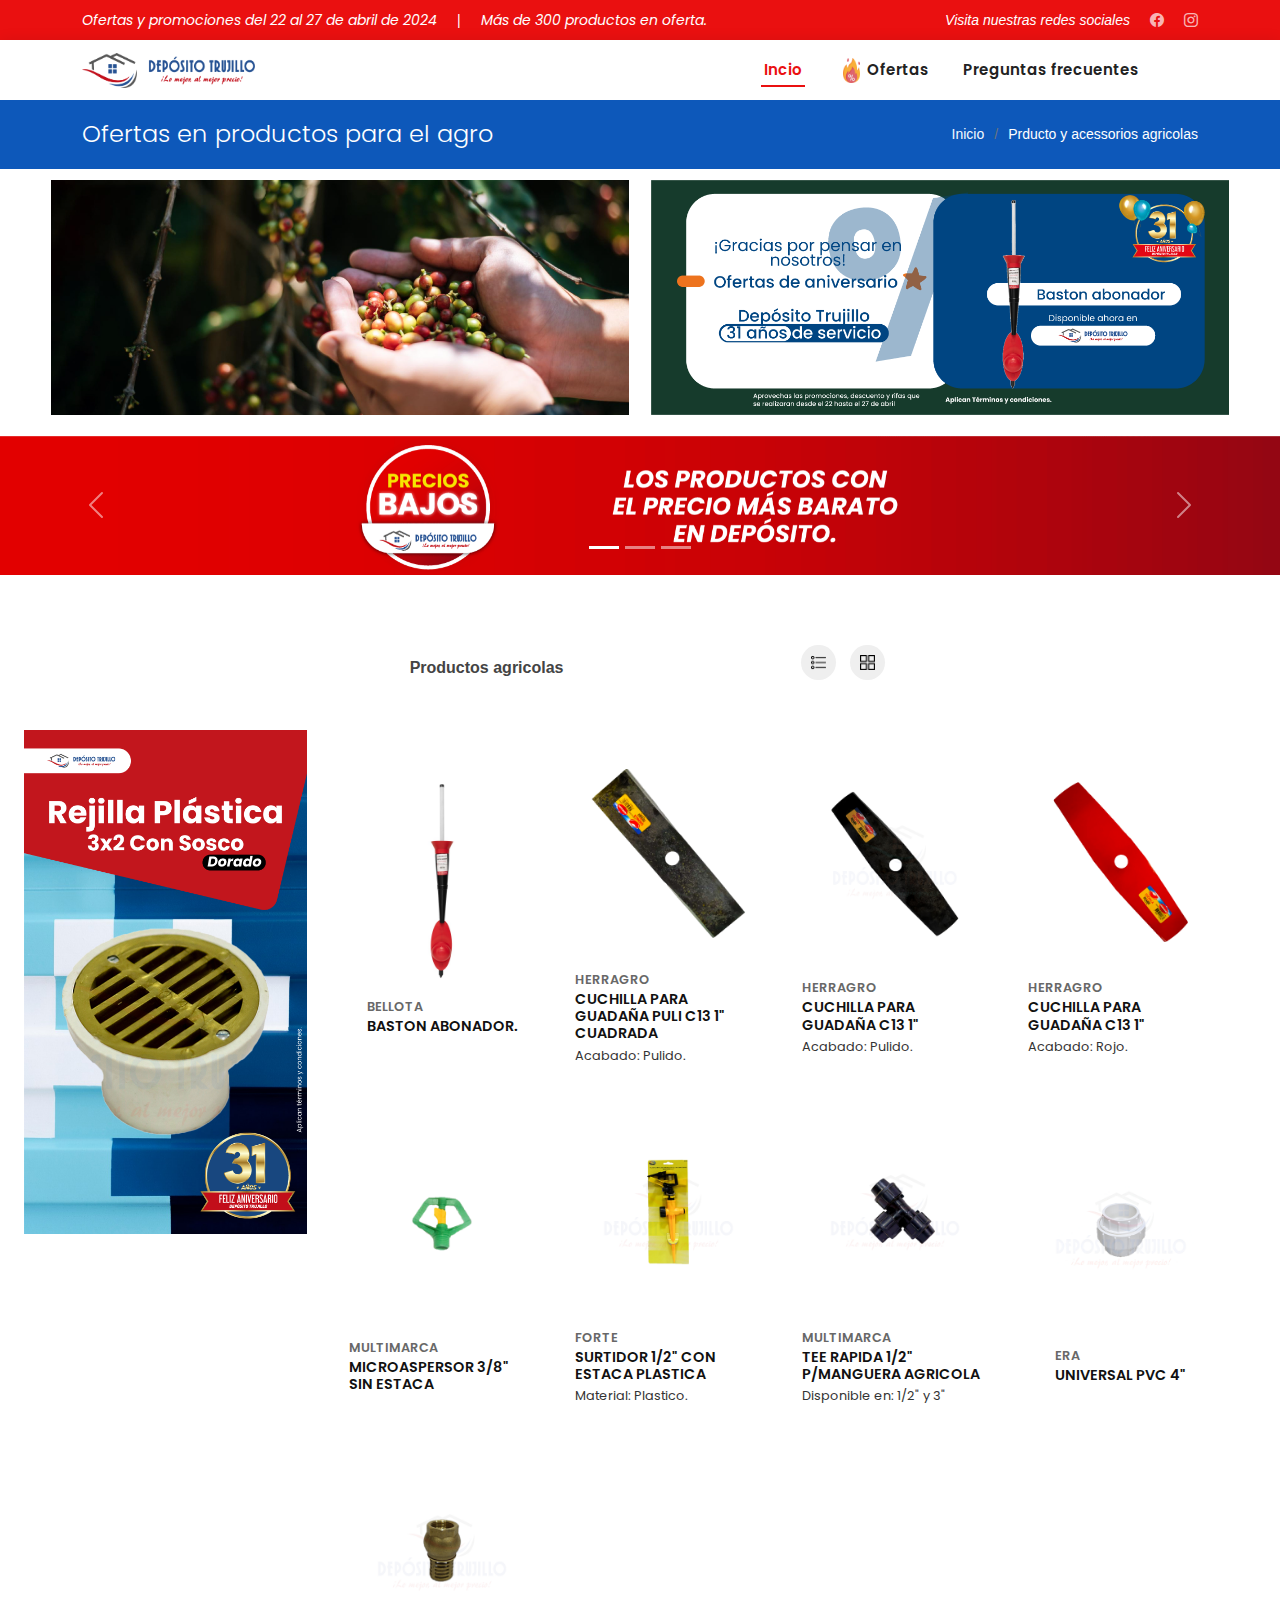
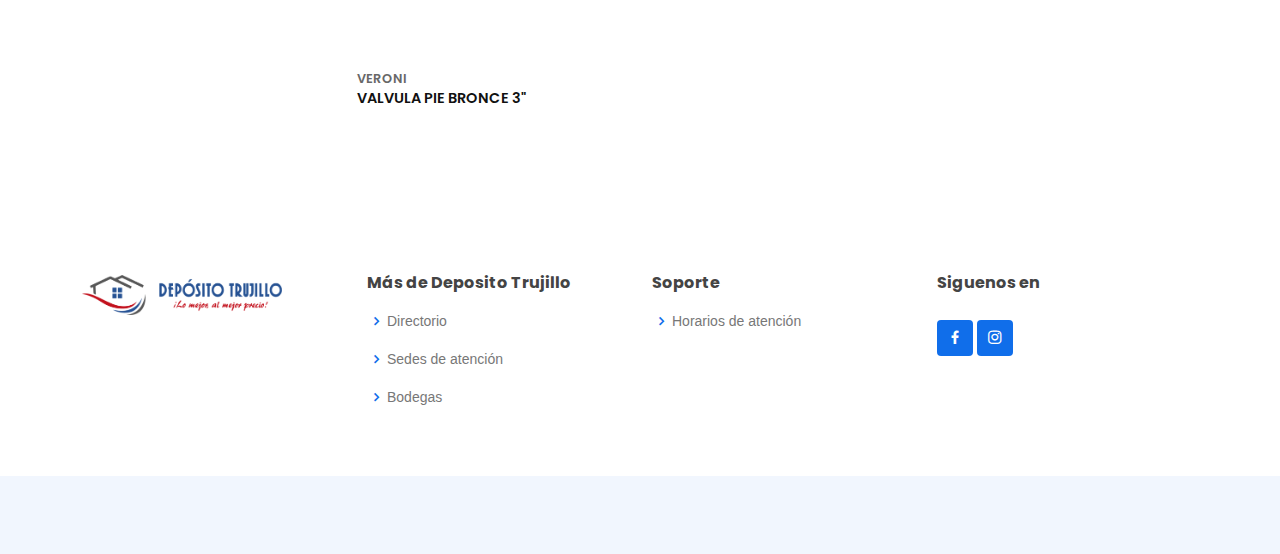
<file: agricola.html>
<!DOCTYPE html>
<html lang="en">

<head>
  <meta charset="utf-8">
  <meta content="width=device-width, initial-scale=1.0" name="viewport">

  <title>Agricola-Ofertas de aniversario- Deposito Trujillo</title>
  <meta content="" name="description">
  <meta content="" name="keywords">

  <!-- Favicons -->
  <link href="assets/img/Logo/Recurso 3.png" rel="icon">
  <link href="assets/img/apple-touch-icon.png" rel="apple-touch-icon">

  <!-- Google Fonts -->
  <link href="https://fonts.googleapis.com/css?family=Open+Sans:300,300i,400,400i,600,600i,700,700i|Roboto:300,300i,400,400i,500,500i,600,600i,700,700i|Poppins:300,300i,400,400i,500,500i,600,600i,700,700i" rel="stylesheet">

  <!-- Vendor CSS Files -->
  <link href="assets/vendor/aos/aos.css" rel="stylesheet">
  <link href="assets/vendor/bootstrap/css/bootstrap.min.css" rel="stylesheet">
  <link href="assets/vendor/bootstrap-icons/bootstrap-icons.css" rel="stylesheet">
  <link href="assets/vendor/boxicons/css/boxicons.min.css" rel="stylesheet">
  <link href="assets/vendor/glightbox/css/glightbox.min.css" rel="stylesheet">
  <link href="assets/vendor/swiper/swiper-bundle.min.css" rel="stylesheet">

  <!-- Template Main CSS File -->
  <link href="assets/css/style.css" rel="stylesheet">

  <!-- =======================================================
  * Template Name: BizLand
  * Template URL: https://bootstrapmade.com/bizland-bootstrap-business-template/
  * Updated: Mar 17 2024 with Bootstrap v5.3.3
  * Author: BootstrapMade.com
  * License: https://bootstrapmade.com/license/
  ======================================================== -->
</head>

<body>



  <!-- ======= Top Bar ======= -->
  <section id="topbar" class="d-flex align-items-center">
    <div class="container-md d-flex justify-content-center justify-content-md-between">
      <div class="contact-info d-flex align-items-center">
        <i class=" d-flex align-items-center">Ofertas y promociones del 22 al 27 de abril de 2024</i>
          <span class="separador" style="margin: 0px 20px;">|</span>
        <i class=" d-flex align-items-center">Más de 300 productos en oferta.</i>
       
      </div>
      <div class="social-links d-none d-md-flex align-items-center">
        <i class="bi d-flex align-items-center">Visita nuestras redes sociales</i>
       <!-- <a href="#" class="twitter"><i class="bi bi-twitter"></i></a>-->
        <a href="https://www.facebook.com/depositotrujilloneiva" class="facebook" target="_blank"><i class="bi bi-facebook"></i></a>
        <a href="https://www.instagram.com/depositotrujilloneiva/" class="instagram" target="_blank"><i class="bi bi-instagram"></i></a>
       <!-- <a href="#" class="linkedin"><i class="bi bi-linkedin"></i></i></a>-->
      </div>
    </div>
  </section>

  <!-- ======= Header ======= -->
  <header id="header" class="d-flex align-items-center">
    <div class="container d-flex align-items-center justify-content-between">

      <h1 class="logo"><a href="index.html"><img src="assets/img/Logo/logo horizontal.png" alt=""></a></h1>
      <!-- Uncomment below if you prefer to use an image logo -->
      <!-- <a href="index.html" class="logo"><img src="assets/img/logo.png" alt=""></a>-->

      <nav id="navbar" class="navbar">
        <ul>
          <li><a class="nav-link scrollto active" href="index.html">Incio</a></li>
          <li><a class="nav-link scrollto" href="#about"><span><img src="assets/img/Logo/logo-ofertas.png" width="25px" style="margin: 0px 3px;" alt=""></span> Ofertas</a></li>
          <li><a class="nav-link scrollto" href="#footer">Preguntas frecuentes</a></li>
          <!--<li><a class="nav-link scrollto" href="#services">Services</a></li>
          <li><a class="nav-link scrollto " href="#portfolio">Portfolio</a></li>-->
          <li><a class="nav-link scrollto" style="display: none;" href="#team">Team</a></li>
          <li class="dropdown" style="display: none;"><a href="#"><span>Drop Down</span> <i class="bi bi-chevron-down"></i></a>
            <ul>
              <li><a href="#">Drop Down 1</a></li>
              <li class="dropdown"><a href="#"><span>Deep Drop Down</span> <i class="bi bi-chevron-right"></i></a>
                <ul>
                  <li><a href="#">Deep Drop Down 1</a></li>
                  <li><a href="#">Deep Drop Down 2</a></li>
                  <li><a href="#">Deep Drop Down 3</a></li>
                  <li><a href="#">Deep Drop Down 4</a></li>
                  <li><a href="#">Deep Drop Down 5</a></li>
                </ul>
              </li>
              <li><a href="#">Drop Down 2</a></li>
              <li><a href="#">Drop Down 3</a></li>
              <li><a href="#">Drop Down 4</a></li>
            </ul>
          </li>
          <li><a class="nav-link scrollto" style="display: none;"  href="#contact">Contact</a></li>
        </ul>
        <i class="bi bi-list mobile-nav-toggle"></i>
      </nav><!-- .navbar -->

    </div>
  </header><!-- End Header -->

   <!-- ======= Breadcrumbs ======= -->
   <section class="breadcrumbs">
    <div class="container">

      <div class="d-flex justify-content-between align-items-center">
        <h2>Ofertas en productos para el agro</h2>
        <ol>
          <li><a href="index.html" style="color: aliceblue;">Inicio</a></li>
          <li>Prducto y acessorios agricolas </li>
        </ol>
      </div>

     
    </div>
    
  </section><!-- End Breadcrumbs -->

  <main id="main">

  <!--SECCION OFERTAS PARA EL  HOGAR PRODUCTOS CON DESCUENTO-->
   <section style="padding-top: 0; padding-bottom: 10px;">
        <div class="contenedor-principal-condescuento container-fluid">
            <div class="contenedor-segundario-condescuento">
              <div class="contenedor-de-contenedores-hogar">
                <div class="contenedor-imagenes-categoria-hogar">

                  
                  <div class="contenedor-imagen-1-con-descuento-categoria-hogar"> <!--imagen1-->
                    <div>
                                          <button type="button" style="padding: 0px;" class="btn" data-bs-toggle="modal" data-bs-target="#exampleModalhogar1_1">
                                            <img src="assets/img/AGRICOLA/Agricola1.png" class="img-fluid" alt="">
                                          </button>
      
                                          <!-- Modal -->
                                          <div class="modal fade" id="exampleModalhogar1_1" tabindex="-1" aria-labelledby="exampleModalLabel" aria-hidden="true">
                                            <div class="modal-dialog modal-dialog-centered modal-xl modal-fullscreen-md-center">
                                              <div class="modal-content" style="background-color: rgba(0, 0, 0, 0);">
                                                <button type="button" style="position: absolute; z-index: 999;" class="btn-close" data-bs-dismiss="modal" aria-label="Close"></button>
                                                <div class="modal-body">
                                                  <img src="assets/img/AGRICOLA/Agricola1.png" class="img-fluid" alt="">
                                                </div>
                                              </div>
                                            </div>
                                          </div>
                   
                    </div>
                  </div>                                    <!-- FIND imagen1-->
                  <div class="contenedor-imagen-1-con-descuento-categoria-hogar"> <!--imagen2-->
                    <div>
                                          <button type="button" style="padding: 0px;" class="btn" data-bs-toggle="modal" data-bs-target="#exampleModalhogar1_2">
                                            <img src="assets/img/AGRICOLA/Agricola2.png" class="img-fluid" alt="">
                                          </button>
      
                                          <!-- Modal -->
                                          <div class="modal fade" id="exampleModalhogar1_2" tabindex="-1" aria-labelledby="exampleModalLabel" aria-hidden="true">
                                            <div class="modal-dialog modal-dialog-centered modal-xl modal-fullscreen-md-center">
                                              <div class="modal-content" style="background-color: rgba(0, 0, 0, 0);">
                                                <button type="button" style="position: absolute; z-index: 999;" class="btn-close" data-bs-dismiss="modal" aria-label="Close"></button>
                                                <div class="modal-body">
                                                  <img src="assets/img/AGRICOLA/Agricola2.png" class="img-fluid" alt="">
                                                </div>
                                              </div>
                                            </div>
                                          </div>
                   
                    </div>
                  </div>                                    <!-- FIND imagen2-->

                </div>
              </div>
            </div>
        </div>
   </section>
  <!--SECCION OFERTAS PARA EL HOGAR PRODUCTOS CON DESCUENTO-->


  <!--SECCION SLIDER OFERTAS PARA EL HOGAR PRODUCTOS CON DESCUENTO-->
    <section style="padding-top: 0px;">

      <div>
        <div id="carouselExampleIndicators" class="carousel slide" data-bs-ride="carousel">
          <div class="carousel-indicators">
            <button type="button" data-bs-target="#carouselExampleIndicators" data-bs-slide-to="0" class="active" aria-current="true" aria-label="Slide 1"></button>
            <button type="button" data-bs-target="#carouselExampleIndicators" data-bs-slide-to="1" aria-label="Slide 2"></button>
            <button type="button" data-bs-target="#carouselExampleIndicators" data-bs-slide-to="2" aria-label="Slide 3"></button>
          </div>
          <div class="carousel-inner">
            <div class="carousel-item active">
              <img src="assets/img/PRECIOS-BAJOS.png" class="d-block w-100" alt="...">
            </div>
            <div class="carousel-item">
              <img src="assets/img/PRECIOS-BAJOS-1.png" class="d-block w-100" alt="...">
            </div>
            <div class="carousel-item">
              <img src="assets/img/PRECIOS-BAJOS-2.png" class="d-block w-100" alt="...">
            </div>
          </div>
          <button class="carousel-control-prev" type="button" data-bs-target="#carouselExampleIndicators" data-bs-slide="prev">
            <span class="carousel-control-prev-icon" aria-hidden="true"></span>
            <span class="visually-hidden">Previous</span>
          </button>
          <button class="carousel-control-next" type="button" data-bs-target="#carouselExampleIndicators" data-bs-slide="next">
            <span class="carousel-control-next-icon" aria-hidden="true"></span>
            <span class="visually-hidden">Next</span>
          </button>
        </div>
      </div>

    </section>
  <!--FIN DE SECCION SLIDER OFERTAS PARA EL HOGAR PRODUCTOS CON DESCUENTO-->

   <!--SECCION OFERTAS PARA EL HOGAR PRODUCTOS-->
   <section class="seccion-productos-para-el-hogar"  id="about">

      <div class="container-fluid contenedor-principal-productos-para-el-hogar">

        <div class="contenedor-segundario-productos-para-el-hogar">
          <div class="contenedor-terciario-productos-para-el-hogar container-fluid">
                                        <div class="botones-contenedor-principal">
                                          <div><span>Productos agricolas</span></div>
                                          <div>
                                            <button class="custom-button" onclick="verLista()"><img src="assets/img/lista.png" alt="Vista en lista"></button>  <!-- incio de botones cuadricilo y lsita-->
                                            <button class="custom-button" onclick="verCuadricula()"><img src="assets/img/cuadricula.png" alt="Vista en cuadricula"></button>
                                          </div>
                                        
                                        </div>
                                      

            <div class="productos-finales-ofertas-hogar"> 

             
                                      <div class="contenedor-descuento-del-producto-hogar ">
                                              <div class="segundo-contenedor-descuento-del-producto-hogar">
                                                  <div class="contenedor-promocion-contenedor-descuento-del-producto-hogar">
                                                    <img src="assets/img/PLOMERIA/rejilla.png" alt="">
                                                  </div>
                                              </div>
                                      </div>

                                   <div class="container-md"> 
                                    <div class="custom-container" id="custom-container">
                                      <!-- Elementos -->
                                      <div class="custom-item">     <!--ELEMENTO 1-->

                                                  <button type="button" style="padding: 0px;" class="btn" data-bs-toggle="modal" data-bs-target="#exampleModalherramientas2_1">
                                                    <img src="assets/img/IMG_DEPOSITOTRUJILLO/10170267.jpg" alt="Imagen 1" class="item-image img-fluid">
                                                  </button>
              
                                                  <!-- Modal -->
                                                  <div class="modal fade" id="exampleModalherramientas2_1" tabindex="-1" aria-labelledby="exampleModalLabel" aria-hidden="true">
                                                    <div class="modal-dialog modal-dialog-centered  modal-fullscreen-md-center">
                                                      <div class="modal-content" style="background-color: rgba(0, 0, 0, 0);">
                                                        <button type="button" style="position: absolute; z-index: 999;" class="btn-close" data-bs-dismiss="modal" aria-label="Close"></button>
                                                        <div class="modal-body">
                                                          <img src="assets/img/IMG_DEPOSITOTRUJILLO/10170267.jpg" class="img-fluid" alt="">
                                                        </div>
                                                      </div>
                                                    </div>
                                                  </div><!--end modal-->
                                                  <div class="item-content">
                                                    <span>BELLOTA</span>
                                                      <h3>BASTON ABONADOR.</h3> 
                                                      <p></p>
                                                  </div>
                                      </div>            <!--FIN ELEMENTO 1-->

                                      <div class="custom-item">     <!--ELEMENTO 2-->

                                                    <button type="button" style="padding: 0px;" class="btn" data-bs-toggle="modal" data-bs-target="#exampleModalherramientas2_2">
                                                      <img src="assets/img/IMG_DEPOSITOTRUJILLO/100050082.jpg" alt="Imagen 1" class="item-image img-fluid">
                                                    </button>

                                                    <!-- Modal -->
                                                    <div class="modal fade" id="exampleModalherramientas2_2" tabindex="-1" aria-labelledby="exampleModalLabel" aria-hidden="true">
                                                      <div class="modal-dialog modal-dialog-centered  modal-fullscreen-md-center">
                                                        <div class="modal-content" style="background-color: rgba(0, 0, 0, 0);">
                                                          <button type="button" style="position: absolute; z-index: 999;" class="btn-close" data-bs-dismiss="modal" aria-label="Close"></button>
                                                          <div class="modal-body">
                                                            <img src="assets/img/IMG_DEPOSITOTRUJILLO/100050082.jpg" class="img-fluid" alt="">
                                                          </div>
                                                        </div>
                                                      </div>
                                                    </div><!--end modal-->
                                                    <div class="item-content">
                                                      <span>HERRAGRO</span>
                                                      <h3>CUCHILLA PARA GUADAÑA PULI C13 1" CUADRADA</h3>
                                                        <p>Acabado: Pulido.</p>
                                                      </div>
                                       </div>            <!--FIN ELEMENTO 2-->


                                       <div class="custom-item">     <!--ELEMENTO 3-->

                                        <button type="button" style="padding: 0px;" class="btn" data-bs-toggle="modal" data-bs-target="#exampleModalherramientas2_3">
                                          <img src="assets/img/IMG_DEPOSITOTRUJILLO/100050060.jpg" alt="Imagen 1" class="item-image img-fluid">
                                        </button>

                                        <!-- Modal -->
                                        <div class="modal fade" id="exampleModalherramientas2_3" tabindex="-1" aria-labelledby="exampleModalLabel" aria-hidden="true">
                                          <div class="modal-dialog modal-dialog-centered  modal-fullscreen-md-center">
                                            <div class="modal-content" style="background-color: rgba(0, 0, 0, 0);">
                                              <button type="button" style="position: absolute; z-index: 999;" class="btn-close" data-bs-dismiss="modal" aria-label="Close"></button>
                                              <div class="modal-body">
                                                <img src="assets/img/IMG_DEPOSITOTRUJILLO/100050060.jpg" class="img-fluid" alt="">
                                              </div>
                                            </div>
                                          </div>
                                        </div><!--end modal-->
                                        <div class="item-content">
                                          <span>HERRAGRO</span>
                                            <h3>CUCHILLA PARA GUADAÑA C13 1" </h3>
                                            <p>Acabado: Pulido.</p>
                                          </div>
                           </div>            <!--FIN ELEMENTO 3-->

                           <div class="custom-item">     <!--ELEMENTO 4-->

                                                      <button type="button" style="padding: 0px;" class="btn" data-bs-toggle="modal" data-bs-target="#exampleModalherramientas2_4">
                                                        <img src="assets/img/IMG_DEPOSITOTRUJILLO/100050053.jpg" alt="Imagen 1" class="item-image img-fluid">
                                                      </button>

                                                      <!-- Modal -->
                                                      <div class="modal fade" id="exampleModalherramientas2_4" tabindex="-1" aria-labelledby="exampleModalLabel" aria-hidden="true">
                                                        <div class="modal-dialog modal-dialog-centered  modal-fullscreen-md-center">
                                                          <div class="modal-content" style="background-color: rgba(0, 0, 0, 0);">
                                                            <button type="button" style="position: absolute; z-index: 999;" class="btn-close" data-bs-dismiss="modal" aria-label="Close"></button>
                                                            <div class="modal-body">
                                                              <img src="assets/img/IMG_DEPOSITOTRUJILLO/100050053.jpg" class="img-fluid" alt="">
                                                            </div>
                                                          </div>
                                                        </div>
                                                      </div><!--end modal-->
                                                      <div class="item-content">
                                                        <span>HERRAGRO</span>
                                                          <h3>CUCHILLA PARA GUADAÑA C13 1"</h3>
                                                          <p>Acabado: Rojo.</p>
                                                      </div>
                              </div>            <!--FIN ELEMENTO 4-->

                                <div class="custom-item">     <!--ELEMENTO 5-->

                                                  <button type="button" style="padding: 0px;" class="btn" data-bs-toggle="modal" data-bs-target="#exampleModalherramientas2_5">
                                                    <img src="assets/img/IMG_DEPOSITOTRUJILLO/30050034.jpg" alt="Imagen 1" class="item-image img-fluid">
                                                  </button>

                                                  <!-- Modal -->
                                                  <div class="modal fade" id="exampleModalherramientas2_5" tabindex="-1" aria-labelledby="exampleModalLabel" aria-hidden="true">
                                                    <div class="modal-dialog modal-dialog-centered  modal-fullscreen-md-center">
                                                      <div class="modal-content" style="background-color: rgba(0, 0, 0, 0);">
                                                        <button type="button" style="position: absolute; z-index: 999;" class="btn-close" data-bs-dismiss="modal" aria-label="Close"></button>
                                                        <div class="modal-body">
                                                          <img src="assets/img/IMG_DEPOSITOTRUJILLO/30050034.jpg" class="img-fluid" alt="">
                                                        </div>
                                                      </div>
                                                    </div>
                                                  </div><!--end modal-->
                                                  <div class="item-content">
                                                    <span>MULTIMARCA</span>
                                                    <h3>MICROASPERSOR 3/8" SIN ESTACA</h3>
                                                    <p> </p>
                                                  </div>
                                </div>            <!--FIN ELEMENTO 5-->

                                <div class="custom-item">     <!--ELEMENTO 6-->

                                  <button type="button" style="padding: 0px;" class="btn" data-bs-toggle="modal" data-bs-target="#exampleModalherramientas2_6">
                                    <img src="assets/img/IMG_DEPOSITOTRUJILLO/30050006.jpg" alt="Imagen 1" class="item-image img-fluid">
                                  </button>

                                  <!-- Modal -->
                                  <div class="modal fade" id="exampleModalherramientas2_6" tabindex="-1" aria-labelledby="exampleModalLabel" aria-hidden="true">
                                    <div class="modal-dialog modal-dialog-centered  modal-fullscreen-md-center">
                                      <div class="modal-content" style="background-color: rgba(0, 0, 0, 0);">
                                        <button type="button" style="position: absolute; z-index: 999;" class="btn-close" data-bs-dismiss="modal" aria-label="Close"></button>
                                        <div class="modal-body">
                                          <img src="assets/img/IMG_DEPOSITOTRUJILLO/30050006.jpg" class="img-fluid" alt="">
                                        </div>
                                      </div>
                                    </div>
                                  </div><!--end modal-->
                                  <div class="item-content">
                                    <span>FORTE</span>
                                    <h3>SURTIDOR 1/2" CON ESTACA PLASTICA</h3>
                                    <p>Material: Plastico.</p>
                                  </div>
                </div>            <!--FIN ELEMENTO 6-->


<div class="custom-item">     <!--ELEMENTO 9-->

  <button type="button" style="padding: 0px;" class="btn" data-bs-toggle="modal" data-bs-target="#exampleModalcubierta2_9">
    <img src="assets/img/IMG_DEPOSITOTRUJILLO/20390324.jpg" alt="Imagen 1" class="item-image img-fluid">
  </button>

  <!-- Modal -->
  <div class="modal fade" id="exampleModalcubierta2_9" tabindex="-1" aria-labelledby="exampleModalLabel" aria-hidden="true">
    <div class="modal-dialog modal-dialog-centered  modal-fullscreen-md-center">
      <div class="modal-content" style="background-color: rgba(0, 0, 0, 0);">
        <button type="button" style="position: absolute; z-index: 999;" class="btn-close" data-bs-dismiss="modal" aria-label="Close"></button>
        <div class="modal-body">
          <img src="assets/img/IMG_DEPOSITOTRUJILLO/20390324.jpg" class="img-fluid" alt="">
        </div>
      </div>
    </div>
  </div><!--end modal-->
  <div class="item-content">
    <span>MULTIMARCA</span>
    <h3>TEE RAPIDA 1/2" P/MANGUERA AGRICOLA</h3>
    <p>Disponible en: 1/2" y 3"</p>
  </div>
</div>            <!--FIN ELEMENTO 9-->
                                


<div class="custom-item">     <!--ELEMENTO 10-->

  <button type="button" style="padding: 0px;" class="btn" data-bs-toggle="modal" data-bs-target="#exampleModalcubierta2_10">
    <img src="assets/img/IMG_DEPOSITOTRUJILLO/20390356.jpg" alt="Imagen 1" class="item-image img-fluid">
  </button>

  <!-- Modal -->
  <div class="modal fade" id="exampleModalcubierta2_10" tabindex="-1" aria-labelledby="exampleModalLabel" aria-hidden="true">
    <div class="modal-dialog modal-dialog-centered  modal-fullscreen-md-center">
      <div class="modal-content" style="background-color: rgba(0, 0, 0, 0);">
        <button type="button" style="position: absolute; z-index: 999;" class="btn-close" data-bs-dismiss="modal" aria-label="Close"></button>
        <div class="modal-body">
          <img src="assets/img/IMG_DEPOSITOTRUJILLO/20390356.jpg" class="img-fluid" alt="">
        </div>
      </div>
    </div>
  </div><!--end modal-->
  <div class="item-content">
    <span>ERA</span>
    <h3>UNIVERSAL PVC 4"</h3>
    <p></p>
  </div>
</div>            <!--FIN ELEMENTO 10-->

<div class="custom-item">     <!--ELEMENTO 11-->

  <button type="button" style="padding: 0px;" class="btn" data-bs-toggle="modal" data-bs-target="#exampleModalcubierta2_11">
    <img src="assets/img/IMG_DEPOSITOTRUJILLO/40050163.jpg" alt="Imagen 1" class="item-image img-fluid">
  </button>

  <!-- Modal -->
  <div class="modal fade" id="exampleModalcubierta2_11" tabindex="-1" aria-labelledby="exampleModalLabel" aria-hidden="true">
    <div class="modal-dialog modal-dialog-centered  modal-fullscreen-md-center">
      <div class="modal-content" style="background-color: rgba(0, 0, 0, 0);">
        <button type="button" style="position: absolute; z-index: 999;" class="btn-close" data-bs-dismiss="modal" aria-label="Close"></button>
        <div class="modal-body">
          <img src="assets/img/IMG_DEPOSITOTRUJILLO/40050163.jpg" class="img-fluid" alt="">
        </div>
      </div>
    </div>
  </div><!--end modal-->
  <div class="item-content">
    <span>VERONI</span>
    <h3>VALVULA PIE BRONCE 3"</h3>
    <p></p>
  </div>
</div>            <!--FIN ELEMENTO 11-->






                                  </div>           <!--Fin de incio de botones cuadricilo y lsita-->
                                   </div> 
                                      

            </div>
          </div>
        </div>

      </div>

   </section>
   <!--FIN DE SECCION OFERTAS PARA EL HOGAR PRODUCTOS-->



   
<!-- ======= Footer ======= -->
  <footer id="footer" >



    <div class="footer-top">
      <div class="container">
        <div class="row">

          <div class="col-lg-3 col-md-6 footer-contact">
            <h3 class="col-lg-3 col-md-6"><img src="assets/img/Logo/logo horizontal.png" width="200px" alt=""></h3>
            <p>
          
            </p>
          </div>

          <div class="col-lg-3 col-md-6 footer-links">
            <h4>Más de Deposito Trujillo</h4>
            <ul>
              <li><i class="bx bx-chevron-right"></i> <a href="#">Directorio</a></li>
              <li><i class="bx bx-chevron-right"></i> <a href="#">Sedes de atención </a></li>
              <li><i class="bx bx-chevron-right"></i> <a href="#">Bodegas</a></li>

              
            </ul>
          </div>

          <div class="col-lg-3 col-md-6 footer-links">
            <h4>Soporte</h4>
            <ul>
              <li><i class="bx bx-chevron-right"></i> <a href="#">Horarios de atención</a></li>
              
            </ul>
          </div>

          <div class="col-lg-3 col-md-6 footer-links">
            <h4>Siguenos en </h4>
            <p></p>
            <div class="social-links mt-3">
              <a href="https://www.facebook.com/depositotrujilloneiva" class="facebook"><i class="bx bxl-facebook"></i></a>
              <a href="https://www.instagram.com/depositotrujilloneiva/" class="instagram"><i class="bx bxl-instagram"></i></a>
              
            </div>
          </div>

        </div>
      </div>
    </div>

    <div class="container py-4">
      <div class="copyright">
       <!-- &copy; Copyright <strong><span>BizLand</span></strong>. All Rights Reserved-->
      </div>
      <div class="credits">
        <!-- All the links in the footer should remain intact. -->
        <!-- You can delete the links only if you purchased the pro version. -->
        <!-- Licensing information: https://bootstrapmade.com/license/ -->
        <!-- Purchase the pro version with working PHP/AJAX contact form: https://bootstrapmade.com/bizland-bootstrap-business-template/ -->
       <!-- Designed by <a href="https://bootstrapmade.com/">BootstrapMade</a>-->
      </div>
    </div>
  </footer><!-- End Footer -->

  <div id="preloader"></div>
  <a href="#" class="back-to-top d-flex align-items-center justify-content-center"><i class="bi bi-arrow-up-short"></i></a>

  <!-- Vendor JS Files -->
  <script src="assets/vendor/purecounter/purecounter_vanilla.js"></script>
  <script src="assets/vendor/aos/aos.js"></script>
  <script src="assets/vendor/bootstrap/js/bootstrap.bundle.min.js"></script>
  <script src="assets/vendor/glightbox/js/glightbox.min.js"></script>
  <script src="assets/vendor/isotope-layout/isotope.pkgd.min.js"></script>
  <script src="assets/vendor/swiper/swiper-bundle.min.js"></script>
  <script src="assets/vendor/waypoints/noframework.waypoints.js"></script>
  <script src="assets/vendor/php-email-form/validate.js"></script>

  <script src="https://cdnjs.cloudflare.com/ajax/libs/jquery/3.6.0/jquery.min.js"></script>
  <script src="https://maxcdn.bootstrapcdn.com/bootstrap/4.5.2/js/bootstrap.bundle.min.js"></script>

  <!-- Template Main JS File -->
  <script src="assets/js/main.js"></script>

</body>

</html>
</file>
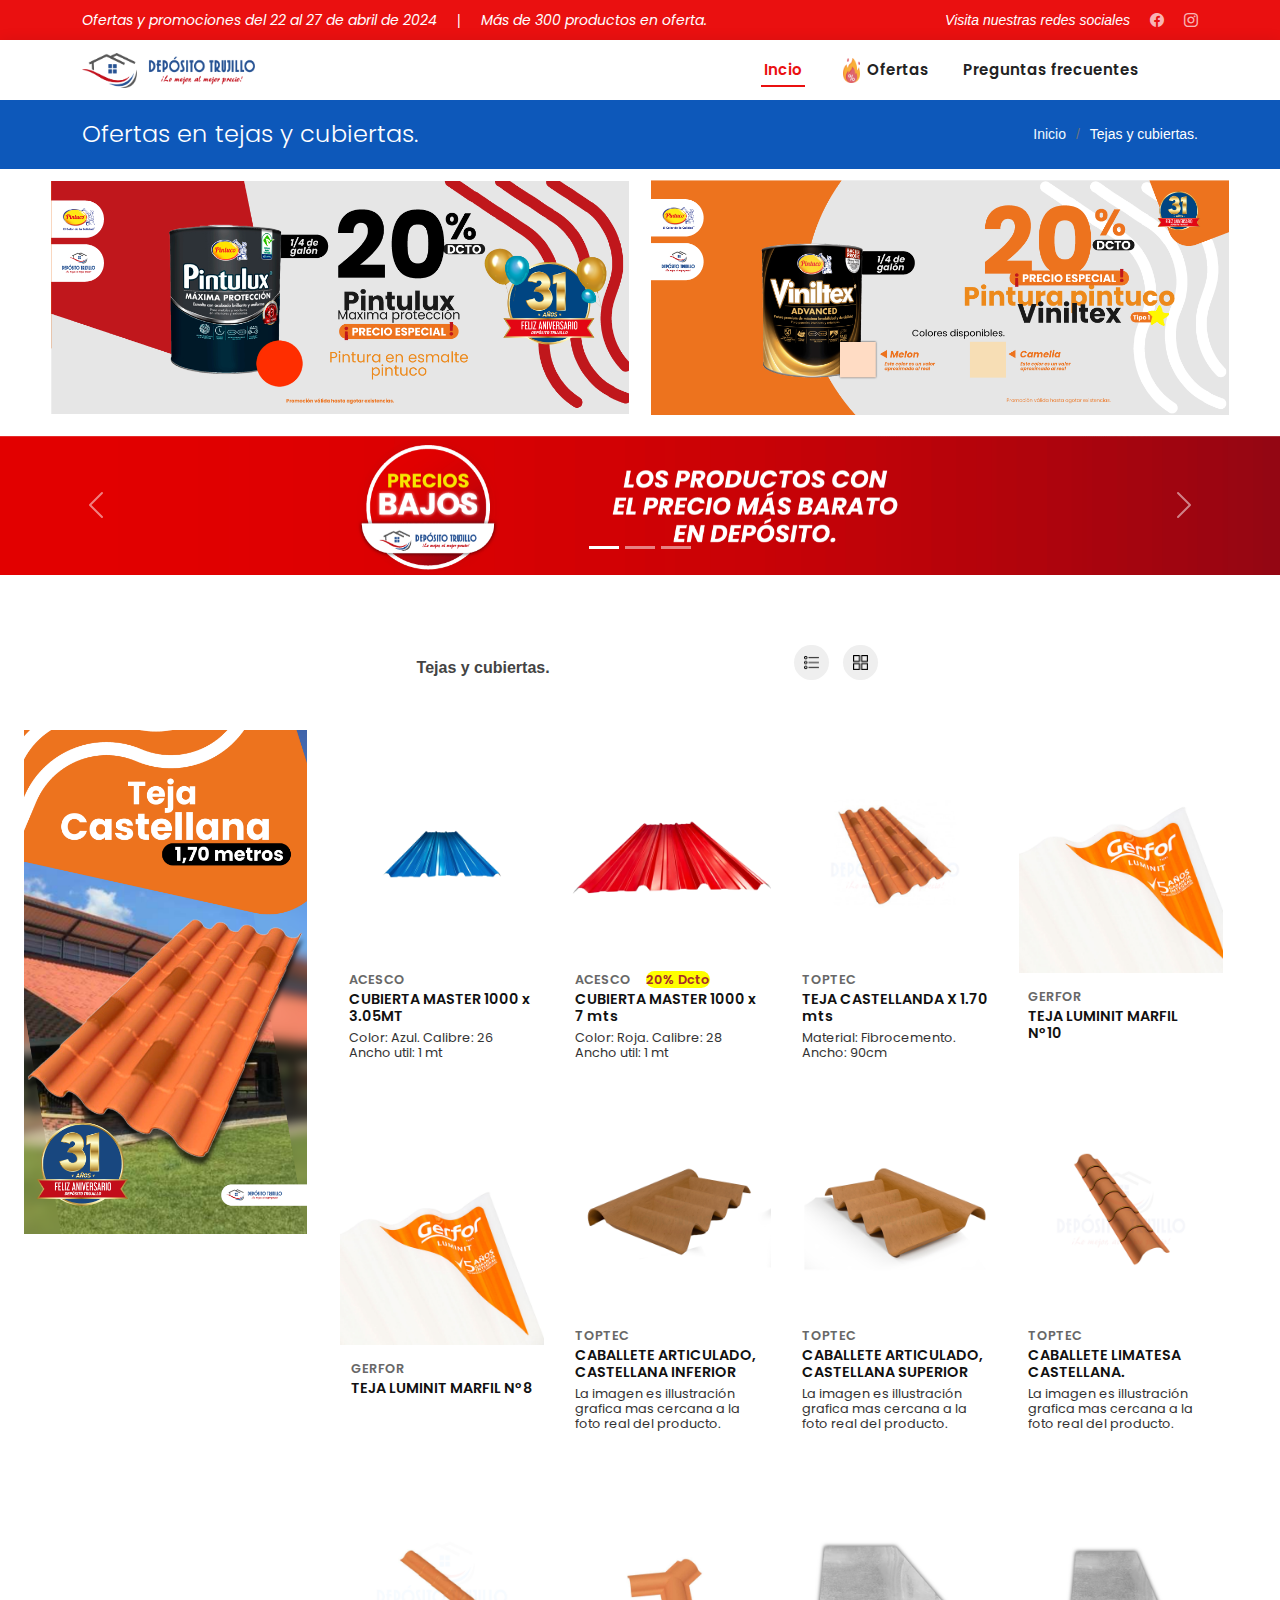
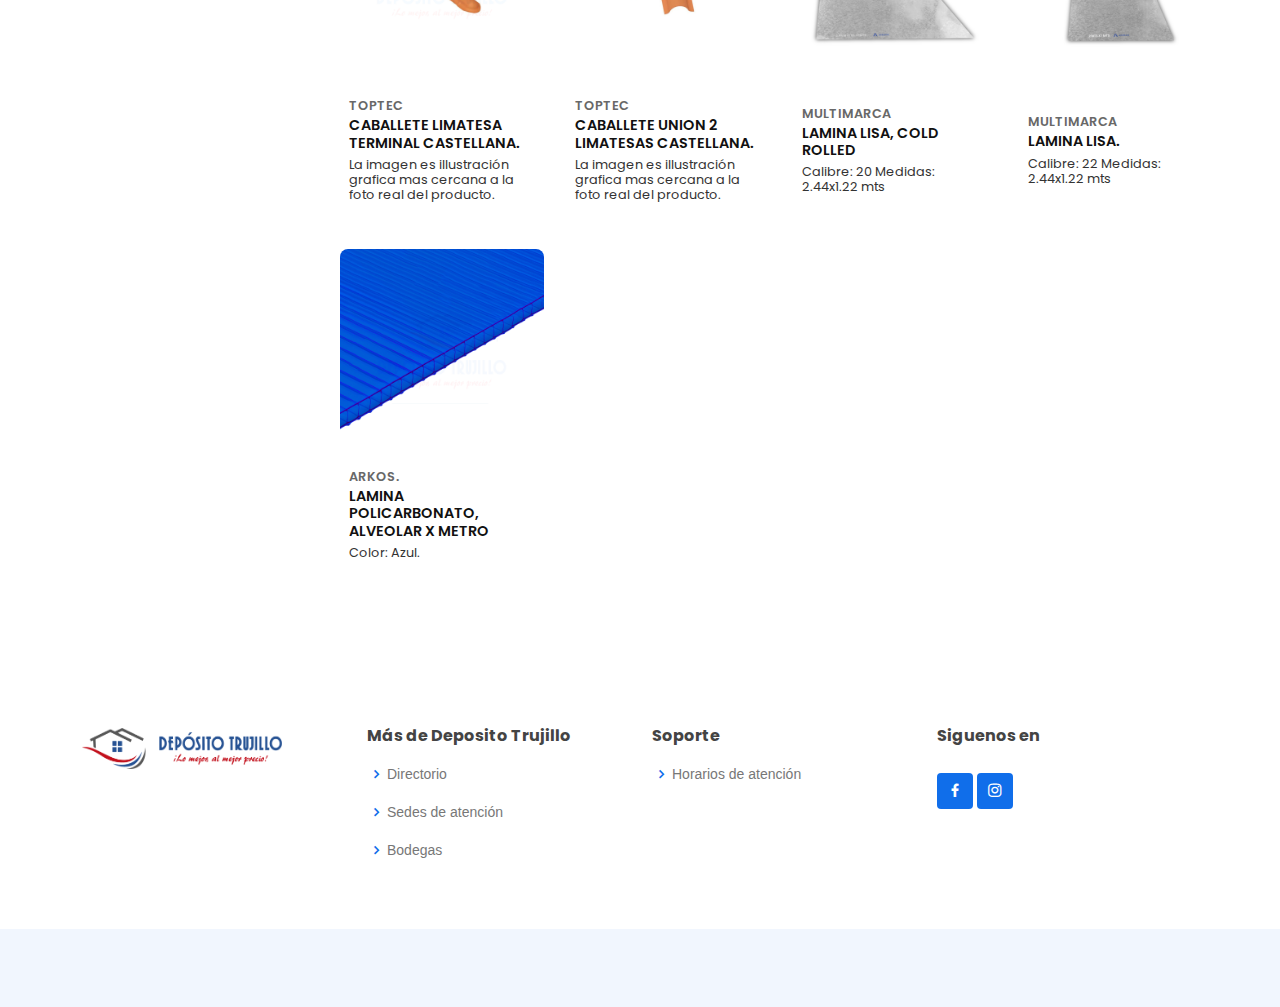
<file: cubiertas.html>
<!DOCTYPE html>
<html lang="en">

<head>
  <meta charset="utf-8">
  <meta content="width=device-width, initial-scale=1.0" name="viewport">

  <title>Cubiertas-Ofertas de aniversario- Deposito Trujillo</title>
  <meta content="" name="description">
  <meta content="" name="keywords">

  <!-- Favicons -->
  <link href="assets/img/Logo/Recurso 3.png" rel="icon">
  <link href="assets/img/apple-touch-icon.png" rel="apple-touch-icon">

  <!-- Google Fonts -->
  <link href="https://fonts.googleapis.com/css?family=Open+Sans:300,300i,400,400i,600,600i,700,700i|Roboto:300,300i,400,400i,500,500i,600,600i,700,700i|Poppins:300,300i,400,400i,500,500i,600,600i,700,700i" rel="stylesheet">

  <!-- Vendor CSS Files -->
  <link href="assets/vendor/aos/aos.css" rel="stylesheet">
  <link href="assets/vendor/bootstrap/css/bootstrap.min.css" rel="stylesheet">
  <link href="assets/vendor/bootstrap-icons/bootstrap-icons.css" rel="stylesheet">
  <link href="assets/vendor/boxicons/css/boxicons.min.css" rel="stylesheet">
  <link href="assets/vendor/glightbox/css/glightbox.min.css" rel="stylesheet">
  <link href="assets/vendor/swiper/swiper-bundle.min.css" rel="stylesheet">

  <!-- Template Main CSS File -->
  <link href="assets/css/style.css" rel="stylesheet">

  <!-- =======================================================
  * Template Name: BizLand
  * Template URL: https://bootstrapmade.com/bizland-bootstrap-business-template/
  * Updated: Mar 17 2024 with Bootstrap v5.3.3
  * Author: BootstrapMade.com
  * License: https://bootstrapmade.com/license/
  ======================================================== -->
</head>

<body>



  <!-- ======= Top Bar ======= -->
  <section id="topbar" class="d-flex align-items-center">
    <div class="container-md d-flex justify-content-center justify-content-md-between">
      <div class="contact-info d-flex align-items-center">
        <i class=" d-flex align-items-center">Ofertas y promociones del 22 al 27 de abril de 2024</i>
          <span class="separador" style="margin: 0px 20px;">|</span>
        <i class=" d-flex align-items-center">Más de 300 productos en oferta.</i>
       
      </div>
      <div class="social-links d-none d-md-flex align-items-center">
        <i class="bi d-flex align-items-center">Visita nuestras redes sociales</i>
       <!-- <a href="#" class="twitter"><i class="bi bi-twitter"></i></a>-->
        <a href="https://www.facebook.com/depositotrujilloneiva" class="facebook" target="_blank"><i class="bi bi-facebook"></i></a>
        <a href="https://www.instagram.com/depositotrujilloneiva/" class="instagram" target="_blank"><i class="bi bi-instagram"></i></a>
       <!-- <a href="#" class="linkedin"><i class="bi bi-linkedin"></i></i></a>-->
      </div>
    </div>
  </section>

  <!-- ======= Header ======= -->
  <header id="header" class="d-flex align-items-center">
    <div class="container d-flex align-items-center justify-content-between">

      <h1 class="logo"><a href="index.html"><img src="assets/img/Logo/logo horizontal.png" alt=""></a></h1>
      <!-- Uncomment below if you prefer to use an image logo -->
      <!-- <a href="index.html" class="logo"><img src="assets/img/logo.png" alt=""></a>-->

      <nav id="navbar" class="navbar">
        <ul>
          <li><a class="nav-link scrollto active" href="index.html">Incio</a></li>
          <li><a class="nav-link scrollto" href="#about"><span><img src="assets/img/Logo/logo-ofertas.png" width="25px" style="margin: 0px 3px;" alt=""></span> Ofertas</a></li>
          <li><a class="nav-link scrollto" href="#footer">Preguntas frecuentes</a></li>
          <!--<li><a class="nav-link scrollto" href="#services">Services</a></li>
          <li><a class="nav-link scrollto " href="#portfolio">Portfolio</a></li>-->
          <li><a class="nav-link scrollto" style="display: none;" href="#team">Team</a></li>
          <li class="dropdown" style="display: none;"><a href="#"><span>Drop Down</span> <i class="bi bi-chevron-down"></i></a>
            <ul>
              <li><a href="#">Drop Down 1</a></li>
              <li class="dropdown"><a href="#"><span>Deep Drop Down</span> <i class="bi bi-chevron-right"></i></a>
                <ul>
                  <li><a href="#">Deep Drop Down 1</a></li>
                  <li><a href="#">Deep Drop Down 2</a></li>
                  <li><a href="#">Deep Drop Down 3</a></li>
                  <li><a href="#">Deep Drop Down 4</a></li>
                  <li><a href="#">Deep Drop Down 5</a></li>
                </ul>
              </li>
              <li><a href="#">Drop Down 2</a></li>
              <li><a href="#">Drop Down 3</a></li>
              <li><a href="#">Drop Down 4</a></li>
            </ul>
          </li>
          <li><a class="nav-link scrollto" style="display: none;"  href="#contact">Contact</a></li>
        </ul>
        <i class="bi bi-list mobile-nav-toggle"></i>
      </nav><!-- .navbar -->

    </div>
  </header><!-- End Header -->

   <!-- ======= Breadcrumbs ======= -->
   <section class="breadcrumbs">
    <div class="container">

      <div class="d-flex justify-content-between align-items-center">
        <h2>Ofertas en tejas y cubiertas.</h2>
        <ol>
          <li><a href="index.html" style="color: aliceblue;">Inicio</a></li>
          <li>Tejas y cubiertas.</li>
        </ol>
      </div>

     
    </div>
    
  </section><!-- End Breadcrumbs -->

  <main id="main">

  <!--SECCION OFERTAS PARA EL  HOGAR PRODUCTOS CON DESCUENTO-->
   <section style="padding-top: 0; padding-bottom: 10px;">
        <div class="contenedor-principal-condescuento container-fluid">
            <div class="contenedor-segundario-condescuento">
              <div class="contenedor-de-contenedores-hogar">
                <div class="contenedor-imagenes-categoria-hogar">

                  
                  <div class="contenedor-imagen-1-con-descuento-categoria-hogar"> <!--imagen1-->
                    <div>
                                          <button type="button" style="padding: 0px;" class="btn" data-bs-toggle="modal" data-bs-target="#exampleModalhogar1_1">
                                            <img src="assets/img/HOGAR/Promocion-pitnulux-maxima-proteccion.png" class="img-fluid" alt="">
                                          </button>
      
                                          <!-- Modal -->
                                          <div class="modal fade" id="exampleModalhogar1_1" tabindex="-1" aria-labelledby="exampleModalLabel" aria-hidden="true">
                                            <div class="modal-dialog modal-dialog-centered modal-xl modal-fullscreen-md-center">
                                              <div class="modal-content" style="background-color: rgba(0, 0, 0, 0);">
                                                <button type="button" style="position: absolute; z-index: 999;" class="btn-close" data-bs-dismiss="modal" aria-label="Close"></button>
                                                <div class="modal-body">
                                                  <img src="assets/img/HOGAR/Promocion-pitnulux-maxima-proteccion.png" class="img-fluid" alt="">
                                                </div>
                                              </div>
                                            </div>
                                          </div>
                   
                    </div>
                  </div>                                    <!-- FIND imagen1-->
                  <div class="contenedor-imagen-1-con-descuento-categoria-hogar"> <!--imagen2-->
                    <div>
                                          <button type="button" style="padding: 0px;" class="btn" data-bs-toggle="modal" data-bs-target="#exampleModalhogar1_2">
                                            <img src="assets/img/HOGAR/Promocion-viniltex1_4.png" class="img-fluid" alt="">
                                          </button>
      
                                          <!-- Modal -->
                                          <div class="modal fade" id="exampleModalhogar1_2" tabindex="-1" aria-labelledby="exampleModalLabel" aria-hidden="true">
                                            <div class="modal-dialog modal-dialog-centered modal-xl modal-fullscreen-md-center">
                                              <div class="modal-content" style="background-color: rgba(0, 0, 0, 0);">
                                                <button type="button" style="position: absolute; z-index: 999;" class="btn-close" data-bs-dismiss="modal" aria-label="Close"></button>
                                                <div class="modal-body">
                                                  <img src="assets/img/HOGAR/Promocion-viniltex1_4.png" class="img-fluid" alt="">
                                                </div>
                                              </div>
                                            </div>
                                          </div>
                   
                    </div>
                  </div>                                    <!-- FIND imagen2-->

                </div>
              </div>
            </div>
        </div>
   </section>
  <!--SECCION OFERTAS PARA EL HOGAR PRODUCTOS CON DESCUENTO-->


  <!--SECCION SLIDER OFERTAS PARA EL HOGAR PRODUCTOS CON DESCUENTO-->
    <section style="padding-top: 0px;">

      <div>
        <div id="carouselExampleIndicators" class="carousel slide" data-bs-ride="carousel">
          <div class="carousel-indicators">
            <button type="button" data-bs-target="#carouselExampleIndicators" data-bs-slide-to="0" class="active" aria-current="true" aria-label="Slide 1"></button>
            <button type="button" data-bs-target="#carouselExampleIndicators" data-bs-slide-to="1" aria-label="Slide 2"></button>
            <button type="button" data-bs-target="#carouselExampleIndicators" data-bs-slide-to="2" aria-label="Slide 3"></button>
          </div>
          <div class="carousel-inner">
            <div class="carousel-item active">
              <img src="assets/img/PRECIOS-BAJOS.png" class="d-block w-100" alt="...">
            </div>
            <div class="carousel-item">
              <img src="assets/img/PRECIOS-BAJOS-1.png" class="d-block w-100" alt="...">
            </div>
            <div class="carousel-item">
              <img src="assets/img/PRECIOS-BAJOS-2.png" class="d-block w-100" alt="...">
            </div>
          </div>
          <button class="carousel-control-prev" type="button" data-bs-target="#carouselExampleIndicators" data-bs-slide="prev">
            <span class="carousel-control-prev-icon" aria-hidden="true"></span>
            <span class="visually-hidden">Previous</span>
          </button>
          <button class="carousel-control-next" type="button" data-bs-target="#carouselExampleIndicators" data-bs-slide="next">
            <span class="carousel-control-next-icon" aria-hidden="true"></span>
            <span class="visually-hidden">Next</span>
          </button>
        </div>
      </div>

    </section>
  <!--FIN DE SECCION SLIDER OFERTAS PARA EL HOGAR PRODUCTOS CON DESCUENTO-->

   <!--SECCION OFERTAS PARA EL HOGAR PRODUCTOS-->
   <section class="seccion-productos-para-el-hogar"  id="about">

      <div class="container-fluid contenedor-principal-productos-para-el-hogar">

        <div class="contenedor-segundario-productos-para-el-hogar">
          <div class="contenedor-terciario-productos-para-el-hogar container-fluid">
                                        <div class="botones-contenedor-principal">
                                          <div><span>Tejas y cubiertas.</span></div>
                                          <div>
                                            <button class="custom-button" onclick="verLista()"><img src="assets/img/lista.png" alt="Vista en lista"></button>  <!-- incio de botones cuadricilo y lsita-->
                                            <button class="custom-button" onclick="verCuadricula()"><img src="assets/img/cuadricula.png" alt="Vista en cuadricula"></button>
                                          </div>
                                        
                                        </div>
                                      

            <div class="productos-finales-ofertas-hogar"> 

             
                                      <div class="contenedor-descuento-del-producto-hogar ">
                                              <div class="segundo-contenedor-descuento-del-producto-hogar">
                                                  <div class="contenedor-promocion-contenedor-descuento-del-producto-hogar">
                                                    <img src="assets/img/CUBIERTAS/Teja Castellana.png" alt="">
                                                  </div>
                                              </div>
                                      </div>

                                   <div class="container-md"> 
                                    <div class="custom-container" id="custom-container">
                                      <!-- Elementos -->
                                      <div class="custom-item">     <!--ELEMENTO 1-->

                                                  <button type="button" style="padding: 0px;" class="btn" data-bs-toggle="modal" data-bs-target="#exampleModalcubierta2_1">
                                                    <img src="assets/img/IMG_DEPOSITOTRUJILLO/20110059.jpg" alt="Imagen 1" class="item-image img-fluid">
                                                  </button>
              
                                                  <!-- Modal -->
                                                  <div class="modal fade" id="exampleModalcubierta2_1" tabindex="-1" aria-labelledby="exampleModalLabel" aria-hidden="true">
                                                    <div class="modal-dialog modal-dialog-centered  modal-fullscreen-md-center">
                                                      <div class="modal-content" style="background-color: rgba(0, 0, 0, 0);">
                                                        <button type="button" style="position: absolute; z-index: 999;" class="btn-close" data-bs-dismiss="modal" aria-label="Close"></button>
                                                        <div class="modal-body">
                                                          <img src="assets/img/IMG_DEPOSITOTRUJILLO/20110059.jpg" class="img-fluid" alt="">
                                                        </div>
                                                      </div>
                                                    </div>
                                                  </div><!--end modal-->
                                                  <div class="item-content">
                                                    <span>ACESCO</span>
                                                      <h3>CUBIERTA MASTER 1000 x 3.05MT</h3> 
                                                      <p>Color: Azul. Calibre: 26 Ancho util: 1 mt</p>
                                                  </div>
                                      </div>            <!--FIN ELEMENTO 1-->

                                      <div class="custom-item">     <!--ELEMENTO 2-->

                                                    <button type="button" style="padding: 0px;" class="btn" data-bs-toggle="modal" data-bs-target="#exampleModalcubierta2_2">
                                                      <img src="assets/img/IMG_DEPOSITOTRUJILLO/20110036.jpg" alt="Imagen 1" class="item-image img-fluid">
                                                    </button>

                                                    <!-- Modal -->
                                                    <div class="modal fade" id="exampleModalcubierta2_2" tabindex="-1" aria-labelledby="exampleModalLabel" aria-hidden="true">
                                                      <div class="modal-dialog modal-dialog-centered  modal-fullscreen-md-center">
                                                        <div class="modal-content" style="background-color: rgba(0, 0, 0, 0);">
                                                          <button type="button" style="position: absolute; z-index: 999;" class="btn-close" data-bs-dismiss="modal" aria-label="Close"></button>
                                                          <div class="modal-body">
                                                            <img src="assets/img/IMG_DEPOSITOTRUJILLO/20110036.jpg" class="img-fluid" alt="">
                                                          </div>
                                                        </div>
                                                      </div>
                                                    </div><!--end modal-->
                                                    <div class="item-content">
                                                      <span>ACESCO</span><span style="margin-left: 15px; background-color: yellow; color: brown; border-radius: 20px;">20% Dcto</span>
                                                      <h3>CUBIERTA MASTER 1000 x 7 mts</h3>
                                                        <p>Color: Roja. Calibre: 28 Ancho util: 1 mt</p>
                                                      </div>
                                       </div>            <!--FIN ELEMENTO 2-->


                                       <div class="custom-item">     <!--ELEMENTO 3-->

                                        <button type="button" style="padding: 0px;" class="btn" data-bs-toggle="modal" data-bs-target="#exampleModalhogar2_3">
                                          <img src="assets/img/IMG_DEPOSITOTRUJILLO/20350009.jpg" alt="Imagen 1" class="item-image img-fluid">
                                        </button>

                                        <!-- Modal -->
                                        <div class="modal fade" id="exampleModalhogar2_3" tabindex="-1" aria-labelledby="exampleModalLabel" aria-hidden="true">
                                          <div class="modal-dialog modal-dialog-centered  modal-fullscreen-md-center">
                                            <div class="modal-content" style="background-color: rgba(0, 0, 0, 0);">
                                              <button type="button" style="position: absolute; z-index: 999;" class="btn-close" data-bs-dismiss="modal" aria-label="Close"></button>
                                              <div class="modal-body">
                                                <img src="assets/img/IMG_DEPOSITOTRUJILLO/20350009.jpg" class="img-fluid" alt="">
                                              </div>
                                            </div>
                                          </div>
                                        </div><!--end modal-->
                                        <div class="item-content">
                                          <span>TOPTEC</span>
                                            <h3>TEJA CASTELLANDA X 1.70 mts</h3>
                                            <p>Material: Fibrocemento. Ancho: 90cm</p>
                                          </div>
                           </div>            <!--FIN ELEMENTO 3-->

                           <div class="custom-item">     <!--ELEMENTO 4-->

                                                      <button type="button" style="padding: 0px;" class="btn" data-bs-toggle="modal" data-bs-target="#exampleModalhogar2_4">
                                                        <img src="assets/img/IMG_DEPOSITOTRUJILLO/20370041.jpg" alt="Imagen 1" class="item-image img-fluid">
                                                      </button>

                                                      <!-- Modal -->
                                                      <div class="modal fade" id="exampleModalhogar2_4" tabindex="-1" aria-labelledby="exampleModalLabel" aria-hidden="true">
                                                        <div class="modal-dialog modal-dialog-centered  modal-fullscreen-md-center">
                                                          <div class="modal-content" style="background-color: rgba(0, 0, 0, 0);">
                                                            <button type="button" style="position: absolute; z-index: 999;" class="btn-close" data-bs-dismiss="modal" aria-label="Close"></button>
                                                            <div class="modal-body">
                                                              <img src="assets/img/IMG_DEPOSITOTRUJILLO/20370041.jpg" class="img-fluid" alt="">
                                                            </div>
                                                          </div>
                                                        </div>
                                                      </div><!--end modal-->
                                                      <div class="item-content">
                                                        <span>GERFOR</span>
                                                          <h3>TEJA LUMINIT MARFIL N°10</h3>
                                                          <p> </p>
                                                      </div>
                              </div>            <!--FIN ELEMENTO 4-->

                                <div class="custom-item">     <!--ELEMENTO 5-->

                                                  <button type="button" style="padding: 0px;" class="btn" data-bs-toggle="modal" data-bs-target="#exampleModalhogar2_5">
                                                    <img src="assets/img/IMG_DEPOSITOTRUJILLO/20370021.jpg" alt="Imagen 1" class="item-image img-fluid">
                                                  </button>

                                                  <!-- Modal -->
                                                  <div class="modal fade" id="exampleModalhogar2_5" tabindex="-1" aria-labelledby="exampleModalLabel" aria-hidden="true">
                                                    <div class="modal-dialog modal-dialog-centered  modal-fullscreen-md-center">
                                                      <div class="modal-content" style="background-color: rgba(0, 0, 0, 0);">
                                                        <button type="button" style="position: absolute; z-index: 999;" class="btn-close" data-bs-dismiss="modal" aria-label="Close"></button>
                                                        <div class="modal-body">
                                                          <img src="assets/img/IMG_DEPOSITOTRUJILLO/20370021.jpg" class="img-fluid" alt="">
                                                        </div>
                                                      </div>
                                                    </div>
                                                  </div><!--end modal-->
                                                  <div class="item-content">
                                                    <span>GERFOR</span>
                                                    <h3>TEJA LUMINIT MARFIL N°8</h3>
                                                    <p> </p>
                                                  </div>
                                </div>            <!--FIN ELEMENTO 5-->

                                <div class="custom-item">     <!--ELEMENTO 6-->

                                  <button type="button" style="padding: 0px;" class="btn" data-bs-toggle="modal" data-bs-target="#exampleModalcubierta2_6">
                                    <img src="assets/img/IMG_DEPOSITOTRUJILLO/20350001.jpg" alt="Imagen 1" class="item-image img-fluid">
                                  </button>

                                  <!-- Modal -->
                                  <div class="modal fade" id="exampleModalcubierta2_6" tabindex="-1" aria-labelledby="exampleModalLabel" aria-hidden="true">
                                    <div class="modal-dialog modal-dialog-centered  modal-fullscreen-md-center">
                                      <div class="modal-content" style="background-color: rgba(0, 0, 0, 0);">
                                        <button type="button" style="position: absolute; z-index: 999;" class="btn-close" data-bs-dismiss="modal" aria-label="Close"></button>
                                        <div class="modal-body">
                                          <img src="assets/img/IMG_DEPOSITOTRUJILLO/20350001.jpg" class="img-fluid" alt="">
                                        </div>
                                      </div>
                                    </div>
                                  </div><!--end modal-->
                                  <div class="item-content">
                                    <span>TOPTEC</span>
                                    <h3>CABALLETE ARTICULADO, CASTELLANA INFERIOR</h3>
                                    <p>La imagen es illustración grafica mas cercana a la foto real del producto.</p>
                                  </div>
                </div>            <!--FIN ELEMENTO 6-->

                <div class="custom-item">     <!--ELEMENTO 7-->

                  <button type="button" style="padding: 0px;" class="btn" data-bs-toggle="modal" data-bs-target="#exampleModalcubierta2_7">
                    <img src="assets/img/IMG_DEPOSITOTRUJILLO/20350002.jpg" alt="Imagen 1" class="item-image img-fluid">
                  </button>

                  <!-- Modal -->
                  <div class="modal fade" id="exampleModalcubierta2_7" tabindex="-1" aria-labelledby="exampleModalLabel" aria-hidden="true">
                    <div class="modal-dialog modal-dialog-centered  modal-fullscreen-md-center">
                      <div class="modal-content" style="background-color: rgba(0, 0, 0, 0);">
                        <button type="button" style="position: absolute; z-index: 999;" class="btn-close" data-bs-dismiss="modal" aria-label="Close"></button>
                        <div class="modal-body">
                          <img src="assets/img/IMG_DEPOSITOTRUJILLO/20350002.jpg" class="img-fluid" alt="">
                        </div>
                      </div>
                    </div>
                  </div><!--end modal-->
                  <div class="item-content">
                    <span>TOPTEC</span>
                    <h3>CABALLETE ARTICULADO, CASTELLANA SUPERIOR</h3>
                    <p>La imagen es illustración grafica mas cercana a la foto real del producto.</p>
                  </div>
</div>            <!--FIN ELEMENTO 7-->

<div class="custom-item">     <!--ELEMENTO 8-->

  <button type="button" style="padding: 0px;" class="btn" data-bs-toggle="modal" data-bs-target="#exampleModalcubierta2_8">
    <img src="assets/img/IMG_DEPOSITOTRUJILLO/20350047.jpg" alt="Imagen 1" class="item-image img-fluid">
  </button>

  <!-- Modal -->
  <div class="modal fade" id="exampleModalcubierta2_8" tabindex="-1" aria-labelledby="exampleModalLabel" aria-hidden="true">
    <div class="modal-dialog modal-dialog-centered  modal-fullscreen-md-center">
      <div class="modal-content" style="background-color: rgba(0, 0, 0, 0);">
        <button type="button" style="position: absolute; z-index: 999;" class="btn-close" data-bs-dismiss="modal" aria-label="Close"></button>
        <div class="modal-body">
          <img src="assets/img/IMG_DEPOSITOTRUJILLO/20350047.jpg" class="img-fluid" alt="">
        </div>
      </div>
    </div>
  </div><!--end modal-->
  <div class="item-content">
    <span>TOPTEC</span>
    <h3>CABALLETE LIMATESA CASTELLANA.</h3>
    <p>La imagen es illustración grafica mas cercana a la foto real del producto.</p>
  </div>
</div>            <!--FIN ELEMENTO 8-->


<div class="custom-item">     <!--ELEMENTO 9-->

  <button type="button" style="padding: 0px;" class="btn" data-bs-toggle="modal" data-bs-target="#exampleModalcubierta2_9">
    <img src="assets/img/IMG_DEPOSITOTRUJILLO/20350004.jpg" alt="Imagen 1" class="item-image img-fluid">
  </button>

  <!-- Modal -->
  <div class="modal fade" id="exampleModalcubierta2_9" tabindex="-1" aria-labelledby="exampleModalLabel" aria-hidden="true">
    <div class="modal-dialog modal-dialog-centered  modal-fullscreen-md-center">
      <div class="modal-content" style="background-color: rgba(0, 0, 0, 0);">
        <button type="button" style="position: absolute; z-index: 999;" class="btn-close" data-bs-dismiss="modal" aria-label="Close"></button>
        <div class="modal-body">
          <img src="assets/img/IMG_DEPOSITOTRUJILLO/20350004.jpg" class="img-fluid" alt="">
        </div>
      </div>
    </div>
  </div><!--end modal-->
  <div class="item-content">
    <span>TOPTEC</span>
    <h3>CABALLETE LIMATESA TERMINAL CASTELLANA.</h3>
    <p>La imagen es illustración grafica mas cercana a la foto real del producto.</p>
  </div>
</div>            <!--FIN ELEMENTO 9-->
                                


<div class="custom-item">     <!--ELEMENTO 10-->

  <button type="button" style="padding: 0px;" class="btn" data-bs-toggle="modal" data-bs-target="#exampleModalcubierta2_10">
    <img src="assets/img/IMG_DEPOSITOTRUJILLO/20350010.jpg" alt="Imagen 1" class="item-image img-fluid">
  </button>

  <!-- Modal -->
  <div class="modal fade" id="exampleModalcubierta2_10" tabindex="-1" aria-labelledby="exampleModalLabel" aria-hidden="true">
    <div class="modal-dialog modal-dialog-centered  modal-fullscreen-md-center">
      <div class="modal-content" style="background-color: rgba(0, 0, 0, 0);">
        <button type="button" style="position: absolute; z-index: 999;" class="btn-close" data-bs-dismiss="modal" aria-label="Close"></button>
        <div class="modal-body">
          <img src="assets/img/IMG_DEPOSITOTRUJILLO/20350010.jpg" class="img-fluid" alt="">
        </div>
      </div>
    </div>
  </div><!--end modal-->
  <div class="item-content">
    <span>TOPTEC</span>
    <h3>CABALLETE UNION 2 LIMATESAS CASTELLANA.</h3>
    <p>La imagen es illustración grafica mas cercana a la foto real del producto.</p>
  </div>
</div>            <!--FIN ELEMENTO 10-->

<div class="custom-item">     <!--ELEMENTO 11-->

  <button type="button" style="padding: 0px;" class="btn" data-bs-toggle="modal" data-bs-target="#exampleModalcubierta2_11">
    <img src="assets/img/IMG_DEPOSITOTRUJILLO/20400036.jpg" alt="Imagen 1" class="item-image img-fluid">
  </button>

  <!-- Modal -->
  <div class="modal fade" id="exampleModalcubierta2_11" tabindex="-1" aria-labelledby="exampleModalLabel" aria-hidden="true">
    <div class="modal-dialog modal-dialog-centered  modal-fullscreen-md-center">
      <div class="modal-content" style="background-color: rgba(0, 0, 0, 0);">
        <button type="button" style="position: absolute; z-index: 999;" class="btn-close" data-bs-dismiss="modal" aria-label="Close"></button>
        <div class="modal-body">
          <img src="assets/img/IMG_DEPOSITOTRUJILLO/20400036.jpg" class="img-fluid" alt="">
        </div>
      </div>
    </div>
  </div><!--end modal-->
  <div class="item-content">
    <span>MULTIMARCA</span>
    <h3>LAMINA LISA, COLD ROLLED</h3>
    <p>Calibre: 20 Medidas: 2.44x1.22 mts</p>
  </div>
</div>            <!--FIN ELEMENTO 11-->


<div class="custom-item">     <!--ELEMENTO 12-->

  <button type="button" style="padding: 0px;" class="btn" data-bs-toggle="modal" data-bs-target="#exampleModalcubierta2_12">
    <img src="assets/img/IMG_DEPOSITOTRUJILLO/20400025.jpg" alt="Imagen 1" class="item-image img-fluid">
  </button>

  <!-- Modal -->
  <div class="modal fade" id="exampleModalcubierta2_12" tabindex="-1" aria-labelledby="exampleModalLabel" aria-hidden="true">
    <div class="modal-dialog modal-dialog-centered  modal-fullscreen-md-center">
      <div class="modal-content" style="background-color: rgba(0, 0, 0, 0);">
        <button type="button" style="position: absolute; z-index: 999;" class="btn-close" data-bs-dismiss="modal" aria-label="Close"></button>
        <div class="modal-body">
          <img src="assets/img/IMG_DEPOSITOTRUJILLO/20400025.jpg" class="img-fluid" alt="">
        </div>
      </div>
    </div>
  </div><!--end modal-->
  <div class="item-content">
    <span>MULTIMARCA</span>
    <h3>LAMINA LISA.</h3>
    <p>Calibre: 22 Medidas: 2.44x1.22 mts</p>
  </div>
</div>            <!--FIN ELEMENTO 12-->

<div class="custom-item">     <!--ELEMENTO 13-->

  <button type="button" style="padding: 0px;" class="btn" data-bs-toggle="modal" data-bs-target="#exampleModalcubierta2_13">
    <img src="assets/img/IMG_DEPOSITOTRUJILLO/20370052.jpg" alt="Imagen 1" class="item-image img-fluid">
  </button>

  <!-- Modal -->
  <div class="modal fade" id="exampleModalcubierta2_13" tabindex="-1" aria-labelledby="exampleModalLabel" aria-hidden="true">
    <div class="modal-dialog modal-dialog-centered  modal-fullscreen-md-center">
      <div class="modal-content" style="background-color: rgba(0, 0, 0, 0);">
        <button type="button" style="position: absolute; z-index: 999;" class="btn-close" data-bs-dismiss="modal" aria-label="Close"></button>
        <div class="modal-body">
          <img src="assets/img/IMG_DEPOSITOTRUJILLO/20370052.jpg" class="img-fluid" alt="">
        </div>
      </div>
    </div>
  </div><!--end modal-->
  <div class="item-content">
    <span>ARKOS.</span>
    <h3>LAMINA POLICARBONATO, ALVEOLAR X METRO</h3>
    <p>Color: Azul.</p>
  </div>
</div>            <!--FIN ELEMENTO 12-->




                                  </div>           <!--Fin de incio de botones cuadricilo y lsita-->
                                   </div> 
                                      

            </div>
          </div>
        </div>

      </div>

   </section>
   <!--FIN DE SECCION OFERTAS PARA EL HOGAR PRODUCTOS-->



   
<!-- ======= Footer ======= -->
  <footer id="footer" >



    <div class="footer-top">
      <div class="container">
        <div class="row">

          <div class="col-lg-3 col-md-6 footer-contact">
            <h3 class="col-lg-3 col-md-6"><img src="assets/img/Logo/logo horizontal.png" width="200px" alt=""></h3>
            <p>
          
            </p>
          </div>

          <div class="col-lg-3 col-md-6 footer-links">
            <h4>Más de Deposito Trujillo</h4>
            <ul>
              <li><i class="bx bx-chevron-right"></i> <a href="#">Directorio</a></li>
              <li><i class="bx bx-chevron-right"></i> <a href="#">Sedes de atención </a></li>
              <li><i class="bx bx-chevron-right"></i> <a href="#">Bodegas</a></li>

              
            </ul>
          </div>

          <div class="col-lg-3 col-md-6 footer-links">
            <h4>Soporte</h4>
            <ul>
              <li><i class="bx bx-chevron-right"></i> <a href="#">Horarios de atención</a></li>
              
            </ul>
          </div>

          <div class="col-lg-3 col-md-6 footer-links">
            <h4>Siguenos en </h4>
            <p></p>
            <div class="social-links mt-3">
              <a href="https://www.facebook.com/depositotrujilloneiva" class="facebook"><i class="bx bxl-facebook"></i></a>
              <a href="https://www.instagram.com/depositotrujilloneiva/" class="instagram"><i class="bx bxl-instagram"></i></a>
              
            </div>
          </div>

        </div>
      </div>
    </div>

    <div class="container py-4">
      <div class="copyright">
       <!-- &copy; Copyright <strong><span>BizLand</span></strong>. All Rights Reserved-->
      </div>
      <div class="credits">
        <!-- All the links in the footer should remain intact. -->
        <!-- You can delete the links only if you purchased the pro version. -->
        <!-- Licensing information: https://bootstrapmade.com/license/ -->
        <!-- Purchase the pro version with working PHP/AJAX contact form: https://bootstrapmade.com/bizland-bootstrap-business-template/ -->
       <!-- Designed by <a href="https://bootstrapmade.com/">BootstrapMade</a>-->
      </div>
    </div>
  </footer><!-- End Footer -->

  <div id="preloader"></div>
  <a href="#" class="back-to-top d-flex align-items-center justify-content-center"><i class="bi bi-arrow-up-short"></i></a>

  <!-- Vendor JS Files -->
  <script src="assets/vendor/purecounter/purecounter_vanilla.js"></script>
  <script src="assets/vendor/aos/aos.js"></script>
  <script src="assets/vendor/bootstrap/js/bootstrap.bundle.min.js"></script>
  <script src="assets/vendor/glightbox/js/glightbox.min.js"></script>
  <script src="assets/vendor/isotope-layout/isotope.pkgd.min.js"></script>
  <script src="assets/vendor/swiper/swiper-bundle.min.js"></script>
  <script src="assets/vendor/waypoints/noframework.waypoints.js"></script>
  <script src="assets/vendor/php-email-form/validate.js"></script>

  <script src="https://cdnjs.cloudflare.com/ajax/libs/jquery/3.6.0/jquery.min.js"></script>
  <script src="https://maxcdn.bootstrapcdn.com/bootstrap/4.5.2/js/bootstrap.bundle.min.js"></script>

  <!-- Template Main JS File -->
  <script src="assets/js/main.js"></script>

</body>

</html>
</file>
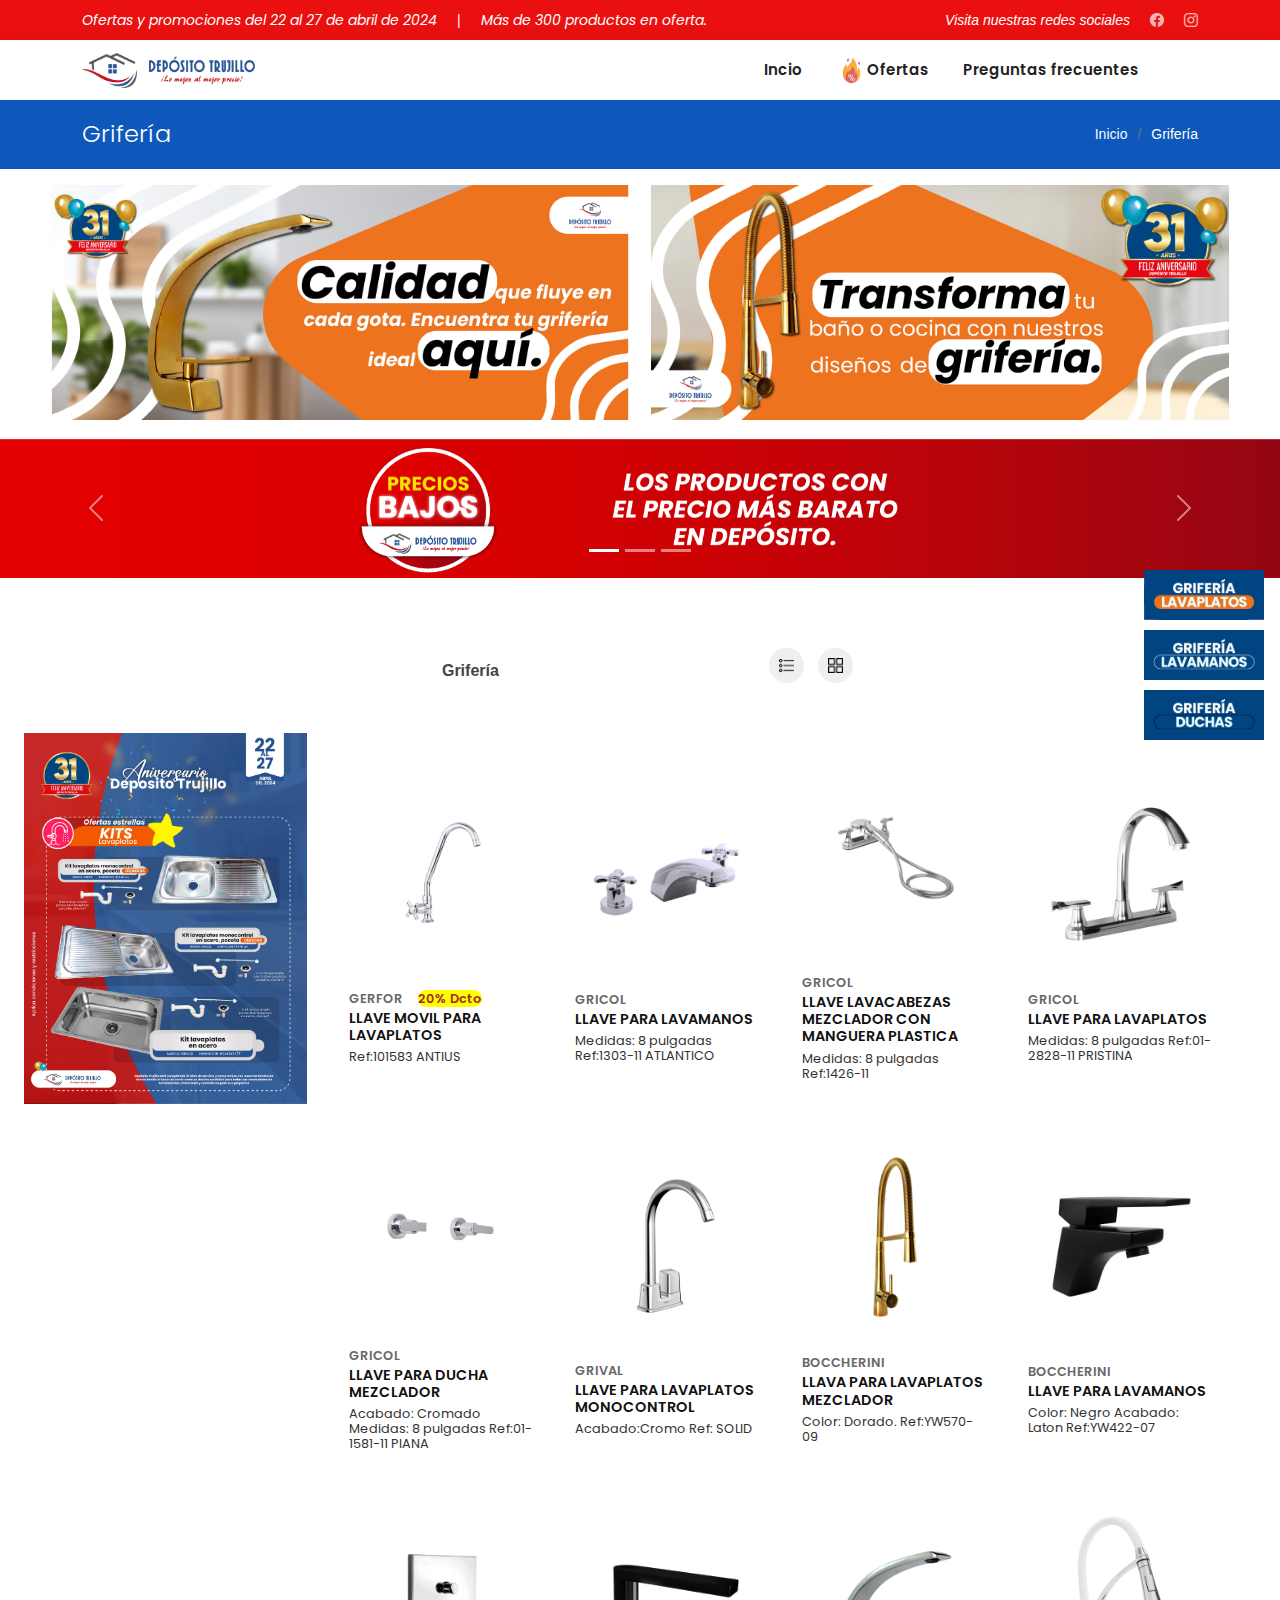
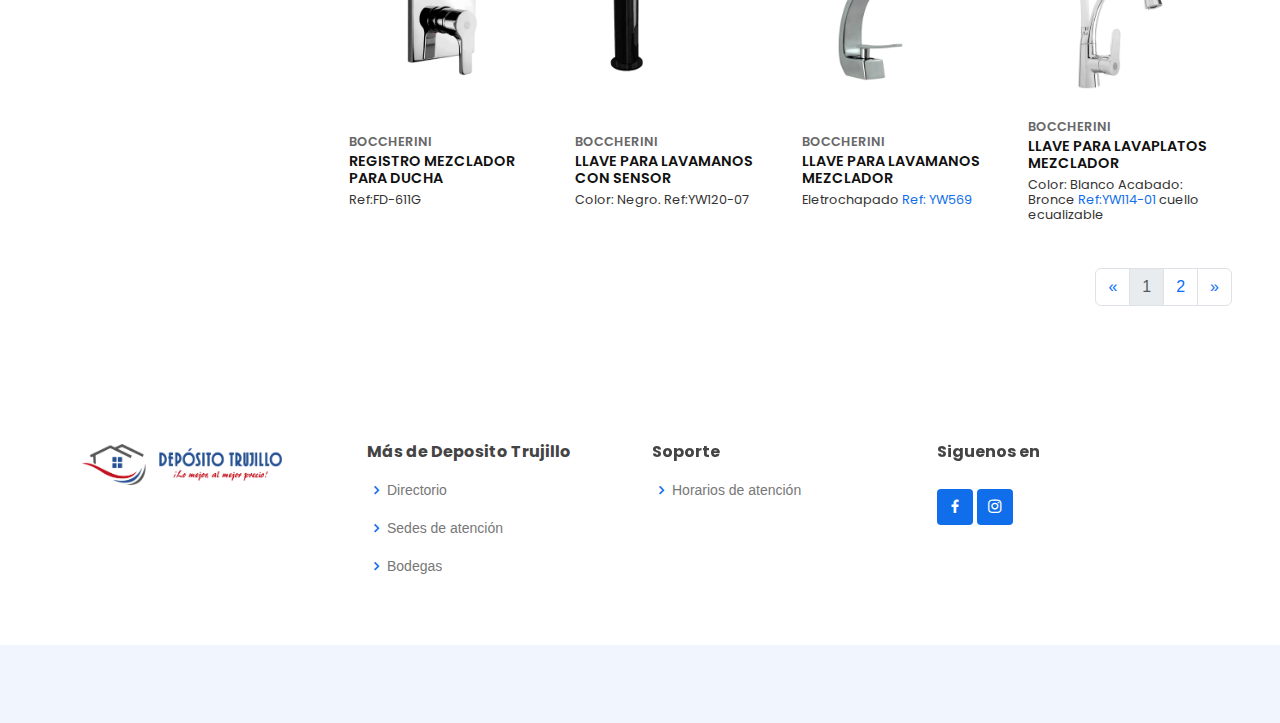
<file: griferia.html>
<!DOCTYPE html>
<html lang="en">

<head>
  <meta charset="utf-8">
  <meta content="width=device-width, initial-scale=1.0" name="viewport">

  <title>Grifería-Ofertas de aniversario- Deposito Trujillo</title>
  <meta content="" name="description">
  <meta content="" name="keywords">

  <!-- Favicons -->
  <link href="assets/img/Logo/Recurso 3.png" rel="icon">
  <link href="assets/img/apple-touch-icon.png" rel="apple-touch-icon">

  <!-- Google Fonts -->
  <link href="https://fonts.googleapis.com/css?family=Open+Sans:300,300i,400,400i,600,600i,700,700i|Roboto:300,300i,400,400i,500,500i,600,600i,700,700i|Poppins:300,300i,400,400i,500,500i,600,600i,700,700i" rel="stylesheet">

  <!-- Vendor CSS Files -->
  <link href="assets/vendor/aos/aos.css" rel="stylesheet">
  <link href="assets/vendor/bootstrap/css/bootstrap.min.css" rel="stylesheet">
  <link href="assets/vendor/bootstrap-icons/bootstrap-icons.css" rel="stylesheet">
  <link href="assets/vendor/boxicons/css/boxicons.min.css" rel="stylesheet">
  <link href="assets/vendor/glightbox/css/glightbox.min.css" rel="stylesheet">
  <link href="assets/vendor/swiper/swiper-bundle.min.css" rel="stylesheet">

  <!-- Template Main CSS File -->
  <link href="assets/css/style.css" rel="stylesheet">

  <!-- =======================================================
  * Template Name: BizLand
  * Template URL: https://bootstrapmade.com/bizland-bootstrap-business-template/
  * Updated: Mar 17 2024 with Bootstrap v5.3.3
  * Author: BootstrapMade.com
  * License: https://bootstrapmade.com/license/
  ======================================================== -->
</head>

<body>

  <div class="modal2" id="modal2">
    <div class="modal-content-i  col-lg-6 ">
      <div class="modal-content-i-2">
        <span class="close" id="close">&times;</span>
        <img src="assets/img/Productos/aniversario-05.jpg" width="100%" alt="Poster aniversario 31 año">
      <!--<button class="btn" onclick="closeModal()">Cerrar</button>-->
      </div>
     
    </div>
  </div>



  <!-- ======= Top Bar ======= -->
  <section id="topbar" class="d-flex align-items-center">
    <div class="container-md d-flex justify-content-center justify-content-md-between">
      <div class="contact-info d-flex align-items-center">
        <i class=" d-flex align-items-center">Ofertas y promociones del 22 al 27 de abril de 2024</i>
          <span class="separador" style="margin: 0px 20px;">|</span>
        <i class=" d-flex align-items-center">Más de 300 productos en oferta.</i>
       
      </div>
      <div class="social-links d-none d-md-flex align-items-center">
        <i class="bi d-flex align-items-center">Visita nuestras redes sociales</i>
       <!-- <a href="#" class="twitter"><i class="bi bi-twitter"></i></a>-->
        <a href="https://www.facebook.com/depositotrujilloneiva" class="facebook" target="_blank"><i class="bi bi-facebook"></i></a>
        <a href="https://www.instagram.com/depositotrujilloneiva/" class="instagram" target="_blank"><i class="bi bi-instagram"></i></a>
       <!-- <a href="#" class="linkedin"><i class="bi bi-linkedin"></i></i></a>-->
      </div>
    </div>
  </section>

  <!-- ======= Header ======= -->
  <header id="header" class="d-flex align-items-center">
    <div class="container d-flex align-items-center justify-content-between">

      <h1 class="logo"><a href="index.html"><img src="assets/img/Logo/logo horizontal.png" alt=""></a></h1>
      <!-- Uncomment below if you prefer to use an image logo -->
      <!-- <a href="index.html" class="logo"><img src="assets/img/logo.png" alt=""></a>-->

      <nav id="navbar" class="navbar">
        <ul>
          <li><a class="nav-link scrollto" href="index.html">Incio</a></li>
          <li><a class="nav-link scrollto" href="#about"><span><img src="assets/img/Logo/logo-ofertas.png" width="25px" style="margin: 0px 3px;" alt=""></span> Ofertas</a></li>
          <li><a class="nav-link scrollto" href="#footer">Preguntas frecuentes</a></li>
          <!--<li><a class="nav-link scrollto" href="#services">Services</a></li>
          <li><a class="nav-link scrollto " href="#portfolio">Portfolio</a></li>-->
          <li><a class="nav-link scrollto" style="display: none;" href="#team">Team</a></li>
          <li class="dropdown" style="display: none;"><a href="#"><span>Drop Down</span> <i class="bi bi-chevron-down"></i></a>
            <ul>
              <li><a href="#">Drop Down 1</a></li>
              <li class="dropdown"><a href="#"><span>Deep Drop Down</span> <i class="bi bi-chevron-right"></i></a>
                <ul>
                  <li><a href="#">Deep Drop Down 1</a></li>
                  <li><a href="#">Deep Drop Down 2</a></li>
                  <li><a href="#">Deep Drop Down 3</a></li>
                  <li><a href="#">Deep Drop Down 4</a></li>
                  <li><a href="#">Deep Drop Down 5</a></li>
                </ul>
              </li>
              <li><a href="#">Drop Down 2</a></li>
              <li><a href="#">Drop Down 3</a></li>
              <li><a href="#">Drop Down 4</a></li>
            </ul>
          </li>
          <li><a class="nav-link scrollto" style="display: none;"  href="#contact">Contact</a></li>
        </ul>
        <i class="bi bi-list mobile-nav-toggle"></i>
      </nav><!-- .navbar -->

    </div>
  </header><!-- End Header -->

   <!-- ======= Breadcrumbs ======= -->
   <section class="breadcrumbs">
            <div class="container">

                    <div class="d-flex justify-content-between align-items-center">
                      <h2>Grifería</h2>
                      <ol>
                        <li><a href="index.html" style="color: aliceblue;">Inicio</a></li>
                        <li>Grifería</li>
                      </ol>
                    </div>
            </div>
  </section><!-- End Breadcrumbs -->



  <main id="main">

  <!--SECCION OFERTAS PARA EL  HOGAR PRODUCTOS CON DESCUENTO-->
   <section style="padding-top: 5px; padding-bottom: 8px;">
        <div class="contenedor-principal-condescuento container-fluid">
            <div class="contenedor-segundario-condescuento">
              <div class="contenedor-de-contenedores-hogar">
                <div class="contenedor-imagenes-categoria-hogar">

                  
                  <div class="contenedor-imagen-1-con-descuento-categoria-hogar"> <!--imagen1-->
                    <div>
                                          <button type="button" style="padding: 0px;" class="btn" data-bs-toggle="modal" data-bs-target="#exampleModalhogar1_1">
                                            <img src="assets/img/GRIFERIA/2 (1).jpg" class="img-fluid" alt="">
                                          </button>
      
                                          <!-- Modal -->
                                          <div class="modal fade" id="exampleModalhogar1_1" tabindex="-1" aria-labelledby="exampleModalLabel" aria-hidden="true">
                                            <div class="modal-dialog modal-dialog-centered modal-xl modal-fullscreen-md-center">
                                              <div class="modal-content" style="background-color: rgba(0, 0, 0, 0);">
                                                <button type="button" style="position: absolute; z-index: 999;" class="btn-close" data-bs-dismiss="modal" aria-label="Close"></button>
                                                <div class="modal-body">
                                                  <img src="assets/img/GRIFERIA/2 (1).jpg" class="img-fluid" alt="">
                                                </div>
                                              </div>
                                            </div>
                                          </div>
                   
                    </div>
                  </div>                                    <!-- FIND imagen1-->
                  <div class="contenedor-imagen-1-con-descuento-categoria-hogar"> <!--imagen2-->
                    <div>
                                          <button type="button" style="padding: 0px;" class="btn" data-bs-toggle="modal" data-bs-target="#exampleModalhogar1_2">
                                            <img src="assets/img/GRIFERIA/1.jpg" class="img-fluid" alt="">
                                          </button>
      
                                          <!-- Modal -->
                                          <div class="modal fade" id="exampleModalhogar1_2" tabindex="-1" aria-labelledby="exampleModalLabel" aria-hidden="true">
                                            <div class="modal-dialog modal-dialog-centered modal-xl modal-fullscreen-md-center">
                                              <div class="modal-content" style="background-color: rgba(0, 0, 0, 0);">
                                                <button type="button" style="position: absolute; z-index: 999;" class="btn-close" data-bs-dismiss="modal" aria-label="Close"></button>
                                                <div class="modal-body">
                                                  <img src="assets/img/GRIFERIA/1.jpg" class="img-fluid" alt="">
                                                </div>
                                              </div>
                                            </div>
                                          </div>
                   
                    </div>
                  </div>                                    <!-- FIND imagen2-->

                </div>
              </div>
            </div>
        </div>
   </section>
  <!--SECCION OFERTAS PARA EL HOGAR PRODUCTOS CON DESCUENTO-->


  <!--SECCION SLIDER OFERTAS PARA EL HOGAR PRODUCTOS CON DESCUENTO-->
    <section style="padding-top: 0px;">

      <div>
        <div id="carouselExampleIndicators" class="carousel slide" data-bs-ride="carousel">
          <div class="carousel-indicators">
            <button type="button" data-bs-target="#carouselExampleIndicators" data-bs-slide-to="0" class="active" aria-current="true" aria-label="Slide 1"></button>
            <button type="button" data-bs-target="#carouselExampleIndicators" data-bs-slide-to="1" aria-label="Slide 2"></button>
            <button type="button" data-bs-target="#carouselExampleIndicators" data-bs-slide-to="2" aria-label="Slide 3"></button>
          </div>
          <div class="carousel-inner">
            <div class="carousel-item active">
              <img src="assets/img/PRECIOS-BAJOS.png" class="d-block w-100" alt="...">
            </div>
            <div class="carousel-item">
              <img src="assets/img/PRECIOS-BAJOS-1.png" class="d-block w-100" alt="...">
            </div>
            <div class="carousel-item">
              <img src="assets/img/PRECIOS-BAJOS-2.png" class="d-block w-100" alt="...">
            </div>
          </div>
          <button class="carousel-control-prev" type="button" data-bs-target="#carouselExampleIndicators" data-bs-slide="prev">
            <span class="carousel-control-prev-icon" aria-hidden="true"></span>
            <span class="visually-hidden">Previous</span>
          </button>
          <button class="carousel-control-next" type="button" data-bs-target="#carouselExampleIndicators" data-bs-slide="next">
            <span class="carousel-control-next-icon" aria-hidden="true"></span>
            <span class="visually-hidden">Next</span>
          </button>
        </div>
      </div>

    </section>
  <!--FIN DE SECCION SLIDER OFERTAS PARA EL HOGAR PRODUCTOS CON DESCUENTO-->

   <!--SECCION OFERTAS PARA EL HOGAR PRODUCTOS-->
   <section class="seccion-productos-para-el-hogar"  id="about">

      <div class="container-fluid contenedor-principal-productos-para-el-hogar">

        <div class="contenedor-segundario-productos-para-el-hogar">
          <div class="contenedor-terciario-productos-para-el-hogar container-fluid">
                                        <div class="botones-contenedor-principal">
                                          <div><span>Grifería </span></div>
                                          <div>
                                            <button class="custom-button" onclick="verLista()"><img src="assets/img/lista.png" alt="Vista en lista"></button>  <!-- incio de botones cuadricilo y lsita-->
                                            <button class="custom-button" onclick="verCuadricula()"><img src="assets/img/cuadricula.png" alt="Vista en cuadricula"></button>
                                          </div>
                                        
                                        </div>
                                      

            <div class="productos-finales-ofertas-hogar"> 

             
                                      <div class="contenedor-descuento-del-producto-hogar ">
                                              <div class="segundo-contenedor-descuento-del-producto-hogar">
                                                  <div class="contenedor-promocion-contenedor-descuento-del-producto-hogar">
                                                    <img src="assets/img/GRIFERIA/1__1.jpg" alt="">
                                                  </div>
                                                  
                                              </div>
                                      </div>

                                   <div class="container-md"> 
                                    <div class="custom-container" id="custom-container">
                                      <!-- Elementos -->
                                      <div class="custom-item">     <!--ELEMENTO 1-->

                                                  <button type="button" style="padding: 0px;" class="btn" data-bs-toggle="modal" data-bs-target="#exampleModalgriferia2_1">
                                                    <img src="assets/img/IMG_DEPOSITOTRUJILLO/20160498.jpg" alt="Imagen 1" class="item-image img-fluid">
                                                  </button>
              
                                                  <!-- Modal -->
                                                  <div class="modal fade" id="exampleModalgriferia2_1" tabindex="-1" aria-labelledby="exampleModalLabel" aria-hidden="true">
                                                    <div class="modal-dialog modal-dialog-centered  modal-fullscreen-md-center">
                                                      <div class="modal-content" style="background-color: rgba(0, 0, 0, 0);">
                                                        <button type="button" style="position: absolute; z-index: 999;" class="btn-close" data-bs-dismiss="modal" aria-label="Close"></button>
                                                        <div class="modal-body">
                                                          <img src="assets/img/IMG_DEPOSITOTRUJILLO/20160498.jpg" class="img-fluid" alt="">
                                                        </div>
                                                      </div>
                                                    </div>
                                                  </div><!--end modal-->
                                                    <div class="item-content">
                                                      <span>GERFOR</span><span style="margin-left: 15px; background-color: yellow; color: brown; border-radius: 20px;">20% Dcto</span>
                                                        <h3>LLAVE MOVIL PARA LAVAPLATOS</h3>
                                                        <p>Ref:101583  ANTIUS</p>
                                                    </div>
                                      </div>            <!--FIN ELEMENTO 1-->

                                      <div class="custom-item">     <!--ELEMENTO 2-->

                                                    <button type="button" style="padding: 0px;" class="btn" data-bs-toggle="modal" data-bs-target="#exampleModalgriferia2_2">
                                                      <img src="assets/img/IMG_DEPOSITOTRUJILLO/20160265.jpg" alt="Imagen 1" class="item-image img-fluid">
                                                    </button>

                                                    <!-- Modal -->
                                                    <div class="modal fade" id="exampleModalgriferia2_2" tabindex="-1" aria-labelle  dby="exampleModalLabel" aria-hidden="true">
                                                      <div class="modal-dialog modal-dialog-centered  modal-fullscreen-md-center">
                                                        <div class="modal-content" style="background-color: rgba(0, 0, 0, 0);">
                                                          <button type="button" style="position: absolute; z-index: 999;" class="btn-close" data-bs-dismiss="modal" aria-label="Close"></button>
                                                          <div class="modal-body">
                                                            <img src="assets/img/IMG_DEPOSITOTRUJILLO/20160265.jpg" class="img-fluid" alt="">
                                                          </div>
                                                        </div>
                                                      </div>
                                                    </div><!--end modal-->
                                                    <div class="item-content">
                                                      <span>GRICOL</span>
                                                        <h3>LLAVE PARA LAVAMANOS</h3>
                                                        <p>Medidas: 8 pulgadas Ref:1303-11 ATLANTICO </p>
                                                    </div>
                                       </div>            <!--FIN ELEMENTO 2-->


                                       <div class="custom-item">     <!--ELEMENTO 3-->

                                        <button type="button" style="padding: 0px;" class="btn" data-bs-toggle="modal" data-bs-target="#exampleModalgriferia2_3">
                                          <img src="assets/img/IMG_DEPOSITOTRUJILLO/20160269.jpg" alt="Imagen 1" class="item-image img-fluid">
                                        </button>

                                        <!-- Modal -->
                                        <div class="modal fade" id="exampleModalgriferia2_3" tabindex="-1" aria-labelledby="exampleModalLabel" aria-hidden="true">
                                          <div class="modal-dialog modal-dialog-centered  modal-fullscreen-md-center">
                                            <div class="modal-content" style="background-color: rgba(0, 0, 0, 0);">
                                              <button type="button" style="position: absolute; z-index: 999;" class="btn-close" data-bs-dismiss="modal" aria-label="Close"></button>
                                              <div class="modal-body">
                                                <img src="assets/img/IMG_DEPOSITOTRUJILLO/20160269.jpg" class="img-fluid" alt="">
                                              </div>
                                            </div>
                                          </div>
                                        </div><!--end modal-->
                                        <div class="item-content">
                                          <span>GRICOL</span>
                                            <h3>LLAVE LAVACABEZAS MEZCLADOR CON MANGUERA PLASTICA</h3>
                                            <p>Medidas: 8 pulgadas Ref:1426-11 </p>
                                        </div>
                           </div>            <!--FIN ELEMENTO 3-->

                           <div class="custom-item">     <!--ELEMENTO 4-->

                                                      <button type="button" style="padding: 0px;" class="btn" data-bs-toggle="modal" data-bs-target="#exampleModalgriferia2_4">
                                                        <img src="assets/img/IMG_DEPOSITOTRUJILLO/20160256.jpg" alt="Imagen 1" class="item-image img-fluid">
                                                      </button>

                                                      <!-- Modal -->
                                                      <div class="modal fade" id="exampleModalgriferia2_4" tabindex="-1" aria-labelledby="exampleModalLabel" aria-hidden="true">
                                                        <div class="modal-dialog modal-dialog-centered  modal-fullscreen-md-center">
                                                          <div class="modal-content" style="background-color: rgba(0, 0, 0, 0);">
                                                            <button type="button" style="position: absolute; z-index: 999;" class="btn-close" data-bs-dismiss="modal" aria-label="Close"></button>
                                                            <div class="modal-body">
                                                              <img src="assets/img/IMG_DEPOSITOTRUJILLO/20160256.jpg" class="img-fluid" alt="">
                                                            </div>
                                                          </div>
                                                        </div>
                                                      </div><!--end modal-->
                                                      <div class="item-content">
                                                        <span>GRICOL</span>
                                                          <h3>LLAVE PARA LAVAPLATOS</h3>
                                                          <p>Medidas: 8 pulgadas Ref:01-2828-11 PRISTINA </p>
                                                      </div>
                              </div>            <!--FIN ELEMENTO 4-->

                                <div class="custom-item">     <!--ELEMENTO 5-->

                                                  <button type="button" style="padding: 0px;" class="btn" data-bs-toggle="modal" data-bs-target="#exampleModalgriferia2_5">
                                                    <img src="assets/img/IMG_DEPOSITOTRUJILLO/20160255.jpg" alt="Imagen 1" class="item-image img-fluid">
                                                  </button>

                                                  <!-- Modal -->
                                                  <div class="modal fade" id="exampleModalgriferia2_5" tabindex="-1" aria-labelledby="exampleModalLabel" aria-hidden="true">
                                                    <div class="modal-dialog modal-dialog-centered  modal-fullscreen-md-center">
                                                      <div class="modal-content" style="background-color: rgba(0, 0, 0, 0);">
                                                        <button type="button" style="position: absolute; z-index: 999;" class="btn-close" data-bs-dismiss="modal" aria-label="Close"></button>
                                                        <div class="modal-body">
                                                          <img src="assets/img/IMG_DEPOSITOTRUJILLO/20160255.jpg" class="img-fluid" alt="">
                                                        </div>
                                                      </div>
                                                    </div>
                                                  </div><!--end modal-->
                                                  <div class="item-content">
                                                    <span>GRICOL</span>
                                                      <h3>LLAVE PARA DUCHA MEZCLADOR </h3>
                                                      <p>Acabado: Cromado Medidas: 8 pulgadas Ref:01-1581-11 PIANA </p>
                                                  </div>
                                </div>            <!--FIN ELEMENTO 4-->

                                <div class="custom-item">     <!--ELEMENTO 6-->

                                                <button type="button" style="padding: 0px;" class="btn" data-bs-toggle="modal" data-bs-target="#exampleModalgriferia2_6">
                                                  <img src="assets/img/IMG_DEPOSITOTRUJILLO/20160495.jpg" alt="Imagen 1" class="item-image img-fluid">
                                                </button>

                                                <!-- Modal -->
                                                <div class="modal fade" id="exampleModalgriferia2_6" tabindex="-1" aria-labelledby="exampleModalLabel" aria-hidden="true">
                                                  <div class="modal-dialog modal-dialog-centered  modal-fullscreen-md-center">
                                                    <div class="modal-content" style="background-color: rgba(0, 0, 0, 0);">
                                                      <button type="button" style="position: absolute; z-index: 999;" class="btn-close" data-bs-dismiss="modal" aria-label="Close"></button>
                                                      <div class="modal-body">
                                                        <img src="assets/img/IMG_DEPOSITOTRUJILLO/20160495.jpg" class="img-fluid" alt="">
                                                      </div>
                                                    </div>
                                                  </div>
                                                </div><!--end modal-->
                                                <div class="item-content">
                                                  <span>GRIVAL</span>
                                                    <h3>LLAVE PARA LAVAPLATOS MONOCONTROL</h3>
                                                    <p>Acabado:Cromo Ref: SOLID</p>
                                                </div>
                               </div>            <!--FIN ELEMENTO 6-->

                               <div class="custom-item">     <!--ELEMENTO 7-->

                                <button type="button" style="padding: 0px;" class="btn" data-bs-toggle="modal" data-bs-target="#exampleModalgriferia2_7">
                                  <img src="assets/img/IMG_DEPOSITOTRUJILLO/20160716.jpg" alt="Imagen 1" class="item-image img-fluid">
                                </button>

                                <!-- Modal -->
                                <div class="modal fade" id="exampleModalgriferia2_7" tabindex="-1" aria-labelledby="exampleModalLabel" aria-hidden="true">
                                  <div class="modal-dialog modal-dialog-centered  modal-fullscreen-md-center">
                                    <div class="modal-content" style="background-color: rgba(0, 0, 0, 0);">
                                      <button type="button" style="position: absolute; z-index: 999;" class="btn-close" data-bs-dismiss="modal" aria-label="Close"></button>
                                      <div class="modal-body">
                                        <img src="assets/img/IMG_DEPOSITOTRUJILLO/20160716.jpg" class="img-fluid" alt="">
                                      </div>
                                    </div>
                                  </div>
                                </div><!--end modal-->
                                <div class="item-content">
                                  <span>BOCCHERINI</span>
                                    <h3>LLAVA PARA LAVAPLATOS MEZCLADOR </h3>
                                    <p>Color: Dorado. Ref:YW570-09</p>
                                </div>
               </div>            <!--FIN ELEMENTO 7-->      


               <div class="custom-item">     <!--ELEMENTO 8-->

                          <button type="button" style="padding: 0px;" class="btn" data-bs-toggle="modal" data-bs-target="#exampleModalgriferia2_8">
                            <img src="assets/img/IMG_DEPOSITOTRUJILLO/20160513.jpg" alt="Imagen 1" class="item-image img-fluid">
                          </button>

                          <!-- Modal -->
                          <div class="modal fade" id="exampleModalgriferia2_8" tabindex="-1" aria-labelledby="exampleModalLabel" aria-hidden="true">
                            <div class="modal-dialog modal-dialog-centered  modal-fullscreen-md-center">
                              <div class="modal-content" style="background-color: rgba(0, 0, 0, 0);">
                                <button type="button" style="position: absolute; z-index: 999;" class="btn-close" data-bs-dismiss="modal" aria-label="Close"></button>
                                <div class="modal-body">
                                  <img src="assets/img/IMG_DEPOSITOTRUJILLO/20160513.jpg" class="img-fluid" alt="">
                                </div>
                              </div>
                            </div>
                          </div><!--end modal-->
                          <div class="item-content">
                            <span>BOCCHERINI</span>
                              <h3>LLAVE PARA LAVAMANOS </h3>
                              <p>Color: Negro Acabado: Laton Ref:YW422-07</p>
                          </div>
              </div>            <!--FIN ELEMENTO 8-->

              <div class="custom-item">     <!--ELEMENTO 9-->

                      <button type="button" style="padding: 0px;" class="btn" data-bs-toggle="modal" data-bs-target="#exampleModalgriferia2_9">
                        <img src="assets/img/IMG_DEPOSITOTRUJILLO/20160389.jpg" alt="Imagen 1" class="item-image img-fluid">
                      </button>

                      <!-- Modal -->
                      <div class="modal fade" id="exampleModalgriferia2_9" tabindex="-1" aria-labelledby="exampleModalLabel" aria-hidden="true">
                        <div class="modal-dialog modal-dialog-centered  modal-fullscreen-md-center">
                          <div class="modal-content" style="background-color: rgba(0, 0, 0, 0);">
                            <button type="button" style="position: absolute; z-index: 999;" class="btn-close" data-bs-dismiss="modal" aria-label="Close"></button>
                            <div class="modal-body">
                              <img src="assets/img/IMG_DEPOSITOTRUJILLO/20160389.jpg" class="img-fluid" alt="">
                            </div>
                          </div>
                        </div>
                      </div><!--end modal-->
                      <div class="item-content">
                        <span>BOCCHERINI</span>
                          <h3>REGISTRO MEZCLADOR PARA DUCHA</h3>
                          <p>Ref:FD-611G</p>
                      </div>
             </div>            <!--FIN ELEMENTO 9-->

             <div class="custom-item">     <!--ELEMENTO 10-->

                      <button type="button" style="padding: 0px;" class="btn" data-bs-toggle="modal" data-bs-target="#exampleModalgriferia2_10">
                        <img src="assets/img/IMG_DEPOSITOTRUJILLO/20160402.jpg" alt="Imagen 1" class="item-image img-fluid">
                      </button>

                      <!-- Modal -->
                      <div class="modal fade" id="exampleModalgriferia2_10" tabindex="-1" aria-labelledby="exampleModalLabel" aria-hidden="true">
                        <div class="modal-dialog modal-dialog-centered  modal-fullscreen-md-center">
                          <div class="modal-content" style="background-color: rgba(0, 0, 0, 0);">
                            <button type="button" style="position: absolute; z-index: 999;" class="btn-close" data-bs-dismiss="modal" aria-label="Close"></button>
                            <div class="modal-body">
                              <img src="assets/img/IMG_DEPOSITOTRUJILLO/20160402.jpg" class="img-fluid" alt="">
                            </div>
                          </div>
                        </div>
                      </div><!--end modal-->
                      <div class="item-content">
                        <span>BOCCHERINI</span>
                          <h3>LLAVE PARA LAVAMANOS CON SENSOR</h3>
                          <p>Color: Negro. Ref:YW120-07</p>
                      </div>
            </div>            <!--FIN ELEMENTO 10-->


            <div class="custom-item">     <!--ELEMENTO 11-->

                        <button type="button" style="padding: 0px;" class="btn" data-bs-toggle="modal" data-bs-target="#exampleModalgriferia2_11">
                          <img src="assets/img/IMG_DEPOSITOTRUJILLO/20160719.jpg" alt="Imagen 1" class="item-image img-fluid">
                        </button>

                        <!-- Modal -->
                        <div class="modal fade" id="exampleModalgriferia2_11" tabindex="-1" aria-labelledby="exampleModalLabel" aria-hidden="true">
                          <div class="modal-dialog modal-dialog-centered  modal-fullscreen-md-center">
                            <div class="modal-content" style="background-color: rgba(0, 0, 0, 0);">
                              <button type="button" style="position: absolute; z-index: 999;" class="btn-close" data-bs-dismiss="modal" aria-label="Close"></button>
                              <div class="modal-body">
                                <img src="assets/img/IMG_DEPOSITOTRUJILLO/20160719.jpg" class="img-fluid" alt="">
                              </div>
                            </div>
                          </div>
                        </div><!--end modal-->
                        <div class="item-content">
                          <span>BOCCHERINI</span>
                            <h3>LLAVE PARA LAVAMANOS MEZCLADOR </h3>
                            <p>Eletrochapado <a target="_blank" href="https://www.boccherini.com.co/mezclador-lavamanos-electrochapado/p">Ref: YW569 </a></p>
                        </div>
           </div>            <!--FIN ELEMENTO 11-->

           <div class="custom-item">     <!--ELEMENTO 12-->

            <button type="button" style="padding: 0px;" class="btn" data-bs-toggle="modal" data-bs-target="#exampleModalgriferia2_12">
              <img src="assets/img/IMG_DEPOSITOTRUJILLO/20160480.jpg" alt="Imagen 1" class="item-image img-fluid">
            </button>

            <!-- Modal -->
            <div class="modal fade" id="exampleModalgriferia2_12" tabindex="-1" aria-labelledby="exampleModalLabel" aria-hidden="true">
              <div class="modal-dialog modal-dialog-centered  modal-fullscreen-md-center">
                <div class="modal-content" style="background-color: rgba(0, 0, 0, 0);">
                  <button type="button" style="position: absolute; z-index: 999;" class="btn-close" data-bs-dismiss="modal" aria-label="Close"></button>
                  <div class="modal-body">
                    <img src="assets/img/IMG_DEPOSITOTRUJILLO/20160480.jpg" class="img-fluid" alt="">
                  </div>
                </div>
              </div>
            </div><!--end modal-->
            <div class="item-content">
              <span>BOCCHERINI</span>
                <h3>LLAVE PARA LAVAPLATOS MEZCLADOR </h3>
                <p>Color: Blanco Acabado: Bronce <a target="_blank" href="https://www.boccherini.com.co/mezclador-lavaplatos-en-bronce%C3%BF-cuello-escualizable-color-blanco/p">Ref:YW114-01</a> cuello ecualizable</p>
            </div>
</div>            <!--FIN ELEMENTO 11-->


    


                                  </div>           <!--Fin de incio de botones cuadricilo y lsita-->

    <!-------------PAGINATION--------------->
    <div class="container-md">
      <nav aria-label="Page navigation example" style="justify-content: end;">
        <ul class="pagination" style="justify-content: end;">
          <li class="page-item">
            <a class="page-link" href="index.html" aria-label="Previous">
              <span aria-hidden="true">&laquo;</span>
            </a>
          </li>
          <li class="page-item disabled"><a class="page-link" href="#">1</a></li>
          <li class="page-item"><a class="page-link" href="griferia_dos.html">2</a></li>
          <li class="page-item">
            <a class="page-link" href="griferia_dos.html" aria-label="Next">
              <span aria-hidden="true">&raquo;</span>
            </a>
          </li>
        </ul>
      </nav>
    </div>
    
    <!--------------FIN DE PAGINATION----------------->
                                   </div> 

                                     
                                      

            </div>
          </div>
        </div>

      </div>

   </section>
   <!--FIN DE SECCION OFERTAS PARA EL HOGAR PRODUCTOS-->

   <!---Subir-->
    <div class="subir-lavaplatos">
      <a href="griferia_lavaplatos.html"> <img src="assets/img/GRIFERIA/1x/Recurso 1.png" class="img-fluid" alt=""></a>
   </div>
   <div class="subir-lavamanos">
    <a href="griferia_lavamanos.html"> <img src="assets/img/GRIFERIA/1x/Recurso 2.png" class="img-fluid" alt=""></a>
  </div>
  <div class="subir-ducha">
    <a href="griferia_ducha.html"> <img src="assets/img/GRIFERIA/1x/Recurso 3.png" class="img-fluid" alt=""></a>
  </div>
    <!--finde subir-->  
    
    
<!-- ======= Footer ======= -->
  <footer id="footer" >



    <div class="footer-top">
      <div class="container">
        <div class="row">

          <div class="col-lg-3 col-md-6 footer-contact">
            <h3 class="col-lg-3 col-md-6"><img src="assets/img/Logo/logo horizontal.png" width="200px" alt=""></h3>
            <p>
          
            </p>
          </div>

          <div class="col-lg-3 col-md-6 footer-links">
            <h4>Más de Deposito Trujillo</h4>
            <ul>
              <li><i class="bx bx-chevron-right"></i> <a href="#">Directorio</a></li>
              <li><i class="bx bx-chevron-right"></i> <a href="#">Sedes de atención </a></li>
              <li><i class="bx bx-chevron-right"></i> <a href="#">Bodegas</a></li>

              
            </ul>
          </div>

          <div class="col-lg-3 col-md-6 footer-links">
            <h4>Soporte</h4>
            <ul>
              <li><i class="bx bx-chevron-right"></i> <a href="#">Horarios de atención</a></li>
              
            </ul>
          </div>

          <div class="col-lg-3 col-md-6 footer-links">
            <h4>Siguenos en </h4>
            <p></p>
            <div class="social-links mt-3">
              <a href="https://www.facebook.com/depositotrujilloneiva" class="facebook"><i class="bx bxl-facebook"></i></a>
              <a href="https://www.instagram.com/depositotrujilloneiva/" class="instagram"><i class="bx bxl-instagram"></i></a>
              
            </div>
          </div>

        </div>
      </div>
    </div>

    <div class="container py-4">
      <div class="copyright">
       <!-- &copy; Copyright <strong><span>BizLand</span></strong>. All Rights Reserved-->
      </div>
      <div class="credits">
        <!-- All the links in the footer should remain intact. -->
        <!-- You can delete the links only if you purchased the pro version. -->
        <!-- Licensing information: https://bootstrapmade.com/license/ -->
        <!-- Purchase the pro version with working PHP/AJAX contact form: https://bootstrapmade.com/bizland-bootstrap-business-template/ -->
       <!-- Designed by <a href="https://bootstrapmade.com/">BootstrapMade</a>-->
      </div>
    </div>
  </footer><!-- End Footer -->

  <div id="preloader"></div>
  <a href="#" class="back-to-top d-flex align-items-center justify-content-center"><i class="bi bi-arrow-up-short"></i></a>


  <!-- Vendor JS Files -->
  <script src="assets/vendor/purecounter/purecounter_vanilla.js"></script>
  <script src="assets/vendor/aos/aos.js"></script>
  <script src="assets/vendor/bootstrap/js/bootstrap.bundle.min.js"></script>
  <script src="assets/vendor/glightbox/js/glightbox.min.js"></script>
  <script src="assets/vendor/isotope-layout/isotope.pkgd.min.js"></script>
  <script src="assets/vendor/swiper/swiper-bundle.min.js"></script>
  <script src="assets/vendor/waypoints/noframework.waypoints.js"></script>
  <script src="assets/vendor/php-email-form/validate.js"></script>

  <script src="https://cdnjs.cloudflare.com/ajax/libs/jquery/3.6.0/jquery.min.js"></script>
  <script src="https://maxcdn.bootstrapcdn.com/bootstrap/4.5.2/js/bootstrap.bundle.min.js"></script>

  <!-- Template Main JS File -->
  <script src="assets/js/main.js"></script>

</body>

</html>
</file>
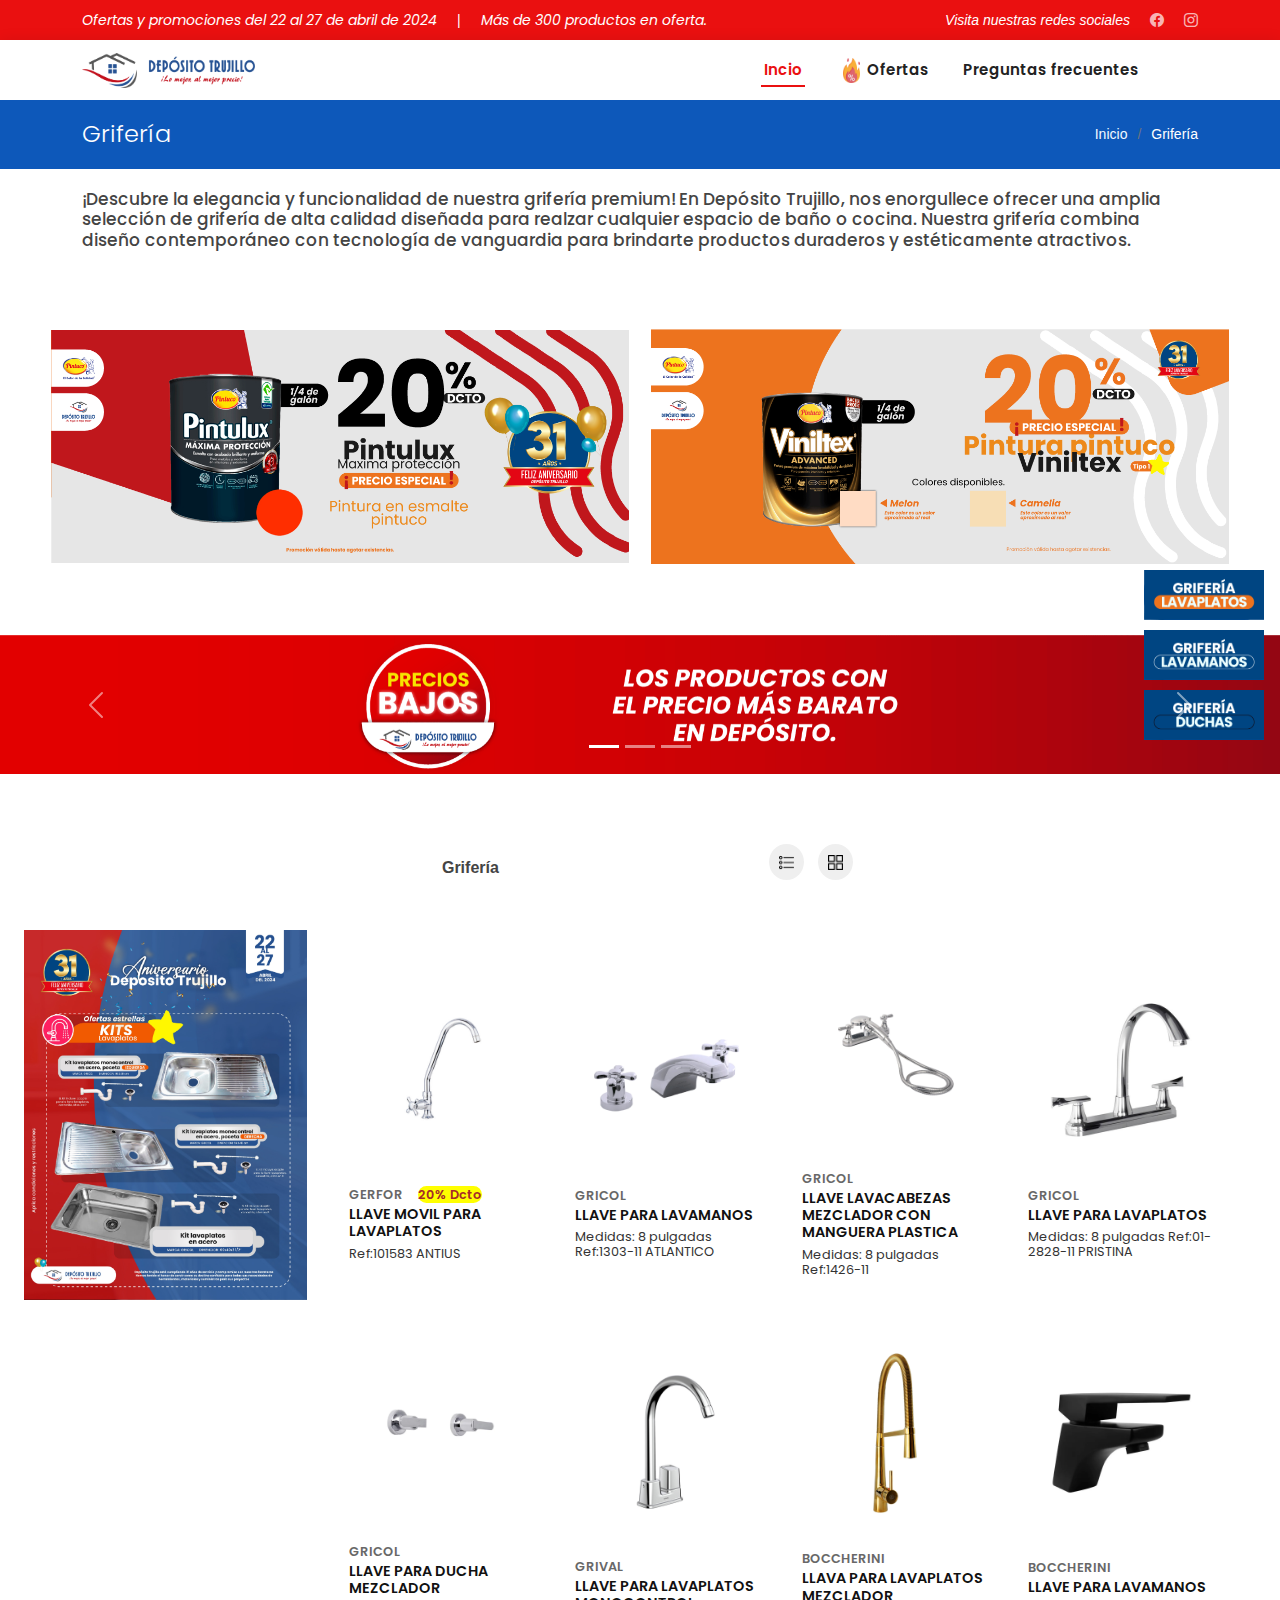
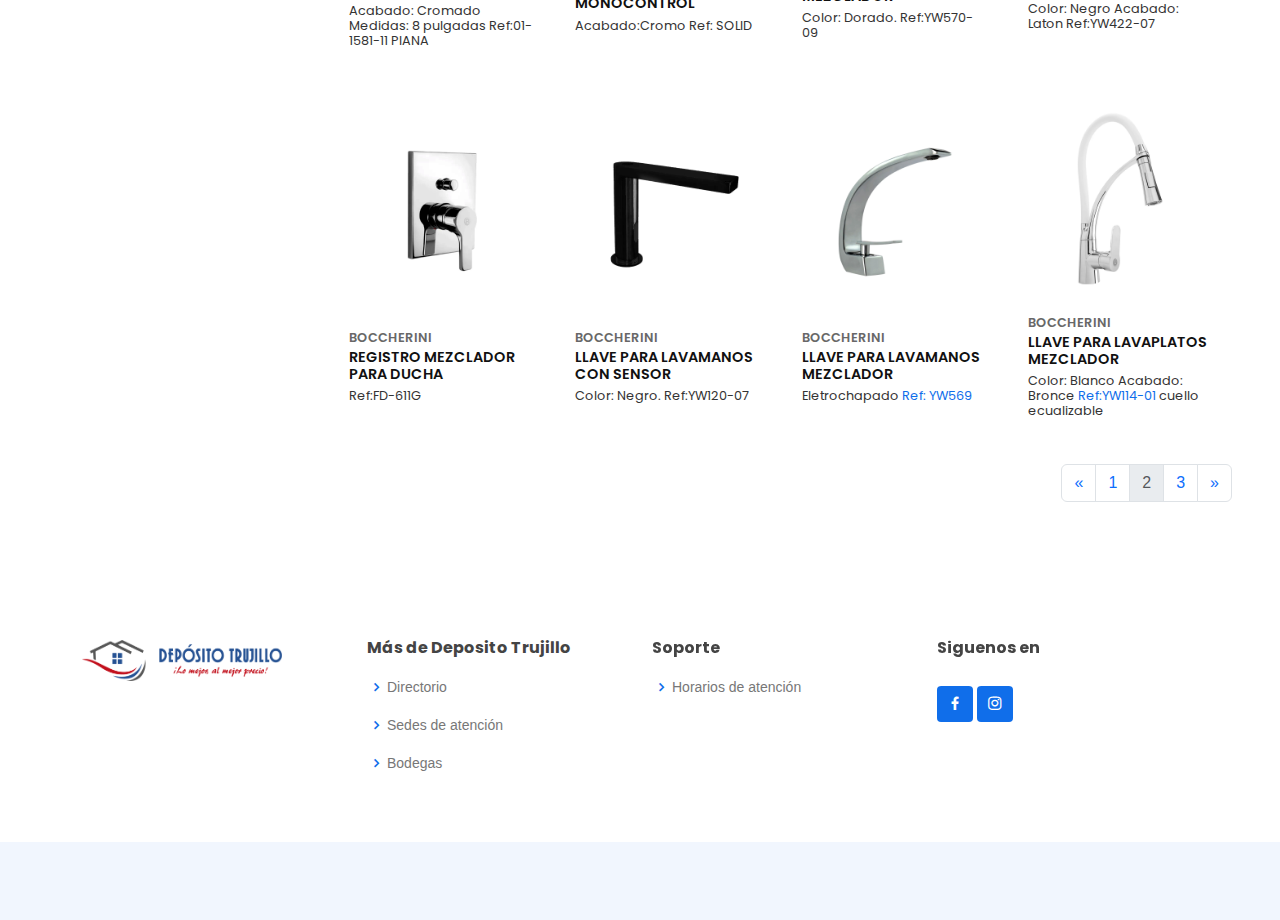
<file: griferia_dos.html>
<!DOCTYPE html>
<html lang="en">

<head>
  <meta charset="utf-8">
  <meta content="width=device-width, initial-scale=1.0" name="viewport">

  <title>Grifería-Ofertas de aniversario- Deposito Trujillo</title>
  <meta content="" name="description">
  <meta content="" name="keywords">

  <!-- Favicons -->
  <link href="assets/img/Logo/Recurso 3.png" rel="icon">
  <link href="assets/img/apple-touch-icon.png" rel="apple-touch-icon">

  <!-- Google Fonts -->
  <link href="https://fonts.googleapis.com/css?family=Open+Sans:300,300i,400,400i,600,600i,700,700i|Roboto:300,300i,400,400i,500,500i,600,600i,700,700i|Poppins:300,300i,400,400i,500,500i,600,600i,700,700i" rel="stylesheet">

  <!-- Vendor CSS Files -->
  <link href="assets/vendor/aos/aos.css" rel="stylesheet">
  <link href="assets/vendor/bootstrap/css/bootstrap.min.css" rel="stylesheet">
  <link href="assets/vendor/bootstrap-icons/bootstrap-icons.css" rel="stylesheet">
  <link href="assets/vendor/boxicons/css/boxicons.min.css" rel="stylesheet">
  <link href="assets/vendor/glightbox/css/glightbox.min.css" rel="stylesheet">
  <link href="assets/vendor/swiper/swiper-bundle.min.css" rel="stylesheet">

  <!-- Template Main CSS File -->
  <link href="assets/css/style.css" rel="stylesheet">

  <!-- =======================================================
  * Template Name: BizLand
  * Template URL: https://bootstrapmade.com/bizland-bootstrap-business-template/
  * Updated: Mar 17 2024 with Bootstrap v5.3.3
  * Author: BootstrapMade.com
  * License: https://bootstrapmade.com/license/
  ======================================================== -->
</head>

<body>

  <div class="modal2" id="modal2">
    <div class="modal-content-i  col-lg-6 ">
      <div class="modal-content-i-2">
        <span class="close" id="close">&times;</span>
        <img src="assets/img/Productos/aniversario-05.jpg" width="100%" alt="Poster aniversario 31 año">
      <!--<button class="btn" onclick="closeModal()">Cerrar</button>-->
      </div>
     
    </div>
  </div>



  <!-- ======= Top Bar ======= -->
  <section id="topbar" class="d-flex align-items-center">
    <div class="container-md d-flex justify-content-center justify-content-md-between">
      <div class="contact-info d-flex align-items-center">
        <i class=" d-flex align-items-center">Ofertas y promociones del 22 al 27 de abril de 2024</i>
          <span class="separador" style="margin: 0px 20px;">|</span>
        <i class=" d-flex align-items-center">Más de 300 productos en oferta.</i>
       
      </div>
      <div class="social-links d-none d-md-flex align-items-center">
        <i class="bi d-flex align-items-center">Visita nuestras redes sociales</i>
       <!-- <a href="#" class="twitter"><i class="bi bi-twitter"></i></a>-->
        <a href="https://www.facebook.com/depositotrujilloneiva" class="facebook" target="_blank"><i class="bi bi-facebook"></i></a>
        <a href="https://www.instagram.com/depositotrujilloneiva/" class="instagram" target="_blank"><i class="bi bi-instagram"></i></a>
       <!-- <a href="#" class="linkedin"><i class="bi bi-linkedin"></i></i></a>-->
      </div>
    </div>
  </section>

  <!-- ======= Header ======= -->
  <header id="header" class="d-flex align-items-center">
    <div class="container d-flex align-items-center justify-content-between">

      <h1 class="logo"><a href="index.html"><img src="assets/img/Logo/logo horizontal.png" alt=""></a></h1>
      <!-- Uncomment below if you prefer to use an image logo -->
      <!-- <a href="index.html" class="logo"><img src="assets/img/logo.png" alt=""></a>-->

      <nav id="navbar" class="navbar">
        <ul>
          <li><a class="nav-link scrollto active" href="index.html">Incio</a></li>
          <li><a class="nav-link scrollto" href="#about"><span><img src="assets/img/Logo/logo-ofertas.png" width="25px" style="margin: 0px 3px;" alt=""></span> Ofertas</a></li>
          <li><a class="nav-link scrollto" href="#footer">Preguntas frecuentes</a></li>
          <!--<li><a class="nav-link scrollto" href="#services">Services</a></li>
          <li><a class="nav-link scrollto " href="#portfolio">Portfolio</a></li>-->
          <li><a class="nav-link scrollto" style="display: none;" href="#team">Team</a></li>
          <li class="dropdown" style="display: none;"><a href="#"><span>Drop Down</span> <i class="bi bi-chevron-down"></i></a>
            <ul>
              <li><a href="#">Drop Down 1</a></li>
              <li class="dropdown"><a href="#"><span>Deep Drop Down</span> <i class="bi bi-chevron-right"></i></a>
                <ul>
                  <li><a href="#">Deep Drop Down 1</a></li>
                  <li><a href="#">Deep Drop Down 2</a></li>
                  <li><a href="#">Deep Drop Down 3</a></li>
                  <li><a href="#">Deep Drop Down 4</a></li>
                  <li><a href="#">Deep Drop Down 5</a></li>
                </ul>
              </li>
              <li><a href="#">Drop Down 2</a></li>
              <li><a href="#">Drop Down 3</a></li>
              <li><a href="#">Drop Down 4</a></li>
            </ul>
          </li>
          <li><a class="nav-link scrollto" style="display: none;"  href="#contact">Contact</a></li>
        </ul>
        <i class="bi bi-list mobile-nav-toggle"></i>
      </nav><!-- .navbar -->

    </div>
  </header><!-- End Header -->

   <!-- ======= Breadcrumbs ======= -->
   <section class="breadcrumbs">
    <div class="container">

      <div class="d-flex justify-content-between align-items-center">
        <h2>Grifería</h2>
        <ol>
          <li><a href="index.html" style="color: aliceblue;">Inicio</a></li>
          <li>Grifería</li>
        </ol>
      </div>

     
    </div>
    
  </section><!-- End Breadcrumbs -->
  <div class="d-flex justify-content-between align-items-center container-md" style="margin-top: 20px;">
    <h3 style=" font-size: 17px">      
      ¡Descubre la elegancia y funcionalidad de nuestra grifería premium!
      
      En Depósito Trujillo, nos enorgullece ofrecer una amplia selección de grifería de alta calidad diseñada para realzar cualquier espacio de baño o cocina. 
      Nuestra grifería combina diseño contemporáneo con tecnología de vanguardia para brindarte productos duraderos y estéticamente atractivos.</h3>
  </div>
  <main id="main">

  <!--SECCION OFERTAS PARA EL  HOGAR PRODUCTOS CON DESCUENTO-->
   <section style="padding-top: 20;">
        <div class="contenedor-principal-condescuento container-fluid">
            <div class="contenedor-segundario-condescuento">
              <div class="contenedor-de-contenedores-hogar">
                <div class="contenedor-imagenes-categoria-hogar">

                  
                  <div class="contenedor-imagen-1-con-descuento-categoria-hogar"> <!--imagen1-->
                    <div>
                                          <button type="button" style="padding: 0px;" class="btn" data-bs-toggle="modal" data-bs-target="#exampleModalhogar1_1">
                                            <img src="assets/img/HOGAR/Promocion-pitnulux-maxima-proteccion.png" class="img-fluid" alt="">
                                          </button>
      
                                          <!-- Modal -->
                                          <div class="modal fade" id="exampleModalhogar1_1" tabindex="-1" aria-labelledby="exampleModalLabel" aria-hidden="true">
                                            <div class="modal-dialog modal-dialog-centered modal-xl modal-fullscreen-md-center">
                                              <div class="modal-content" style="background-color: rgba(0, 0, 0, 0);">
                                                <button type="button" style="position: absolute; z-index: 999;" class="btn-close" data-bs-dismiss="modal" aria-label="Close"></button>
                                                <div class="modal-body">
                                                  <img src="assets/img/HOGAR/Promocion-pitnulux-maxima-proteccion.png" class="img-fluid" alt="">
                                                </div>
                                              </div>
                                            </div>
                                          </div>
                   
                    </div>
                  </div>                                    <!-- FIND imagen1-->
                  <div class="contenedor-imagen-1-con-descuento-categoria-hogar"> <!--imagen2-->
                    <div>
                                          <button type="button" style="padding: 0px;" class="btn" data-bs-toggle="modal" data-bs-target="#exampleModalhogar1_2">
                                            <img src="assets/img/HOGAR/Promocion-viniltex1_4.png" class="img-fluid" alt="">
                                          </button>
      
                                          <!-- Modal -->
                                          <div class="modal fade" id="exampleModalhogar1_2" tabindex="-1" aria-labelledby="exampleModalLabel" aria-hidden="true">
                                            <div class="modal-dialog modal-dialog-centered modal-xl modal-fullscreen-md-center">
                                              <div class="modal-content" style="background-color: rgba(0, 0, 0, 0);">
                                                <button type="button" style="position: absolute; z-index: 999;" class="btn-close" data-bs-dismiss="modal" aria-label="Close"></button>
                                                <div class="modal-body">
                                                  <img src="assets/img/HOGAR/Promocion-viniltex1_4.png" class="img-fluid" alt="">
                                                </div>
                                              </div>
                                            </div>
                                          </div>
                   
                    </div>
                  </div>                                    <!-- FIND imagen2-->

                </div>
              </div>
            </div>
        </div>
   </section>
  <!--SECCION OFERTAS PARA EL HOGAR PRODUCTOS CON DESCUENTO-->


  <!--SECCION SLIDER OFERTAS PARA EL HOGAR PRODUCTOS CON DESCUENTO-->
    <section style="padding-top: 0px;">

      <div>
        <div id="carouselExampleIndicators" class="carousel slide" data-bs-ride="carousel">
          <div class="carousel-indicators">
            <button type="button" data-bs-target="#carouselExampleIndicators" data-bs-slide-to="0" class="active" aria-current="true" aria-label="Slide 1"></button>
            <button type="button" data-bs-target="#carouselExampleIndicators" data-bs-slide-to="1" aria-label="Slide 2"></button>
            <button type="button" data-bs-target="#carouselExampleIndicators" data-bs-slide-to="2" aria-label="Slide 3"></button>
          </div>
          <div class="carousel-inner">
            <div class="carousel-item active">
              <img src="assets/img/PRECIOS-BAJOS.png" class="d-block w-100" alt="...">
            </div>
            <div class="carousel-item">
              <img src="assets/img/PRECIOS-BAJOS-1.png" class="d-block w-100" alt="...">
            </div>
            <div class="carousel-item">
              <img src="assets/img/PRECIOS-BAJOS-2.png" class="d-block w-100" alt="...">
            </div>
          </div>
          <button class="carousel-control-prev" type="button" data-bs-target="#carouselExampleIndicators" data-bs-slide="prev">
            <span class="carousel-control-prev-icon" aria-hidden="true"></span>
            <span class="visually-hidden">Previous</span>
          </button>
          <button class="carousel-control-next" type="button" data-bs-target="#carouselExampleIndicators" data-bs-slide="next">
            <span class="carousel-control-next-icon" aria-hidden="true"></span>
            <span class="visually-hidden">Next</span>
          </button>
        </div>
      </div>

    </section>
  <!--FIN DE SECCION SLIDER OFERTAS PARA EL HOGAR PRODUCTOS CON DESCUENTO-->

   <!--SECCION OFERTAS PARA EL HOGAR PRODUCTOS-->
   <section class="seccion-productos-para-el-hogar"  id="about">

      <div class="container-fluid contenedor-principal-productos-para-el-hogar">

        <div class="contenedor-segundario-productos-para-el-hogar">
          <div class="contenedor-terciario-productos-para-el-hogar container-fluid">
                                        <div class="botones-contenedor-principal">
                                          <div><span>Grifería </span></div>
                                          <div>
                                            <button class="custom-button" onclick="verLista()"><img src="assets/img/lista.png" alt="Vista en lista"></button>  <!-- incio de botones cuadricilo y lsita-->
                                            <button class="custom-button" onclick="verCuadricula()"><img src="assets/img/cuadricula.png" alt="Vista en cuadricula"></button>
                                          </div>
                                        
                                        </div>
                                      

            <div class="productos-finales-ofertas-hogar"> 

             
                                      <div class="contenedor-descuento-del-producto-hogar ">
                                              <div class="segundo-contenedor-descuento-del-producto-hogar">
                                                  <div class="contenedor-promocion-contenedor-descuento-del-producto-hogar">
                                                    <img src="assets/img/GRIFERIA/1__1.jpg" alt="">
                                                  </div>
                                                  
                                              </div>
                                      </div>

                                   <div class="container-md"> 
                                    <div class="custom-container" id="custom-container">
                                      <!-- Elementos -->
                                      <div class="custom-item">     <!--ELEMENTO 1-->

                                                  <button type="button" style="padding: 0px;" class="btn" data-bs-toggle="modal" data-bs-target="#exampleModalgriferia2_1">
                                                    <img src="assets/img/IMG_DEPOSITOTRUJILLO/20160498.jpg" alt="Imagen 1" class="item-image img-fluid">
                                                  </button>
              
                                                  <!-- Modal -->
                                                  <div class="modal fade" id="exampleModalgriferia2_1" tabindex="-1" aria-labelledby="exampleModalLabel" aria-hidden="true">
                                                    <div class="modal-dialog modal-dialog-centered  modal-fullscreen-md-center">
                                                      <div class="modal-content" style="background-color: rgba(0, 0, 0, 0);">
                                                        <button type="button" style="position: absolute; z-index: 999;" class="btn-close" data-bs-dismiss="modal" aria-label="Close"></button>
                                                        <div class="modal-body">
                                                          <img src="assets/img/IMG_DEPOSITOTRUJILLO/20160498.jpg" class="img-fluid" alt="">
                                                        </div>
                                                      </div>
                                                    </div>
                                                  </div><!--end modal-->
                                                    <div class="item-content">
                                                      <span>GERFOR</span><span style="margin-left: 15px; background-color: yellow; color: brown; border-radius: 20px;">20% Dcto</span>
                                                        <h3>LLAVE MOVIL PARA LAVAPLATOS</h3>
                                                        <p>Ref:101583  ANTIUS</p>
                                                    </div>
                                      </div>            <!--FIN ELEMENTO 1-->

                                      <div class="custom-item">     <!--ELEMENTO 2-->

                                                    <button type="button" style="padding: 0px;" class="btn" data-bs-toggle="modal" data-bs-target="#exampleModalgriferia2_2">
                                                      <img src="assets/img/IMG_DEPOSITOTRUJILLO/20160265.jpg" alt="Imagen 1" class="item-image img-fluid">
                                                    </button>

                                                    <!-- Modal -->
                                                    <div class="modal fade" id="exampleModalgriferia2_2" tabindex="-1" aria-labelle  dby="exampleModalLabel" aria-hidden="true">
                                                      <div class="modal-dialog modal-dialog-centered  modal-fullscreen-md-center">
                                                        <div class="modal-content" style="background-color: rgba(0, 0, 0, 0);">
                                                          <button type="button" style="position: absolute; z-index: 999;" class="btn-close" data-bs-dismiss="modal" aria-label="Close"></button>
                                                          <div class="modal-body">
                                                            <img src="assets/img/IMG_DEPOSITOTRUJILLO/20160265.jpg" class="img-fluid" alt="">
                                                          </div>
                                                        </div>
                                                      </div>
                                                    </div><!--end modal-->
                                                    <div class="item-content">
                                                      <span>GRICOL</span>
                                                        <h3>LLAVE PARA LAVAMANOS</h3>
                                                        <p>Medidas: 8 pulgadas Ref:1303-11 ATLANTICO </p>
                                                    </div>
                                       </div>            <!--FIN ELEMENTO 2-->


                                       <div class="custom-item">     <!--ELEMENTO 3-->

                                        <button type="button" style="padding: 0px;" class="btn" data-bs-toggle="modal" data-bs-target="#exampleModalgriferia2_3">
                                          <img src="assets/img/IMG_DEPOSITOTRUJILLO/20160269.jpg" alt="Imagen 1" class="item-image img-fluid">
                                        </button>

                                        <!-- Modal -->
                                        <div class="modal fade" id="exampleModalgriferia2_3" tabindex="-1" aria-labelledby="exampleModalLabel" aria-hidden="true">
                                          <div class="modal-dialog modal-dialog-centered  modal-fullscreen-md-center">
                                            <div class="modal-content" style="background-color: rgba(0, 0, 0, 0);">
                                              <button type="button" style="position: absolute; z-index: 999;" class="btn-close" data-bs-dismiss="modal" aria-label="Close"></button>
                                              <div class="modal-body">
                                                <img src="assets/img/IMG_DEPOSITOTRUJILLO/20160269.jpg" class="img-fluid" alt="">
                                              </div>
                                            </div>
                                          </div>
                                        </div><!--end modal-->
                                        <div class="item-content">
                                          <span>GRICOL</span>
                                            <h3>LLAVE LAVACABEZAS MEZCLADOR CON MANGUERA PLASTICA</h3>
                                            <p>Medidas: 8 pulgadas Ref:1426-11 </p>
                                        </div>
                           </div>            <!--FIN ELEMENTO 3-->

                           <div class="custom-item">     <!--ELEMENTO 4-->

                                                      <button type="button" style="padding: 0px;" class="btn" data-bs-toggle="modal" data-bs-target="#exampleModalgriferia2_4">
                                                        <img src="assets/img/IMG_DEPOSITOTRUJILLO/20160256.jpg" alt="Imagen 1" class="item-image img-fluid">
                                                      </button>

                                                      <!-- Modal -->
                                                      <div class="modal fade" id="exampleModalgriferia2_4" tabindex="-1" aria-labelledby="exampleModalLabel" aria-hidden="true">
                                                        <div class="modal-dialog modal-dialog-centered  modal-fullscreen-md-center">
                                                          <div class="modal-content" style="background-color: rgba(0, 0, 0, 0);">
                                                            <button type="button" style="position: absolute; z-index: 999;" class="btn-close" data-bs-dismiss="modal" aria-label="Close"></button>
                                                            <div class="modal-body">
                                                              <img src="assets/img/IMG_DEPOSITOTRUJILLO/20160256.jpg" class="img-fluid" alt="">
                                                            </div>
                                                          </div>
                                                        </div>
                                                      </div><!--end modal-->
                                                      <div class="item-content">
                                                        <span>GRICOL</span>
                                                          <h3>LLAVE PARA LAVAPLATOS</h3>
                                                          <p>Medidas: 8 pulgadas Ref:01-2828-11 PRISTINA </p>
                                                      </div>
                              </div>            <!--FIN ELEMENTO 4-->

                                <div class="custom-item">     <!--ELEMENTO 5-->

                                                  <button type="button" style="padding: 0px;" class="btn" data-bs-toggle="modal" data-bs-target="#exampleModalgriferia2_5">
                                                    <img src="assets/img/IMG_DEPOSITOTRUJILLO/20160255.jpg" alt="Imagen 1" class="item-image img-fluid">
                                                  </button>

                                                  <!-- Modal -->
                                                  <div class="modal fade" id="exampleModalgriferia2_5" tabindex="-1" aria-labelledby="exampleModalLabel" aria-hidden="true">
                                                    <div class="modal-dialog modal-dialog-centered  modal-fullscreen-md-center">
                                                      <div class="modal-content" style="background-color: rgba(0, 0, 0, 0);">
                                                        <button type="button" style="position: absolute; z-index: 999;" class="btn-close" data-bs-dismiss="modal" aria-label="Close"></button>
                                                        <div class="modal-body">
                                                          <img src="assets/img/IMG_DEPOSITOTRUJILLO/20160255.jpg" class="img-fluid" alt="">
                                                        </div>
                                                      </div>
                                                    </div>
                                                  </div><!--end modal-->
                                                  <div class="item-content">
                                                    <span>GRICOL</span>
                                                      <h3>LLAVE PARA DUCHA MEZCLADOR </h3>
                                                      <p>Acabado: Cromado Medidas: 8 pulgadas Ref:01-1581-11 PIANA </p>
                                                  </div>
                                </div>            <!--FIN ELEMENTO 4-->

                                <div class="custom-item">     <!--ELEMENTO 6-->

                                                <button type="button" style="padding: 0px;" class="btn" data-bs-toggle="modal" data-bs-target="#exampleModalgriferia2_6">
                                                  <img src="assets/img/IMG_DEPOSITOTRUJILLO/20160495.jpg" alt="Imagen 1" class="item-image img-fluid">
                                                </button>

                                                <!-- Modal -->
                                                <div class="modal fade" id="exampleModalgriferia2_6" tabindex="-1" aria-labelledby="exampleModalLabel" aria-hidden="true">
                                                  <div class="modal-dialog modal-dialog-centered  modal-fullscreen-md-center">
                                                    <div class="modal-content" style="background-color: rgba(0, 0, 0, 0);">
                                                      <button type="button" style="position: absolute; z-index: 999;" class="btn-close" data-bs-dismiss="modal" aria-label="Close"></button>
                                                      <div class="modal-body">
                                                        <img src="assets/img/IMG_DEPOSITOTRUJILLO/20160495.jpg" class="img-fluid" alt="">
                                                      </div>
                                                    </div>
                                                  </div>
                                                </div><!--end modal-->
                                                <div class="item-content">
                                                  <span>GRIVAL</span>
                                                    <h3>LLAVE PARA LAVAPLATOS MONOCONTROL</h3>
                                                    <p>Acabado:Cromo Ref: SOLID</p>
                                                </div>
                               </div>            <!--FIN ELEMENTO 6-->

                               <div class="custom-item">     <!--ELEMENTO 7-->

                                <button type="button" style="padding: 0px;" class="btn" data-bs-toggle="modal" data-bs-target="#exampleModalgriferia2_7">
                                  <img src="assets/img/IMG_DEPOSITOTRUJILLO/20160716.jpg" alt="Imagen 1" class="item-image img-fluid">
                                </button>

                                <!-- Modal -->
                                <div class="modal fade" id="exampleModalgriferia2_7" tabindex="-1" aria-labelledby="exampleModalLabel" aria-hidden="true">
                                  <div class="modal-dialog modal-dialog-centered  modal-fullscreen-md-center">
                                    <div class="modal-content" style="background-color: rgba(0, 0, 0, 0);">
                                      <button type="button" style="position: absolute; z-index: 999;" class="btn-close" data-bs-dismiss="modal" aria-label="Close"></button>
                                      <div class="modal-body">
                                        <img src="assets/img/IMG_DEPOSITOTRUJILLO/20160716.jpg" class="img-fluid" alt="">
                                      </div>
                                    </div>
                                  </div>
                                </div><!--end modal-->
                                <div class="item-content">
                                  <span>BOCCHERINI</span>
                                    <h3>LLAVA PARA LAVAPLATOS MEZCLADOR </h3>
                                    <p>Color: Dorado. Ref:YW570-09</p>
                                </div>
               </div>            <!--FIN ELEMENTO 7-->      


               <div class="custom-item">     <!--ELEMENTO 8-->

                          <button type="button" style="padding: 0px;" class="btn" data-bs-toggle="modal" data-bs-target="#exampleModalgriferia2_8">
                            <img src="assets/img/IMG_DEPOSITOTRUJILLO/20160513.jpg" alt="Imagen 1" class="item-image img-fluid">
                          </button>

                          <!-- Modal -->
                          <div class="modal fade" id="exampleModalgriferia2_8" tabindex="-1" aria-labelledby="exampleModalLabel" aria-hidden="true">
                            <div class="modal-dialog modal-dialog-centered  modal-fullscreen-md-center">
                              <div class="modal-content" style="background-color: rgba(0, 0, 0, 0);">
                                <button type="button" style="position: absolute; z-index: 999;" class="btn-close" data-bs-dismiss="modal" aria-label="Close"></button>
                                <div class="modal-body">
                                  <img src="assets/img/IMG_DEPOSITOTRUJILLO/20160513.jpg" class="img-fluid" alt="">
                                </div>
                              </div>
                            </div>
                          </div><!--end modal-->
                          <div class="item-content">
                            <span>BOCCHERINI</span>
                              <h3>LLAVE PARA LAVAMANOS </h3>
                              <p>Color: Negro Acabado: Laton Ref:YW422-07</p>
                          </div>
              </div>            <!--FIN ELEMENTO 8-->

              <div class="custom-item">     <!--ELEMENTO 9-->

                      <button type="button" style="padding: 0px;" class="btn" data-bs-toggle="modal" data-bs-target="#exampleModalgriferia2_9">
                        <img src="assets/img/IMG_DEPOSITOTRUJILLO/20160389.jpg" alt="Imagen 1" class="item-image img-fluid">
                      </button>

                      <!-- Modal -->
                      <div class="modal fade" id="exampleModalgriferia2_9" tabindex="-1" aria-labelledby="exampleModalLabel" aria-hidden="true">
                        <div class="modal-dialog modal-dialog-centered  modal-fullscreen-md-center">
                          <div class="modal-content" style="background-color: rgba(0, 0, 0, 0);">
                            <button type="button" style="position: absolute; z-index: 999;" class="btn-close" data-bs-dismiss="modal" aria-label="Close"></button>
                            <div class="modal-body">
                              <img src="assets/img/IMG_DEPOSITOTRUJILLO/20160389.jpg" class="img-fluid" alt="">
                            </div>
                          </div>
                        </div>
                      </div><!--end modal-->
                      <div class="item-content">
                        <span>BOCCHERINI</span>
                          <h3>REGISTRO MEZCLADOR PARA DUCHA</h3>
                          <p>Ref:FD-611G</p>
                      </div>
             </div>            <!--FIN ELEMENTO 9-->

             <div class="custom-item">     <!--ELEMENTO 10-->

                      <button type="button" style="padding: 0px;" class="btn" data-bs-toggle="modal" data-bs-target="#exampleModalgriferia2_10">
                        <img src="assets/img/IMG_DEPOSITOTRUJILLO/20160402.jpg" alt="Imagen 1" class="item-image img-fluid">
                      </button>

                      <!-- Modal -->
                      <div class="modal fade" id="exampleModalgriferia2_10" tabindex="-1" aria-labelledby="exampleModalLabel" aria-hidden="true">
                        <div class="modal-dialog modal-dialog-centered  modal-fullscreen-md-center">
                          <div class="modal-content" style="background-color: rgba(0, 0, 0, 0);">
                            <button type="button" style="position: absolute; z-index: 999;" class="btn-close" data-bs-dismiss="modal" aria-label="Close"></button>
                            <div class="modal-body">
                              <img src="assets/img/IMG_DEPOSITOTRUJILLO/20160402.jpg" class="img-fluid" alt="">
                            </div>
                          </div>
                        </div>
                      </div><!--end modal-->
                      <div class="item-content">
                        <span>BOCCHERINI</span>
                          <h3>LLAVE PARA LAVAMANOS CON SENSOR</h3>
                          <p>Color: Negro. Ref:YW120-07</p>
                      </div>
            </div>            <!--FIN ELEMENTO 10-->


            <div class="custom-item">     <!--ELEMENTO 11-->

                        <button type="button" style="padding: 0px;" class="btn" data-bs-toggle="modal" data-bs-target="#exampleModalgriferia2_11">
                          <img src="assets/img/IMG_DEPOSITOTRUJILLO/20160719.jpg" alt="Imagen 1" class="item-image img-fluid">
                        </button>

                        <!-- Modal -->
                        <div class="modal fade" id="exampleModalgriferia2_11" tabindex="-1" aria-labelledby="exampleModalLabel" aria-hidden="true">
                          <div class="modal-dialog modal-dialog-centered  modal-fullscreen-md-center">
                            <div class="modal-content" style="background-color: rgba(0, 0, 0, 0);">
                              <button type="button" style="position: absolute; z-index: 999;" class="btn-close" data-bs-dismiss="modal" aria-label="Close"></button>
                              <div class="modal-body">
                                <img src="assets/img/IMG_DEPOSITOTRUJILLO/20160719.jpg" class="img-fluid" alt="">
                              </div>
                            </div>
                          </div>
                        </div><!--end modal-->
                        <div class="item-content">
                          <span>BOCCHERINI</span>
                            <h3>LLAVE PARA LAVAMANOS MEZCLADOR </h3>
                            <p>Eletrochapado <a target="_blank" href="https://www.boccherini.com.co/mezclador-lavamanos-electrochapado/p">Ref: YW569 </a></p>
                        </div>
           </div>            <!--FIN ELEMENTO 11-->

           <div class="custom-item">     <!--ELEMENTO 12-->

            <button type="button" style="padding: 0px;" class="btn" data-bs-toggle="modal" data-bs-target="#exampleModalgriferia2_12">
              <img src="assets/img/IMG_DEPOSITOTRUJILLO/20160480.jpg" alt="Imagen 1" class="item-image img-fluid">
            </button>

            <!-- Modal -->
            <div class="modal fade" id="exampleModalgriferia2_12" tabindex="-1" aria-labelledby="exampleModalLabel" aria-hidden="true">
              <div class="modal-dialog modal-dialog-centered  modal-fullscreen-md-center">
                <div class="modal-content" style="background-color: rgba(0, 0, 0, 0);">
                  <button type="button" style="position: absolute; z-index: 999;" class="btn-close" data-bs-dismiss="modal" aria-label="Close"></button>
                  <div class="modal-body">
                    <img src="assets/img/IMG_DEPOSITOTRUJILLO/20160480.jpg" class="img-fluid" alt="">
                  </div>
                </div>
              </div>
            </div><!--end modal-->
            <div class="item-content">
              <span>BOCCHERINI</span>
                <h3>LLAVE PARA LAVAPLATOS MEZCLADOR </h3>
                <p>Color: Blanco Acabado: Bronce <a target="_blank" href="https://www.boccherini.com.co/mezclador-lavaplatos-en-bronce%C3%BF-cuello-escualizable-color-blanco/p">Ref:YW114-01</a> cuello ecualizable</p>
            </div>
</div>            <!--FIN ELEMENTO 11-->


    


                                  </div>           <!--Fin de incio de botones cuadricilo y lsita-->

    <!-------------PAGINATION--------------->
    <div class="container-md">
      <nav aria-label="Page navigation example" style="justify-content: end;">
        <ul class="pagination" style="justify-content: end;">
          <li class="page-item">
            <a class="page-link" href="griferia.html" aria-label="Previous">
              <span aria-hidden="true">&laquo;</span>
            </a>
          </li>
          <li class="page-item"><a class="page-link" href="griferia.html">1</a></li>
          <li class="page-item disabled"><a class="page-link" href="griferia_dos.html">2</a></li>
          <li class="page-item"><a class="page-link" href="griferia_tres.html">3</a></li>
          <li class="page-item">
            <a class="page-link" href="griferia_tres.html" aria-label="Next">
              <span aria-hidden="true">&raquo;</span>
            </a>
          </li>
        </ul>
      </nav>
    </div>
    
    <!--------------FIN DE PAGINATION----------------->
                                   </div> 

                                     
                                      

            </div>
          </div>
        </div>

      </div>

   </section>
   <!--FIN DE SECCION OFERTAS PARA EL HOGAR PRODUCTOS-->

   <!---Subir-->
    <div class="subir-lavaplatos">
      <a href="griferia_lavaplatos.html"> <img src="assets/img/GRIFERIA/1x/Recurso 1.png" class="img-fluid" alt=""></a>
   </div>
   <div class="subir-lavamanos">
    <a href=""> <img src="assets/img/GRIFERIA/1x/Recurso 2.png" class="img-fluid" alt=""></a>
  </div>
  <div class="subir-ducha">
    <a href=""> <img src="assets/img/GRIFERIA/1x/Recurso 3.png" class="img-fluid" alt=""></a>
  </div>
    <!--finde subir-->  
    
    
<!-- ======= Footer ======= -->
  <footer id="footer" >



    <div class="footer-top">
      <div class="container">
        <div class="row">

          <div class="col-lg-3 col-md-6 footer-contact">
            <h3 class="col-lg-3 col-md-6"><img src="assets/img/Logo/logo horizontal.png" width="200px" alt=""></h3>
            <p>
          
            </p>
          </div>

          <div class="col-lg-3 col-md-6 footer-links">
            <h4>Más de Deposito Trujillo</h4>
            <ul>
              <li><i class="bx bx-chevron-right"></i> <a href="#">Directorio</a></li>
              <li><i class="bx bx-chevron-right"></i> <a href="#">Sedes de atención </a></li>
              <li><i class="bx bx-chevron-right"></i> <a href="#">Bodegas</a></li>

              
            </ul>
          </div>

          <div class="col-lg-3 col-md-6 footer-links">
            <h4>Soporte</h4>
            <ul>
              <li><i class="bx bx-chevron-right"></i> <a href="#">Horarios de atención</a></li>
              
            </ul>
          </div>

          <div class="col-lg-3 col-md-6 footer-links">
            <h4>Siguenos en </h4>
            <p></p>
            <div class="social-links mt-3">
              <a href="https://www.facebook.com/depositotrujilloneiva" class="facebook"><i class="bx bxl-facebook"></i></a>
              <a href="https://www.instagram.com/depositotrujilloneiva/" class="instagram"><i class="bx bxl-instagram"></i></a>
              
            </div>
          </div>

        </div>
      </div>
    </div>

    <div class="container py-4">
      <div class="copyright">
       <!-- &copy; Copyright <strong><span>BizLand</span></strong>. All Rights Reserved-->
      </div>
      <div class="credits">
        <!-- All the links in the footer should remain intact. -->
        <!-- You can delete the links only if you purchased the pro version. -->
        <!-- Licensing information: https://bootstrapmade.com/license/ -->
        <!-- Purchase the pro version with working PHP/AJAX contact form: https://bootstrapmade.com/bizland-bootstrap-business-template/ -->
       <!-- Designed by <a href="https://bootstrapmade.com/">BootstrapMade</a>-->
      </div>
    </div>
  </footer><!-- End Footer -->

  <div id="preloader"></div>
  <a href="#" class="back-to-top d-flex align-items-center justify-content-center"><i class="bi bi-arrow-up-short"></i></a>


  <!-- Vendor JS Files -->
  <script src="assets/vendor/purecounter/purecounter_vanilla.js"></script>
  <script src="assets/vendor/aos/aos.js"></script>
  <script src="assets/vendor/bootstrap/js/bootstrap.bundle.min.js"></script>
  <script src="assets/vendor/glightbox/js/glightbox.min.js"></script>
  <script src="assets/vendor/isotope-layout/isotope.pkgd.min.js"></script>
  <script src="assets/vendor/swiper/swiper-bundle.min.js"></script>
  <script src="assets/vendor/waypoints/noframework.waypoints.js"></script>
  <script src="assets/vendor/php-email-form/validate.js"></script>

  <script src="https://cdnjs.cloudflare.com/ajax/libs/jquery/3.6.0/jquery.min.js"></script>
  <script src="https://maxcdn.bootstrapcdn.com/bootstrap/4.5.2/js/bootstrap.bundle.min.js"></script>

  <!-- Template Main JS File -->
  <script src="assets/js/main.js"></script>

</body>

</html>
</file>
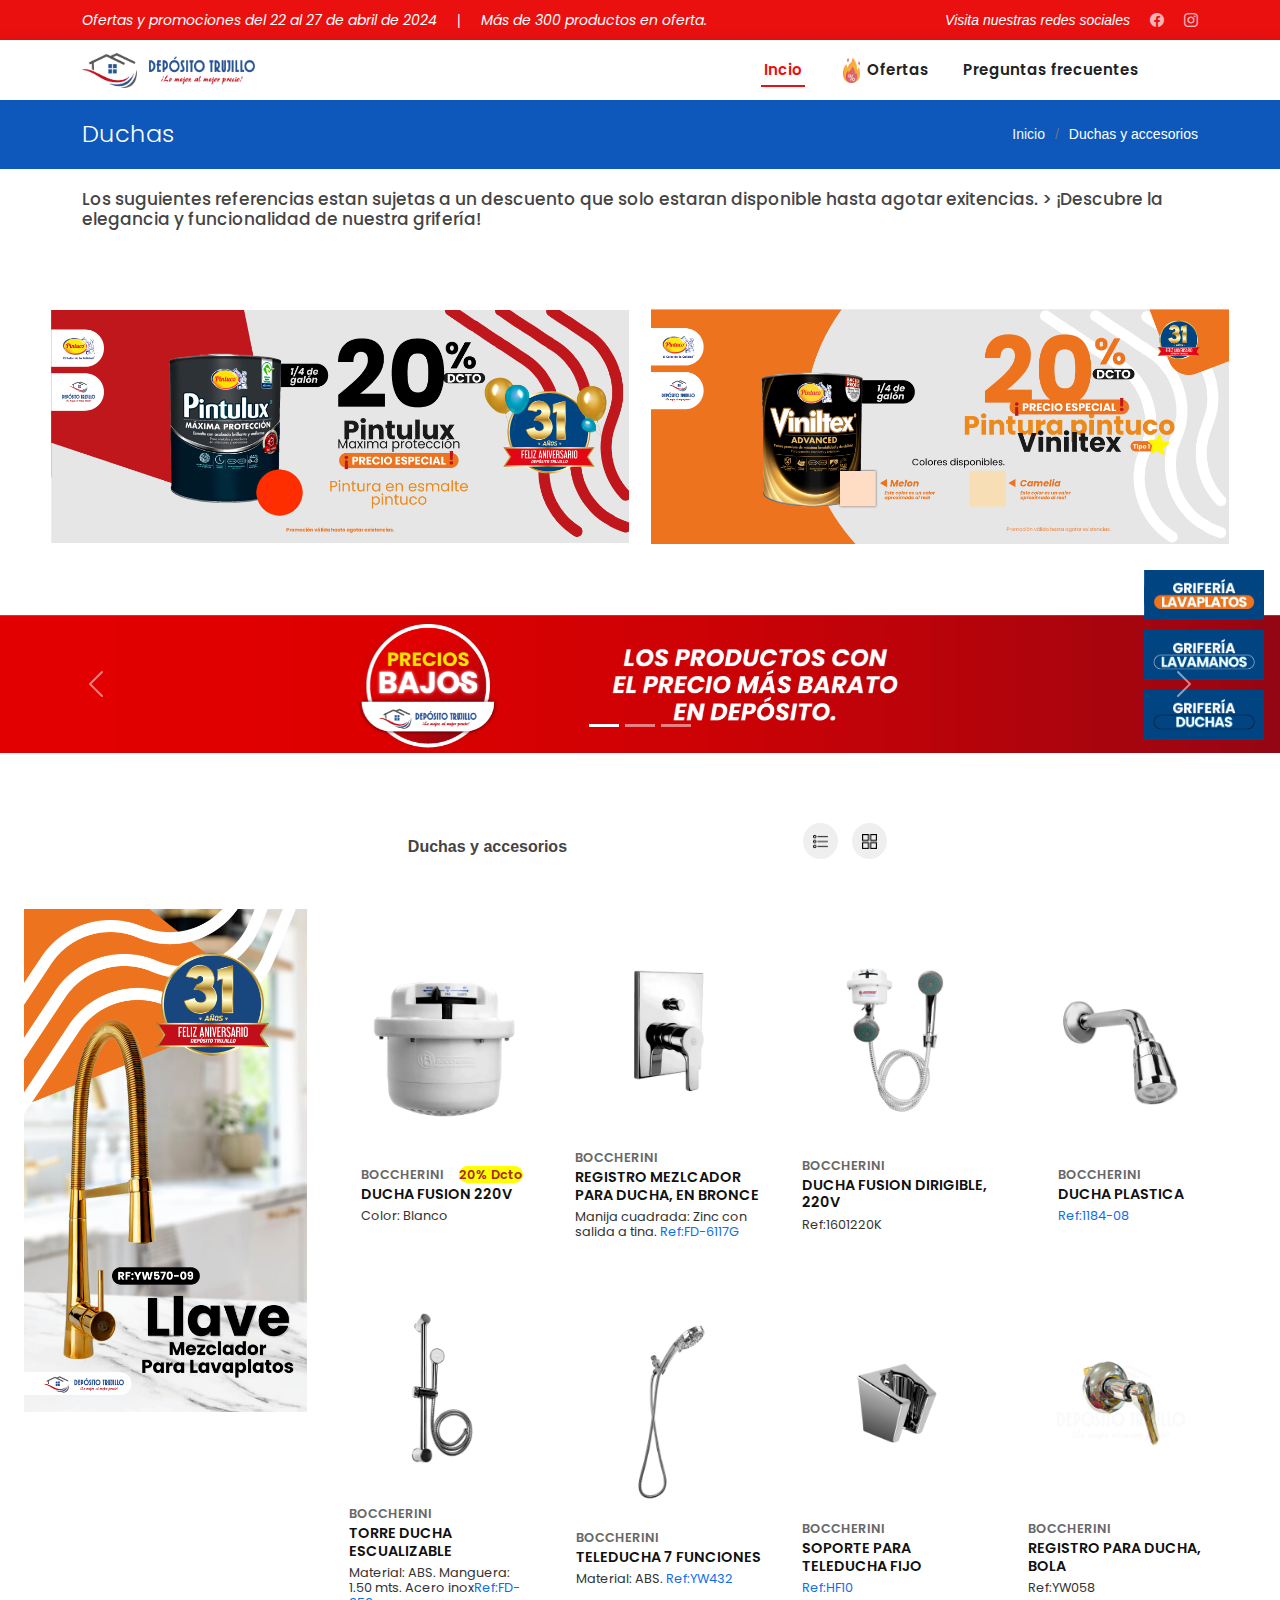
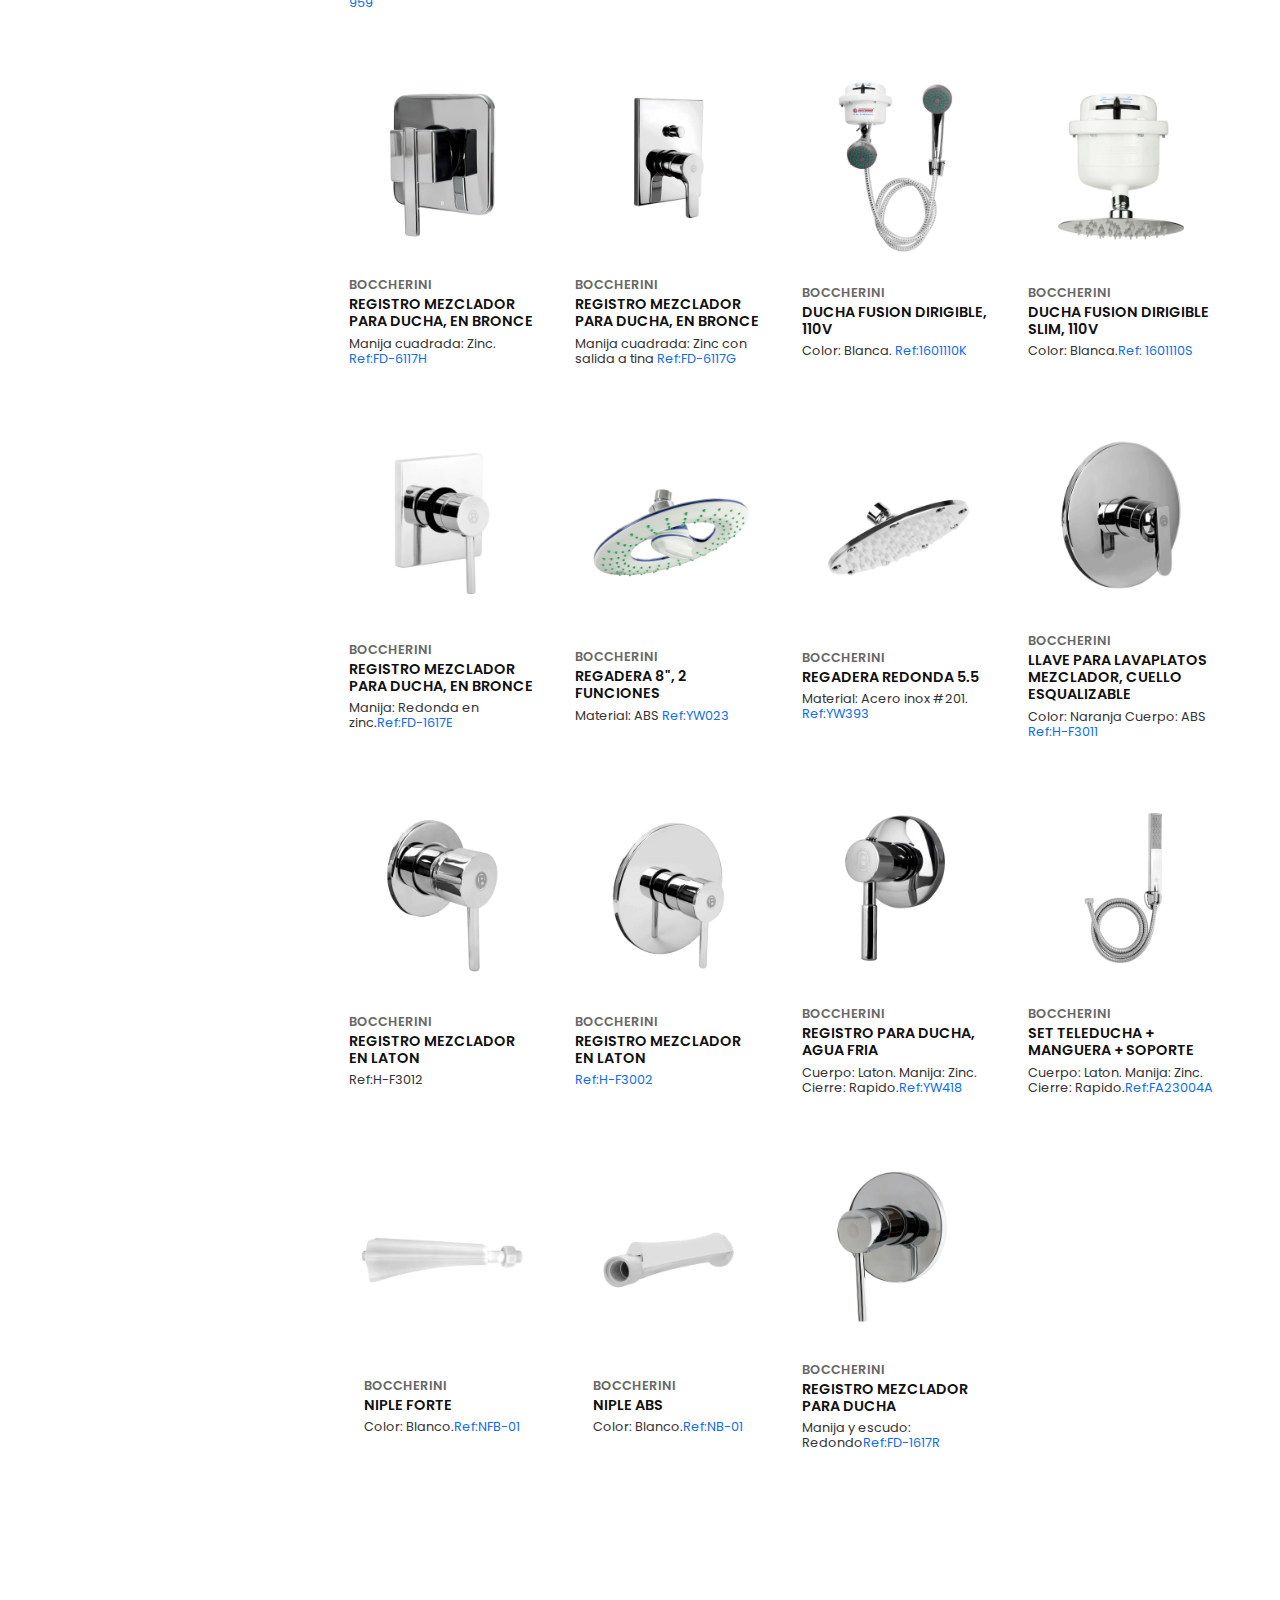
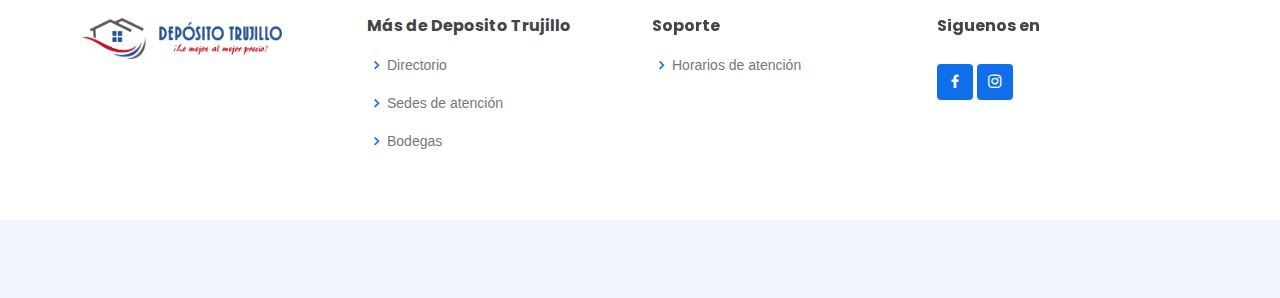
<file: griferia_ducha.html>
<!DOCTYPE html>
<html lang="en">

<head>
  <meta charset="utf-8">
  <meta content="width=device-width, initial-scale=1.0" name="viewport">

  <title>Grifería-Ofertas de aniversario- Deposito Trujillo</title>
  <meta content="" name="description">
  <meta content="" name="keywords">

  <!-- Favicons -->
  <link href="assets/img/Logo/Recurso 3.png" rel="icon">
  <link href="assets/img/apple-touch-icon.png" rel="apple-touch-icon">

  <!-- Google Fonts -->
  <link href="https://fonts.googleapis.com/css?family=Open+Sans:300,300i,400,400i,600,600i,700,700i|Roboto:300,300i,400,400i,500,500i,600,600i,700,700i|Poppins:300,300i,400,400i,500,500i,600,600i,700,700i" rel="stylesheet">

  <!-- Vendor CSS Files -->
  <link href="assets/vendor/aos/aos.css" rel="stylesheet">
  <link href="assets/vendor/bootstrap/css/bootstrap.min.css" rel="stylesheet">
  <link href="assets/vendor/bootstrap-icons/bootstrap-icons.css" rel="stylesheet">
  <link href="assets/vendor/boxicons/css/boxicons.min.css" rel="stylesheet">
  <link href="assets/vendor/glightbox/css/glightbox.min.css" rel="stylesheet">
  <link href="assets/vendor/swiper/swiper-bundle.min.css" rel="stylesheet">

  <!-- Template Main CSS File -->
  <link href="assets/css/style.css" rel="stylesheet">

  <!-- =======================================================
  * Template Name: BizLand
  * Template URL: https://bootstrapmade.com/bizland-bootstrap-business-template/
  * Updated: Mar 17 2024 with Bootstrap v5.3.3
  * Author: BootstrapMade.com
  * License: https://bootstrapmade.com/license/
  ======================================================== -->
</head>

<body>

  <!--
  <div class="modal2" id="modal2">
    <div class="modal-content-i  col-lg-6 ">
      <div class="modal-content-i-2">
        <span class="close" id="close">&times;</span>
        <img src="assets/img/Productos/aniversario-05.jpg" width="100%" alt="Poster aniversario 31 año">
      <!--<button class="btn" onclick="closeModal()">Cerrar</button>
      </div>
     
    </div>
  </div>-->



  <!-- ======= Top Bar ======= -->
  <section id="topbar" class="d-flex align-items-center">
    <div class="container-md d-flex justify-content-center justify-content-md-between">
      <div class="contact-info d-flex align-items-center">
        <i class=" d-flex align-items-center">Ofertas y promociones del 22 al 27 de abril de 2024</i>
          <span class="separador" style="margin: 0px 20px;">|</span>
        <i class=" d-flex align-items-center">Más de 300 productos en oferta.</i>
       
      </div>
      <div class="social-links d-none d-md-flex align-items-center">
        <i class="bi d-flex align-items-center">Visita nuestras redes sociales</i>
       <!-- <a href="#" class="twitter"><i class="bi bi-twitter"></i></a>-->
        <a href="https://www.facebook.com/depositotrujilloneiva" class="facebook" target="_blank"><i class="bi bi-facebook"></i></a>
        <a href="https://www.instagram.com/depositotrujilloneiva/" class="instagram" target="_blank"><i class="bi bi-instagram"></i></a>
       <!-- <a href="#" class="linkedin"><i class="bi bi-linkedin"></i></i></a>-->
      </div>
    </div>
  </section>

  <!-- ======= Header ======= -->
  <header id="header" class="d-flex align-items-center">
    <div class="container d-flex align-items-center justify-content-between">

      <h1 class="logo"><a href="index.html"><img src="assets/img/Logo/logo horizontal.png" alt=""></a></h1>
      <!-- Uncomment below if you prefer to use an image logo -->
      <!-- <a href="index.html" class="logo"><img src="assets/img/logo.png" alt=""></a>-->

      <nav id="navbar" class="navbar">
        <ul>
          <li><a class="nav-link scrollto active" href="index.html">Incio</a></li>
          <li><a class="nav-link scrollto" href="#about"><span><img src="assets/img/Logo/logo-ofertas.png" width="25px" style="margin: 0px 3px;" alt=""></span> Ofertas</a></li>
          <li><a class="nav-link scrollto" href="#footer">Preguntas frecuentes</a></li>
          <!--<li><a class="nav-link scrollto" href="#services">Services</a></li>
          <li><a class="nav-link scrollto " href="#portfolio">Portfolio</a></li>-->
          <li><a class="nav-link scrollto" style="display: none;" href="#team">Team</a></li>
          <li class="dropdown" style="display: none;"><a href="#"><span>Drop Down</span> <i class="bi bi-chevron-down"></i></a>
            <ul>
              <li><a href="#">Drop Down 1</a></li>
              <li class="dropdown"><a href="#"><span>Deep Drop Down</span> <i class="bi bi-chevron-right"></i></a>
                <ul>
                  <li><a href="#">Deep Drop Down 1</a></li>
                  <li><a href="#">Deep Drop Down 2</a></li>
                  <li><a href="#">Deep Drop Down 3</a></li>
                  <li><a href="#">Deep Drop Down 4</a></li>
                  <li><a href="#">Deep Drop Down 5</a></li>
                </ul>
              </li>
              <li><a href="#">Drop Down 2</a></li>
              <li><a href="#">Drop Down 3</a></li>
              <li><a href="#">Drop Down 4</a></li>
            </ul>
          </li>
          <li><a class="nav-link scrollto" style="display: none;"  href="#contact">Contact</a></li>
        </ul>
        <i class="bi bi-list mobile-nav-toggle"></i>
      </nav><!-- .navbar -->

    </div>
  </header><!-- End Header -->

   <!-- ======= Breadcrumbs ======= -->
   <section class="breadcrumbs">
    <div class="container">

      <div class="d-flex justify-content-between align-items-center">
        <h2>Duchas</h2>
        <ol>
          <li><a href="index.html" style="color: aliceblue;">Inicio</a></li>
          <li>Duchas y accesorios</li>
        </ol>
      </div>

     
    </div>
    
  </section><!-- End Breadcrumbs -->
  <div class="d-flex justify-content-between align-items-center container-md" style="margin-top: 20px;">
    <h3 style=" font-size: 17px">  
      Los suguientes referencias estan sujetas a un descuento que solo estaran disponible hasta agotar exitencias. >
      ¡Descubre la elegancia y funcionalidad de nuestra grifería!
          </h3>
  </div>
  <main id="main">

  <!--SECCION OFERTAS PARA EL  HOGAR PRODUCTOS CON DESCUENTO-->
   <section style="padding-top: 5;">
        <div class="contenedor-principal-condescuento container-fluid">
            <div class="contenedor-segundario-condescuento">
              <div class="contenedor-de-contenedores-hogar">
                <div class="contenedor-imagenes-categoria-hogar">

                  
                  <div class="contenedor-imagen-1-con-descuento-categoria-hogar"> <!--imagen1-->
                    <div>
                                          <button type="button" style="padding: 0px;" class="btn" data-bs-toggle="modal" data-bs-target="#exampleModalhogar1_1">
                                            <img src="assets/img/HOGAR/Promocion-pitnulux-maxima-proteccion.png" class="img-fluid" alt="">
                                          </button>
      
                                          <!-- Modal -->
                                          <div class="modal fade" id="exampleModalhogar1_1" tabindex="-1" aria-labelledby="exampleModalLabel" aria-hidden="true">
                                            <div class="modal-dialog modal-dialog-centered modal-xl modal-fullscreen-md-center">
                                              <div class="modal-content" style="background-color: rgba(0, 0, 0, 0);">
                                                <button type="button" style="position: absolute; z-index: 999;" class="btn-close" data-bs-dismiss="modal" aria-label="Close"></button>
                                                <div class="modal-body">
                                                  <img src="assets/img/HOGAR/Promocion-pitnulux-maxima-proteccion.png" class="img-fluid" alt="">
                                                </div>
                                              </div>
                                            </div>
                                          </div>
                   
                    </div>
                  </div>                                    <!-- FIND imagen1-->
                  <div class="contenedor-imagen-1-con-descuento-categoria-hogar"> <!--imagen2-->
                    <div>
                                          <button type="button" style="padding: 0px;" class="btn" data-bs-toggle="modal" data-bs-target="#exampleModalhogar1_2">
                                            <img src="assets/img/HOGAR/Promocion-viniltex1_4.png" class="img-fluid" alt="">
                                          </button>
      
                                          <!-- Modal -->
                                          <div class="modal fade" id="exampleModalhogar1_2" tabindex="-1" aria-labelledby="exampleModalLabel" aria-hidden="true">
                                            <div class="modal-dialog modal-dialog-centered modal-xl modal-fullscreen-md-center">
                                              <div class="modal-content" style="background-color: rgba(0, 0, 0, 0);">
                                                <button type="button" style="position: absolute; z-index: 999;" class="btn-close" data-bs-dismiss="modal" aria-label="Close"></button>
                                                <div class="modal-body">
                                                  <img src="assets/img/HOGAR/Promocion-viniltex1_4.png" class="img-fluid" alt="">
                                                </div>
                                              </div>
                                            </div>
                                          </div>
                   
                    </div>
                  </div>                                    <!-- FIND imagen2-->

                </div>
              </div>
            </div>
        </div>
   </section>
  <!--SECCION OFERTAS PARA EL HOGAR PRODUCTOS CON DESCUENTO-->


  <!--SECCION SLIDER OFERTAS PARA EL HOGAR PRODUCTOS CON DESCUENTO-->
    <section style="padding-top: 0px;">

      <div>
        <div id="carouselExampleIndicators" class="carousel slide" data-bs-ride="carousel">
          <div class="carousel-indicators">
            <button type="button" data-bs-target="#carouselExampleIndicators" data-bs-slide-to="0" class="active" aria-current="true" aria-label="Slide 1"></button>
            <button type="button" data-bs-target="#carouselExampleIndicators" data-bs-slide-to="1" aria-label="Slide 2"></button>
            <button type="button" data-bs-target="#carouselExampleIndicators" data-bs-slide-to="2" aria-label="Slide 3"></button>
          </div>
          <div class="carousel-inner">
            <div class="carousel-item active">
              <img src="assets/img/PRECIOS-BAJOS.png" class="d-block w-100" alt="...">
            </div>
            <div class="carousel-item">
              <img src="assets/img/PRECIOS-BAJOS-1.png" class="d-block w-100" alt="...">
            </div>
            <div class="carousel-item">
              <img src="assets/img/PRECIOS-BAJOS-2.png" class="d-block w-100" alt="...">
            </div>
          </div>
          <button class="carousel-control-prev" type="button" data-bs-target="#carouselExampleIndicators" data-bs-slide="prev">
            <span class="carousel-control-prev-icon" aria-hidden="true"></span>
            <span class="visually-hidden">Previous</span>
          </button>
          <button class="carousel-control-next" type="button" data-bs-target="#carouselExampleIndicators" data-bs-slide="next">
            <span class="carousel-control-next-icon" aria-hidden="true"></span>
            <span class="visually-hidden">Next</span>
          </button>
        </div>
      </div>

    </section>
  <!--FIN DE SECCION SLIDER OFERTAS PARA EL HOGAR PRODUCTOS CON DESCUENTO-->

   <!--SECCION OFERTAS PARA EL HOGAR PRODUCTOS-->
   <section class="seccion-productos-para-el-hogar"  id="about">

      <div class="container-fluid contenedor-principal-productos-para-el-hogar">

        <div class="contenedor-segundario-productos-para-el-hogar">
          <div class="contenedor-terciario-productos-para-el-hogar container-fluid">
                                        <div class="botones-contenedor-principal">
                                          <div><span>Duchas y accesorios </span></div>
                                          <div>
                                            <button class="custom-button" onclick="verLista()"><img src="assets/img/lista.png" alt="Vista en lista"></button>  <!-- incio de botones cuadricilo y lsita-->
                                            <button class="custom-button" onclick="verCuadricula()"><img src="assets/img/cuadricula.png" alt="Vista en cuadricula"></button>
                                          </div>
                                        
                                        </div>
                                      

            <div class="productos-finales-ofertas-hogar"> 

             
                                      <div class="contenedor-descuento-del-producto-hogar ">
                                              <div class="segundo-contenedor-descuento-del-producto-hogar">
                                                  <div class="contenedor-promocion-contenedor-descuento-del-producto-hogar">
                                                    <img src="assets/img/GRIFERIA/Llave.png" alt="">
                                                  </div>
                                                  
                                              </div>
                                      </div>

                                   <div class="container-md"> 
                                    <div class="custom-container" id="custom-container">
                                      <!-- Elementos -->
                                      <div class="custom-item">     <!--ELEMENTO 0_1-->

                                        <button type="button" style="padding: 0px;" class="btn" data-bs-toggle="modal" data-bs-target="#exampleModalgriferia_ducha_2_01">
                                          <img src="assets/img/IMG_DEPOSITOTRUJILLO/20160339.jpg" alt="Imagen 1" class="item-image img-fluid">
                                        </button>
                                      
                                        <!-- Modal -->
                                        <div class="modal fade" id="exampleModalgriferia_ducha_2_01" tabindex="-1" aria-labelledby="exampleModalLabel" aria-hidden="true">
                                          <div class="modal-dialog modal-dialog-centered  modal-fullscreen-md-center">
                                            <div class="modal-content" style="background-color: rgba(0, 0, 0, 0);">
                                              <button type="button" style="position: absolute; z-index: 999;" class="btn-close" data-bs-dismiss="modal" aria-label="Close"></button>
                                              <div class="modal-body">
                                                <img src="assets/img/IMG_DEPOSITOTRUJILLO/20160339.jpg" class="img-fluid" alt="">
                                              </div>
                                            </div>
                                          </div>
                                        </div><!--end modal-->
                                        <div class="item-content">
                                          <span>BOCCHERINI</span><span style="margin-left: 15px; background-color: yellow; color: brown; border-radius: 20px;">20% Dcto</span>
                                          <h3>DUCHA FUSION 220V</h3>
                                            <p> Color: Blanco </p>
                                          </div>
                                      </div>            <!--FIN ELEMENTO 0_1-->



                                      <div class="custom-item">     <!--ELEMENTO 1-->

                                                  <button type="button" style="padding: 0px;" class="btn" data-bs-toggle="modal" data-bs-target="#exampleModalgriferia_ducha_2_1">
                                                    <img src="assets/img/IMG_DEPOSITOTRUJILLO/20160389.jpg" alt="Imagen 1" class="item-image img-fluid">
                                                  </button>
              
                                                  <!-- Modal -->
                                                  <div class="modal fade" id="exampleModalgriferia_ducha_2_1" tabindex="-1" aria-labelledby="exampleModalLabel" aria-hidden="true">
                                                    <div class="modal-dialog modal-dialog-centered  modal-fullscreen-md-center">
                                                      <div class="modal-content" style="background-color: rgba(0, 0, 0, 0);">
                                                        <button type="button" style="position: absolute; z-index: 999;" class="btn-close" data-bs-dismiss="modal" aria-label="Close"></button>
                                                        <div class="modal-body">
                                                          <img src="assets/img/IMG_DEPOSITOTRUJILLO/20160389.jpg" class="img-fluid" alt="">
                                                        </div>
                                                      </div>
                                                    </div>
                                                  </div><!--end modal-->
                                                    <div class="item-content">
                                                      <span>BOCCHERINI</span>
                                                        <h3>REGISTRO MEZLCADOR PARA DUCHA, EN BRONCE</h3>
                                                        <p>Manija cuadrada: Zinc con salida a tina. <a target="_blank" href="https://www.boccherini.com.co/registro-mezclador-ducha--en-bronce-manija-cuadrada-en-zinc-con-salida-a-tina/p">Ref:FD-6117G</a></p>
                                                    </div>
                                      </div>            <!--FIN ELEMENTO 1-->

                                      <div class="custom-item">     <!--ELEMENTO 2-->

                                                    <button type="button" style="padding: 0px;" class="btn" data-bs-toggle="modal" data-bs-target="#exampleModalgriferia_ducha_2_2">
                                                      <img src="assets/img/IMG_DEPOSITOTRUJILLO/20160438.jpg" alt="Imagen 1" class="item-image img-fluid">
                                                    </button>

                                                    <!-- Modal -->
                                                    <div class="modal fade" id="exampleModalgriferia_ducha_2_2" tabindex="-1" aria-labelle  dby="exampleModalLabel" aria-hidden="true">
                                                      <div class="modal-dialog modal-dialog-centered  modal-fullscreen-md-center">
                                                        <div class="modal-content" style="background-color: rgba(0, 0, 0, 0);">
                                                          <button type="button" style="position: absolute; z-index: 999;" class="btn-close" data-bs-dismiss="modal" aria-label="Close"></button>
                                                          <div class="modal-body">
                                                            <img src="assets/img/IMG_DEPOSITOTRUJILLO/20160438.jpg" class="img-fluid" alt="">
                                                          </div>
                                                        </div>
                                                      </div>
                                                    </div><!--end modal-->
                                                    <div class="item-content">
                                                      <span>BOCCHERINI</span>
                                                        <h3>DUCHA FUSION DIRIGIBLE, 220V</h3>
                                                        <p>Ref:1601220K</p>
                                                    </div>
                                       </div>            <!--FIN ELEMENTO 2-->


                                       <div class="custom-item">     <!--ELEMENTO 3-->

                                        <button type="button" style="padding: 0px;" class="btn" data-bs-toggle="modal" data-bs-target="#exampleModalgriferia_ducha_2_3">
                                          <img src="assets/img/IMG_DEPOSITOTRUJILLO/20160545.jpg" alt="Imagen 1" class="item-image img-fluid">
                                        </button>

                                        <!-- Modal -->
                                        <div class="modal fade" id="exampleModalgriferia_ducha_2_3" tabindex="-1" aria-labelledby="exampleModalLabel" aria-hidden="true">
                                          <div class="modal-dialog modal-dialog-centered  modal-fullscreen-md-center">
                                            <div class="modal-content" style="background-color: rgba(0, 0, 0, 0);">
                                              <button type="button" style="position: absolute; z-index: 999;" class="btn-close" data-bs-dismiss="modal" aria-label="Close"></button>
                                              <div class="modal-body">
                                                <img src="assets/img/IMG_DEPOSITOTRUJILLO/20160545.jpg" class="img-fluid" alt="">
                                              </div>
                                            </div>
                                          </div>
                                        </div><!--end modal-->
                                        <div class="item-content">
                                          <span>BOCCHERINI</span>
                                            <h3>DUCHA PLASTICA</h3>
                                            <p><a target="_blank" href="https://www.boccherini.com.co/set-ducha-plastica/p">Ref:1184-08</a></p>
                                        </div>
                           </div>            <!--FIN ELEMENTO 3-->

                           <div class="custom-item">     <!--ELEMENTO 4-->

                                                      <button type="button" style="padding: 0px;" class="btn" data-bs-toggle="modal" data-bs-target="#exampleModalgriferia_ducha_2_4">
                                                        <img src="assets/img/IMG_DEPOSITOTRUJILLO/20160346.jpg" alt="Imagen 1" class="item-image img-fluid">
                                                      </button>

                                                      <!-- Modal -->
                                                      <div class="modal fade" id="exampleModalgriferia_ducha_2_4" tabindex="-1" aria-labelledby="exampleModalLabel" aria-hidden="true">
                                                        <div class="modal-dialog modal-dialog-centered  modal-fullscreen-md-center">
                                                          <div class="modal-content" style="background-color: rgba(0, 0, 0, 0);">
                                                            <button type="button" style="position: absolute; z-index: 999;" class="btn-close" data-bs-dismiss="modal" aria-label="Close"></button>
                                                            <div class="modal-body">
                                                              <img src="assets/img/IMG_DEPOSITOTRUJILLO/20160346.jpg" class="img-fluid" alt="">
                                                            </div>
                                                          </div>
                                                        </div>
                                                      </div><!--end modal-->
                                                      <div class="item-content">
                                                        <span>BOCCHERINI</span>
                                                          <h3>TORRE DUCHA ESCUALIZABLE</h3>
                                                          <p>Material: ABS. Manguera: 1.50 mts. Acero inox<a target="_blank" href="https://www.boccherini.com.co/torre-ducha-escualizable-en-abs-con-manguera-de-1-50mts-en-acero-inoxidable/p">Ref:FD-959</a> </p>
                                                      </div>
                              </div>            <!--FIN ELEMENTO 4-->

                                <div class="custom-item">     <!--ELEMENTO 5-->

                                                  <button type="button" style="padding: 0px;" class="btn" data-bs-toggle="modal" data-bs-target="#exampleModalgriferia_ducha_2_5">
                                                    <img src="assets/img/IMG_DEPOSITOTRUJILLO/20160492.jpg" alt="Imagen 1" class="item-image img-fluid">
                                                  </button>

                                                  <!-- Modal -->
                                                  <div class="modal fade" id="exampleModalgriferia_ducha_2_5" tabindex="-1" aria-labelledby="exampleModalLabel" aria-hidden="true">
                                                    <div class="modal-dialog modal-dialog-centered  modal-fullscreen-md-center">
                                                      <div class="modal-content" style="background-color: rgba(0, 0, 0, 0);">
                                                        <button type="button" style="position: absolute; z-index: 999;" class="btn-close" data-bs-dismiss="modal" aria-label="Close"></button>
                                                        <div class="modal-body">
                                                          <img src="assets/img/IMG_DEPOSITOTRUJILLO/20160492.jpg" class="img-fluid" alt="">
                                                        </div>
                                                      </div>
                                                    </div>
                                                  </div><!--end modal-->
                                                  <div class="item-content">
                                                    <span>BOCCHERINI</span>
                                                      <h3>TELEDUCHA 7 FUNCIONES</h3>
                                                      <p>Material: ABS.  <a target="_blank" href="https://www.boccherini.com.co/teleducha-en-abs-7-funciones/p">Ref:YW432</a> </p>
                                                    </div>
                                </div>            <!--FIN ELEMENTO 4-->

                                <div class="custom-item">     <!--ELEMENTO 6-->

                                                <button type="button" style="padding: 0px;" class="btn" data-bs-toggle="modal" data-bs-target="#exampleModalgriferia_ducha_2_6">
                                                  <img src="assets/img/IMG_DEPOSITOTRUJILLO/20160464.jpg" alt="Imagen 1" class="item-image img-fluid">
                                                </button>

                                                <!-- Modal -->
                                                <div class="modal fade" id="exampleModalgriferia_ducha_2_6" tabindex="-1" aria-labelledby="exampleModalLabel" aria-hidden="true">
                                                  <div class="modal-dialog modal-dialog-centered  modal-fullscreen-md-center">
                                                    <div class="modal-content" style="background-color: rgba(0, 0, 0, 0);">
                                                      <button type="button" style="position: absolute; z-index: 999;" class="btn-close" data-bs-dismiss="modal" aria-label="Close"></button>
                                                      <div class="modal-body">
                                                        <img src="assets/img/IMG_DEPOSITOTRUJILLO/20160464.jpg" class="img-fluid" alt="">
                                                      </div>
                                                    </div>
                                                  </div>
                                                </div><!--end modal-->
                                                <div class="item-content">
                                                  <span>BOCCHERINI</span>
                                                    <h3>SOPORTE PARA TELEDUCHA FIJO</h3>
                                                    <p><a target="_blank" href="https://www.boccherini.com.co/soporte-teleducha-fijo/p">Ref:HF10</a> </p>
                                                  </div>
                               </div>            <!--FIN ELEMENTO 6-->

                               <div class="custom-item">     <!--ELEMENTO 7-->

                                <button type="button" style="padding: 0px;" class="btn" data-bs-toggle="modal" data-bs-target="#xampleModalgriferia_ducha_2_7">
                                  <img src="assets/img/IMG_DEPOSITOTRUJILLO/20160470.jpg" alt="Imagen 1" class="item-image img-fluid">
                                </button>

                                <!-- Modal -->
                                <div class="modal fade" id="xampleModalgriferia_ducha_2_7" tabindex="-1" aria-labelledby="exampleModalLabel" aria-hidden="true">
                                  <div class="modal-dialog modal-dialog-centered  modal-fullscreen-md-center">
                                    <div class="modal-content" style="background-color: rgba(0, 0, 0, 0);">
                                      <button type="button" style="position: absolute; z-index: 999;" class="btn-close" data-bs-dismiss="modal" aria-label="Close"></button>
                                      <div class="modal-body">
                                        <img src="assets/img/IMG_DEPOSITOTRUJILLO/20160470.jpg" class="img-fluid" alt="">
                                      </div>
                                    </div>
                                  </div>
                                </div><!--end modal-->
                                <div class="item-content">
                                  <span>BOCCHERINI</span>
                                    <h3>REGISTRO PARA DUCHA, BOLA </h3>
                                    <p>Ref:YW058 </p>
                                  </div>
               </div>            <!--FIN ELEMENTO 7-->      


               <div class="custom-item">     <!--ELEMENTO 8-->

                          <button type="button" style="padding: 0px;" class="btn" data-bs-toggle="modal" data-bs-target="#exampleModalgriferia_ducha_2_8">
                            <img src="assets/img/IMG_DEPOSITOTRUJILLO/20160459.jpg" alt="Imagen 1" class="item-image img-fluid">
                          </button>

                          <!-- Modal -->
                          <div class="modal fade" id="exampleModalgriferia_ducha_2_8" tabindex="-1" aria-labelledby="exampleModalLabel" aria-hidden="true">
                            <div class="modal-dialog modal-dialog-centered  modal-fullscreen-md-center">
                              <div class="modal-content" style="background-color: rgba(0, 0, 0, 0);">
                                <button type="button" style="position: absolute; z-index: 999;" class="btn-close" data-bs-dismiss="modal" aria-label="Close"></button>
                                <div class="modal-body">
                                  <img src="assets/img/IMG_DEPOSITOTRUJILLO/20160459.jpg" class="img-fluid" alt="">
                                </div>
                              </div>
                            </div>
                          </div><!--end modal-->
                          <div class="item-content">
                            <span>BOCCHERINI</span>
                              <h3>REGISTRO MEZCLADOR PARA DUCHA, EN BRONCE </h3>
                              <p>Manija cuadrada: Zinc. <a target="_blank" href="https://www.boccherini.com.co/registro-mezclador-ducha--en-bronce-manija-cuadrada-en-zinc-/p">Ref:FD-6117H</a> </p>
                            </div>
              </div>            <!--FIN ELEMENTO 8-->

              <div class="custom-item">     <!--ELEMENTO 9-->

                      <button type="button" style="padding: 0px;" class="btn" data-bs-toggle="modal" data-bs-target="#exampleModalgriferia_ducha_2_9">
                        <img src="assets/img/IMG_DEPOSITOTRUJILLO/20160389.jpg" alt="Imagen 1" class="item-image img-fluid">
                      </button>

                      <!-- Modal -->
                      <div class="modal fade" id="exampleModalgriferia_ducha_2_9" tabindex="-1" aria-labelledby="exampleModalLabel" aria-hidden="true">
                        <div class="modal-dialog modal-dialog-centered  modal-fullscreen-md-center">
                          <div class="modal-content" style="background-color: rgba(0, 0, 0, 0);">
                            <button type="button" style="position: absolute; z-index: 999;" class="btn-close" data-bs-dismiss="modal" aria-label="Close"></button>
                            <div class="modal-body">
                              <img src="assets/img/IMG_DEPOSITOTRUJILLO/20160389.jpg" class="img-fluid" alt="">
                            </div>
                          </div>
                        </div>
                      </div><!--end modal-->
                      <div class="item-content">
                        <span>BOCCHERINI</span>
                          <h3>REGISTRO MEZCLADOR PARA DUCHA, EN BRONCE </h3>
                          <p>Manija cuadrada: Zinc con salida a tina <a target="_blank" href="https://www.boccherini.com.co/registro-mezclador-ducha--en-bronce-manija-cuadrada-en-zinc-con-salida-a-tina/p">Ref:FD-6117G</a> </p>
                        </div>
             </div>            <!--FIN ELEMENTO 9-->

             <div class="custom-item">     <!--ELEMENTO 10-->

                      <button type="button" style="padding: 0px;" class="btn" data-bs-toggle="modal" data-bs-target="#exampleModalgriferia_ducha_2_10">
                        <img src="assets/img/IMG_DEPOSITOTRUJILLO/20160437.jpg" alt="Imagen 1" class="item-image img-fluid">
                      </button>

                      <!-- Modal -->
                      <div class="modal fade" id="exampleModalgriferia_ducha_2_10" tabindex="-1" aria-labelledby="exampleModalLabel" aria-hidden="true">
                        <div class="modal-dialog modal-dialog-centered  modal-fullscreen-md-center">
                          <div class="modal-content" style="background-color: rgba(0, 0, 0, 0);">
                            <button type="button" style="position: absolute; z-index: 999;" class="btn-close" data-bs-dismiss="modal" aria-label="Close"></button>
                            <div class="modal-body">
                              <img src="assets/img/IMG_DEPOSITOTRUJILLO/20160437.jpg" class="img-fluid" alt="">
                            </div>
                          </div>
                        </div>
                      </div><!--end modal-->
                      <div class="item-content">
                        <span>BOCCHERINI</span>
                          <h3>DUCHA FUSION DIRIGIBLE, 110V</h3>
                          <p>Color: Blanca. <a target="_blank" href="https://www.boccherini.com.co/ducha-dirigible-fusion-blanca-120-v-/p">Ref:1601110K</a> </p>
                      </div>
            </div>            <!--FIN ELEMENTO 10-->


            <div class="custom-item">     <!--ELEMENTO 11-->

                        <button type="button" style="padding: 0px;" class="btn" data-bs-toggle="modal" data-bs-target="#exampleModalgriferia_ducha_2_11">
                          <img src="assets/img/IMG_DEPOSITOTRUJILLO/20160657.jpg" alt="Imagen 1" class="item-image img-fluid">
                        </button>

                        <!-- Modal -->
                        <div class="modal fade" id="exampleModalgriferia_ducha_2_11" tabindex="-1" aria-labelledby="exampleModalLabel" aria-hidden="true">
                          <div class="modal-dialog modal-dialog-centered  modal-fullscreen-md-center">
                            <div class="modal-content" style="background-color: rgba(0, 0, 0, 0);">
                              <button type="button" style="position: absolute; z-index: 999;" class="btn-close" data-bs-dismiss="modal" aria-label="Close"></button>
                              <div class="modal-body">
                                <img src="assets/img/IMG_DEPOSITOTRUJILLO/20160657.jpg" class="img-fluid" alt="">
                              </div>
                            </div>
                          </div>
                        </div><!--end modal-->
                        <div class="item-content">
                          <span>BOCCHERINI</span>
                            <h3>DUCHA FUSION DIRIGIBLE SLIM, 110V </h3>
                            <p>Color: Blanca.<a target="_blank" href="https://www.boccherini.com.co/ducha-fusion-blanca-dirigible-slim-120v/p">Ref: 1601110S </a></p>
                        </div>
           </div>            <!--FIN ELEMENTO 11-->

           <div class="custom-item">     <!--ELEMENTO 12-->

                    <button type="button" style="padding: 0px;" class="btn" data-bs-toggle="modal" data-bs-target="#exampleModalgriferia_ducha_2_12">
                      <img src="assets/img/IMG_DEPOSITOTRUJILLO/20160456.jpg" alt="Imagen 1" class="item-image img-fluid">
                    </button>

                    <!-- Modal -->
                    <div class="modal fade" id="exampleModalgriferia_ducha_2_12" tabindex="-1" aria-labelledby="exampleModalLabel" aria-hidden="true">
                      <div class="modal-dialog modal-dialog-centered  modal-fullscreen-md-center">
                        <div class="modal-content" style="background-color: rgba(0, 0, 0, 0);">
                          <button type="button" style="position: absolute; z-index: 999;" class="btn-close" data-bs-dismiss="modal" aria-label="Close"></button>
                          <div class="modal-body">
                            <img src="assets/img/IMG_DEPOSITOTRUJILLO/20160456.jpg" class="img-fluid" alt="">
                          </div>
                        </div>
                      </div>
                    </div><!--end modal-->
                    <div class="item-content">
                      <span>BOCCHERINI</span>
                        <h3>REGISTRO MEZCLADOR PARA DUCHA, EN BRONCE</h3>
                        <p>Manija: Redonda en zinc.<a target="_blank" href="https://www.boccherini.com.co/registro-mezclador-ducha-en-bronce-manija-redonda-en-zinc/p">Ref:FD-1617E</a> </p>
                    </div>
        </div>            <!--FIN ELEMENTO 12-->


        <div class="custom-item">     <!--ELEMENTO 13-->

          <button type="button" style="padding: 0px;" class="btn" data-bs-toggle="modal" data-bs-target="#exampleModalgriferia_ducha_2_13">
            <img src="assets/img/IMG_DEPOSITOTRUJILLO/20160503.jpg" alt="Imagen 1" class="item-image img-fluid">
          </button>

          <!-- Modal -->
          <div class="modal fade" id="exampleModalgriferia_ducha_2_13" tabindex="-1" aria-labelledby="exampleModalLabel" aria-hidden="true">
            <div class="modal-dialog modal-dialog-centered  modal-fullscreen-md-center">
              <div class="modal-content" style="background-color: rgba(0, 0, 0, 0);">
                <button type="button" style="position: absolute; z-index: 999;" class="btn-close" data-bs-dismiss="modal" aria-label="Close"></button>
                <div class="modal-body">
                  <img src="assets/img/IMG_DEPOSITOTRUJILLO/20160503.jpg" class="img-fluid" alt="">
                </div>
              </div>
            </div>
          </div><!--end modal-->
          <div class="item-content">
            <span>BOCCHERINI</span>
              <h3>REGADERA 8", 2 FUNCIONES  </h3>
              <p>Material: ABS <a target="_blank" href="https://www.boccherini.com.co/regadera-8%C2%B0-en-abs-de-2-funciones/p">Ref:YW023</a> </p>
          </div>
</div>            <!--FIN ELEMENTO 13-->

          <div class="custom-item">     <!--ELEMENTO 14-->

            <button type="button" style="padding: 0px;" class="btn" data-bs-toggle="modal" data-bs-target="#exampleModalgriferia_ducha_2_14">
              <img src="assets/img/IMG_DEPOSITOTRUJILLO/20160483.jpg" alt="Imagen 1" class="item-image img-fluid">
            </button>

            <!-- Modal -->
            <div class="modal fade" id="exampleModalgriferia_ducha_2_14" tabindex="-1" aria-labelledby="exampleModalLabel" aria-hidden="true">
              <div class="modal-dialog modal-dialog-centered  modal-fullscreen-md-center">
                <div class="modal-content" style="background-color: rgba(0, 0, 0, 0);">
                  <button type="button" style="position: absolute; z-index: 999;" class="btn-close" data-bs-dismiss="modal" aria-label="Close"></button>
                  <div class="modal-body">
                    <img src="assets/img/IMG_DEPOSITOTRUJILLO/20160483.jpg" class="img-fluid" alt="">
                  </div>
                </div>
              </div>
            </div><!--end modal-->
            <div class="item-content">
              <span>BOCCHERINI</span>
                <h3>REGADERA REDONDA 5.5</h3>
                <p>Material: Acero inox #201. <a target="_blank" href="https://www.boccherini.com.co/regadera-redonda-5-5--en-acero-inoxidable----201/p">Ref:YW393</a> </p>
              </div>
          </div>            <!--FIN ELEMENTO 14-->

          <div class="custom-item">     <!--ELEMENTO 15-->

            <button type="button" style="padding: 0px;" class="btn" data-bs-toggle="modal" data-bs-target="#exampleModalgriferia_ducha_2_15">
              <img src="assets/img/IMG_DEPOSITOTRUJILLO/20160390.jpg" alt="Imagen 1" class="item-image img-fluid">
            </button>
          
            <!-- Modal -->
            <div class="modal fade" id="exampleModalgriferia_ducha_2_15" tabindex="-1" aria-labelledby="exampleModalLabel" aria-hidden="true">
              <div class="modal-dialog modal-dialog-centered  modal-fullscreen-md-center">
                <div class="modal-content" style="background-color: rgba(0, 0, 0, 0);">
                  <button type="button" style="position: absolute; z-index: 999;" class="btn-close" data-bs-dismiss="modal" aria-label="Close"></button>
                  <div class="modal-body">
                    <img src="assets/img/IMG_DEPOSITOTRUJILLO/20160390.jpg" class="img-fluid" alt="">
                  </div>
                </div>
              </div>
            </div><!--end modal-->
            <div class="item-content">
              <span>BOCCHERINI</span>
                <h3>LLAVE PARA LAVAPLATOS MEZCLADOR, CUELLO ESQUALIZABLE </h3>
                <p>Color: Naranja Cuerpo: ABS <a target="_blank" href="https://www.boccherini.com.co/registro-mezclador--cuerpo-en-laton-de-alta-calidad--manija-en-zinc--escudo-redondo-en-acero-inoxidable--cartucho-de-ceramica-11/p">Ref:H-F3011</a> </p>
              </div>
          </div>            <!--FIN ELEMENTO 15-->


          <div class="custom-item">     <!--ELEMENTO 16-->

            <button type="button" style="padding: 0px;" class="btn" data-bs-toggle="modal" data-bs-target="#exampleModalgriferia_ducha_2_16">
              <img src="assets/img/IMG_DEPOSITOTRUJILLO/20160352.jpg" alt="Imagen 1" class="item-image img-fluid">
            </button>
          
            <!-- Modal -->
            <div class="modal fade" id="exampleModalgriferia_ducha_2_16" tabindex="-1" aria-labelledby="exampleModalLabel" aria-hidden="true">
              <div class="modal-dialog modal-dialog-centered  modal-fullscreen-md-center">
                <div class="modal-content" style="background-color: rgba(0, 0, 0, 0);">
                  <button type="button" style="position: absolute; z-index: 999;" class="btn-close" data-bs-dismiss="modal" aria-label="Close"></button>
                  <div class="modal-body">
                    <img src="assets/img/IMG_DEPOSITOTRUJILLO/20160352.jpg" class="img-fluid" alt="">
                  </div>
                </div>
              </div>
            </div><!--end modal-->
            <div class="item-content">
              <span>BOCCHERINI</span>
                <h3>REGISTRO MEZCLADOR EN LATON</h3>
                <p>Ref:H-F3012</p>
              </div>
          </div>            <!--FIN ELEMENTO 16-->


          <div class="custom-item">     <!--ELEMENTO 17-->

            <button type="button" style="padding: 0px;" class="btn" data-bs-toggle="modal" data-bs-target="#exampleModalgriferia_ducha_2_17">
              <img src="assets/img/IMG_DEPOSITOTRUJILLO/20160351.jpg" alt="Imagen 1" class="item-image img-fluid">
            </button>
          
            <!-- Modal -->
            <div class="modal fade" id="exampleModalgriferia_ducha_2_17" tabindex="-1" aria-labelledby="exampleModalLabel" aria-hidden="true">
              <div class="modal-dialog modal-dialog-centered  modal-fullscreen-md-center">
                <div class="modal-content" style="background-color: rgba(0, 0, 0, 0);">
                  <button type="button" style="position: absolute; z-index: 999;" class="btn-close" data-bs-dismiss="modal" aria-label="Close"></button>
                  <div class="modal-body">
                    <img src="assets/img/IMG_DEPOSITOTRUJILLO/20160351.jpg" class="img-fluid" alt="">
                  </div>
                </div>
              </div>
            </div><!--end modal-->
            <div class="item-content">
              <span>BOCCHERINI</span>
                <h3>REGISTRO MEZCLADOR EN LATON</h3>
                <p><a target="_blank" href="https://www.boccherini.com.co/registro-mezclador--cuerpo-en-laton-de-alta-calidad--manija-en-zinc--escudo-redondo%C2%A0-en-acero-inoxidable--cartucho-de-ceramica-2/p">Ref:H-F3002</a> </p>
              </div>
          </div>            <!--FIN ELEMENTO 17-->


          <div class="custom-item">     <!--ELEMENTO 18-->

            <button type="button" style="padding: 0px;" class="btn" data-bs-toggle="modal" data-bs-target="#exampleModalgriferia_ducha_2_18">
              <img src="assets/img/IMG_DEPOSITOTRUJILLO/20160428.jpg" alt="Imagen 1" class="item-image img-fluid">
            </button>
          
            <!-- Modal -->
            <div class="modal fade" id="exampleModalgriferia_ducha_2_18" tabindex="-1" aria-labelledby="exampleModalLabel" aria-hidden="true">
              <div class="modal-dialog modal-dialog-centered  modal-fullscreen-md-center">
                <div class="modal-content" style="background-color: rgba(0, 0, 0, 0);">
                  <button type="button" style="position: absolute; z-index: 999;" class="btn-close" data-bs-dismiss="modal" aria-label="Close"></button>
                  <div class="modal-body">
                    <img src="assets/img/IMG_DEPOSITOTRUJILLO/20160428.jpg" class="img-fluid" alt="">
                  </div>
                </div>
              </div>
            </div><!--end modal-->
            <div class="item-content">
              <span>BOCCHERINI</span>
                <h3>REGISTRO PARA DUCHA, AGUA FRIA </h3>
                <p>Cuerpo: Laton. Manija: Zinc. Cierre: Rapido.<a target="_blank" href="https://www.boccherini.com.co/registro-ducha-agua-fria-cuerpo-en-laton-manija-en-zinc-cierre-rapido-cromado/p">Ref:YW418</a> </p>
              </div>
          </div>            <!--FIN ELEMENTO 18-->

          <div class="custom-item">     <!--ELEMENTO 19-->

            <button type="button" style="padding: 0px;" class="btn" data-bs-toggle="modal" data-bs-target="#exampleModalgriferia_ducha_2_19">
              <img src="assets/img/IMG_DEPOSITOTRUJILLO/20160491.jpg" alt="Imagen 1" class="item-image img-fluid">
            </button>
          
            <!-- Modal -->
            <div class="modal fade" id="exampleModalgriferia_ducha_2_19" tabindex="-1" aria-labelledby="exampleModalLabel" aria-hidden="true">
              <div class="modal-dialog modal-dialog-centered  modal-fullscreen-md-center">
                <div class="modal-content" style="background-color: rgba(0, 0, 0, 0);">
                  <button type="button" style="position: absolute; z-index: 999;" class="btn-close" data-bs-dismiss="modal" aria-label="Close"></button>
                  <div class="modal-body">
                    <img src="assets/img/IMG_DEPOSITOTRUJILLO/20160491.jpg" class="img-fluid" alt="">
                  </div>
                </div>
              </div>
            </div><!--end modal-->
            <div class="item-content">
              <span>BOCCHERINI</span>
                <h3>SET TELEDUCHA + MANGUERA + SOPORTE</h3>
                <p>Cuerpo: Laton. Manija: Zinc. Cierre: Rapido.<a target="_blank" href="https://www.boccherini.com.co/set-teleducha-incluye-manguera-y-soporte/p">Ref:FA23004A</a> </p>
              </div>
          </div>            <!--FIN ELEMENTO 19-->

          <div class="custom-item">     <!--ELEMENTO 20-->

            <button type="button" style="padding: 0px;" class="btn" data-bs-toggle="modal" data-bs-target="#exampleModalgriferia_ducha_2_20">
              <img src="assets/img/IMG_DEPOSITOTRUJILLO/20160655.jpg" alt="Imagen 1" class="item-image img-fluid">
            </button>
          
            <!-- Modal -->
            <div class="modal fade" id="exampleModalgriferia_ducha_2_20" tabindex="-1" aria-labelledby="exampleModalLabel" aria-hidden="true">
              <div class="modal-dialog modal-dialog-centered  modal-fullscreen-md-center">
                <div class="modal-content" style="background-color: rgba(0, 0, 0, 0);">
                  <button type="button" style="position: absolute; z-index: 999;" class="btn-close" data-bs-dismiss="modal" aria-label="Close"></button>
                  <div class="modal-body">
                    <img src="assets/img/IMG_DEPOSITOTRUJILLO/20160655.jpg" class="img-fluid" alt="">
                  </div>
                </div>
              </div>
            </div><!--end modal-->
            <div class="item-content">
              <span>BOCCHERINI</span>
                <h3>NIPLE FORTE </h3>
                <p>Color: Blanco.<a target="_blank" href="https://www.boccherini.com.co/niple-forte-boccherini/p">Ref:NFB-01</a> </p>
              </div>
          </div>            <!--FIN ELEMENTO 20-->

          <div class="custom-item">     <!--ELEMENTO 21-->

            <button type="button" style="padding: 0px;" class="btn" data-bs-toggle="modal" data-bs-target="#exampleModalgriferia_ducha_2_21">
              <img src="assets/img/IMG_DEPOSITOTRUJILLO/20160654.jpg" alt="Imagen 1" class="item-image img-fluid">
            </button>
          
            <!-- Modal -->
            <div class="modal fade" id="exampleModalgriferia_ducha_2_21" tabindex="-1" aria-labelledby="exampleModalLabel" aria-hidden="true">
              <div class="modal-dialog modal-dialog-centered  modal-fullscreen-md-center">
                <div class="modal-content" style="background-color: rgba(0, 0, 0, 0);">
                  <button type="button" style="position: absolute; z-index: 999;" class="btn-close" data-bs-dismiss="modal" aria-label="Close"></button>
                  <div class="modal-body">
                    <img src="assets/img/IMG_DEPOSITOTRUJILLO/20160654.jpg" class="img-fluid" alt="">
                  </div>
                </div>
              </div>
            </div><!--end modal-->
            <div class="item-content">
              <span>BOCCHERINI</span>
                <h3>NIPLE ABS</h3>
                <p>Color: Blanco.<a target="_blank" href="https://www.boccherini.com.co/niple-abs-blanco/p">Ref:NB-01</a> </p>
              </div>
          </div>            <!--FIN ELEMENTO 21-->

          <div class="custom-item">     <!--ELEMENTO 22-->

            <button type="button" style="padding: 0px;" class="btn" data-bs-toggle="modal" data-bs-target="#exampleModalgriferia_ducha_2_22">
              <img src="assets/img/IMG_DEPOSITOTRUJILLO/20160457.jpg" alt="Imagen 1" class="item-image img-fluid">
            </button>
          
            <!-- Modal -->
            <div class="modal fade" id="exampleModalgriferia_ducha_2_22" tabindex="-1" aria-labelledby="exampleModalLabel" aria-hidden="true">
              <div class="modal-dialog modal-dialog-centered  modal-fullscreen-md-center">
                <div class="modal-content" style="background-color: rgba(0, 0, 0, 0);">
                  <button type="button" style="position: absolute; z-index: 999;" class="btn-close" data-bs-dismiss="modal" aria-label="Close"></button>
                  <div class="modal-body">
                    <img src="assets/img/IMG_DEPOSITOTRUJILLO/20160457.jpg" class="img-fluid" alt="">
                  </div>
                </div>
              </div>
            </div><!--end modal-->
            <div class="item-content">
              <span>BOCCHERINI</span>
                <h3>REGISTRO MEZCLADOR PARA DUCHA</h3>
                <p>Manija y escudo: Redondo<a target="_blank" href="https://www.boccherini.com.co/registro-mezclador-en-bronce-manija-y-escudo-redondo/p">Ref:FD-1617R</a> </p>
              </div>
          </div>            <!--FIN ELEMENTO 22-->
          
          

    


                                  </div>           <!--Fin de incio de botones cuadricilo y lsita-->

  
                                   </div> 

                                     
                                      

            </div>
          </div>
        </div>

      </div>

   </section>
   <!--FIN DE SECCION OFERTAS PARA EL HOGAR PRODUCTOS-->

   <!---Subir-->
    <div class="subir-lavaplatos">
      <a href="griferia_lavaplatos.html"> <img src="assets/img/GRIFERIA/1x/Recurso 1.png" class="img-fluid" alt=""></a>
   </div>
   <div class="subir-lavamanos">
    <a href="griferia_lavamanos.html"> <img src="assets/img/GRIFERIA/1x/Recurso 2.png" class="img-fluid" alt=""></a>
  </div>
  <div class="subir-ducha">
    <a href="griferia_ducha.html"> <img src="assets/img/GRIFERIA/1x/Recurso 3.png" class="img-fluid" alt=""></a>
  </div>
    <!--finde subir-->  
    
    
<!-- ======= Footer ======= -->
  <footer id="footer" >



    <div class="footer-top">
      <div class="container">
        <div class="row">

          <div class="col-lg-3 col-md-6 footer-contact">
            <h3 class="col-lg-3 col-md-6"><img src="assets/img/Logo/logo horizontal.png" width="200px" alt=""></h3>
            <p>
          
            </p>
          </div>

          <div class="col-lg-3 col-md-6 footer-links">
            <h4>Más de Deposito Trujillo</h4>
            <ul>
              <li><i class="bx bx-chevron-right"></i> <a href="#">Directorio</a></li>
              <li><i class="bx bx-chevron-right"></i> <a href="#">Sedes de atención </a></li>
              <li><i class="bx bx-chevron-right"></i> <a href="#">Bodegas</a></li>

              
            </ul>
          </div>

          <div class="col-lg-3 col-md-6 footer-links">
            <h4>Soporte</h4>
            <ul>
              <li><i class="bx bx-chevron-right"></i> <a href="#">Horarios de atención</a></li>
              
            </ul>
          </div>

          <div class="col-lg-3 col-md-6 footer-links">
            <h4>Siguenos en </h4>
            <p></p>
            <div class="social-links mt-3">
              <a href="https://www.facebook.com/depositotrujilloneiva" class="facebook"><i class="bx bxl-facebook"></i></a>
              <a href="https://www.instagram.com/depositotrujilloneiva/" class="instagram"><i class="bx bxl-instagram"></i></a>
              
            </div>
          </div>

        </div>
      </div>
    </div>

    <div class="container py-4">
      <div class="copyright">
       <!-- &copy; Copyright <strong><span>BizLand</span></strong>. All Rights Reserved-->
      </div>
      <div class="credits">
        <!-- All the links in the footer should remain intact. -->
        <!-- You can delete the links only if you purchased the pro version. -->
        <!-- Licensing information: https://bootstrapmade.com/license/ -->
        <!-- Purchase the pro version with working PHP/AJAX contact form: https://bootstrapmade.com/bizland-bootstrap-business-template/ -->
       <!-- Designed by <a href="https://bootstrapmade.com/">BootstrapMade</a>-->
      </div>
    </div>
  </footer><!-- End Footer -->

  <div id="preloader"></div>
  <a href="#" class="back-to-top d-flex align-items-center justify-content-center"><i class="bi bi-arrow-up-short"></i></a>


  <!-- Vendor JS Files -->
  <script src="assets/vendor/purecounter/purecounter_vanilla.js"></script>
  <script src="assets/vendor/aos/aos.js"></script>
  <script src="assets/vendor/bootstrap/js/bootstrap.bundle.min.js"></script>
  <script src="assets/vendor/glightbox/js/glightbox.min.js"></script>
  <script src="assets/vendor/isotope-layout/isotope.pkgd.min.js"></script>
  <script src="assets/vendor/swiper/swiper-bundle.min.js"></script>
  <script src="assets/vendor/waypoints/noframework.waypoints.js"></script>
  <script src="assets/vendor/php-email-form/validate.js"></script>

  <script src="https://cdnjs.cloudflare.com/ajax/libs/jquery/3.6.0/jquery.min.js"></script>
  <script src="https://maxcdn.bootstrapcdn.com/bootstrap/4.5.2/js/bootstrap.bundle.min.js"></script>

  <!-- Template Main JS File -->
  <script src="assets/js/main.js"></script>

</body>

</html>
</file>
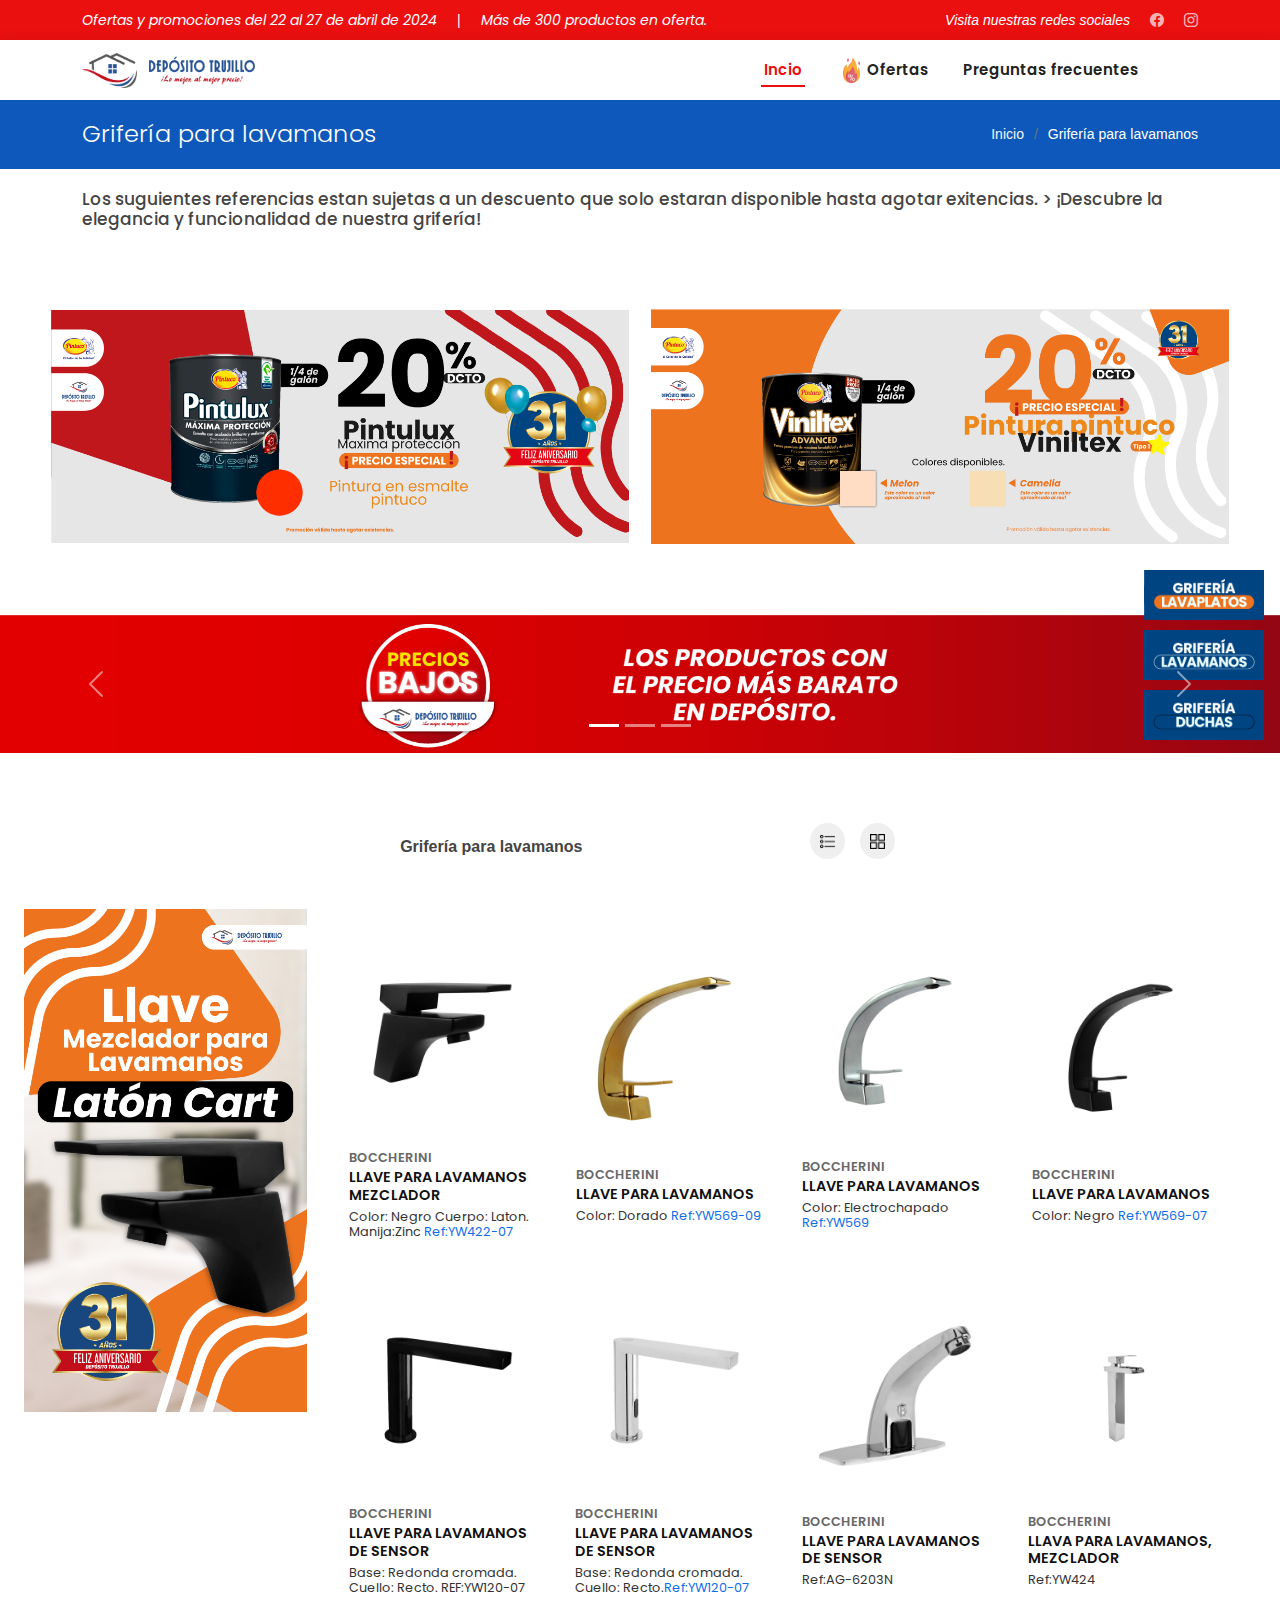
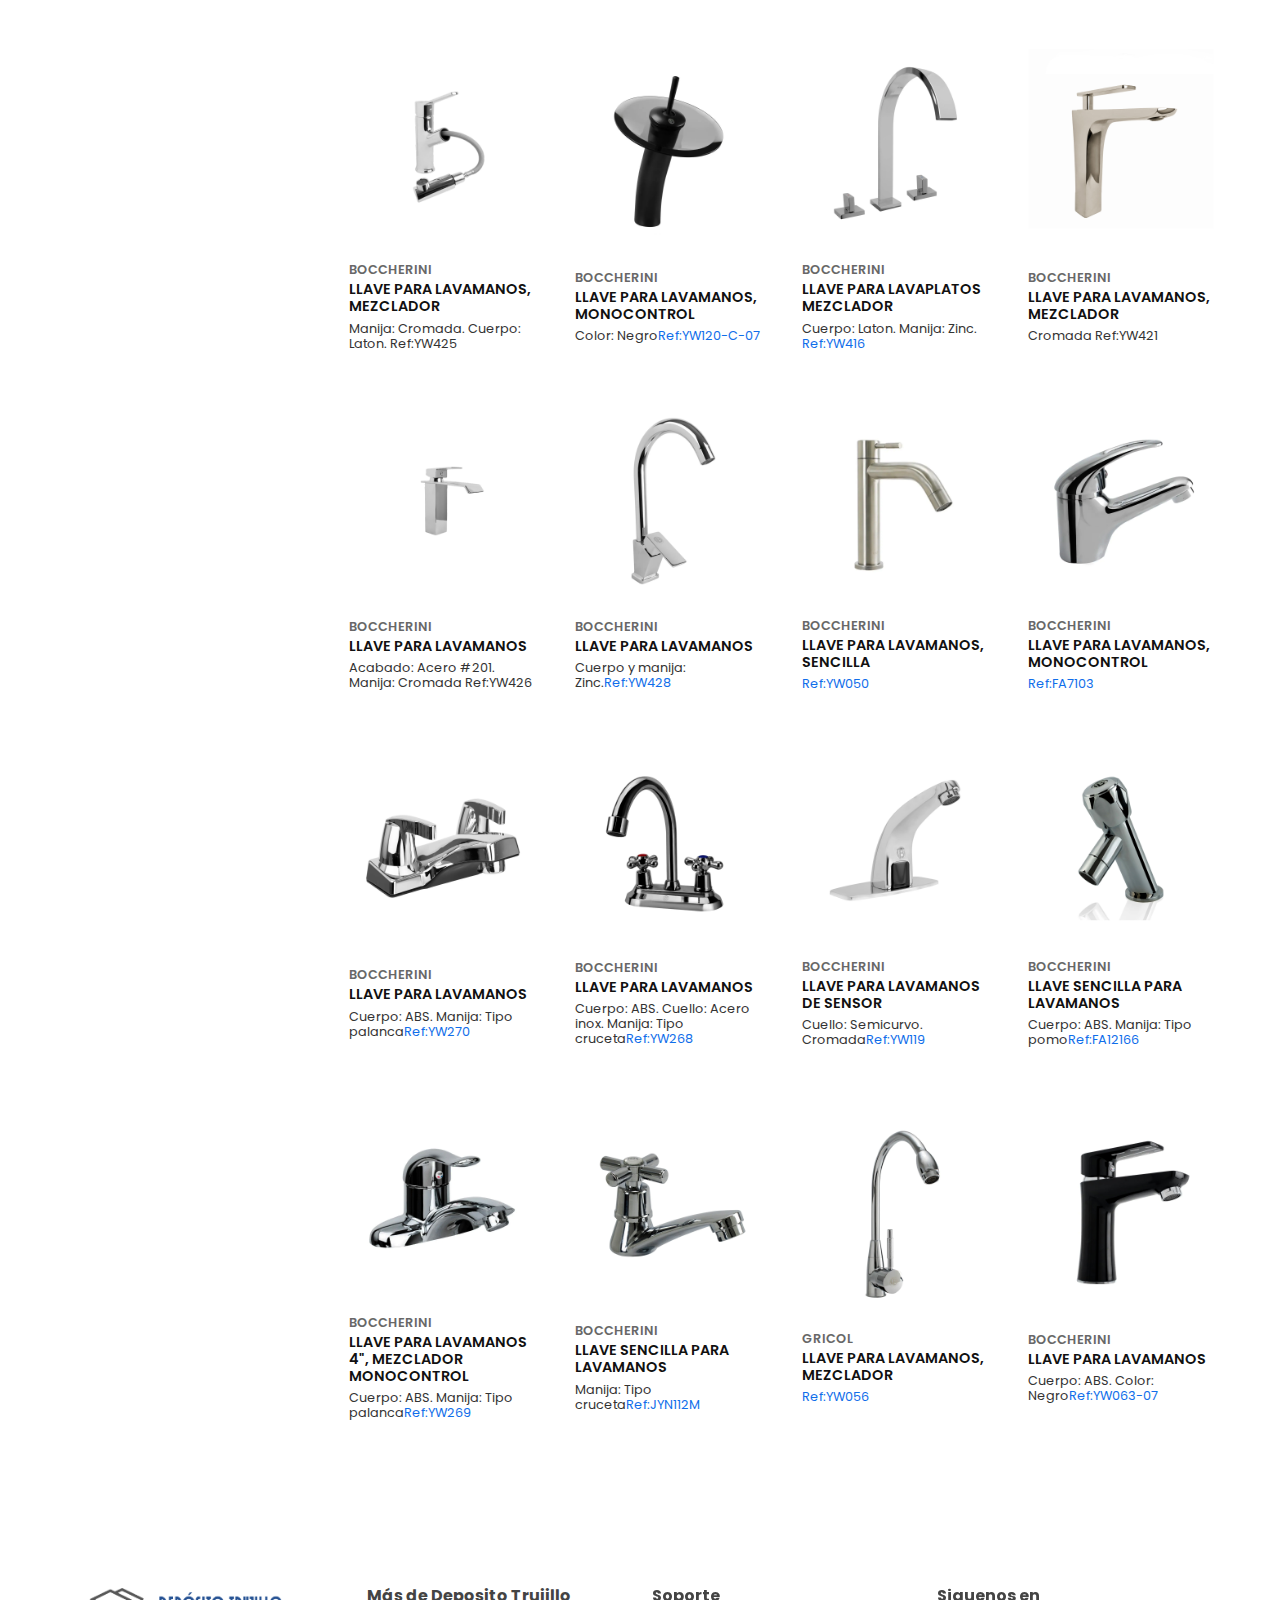
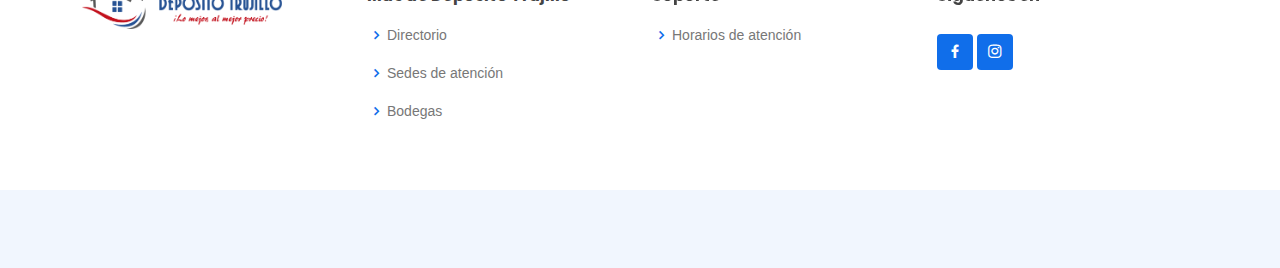
<file: griferia_lavamanos.html>
<!DOCTYPE html>
<html lang="en">

<head>
  <meta charset="utf-8">
  <meta content="width=device-width, initial-scale=1.0" name="viewport">

  <title>Grifería-Ofertas de aniversario- Deposito Trujillo</title>
  <meta content="" name="description">
  <meta content="" name="keywords">

  <!-- Favicons -->
  <link href="assets/img/Logo/Recurso 3.png" rel="icon">
  <link href="assets/img/apple-touch-icon.png" rel="apple-touch-icon">

  <!-- Google Fonts -->
  <link href="https://fonts.googleapis.com/css?family=Open+Sans:300,300i,400,400i,600,600i,700,700i|Roboto:300,300i,400,400i,500,500i,600,600i,700,700i|Poppins:300,300i,400,400i,500,500i,600,600i,700,700i" rel="stylesheet">

  <!-- Vendor CSS Files -->
  <link href="assets/vendor/aos/aos.css" rel="stylesheet">
  <link href="assets/vendor/bootstrap/css/bootstrap.min.css" rel="stylesheet">
  <link href="assets/vendor/bootstrap-icons/bootstrap-icons.css" rel="stylesheet">
  <link href="assets/vendor/boxicons/css/boxicons.min.css" rel="stylesheet">
  <link href="assets/vendor/glightbox/css/glightbox.min.css" rel="stylesheet">
  <link href="assets/vendor/swiper/swiper-bundle.min.css" rel="stylesheet">

  <!-- Template Main CSS File -->
  <link href="assets/css/style.css" rel="stylesheet">

  <!-- =======================================================
  * Template Name: BizLand
  * Template URL: https://bootstrapmade.com/bizland-bootstrap-business-template/
  * Updated: Mar 17 2024 with Bootstrap v5.3.3
  * Author: BootstrapMade.com
  * License: https://bootstrapmade.com/license/
  ======================================================== -->
</head>

<body>

  <div class="modal2" id="modal2">
    <div class="modal-content-i  col-lg-6 ">
      <div class="modal-content-i-2">
        <span class="close" id="close">&times;</span>
        <img src="assets/img/Productos/aniversario-05.jpg" width="100%" alt="Poster aniversario 31 año">
      <!--<button class="btn" onclick="closeModal()">Cerrar</button>-->
      </div>
     
    </div>
  </div>



  <!-- ======= Top Bar ======= -->
  <section id="topbar" class="d-flex align-items-center">
    <div class="container-md d-flex justify-content-center justify-content-md-between">
      <div class="contact-info d-flex align-items-center">
        <i class=" d-flex align-items-center">Ofertas y promociones del 22 al 27 de abril de 2024</i>
          <span class="separador" style="margin: 0px 20px;">|</span>
        <i class=" d-flex align-items-center">Más de 300 productos en oferta.</i>
       
      </div>
      <div class="social-links d-none d-md-flex align-items-center">
        <i class="bi d-flex align-items-center">Visita nuestras redes sociales</i>
       <!-- <a href="#" class="twitter"><i class="bi bi-twitter"></i></a>-->
        <a href="https://www.facebook.com/depositotrujilloneiva" class="facebook" target="_blank"><i class="bi bi-facebook"></i></a>
        <a href="https://www.instagram.com/depositotrujilloneiva/" class="instagram" target="_blank"><i class="bi bi-instagram"></i></a>
       <!-- <a href="#" class="linkedin"><i class="bi bi-linkedin"></i></i></a>-->
      </div>
    </div>
  </section>

  <!-- ======= Header ======= -->
  <header id="header" class="d-flex align-items-center">
    <div class="container d-flex align-items-center justify-content-between">

      <h1 class="logo"><a href="index.html"><img src="assets/img/Logo/logo horizontal.png" alt=""></a></h1>
      <!-- Uncomment below if you prefer to use an image logo -->
      <!-- <a href="index.html" class="logo"><img src="assets/img/logo.png" alt=""></a>-->

      <nav id="navbar" class="navbar">
        <ul>
          <li><a class="nav-link scrollto active" href="index.html">Incio</a></li>
          <li><a class="nav-link scrollto" href="#about"><span><img src="assets/img/Logo/logo-ofertas.png" width="25px" style="margin: 0px 3px;" alt=""></span> Ofertas</a></li>
          <li><a class="nav-link scrollto" href="#footer">Preguntas frecuentes</a></li>
          <!--<li><a class="nav-link scrollto" href="#services">Services</a></li>
          <li><a class="nav-link scrollto " href="#portfolio">Portfolio</a></li>-->
          <li><a class="nav-link scrollto" style="display: none;" href="#team">Team</a></li>
          <li class="dropdown" style="display: none;"><a href="#"><span>Drop Down</span> <i class="bi bi-chevron-down"></i></a>
            <ul>
              <li><a href="#">Drop Down 1</a></li>
              <li class="dropdown"><a href="#"><span>Deep Drop Down</span> <i class="bi bi-chevron-right"></i></a>
                <ul>
                  <li><a href="#">Deep Drop Down 1</a></li>
                  <li><a href="#">Deep Drop Down 2</a></li>
                  <li><a href="#">Deep Drop Down 3</a></li>
                  <li><a href="#">Deep Drop Down 4</a></li>
                  <li><a href="#">Deep Drop Down 5</a></li>
                </ul>
              </li>
              <li><a href="#">Drop Down 2</a></li>
              <li><a href="#">Drop Down 3</a></li>
              <li><a href="#">Drop Down 4</a></li>
            </ul>
          </li>
          <li><a class="nav-link scrollto" style="display: none;"  href="#contact">Contact</a></li>
        </ul>
        <i class="bi bi-list mobile-nav-toggle"></i>
      </nav><!-- .navbar -->

    </div>
  </header><!-- End Header -->

   <!-- ======= Breadcrumbs ======= -->
   <section class="breadcrumbs">
    <div class="container">

      <div class="d-flex justify-content-between align-items-center">
        <h2>Grifería para lavamanos</h2>
        <ol>
          <li><a href="index.html" style="color: aliceblue;">Inicio</a></li>
          <li>Grifería para lavamanos</li>
        </ol>
      </div>

     
    </div>
    
  </section><!-- End Breadcrumbs -->
  <div class="d-flex justify-content-between align-items-center container-md" style="margin-top: 20px;">
    <h3 style=" font-size: 17px">  
      Los suguientes referencias estan sujetas a un descuento que solo estaran disponible hasta agotar exitencias. >
      ¡Descubre la elegancia y funcionalidad de nuestra grifería!
          </h3>
  </div>
  <main id="main">

  <!--SECCION OFERTAS PARA EL  HOGAR PRODUCTOS CON DESCUENTO-->
   <section style="padding-top: 20;">
        <div class="contenedor-principal-condescuento container-fluid">
            <div class="contenedor-segundario-condescuento">
              <div class="contenedor-de-contenedores-hogar">
                <div class="contenedor-imagenes-categoria-hogar">

                  
                  <div class="contenedor-imagen-1-con-descuento-categoria-hogar"> <!--imagen1-->
                    <div>
                                          <button type="button" style="padding: 0px;" class="btn" data-bs-toggle="modal" data-bs-target="#exampleModalhogar1_1">
                                            <img src="assets/img/HOGAR/Promocion-pitnulux-maxima-proteccion.png" class="img-fluid" alt="">
                                          </button>
      
                                          <!-- Modal -->
                                          <div class="modal fade" id="exampleModalhogar1_1" tabindex="-1" aria-labelledby="exampleModalLabel" aria-hidden="true">
                                            <div class="modal-dialog modal-dialog-centered modal-xl modal-fullscreen-md-center">
                                              <div class="modal-content" style="background-color: rgba(0, 0, 0, 0);">
                                                <button type="button" style="position: absolute; z-index: 999;" class="btn-close" data-bs-dismiss="modal" aria-label="Close"></button>
                                                <div class="modal-body">
                                                  <img src="assets/img/HOGAR/Promocion-pitnulux-maxima-proteccion.png" class="img-fluid" alt="">
                                                </div>
                                              </div>
                                            </div>
                                          </div>
                   
                    </div>
                  </div>                                    <!-- FIND imagen1-->
                  <div class="contenedor-imagen-1-con-descuento-categoria-hogar"> <!--imagen2-->
                    <div>
                                          <button type="button" style="padding: 0px;" class="btn" data-bs-toggle="modal" data-bs-target="#exampleModalhogar1_2">
                                            <img src="assets/img/HOGAR/Promocion-viniltex1_4.png" class="img-fluid" alt="">
                                          </button>
      
                                          <!-- Modal -->
                                          <div class="modal fade" id="exampleModalhogar1_2" tabindex="-1" aria-labelledby="exampleModalLabel" aria-hidden="true">
                                            <div class="modal-dialog modal-dialog-centered modal-xl modal-fullscreen-md-center">
                                              <div class="modal-content" style="background-color: rgba(0, 0, 0, 0);">
                                                <button type="button" style="position: absolute; z-index: 999;" class="btn-close" data-bs-dismiss="modal" aria-label="Close"></button>
                                                <div class="modal-body">
                                                  <img src="assets/img/HOGAR/Promocion-viniltex1_4.png" class="img-fluid" alt="">
                                                </div>
                                              </div>
                                            </div>
                                          </div>
                   
                    </div>
                  </div>                                    <!-- FIND imagen2-->

                </div>
              </div>
            </div>
        </div>
   </section>
  <!--SECCION OFERTAS PARA EL HOGAR PRODUCTOS CON DESCUENTO-->


  <!--SECCION SLIDER OFERTAS PARA EL HOGAR PRODUCTOS CON DESCUENTO-->
    <section style="padding-top: 0px;">

      <div>
        <div id="carouselExampleIndicators" class="carousel slide" data-bs-ride="carousel">
          <div class="carousel-indicators">
            <button type="button" data-bs-target="#carouselExampleIndicators" data-bs-slide-to="0" class="active" aria-current="true" aria-label="Slide 1"></button>
            <button type="button" data-bs-target="#carouselExampleIndicators" data-bs-slide-to="1" aria-label="Slide 2"></button>
            <button type="button" data-bs-target="#carouselExampleIndicators" data-bs-slide-to="2" aria-label="Slide 3"></button>
          </div>
          <div class="carousel-inner">
            <div class="carousel-item active">
              <img src="assets/img/PRECIOS-BAJOS.png" class="d-block w-100" alt="...">
            </div>
            <div class="carousel-item">
              <img src="assets/img/PRECIOS-BAJOS-1.png" class="d-block w-100" alt="...">
            </div>
            <div class="carousel-item">
              <img src="assets/img/PRECIOS-BAJOS-2.png" class="d-block w-100" alt="...">
            </div>
          </div>
          <button class="carousel-control-prev" type="button" data-bs-target="#carouselExampleIndicators" data-bs-slide="prev">
            <span class="carousel-control-prev-icon" aria-hidden="true"></span>
            <span class="visually-hidden">Previous</span>
          </button>
          <button class="carousel-control-next" type="button" data-bs-target="#carouselExampleIndicators" data-bs-slide="next">
            <span class="carousel-control-next-icon" aria-hidden="true"></span>
            <span class="visually-hidden">Next</span>
          </button>
        </div>
      </div>

    </section>
  <!--FIN DE SECCION SLIDER OFERTAS PARA EL HOGAR PRODUCTOS CON DESCUENTO-->

   <!--SECCION OFERTAS PARA EL HOGAR PRODUCTOS-->
   <section class="seccion-productos-para-el-hogar"  id="about">

      <div class="container-fluid contenedor-principal-productos-para-el-hogar">

        <div class="contenedor-segundario-productos-para-el-hogar">
          <div class="contenedor-terciario-productos-para-el-hogar container-fluid">
                                        <div class="botones-contenedor-principal">
                                          <div><span>Grifería para lavamanos </span></div>
                                          <div>
                                            <button class="custom-button" onclick="verLista()"><img src="assets/img/lista.png" alt="Vista en lista"></button>  <!-- incio de botones cuadricilo y lsita-->
                                            <button class="custom-button" onclick="verCuadricula()"><img src="assets/img/cuadricula.png" alt="Vista en cuadricula"></button>
                                          </div>
                                        
                                        </div>
                                      

            <div class="productos-finales-ofertas-hogar"> 

             
                                      <div class="contenedor-descuento-del-producto-hogar ">
                                              <div class="segundo-contenedor-descuento-del-producto-hogar">
                                                  <div class="contenedor-promocion-contenedor-descuento-del-producto-hogar">
                                                    <img src="assets/img/GRIFERIA/llv lavamanos.png" alt="">
                                                  </div>
                                                  
                                              </div>
                                      </div>

                                   <div class="container-md"> 
                                    <div class="custom-container" id="custom-container">
                                      <!-- Elementos -->
                                      <div class="custom-item">     <!--ELEMENTO 0_1-->

                                        <button type="button" style="padding: 0px;" class="btn" data-bs-toggle="modal" data-bs-target="#exampleModalgriferia_lvm_2_01">
                                          <img src="assets/img/IMG_DEPOSITOTRUJILLO/20160513.jpg" alt="Imagen 1" class="item-image img-fluid">
                                        </button>
                                      
                                        <!-- Modal -->
                                        <div class="modal fade" id="exampleModalgriferia_lvm_2_01" tabindex="-1" aria-labelledby="exampleModalLabel" aria-hidden="true">
                                          <div class="modal-dialog modal-dialog-centered  modal-fullscreen-md-center">
                                            <div class="modal-content" style="background-color: rgba(0, 0, 0, 0);">
                                              <button type="button" style="position: absolute; z-index: 999;" class="btn-close" data-bs-dismiss="modal" aria-label="Close"></button>
                                              <div class="modal-body">
                                                <img src="assets/img/IMG_DEPOSITOTRUJILLO/20160513.jpg" class="img-fluid" alt="">
                                              </div>
                                            </div>
                                          </div>
                                        </div><!--end modal-->
                                        <div class="item-content">
                                          <span>BOCCHERINI</span>
                                          <h3>LLAVE PARA LAVAMANOS MEZCLADOR</h3>
                                          <p>Color: Negro Cuerpo: Laton. Manija:Zinc <a target="_blank" href="https://www.boccherini.com.co/mezclador-lavamanos-cuerpo-en-laton-manija-en-zinc-cartucho-ceramico%C2%A035mm-color-negro/p">Ref:YW422-07</a></p>
                                        </div>
                                      </div>            <!--FIN ELEMENTO 0_1-->



                                      <div class="custom-item">     <!--ELEMENTO 1-->

                                                  <button type="button" style="padding: 0px;" class="btn" data-bs-toggle="modal" data-bs-target="#exampleModalgriferia_lvm_2_1">
                                                    <img src="assets/img/IMG_DEPOSITOTRUJILLO/20160721.jpg" alt="Imagen 1" class="item-image img-fluid">
                                                  </button>
              
                                                  <!-- Modal -->
                                                  <div class="modal fade" id="exampleModalgriferia_lvm_2_1" tabindex="-1" aria-labelledby="exampleModalLabel" aria-hidden="true">
                                                    <div class="modal-dialog modal-dialog-centered  modal-fullscreen-md-center">
                                                      <div class="modal-content" style="background-color: rgba(0, 0, 0, 0);">
                                                        <button type="button" style="position: absolute; z-index: 999;" class="btn-close" data-bs-dismiss="modal" aria-label="Close"></button>
                                                        <div class="modal-body">
                                                          <img src="assets/img/IMG_DEPOSITOTRUJILLO/20160721.jpg" class="img-fluid" alt="">
                                                        </div>
                                                      </div>
                                                    </div>
                                                  </div><!--end modal-->
                                                    <div class="item-content">
                                                      <span>BOCCHERINI</span>
                                                        <h3>LLAVE PARA LAVAMANOS</h3>
                                                        <p>Color: Dorado <a target="_blank" href="https://www.boccherini.com.co/mezclador-lavamanos-dorado/p">Ref:YW569-09</a></p>
                                                    </div>
                                      </div>            <!--FIN ELEMENTO 1-->

                                      <div class="custom-item">     <!--ELEMENTO 2-->

                                                    <button type="button" style="padding: 0px;" class="btn" data-bs-toggle="modal" data-bs-target="#exampleModalgriferia_lvm_2_2">
                                                      <img src="assets/img/IMG_DEPOSITOTRUJILLO/20160719.jpg" alt="Imagen 1" class="item-image img-fluid">
                                                    </button>

                                                    <!-- Modal -->
                                                    <div class="modal fade" id="exampleModalgriferia_lvm_2_2" tabindex="-1" aria-labelle  dby="exampleModalLabel" aria-hidden="true">
                                                      <div class="modal-dialog modal-dialog-centered  modal-fullscreen-md-center">
                                                        <div class="modal-content" style="background-color: rgba(0, 0, 0, 0);">
                                                          <button type="button" style="position: absolute; z-index: 999;" class="btn-close" data-bs-dismiss="modal" aria-label="Close"></button>
                                                          <div class="modal-body">
                                                            <img src="assets/img/IMG_DEPOSITOTRUJILLO/20160719.jpg" class="img-fluid" alt="">
                                                          </div>
                                                        </div>
                                                      </div>
                                                    </div><!--end modal-->
                                                    <div class="item-content">
                                                      <span>BOCCHERINI</span>
                                                        <h3>LLAVE PARA LAVAMANOS</h3>
                                                        <p>Color: Electrochapado <a target="_blank" href="https://www.boccherini.com.co/mezclador-lavamanos-electrochapado/p">Ref:YW569</a></p>
                                                    </div>
                                       </div>            <!--FIN ELEMENTO 2-->


                                       <div class="custom-item">     <!--ELEMENTO 3-->

                                        <button type="button" style="padding: 0px;" class="btn" data-bs-toggle="modal" data-bs-target="#exampleModalgriferia_lvm_2_3">
                                          <img src="assets/img/IMG_DEPOSITOTRUJILLO/20160720.jpg" alt="Imagen 1" class="item-image img-fluid">
                                        </button>

                                        <!-- Modal -->
                                        <div class="modal fade" id="exampleModalgriferia_lvm_2_3" tabindex="-1" aria-labelledby="exampleModalLabel" aria-hidden="true">
                                          <div class="modal-dialog modal-dialog-centered  modal-fullscreen-md-center">
                                            <div class="modal-content" style="background-color: rgba(0, 0, 0, 0);">
                                              <button type="button" style="position: absolute; z-index: 999;" class="btn-close" data-bs-dismiss="modal" aria-label="Close"></button>
                                              <div class="modal-body">
                                                <img src="assets/img/IMG_DEPOSITOTRUJILLO/20160720.jpg" class="img-fluid" alt="">
                                              </div>
                                            </div>
                                          </div>
                                        </div><!--end modal-->
                                        <div class="item-content">
                                          <span>BOCCHERINI</span>
                                            <h3>LLAVE PARA LAVAMANOS</h3>
                                            <p>Color: Negro <a target="_blank" href="https://www.boccherini.com.co/mezclador-lavamanos-negro/p">Ref:YW569-07</a></p>
                                        </div>
                           </div>            <!--FIN ELEMENTO 3-->

                           <div class="custom-item">     <!--ELEMENTO 4-->

                                                      <button type="button" style="padding: 0px;" class="btn" data-bs-toggle="modal" data-bs-target="#exampleModalgriferia_lvm_2_4">
                                                        <img src="assets/img/IMG_DEPOSITOTRUJILLO/20160402.jpg" alt="Imagen 1" class="item-image img-fluid">
                                                      </button>

                                                      <!-- Modal -->
                                                      <div class="modal fade" id="exampleModalgriferia_lvm_2_4" tabindex="-1" aria-labelledby="exampleModalLabel" aria-hidden="true">
                                                        <div class="modal-dialog modal-dialog-centered  modal-fullscreen-md-center">
                                                          <div class="modal-content" style="background-color: rgba(0, 0, 0, 0);">
                                                            <button type="button" style="position: absolute; z-index: 999;" class="btn-close" data-bs-dismiss="modal" aria-label="Close"></button>
                                                            <div class="modal-body">
                                                              <img src="assets/img/IMG_DEPOSITOTRUJILLO/20160402.jpg" class="img-fluid" alt="">
                                                            </div>
                                                          </div>
                                                        </div>
                                                      </div><!--end modal-->
                                                      <div class="item-content">
                                                        <span>BOCCHERINI</span>
                                                          <h3>LLAVE PARA LAVAMANOS DE SENSOR</h3>
                                                          <p>Base: Redonda cromada. Cuello: Recto. REF:YW120-07</p>
                                                      </div>
                              </div>            <!--FIN ELEMENTO 4-->

                                <div class="custom-item">     <!--ELEMENTO 5-->

                                                  <button type="button" style="padding: 0px;" class="btn" data-bs-toggle="modal" data-bs-target="#exampleModalgriferia_lvm_2_5">
                                                    <img src="assets/img/IMG_DEPOSITOTRUJILLO/20160401.jpg" alt="Imagen 1" class="item-image img-fluid">
                                                  </button>

                                                  <!-- Modal -->
                                                  <div class="modal fade" id="exampleModalgriferia_lvm_2_5" tabindex="-1" aria-labelledby="exampleModalLabel" aria-hidden="true">
                                                    <div class="modal-dialog modal-dialog-centered  modal-fullscreen-md-center">
                                                      <div class="modal-content" style="background-color: rgba(0, 0, 0, 0);">
                                                        <button type="button" style="position: absolute; z-index: 999;" class="btn-close" data-bs-dismiss="modal" aria-label="Close"></button>
                                                        <div class="modal-body">
                                                          <img src="assets/img/IMG_DEPOSITOTRUJILLO/20160401.jpg" class="img-fluid" alt="">
                                                        </div>
                                                      </div>
                                                    </div>
                                                  </div><!--end modal-->
                                                  <div class="item-content">
                                                    <span>BOCCHERINI</span>
                                                      <h3>LLAVE PARA LAVAMANOS DE SENSOR </h3>
                                                      <p>Base: Redonda cromada. Cuello: Recto.<a target="_blank" href="https://www.boccherini.com.co/llave-lavamanos-de-sensor-en-bronce-cuello-recto-base-redonda-cromada/p">Ref:YW120-07</a> </p>
                                                    </div>
                                </div>            <!--FIN ELEMENTO 4-->

                                <div class="custom-item">     <!--ELEMENTO 6-->

                                                <button type="button" style="padding: 0px;" class="btn" data-bs-toggle="modal" data-bs-target="#exampleModalgriferia_lvm_2_6">
                                                  <img src="assets/img/IMG_DEPOSITOTRUJILLO/20160340.jpg" alt="Imagen 1" class="item-image img-fluid">
                                                </button>

                                                <!-- Modal -->
                                                <div class="modal fade" id="exampleModalgriferia_lvm_2_6" tabindex="-1" aria-labelledby="exampleModalLabel" aria-hidden="true">
                                                  <div class="modal-dialog modal-dialog-centered  modal-fullscreen-md-center">
                                                    <div class="modal-content" style="background-color: rgba(0, 0, 0, 0);">
                                                      <button type="button" style="position: absolute; z-index: 999;" class="btn-close" data-bs-dismiss="modal" aria-label="Close"></button>
                                                      <div class="modal-body">
                                                        <img src="assets/img/IMG_DEPOSITOTRUJILLO/20160340.jpg" class="img-fluid" alt="">
                                                      </div>
                                                    </div>
                                                  </div>
                                                </div><!--end modal-->
                                                <div class="item-content">
                                                  <span>BOCCHERINI</span>
                                                    <h3>LLAVE PARA LAVAMANOS DE SENSOR</h3>
                                                    <p>Ref:AG-6203N </p>
                                                  </div>
                               </div>            <!--FIN ELEMENTO 6-->

                               <div class="custom-item">     <!--ELEMENTO 7-->

                                <button type="button" style="padding: 0px;" class="btn" data-bs-toggle="modal" data-bs-target="#xampleModalgriferia_lvm_2_7">
                                  <img src="assets/img/IMG_DEPOSITOTRUJILLO/20160431.jpg" alt="Imagen 1" class="item-image img-fluid">
                                </button>

                                <!-- Modal -->
                                <div class="modal fade" id="xampleModalgriferia_lvm_2_7" tabindex="-1" aria-labelledby="exampleModalLabel" aria-hidden="true">
                                  <div class="modal-dialog modal-dialog-centered  modal-fullscreen-md-center">
                                    <div class="modal-content" style="background-color: rgba(0, 0, 0, 0);">
                                      <button type="button" style="position: absolute; z-index: 999;" class="btn-close" data-bs-dismiss="modal" aria-label="Close"></button>
                                      <div class="modal-body">
                                        <img src="assets/img/IMG_DEPOSITOTRUJILLO/20160431.jpg" class="img-fluid" alt="">
                                      </div>
                                    </div>
                                  </div>
                                </div><!--end modal-->
                                <div class="item-content">
                                  <span>BOCCHERINI</span>
                                    <h3>LLAVA PARA LAVAMANOS, MEZCLADOR</h3>
                                    <p>Ref:YW424</a> </p>
                                  </div>
               </div>            <!--FIN ELEMENTO 7-->      


               <div class="custom-item">     <!--ELEMENTO 8-->

                          <button type="button" style="padding: 0px;" class="btn" data-bs-toggle="modal" data-bs-target="#exampleModalgriferia_lvm_2_8">
                            <img src="assets/img/IMG_DEPOSITOTRUJILLO/20160514.jpg" alt="Imagen 1" class="item-image img-fluid">
                          </button>

                          <!-- Modal -->
                          <div class="modal fade" id="exampleModalgriferia_lvm_2_8" tabindex="-1" aria-labelledby="exampleModalLabel" aria-hidden="true">
                            <div class="modal-dialog modal-dialog-centered  modal-fullscreen-md-center">
                              <div class="modal-content" style="background-color: rgba(0, 0, 0, 0);">
                                <button type="button" style="position: absolute; z-index: 999;" class="btn-close" data-bs-dismiss="modal" aria-label="Close"></button>
                                <div class="modal-body">
                                  <img src="assets/img/IMG_DEPOSITOTRUJILLO/20160514.jpg" class="img-fluid" alt="">
                                </div>
                              </div>
                            </div>
                          </div><!--end modal-->
                          <div class="item-content">
                            <span>BOCCHERINI</span>
                              <h3>LLAVE PARA LAVAMANOS, MEZCLADOR</h3>
                              <p>Manija: Cromada. Cuerpo: Laton. Ref:YW425</p>
                            </div>
              </div>            <!--FIN ELEMENTO 8-->

              <div class="custom-item">     <!--ELEMENTO 9-->

                      <button type="button" style="padding: 0px;" class="btn" data-bs-toggle="modal" data-bs-target="#exampleModalgriferia_lvm_2_9">
                        <img src="assets/img/IMG_DEPOSITOTRUJILLO/20160621.jpg" alt="Imagen 1" class="item-image img-fluid">
                      </button>

                      <!-- Modal -->
                      <div class="modal fade" id="exampleModalgriferia_lvm_2_9" tabindex="-1" aria-labelledby="exampleModalLabel" aria-hidden="true">
                        <div class="modal-dialog modal-dialog-centered  modal-fullscreen-md-center">
                          <div class="modal-content" style="background-color: rgba(0, 0, 0, 0);">
                            <button type="button" style="position: absolute; z-index: 999;" class="btn-close" data-bs-dismiss="modal" aria-label="Close"></button>
                            <div class="modal-body">
                              <img src="assets/img/IMG_DEPOSITOTRUJILLO/20160621.jpg" class="img-fluid" alt="">
                            </div>
                          </div>
                        </div>
                      </div><!--end modal-->
                      <div class="item-content">
                        <span>BOCCHERINI</span>
                        <h3>LLAVE PARA LAVAMANOS, MONOCONTROL</h3>
                        <p>Color: Negro<a target="_blank" href="https://www.boccherini.com.co/mezclador-lavamanos-mono-block-cristal-l--color-negro/p">Ref:YW120-C-07</a> </p>
                        </div>
             </div>            <!--FIN ELEMENTO 9-->

             <div class="custom-item">     <!--ELEMENTO 10-->

                      <button type="button" style="padding: 0px;" class="btn" data-bs-toggle="modal" data-bs-target="#exampleModalgriferia_lvm_2_10">
                        <img src="assets/img/IMG_DEPOSITOTRUJILLO/20160507.jpg" alt="Imagen 1" class="item-image img-fluid">
                      </button>

                      <!-- Modal -->
                      <div class="modal fade" id="exampleModalgriferia_lvm_2_10" tabindex="-1" aria-labelledby="exampleModalLabel" aria-hidden="true">
                        <div class="modal-dialog modal-dialog-centered  modal-fullscreen-md-center">
                          <div class="modal-content" style="background-color: rgba(0, 0, 0, 0);">
                            <button type="button" style="position: absolute; z-index: 999;" class="btn-close" data-bs-dismiss="modal" aria-label="Close"></button>
                            <div class="modal-body">
                              <img src="assets/img/IMG_DEPOSITOTRUJILLO/20160507.jpg" class="img-fluid" alt="">
                            </div>
                          </div>
                        </div>
                      </div><!--end modal-->
                      <div class="item-content">
                        <span>BOCCHERINI</span>
                          <h3>LLAVE PARA LAVAPLATOS MEZCLADOR</h3>
                          <p>Cuerpo: Laton. Manija: Zinc. <a target="_blank" href="https://www.boccherini.com.co/mezclador-lavamanos-cuerpo-en-laton%C2%A0manija-en-zinc-cartucho-ceramico-35mm-cromado/p">Ref:YW416</a> </p>
                      </div>
            </div>            <!--FIN ELEMENTO 10-->


            <div class="custom-item">     <!--ELEMENTO 11-->

                        <button type="button" style="padding: 0px;" class="btn" data-bs-toggle="modal" data-bs-target="#exampleModalgriferia_lvm_2_11">
                          <img src="assets/img/IMG_DEPOSITOTRUJILLO/20160512.jpg" alt="Imagen 1" class="item-image img-fluid">
                        </button>

                        <!-- Modal -->
                        <div class="modal fade" id="exampleModalgriferia_lvm_2_11" tabindex="-1" aria-labelledby="exampleModalLabel" aria-hidden="true">
                          <div class="modal-dialog modal-dialog-centered  modal-fullscreen-md-center">
                            <div class="modal-content" style="background-color: rgba(0, 0, 0, 0);">
                              <button type="button" style="position: absolute; z-index: 999;" class="btn-close" data-bs-dismiss="modal" aria-label="Close"></button>
                              <div class="modal-body">
                                <img src="assets/img/IMG_DEPOSITOTRUJILLO/20160512.jpg" class="img-fluid" alt="">
                              </div>
                            </div>
                          </div>  
                        </div><!--end modal-->
                        <div class="item-content">
                          <span>BOCCHERINI</span>
                            <h3>LLAVE PARA LAVAMANOS, MEZCLADOR</h3>
                            <p>Cromada Ref:YW421</p>
                        </div>
           </div>            <!--FIN ELEMENTO 11-->

           <div class="custom-item">     <!--ELEMENTO 12-->

                    <button type="button" style="padding: 0px;" class="btn" data-bs-toggle="modal" data-bs-target="#exampleModalgriferia_lvm_2_12">
                      <img src="assets/img/IMG_DEPOSITOTRUJILLO/20160515.jpg" alt="Imagen 1" class="item-image img-fluid">
                    </button>

                    <!-- Modal -->
                    <div class="modal fade" id="exampleModalgriferia_lvm_2_12" tabindex="-1" aria-labelledby="exampleModalLabel" aria-hidden="true">
                      <div class="modal-dialog modal-dialog-centered  modal-fullscreen-md-center">
                        <div class="modal-content" style="background-color: rgba(0, 0, 0, 0);">
                          <button type="button" style="position: absolute; z-index: 999;" class="btn-close" data-bs-dismiss="modal" aria-label="Close"></button>
                          <div class="modal-body">
                            <img src="assets/img/IMG_DEPOSITOTRUJILLO/20160515.jpg" class="img-fluid" alt="">
                          </div>
                        </div>
                      </div>
                    </div><!--end modal-->
                    <div class="item-content">
                      <span>BOCCHERINI</span>
                        <h3>LLAVE PARA LAVAMANOS</h3>
                        <p>Acabado: Acero #201. Manija: Cromada  Ref:YW426 </p>
                    </div>
        </div>            <!--FIN ELEMENTO 12-->


        <div class="custom-item">     <!--ELEMENTO 13-->

          <button type="button" style="padding: 0px;" class="btn" data-bs-toggle="modal" data-bs-target="#exampleModalgriferia_lvm_2_13">
            <img src="assets/img/IMG_DEPOSITOTRUJILLO/20160433.jpg" alt="Imagen 1" class="item-image img-fluid">
          </button>

          <!-- Modal -->
          <div class="modal fade" id="exampleModalgriferia_lvm_2_13" tabindex="-1" aria-labelledby="exampleModalLabel" aria-hidden="true">
            <div class="modal-dialog modal-dialog-centered  modal-fullscreen-md-center">
              <div class="modal-content" style="background-color: rgba(0, 0, 0, 0);">
                <button type="button" style="position: absolute; z-index: 999;" class="btn-close" data-bs-dismiss="modal" aria-label="Close"></button>
                <div class="modal-body">
                  <img src="assets/img/IMG_DEPOSITOTRUJILLO/20160433.jpg" class="img-fluid" alt="">
                </div>
              </div>
            </div>
          </div><!--end modal-->
          <div class="item-content">
            <span>BOCCHERINI</span>
              <h3>LLAVE PARA LAVAMANOS </h3>
              <p>Cuerpo y manija: Zinc.<a target="_blank" href="https://www.boccherini.com.co/llave-sencilla-lavamanos-cuerpo-y-manija%C2%A0-en-zinc-cartucho-ceramico%C2%A022mm-cromada/p">Ref:YW428</a> </p>
          </div>
</div>            <!--FIN ELEMENTO 13-->

          <div class="custom-item">     <!--ELEMENTO 14-->

            <button type="button" style="padding: 0px;" class="btn" data-bs-toggle="modal" data-bs-target="#exampleModalgriferia_lvm_2_14">
              <img src="assets/img/IMG_DEPOSITOTRUJILLO/20160413.jpg" alt="Imagen 1" class="item-image img-fluid">
            </button>

            <!-- Modal -->
            <div class="modal fade" id="exampleModalgriferia_lvm_2_14" tabindex="-1" aria-labelledby="exampleModalLabel" aria-hidden="true">
              <div class="modal-dialog modal-dialog-centered  modal-fullscreen-md-center">
                <div class="modal-content" style="background-color: rgba(0, 0, 0, 0);">
                  <button type="button" style="position: absolute; z-index: 999;" class="btn-close" data-bs-dismiss="modal" aria-label="Close"></button>
                  <div class="modal-body">
                    <img src="assets/img/IMG_DEPOSITOTRUJILLO/20160413.jpg" class="img-fluid" alt="">
                  </div>
                </div>
              </div>
            </div><!--end modal-->
            <div class="item-content">
              <span>BOCCHERINI</span>
                <h3>LLAVE PARA LAVAMANOS, SENCILLA </h3>
                <p><a target="_blank" href="https://www.boccherini.com.co/llave-sencilla-lavamanos-ref--yw050/p">Ref:YW050</a> </p>
              </div>
          </div>            <!--FIN ELEMENTO 14-->

          <div class="custom-item">     <!--ELEMENTO 15-->

            <button type="button" style="padding: 0px;" class="btn" data-bs-toggle="modal" data-bs-target="#exampleModalgriferia_lvm_2_15">
              <img src="assets/img/IMG_DEPOSITOTRUJILLO/20160344.jpg" alt="Imagen 1" class="item-image img-fluid">
            </button>
          
            <!-- Modal -->
            <div class="modal fade" id="exampleModalgriferia_lvm_2_15" tabindex="-1" aria-labelledby="exampleModalLabel" aria-hidden="true">
              <div class="modal-dialog modal-dialog-centered  modal-fullscreen-md-center">
                <div class="modal-content" style="background-color: rgba(0, 0, 0, 0);">
                  <button type="button" style="position: absolute; z-index: 999;" class="btn-close" data-bs-dismiss="modal" aria-label="Close"></button>
                  <div class="modal-body">
                    <img src="assets/img/IMG_DEPOSITOTRUJILLO/20160344.jpg" class="img-fluid" alt="">
                  </div>
                </div>
              </div>
            </div><!--end modal-->
            <div class="item-content">
              <span>BOCCHERINI</span>
                <h3>LLAVE PARA LAVAMANOS, MONOCONTROL </h3>
                <p><a target="_blank" href="https://www.boccherini.com.co/mezclador-lavamanos-monocontrol-ref--fa7103/p">Ref:FA7103</a> </p>
              </div>
          </div>            <!--FIN ELEMENTO 15-->


          <div class="custom-item">     <!--ELEMENTO 16-->

            <button type="button" style="padding: 0px;" class="btn" data-bs-toggle="modal" data-bs-target="#exampleModalgriferia_lvm_2_16">
              <img src="assets/img/IMG_DEPOSITOTRUJILLO/20160481.jpg" alt="Imagen 1" class="item-image img-fluid">
            </button>
          
            <!-- Modal -->
            <div class="modal fade" id="exampleModalgriferia_lvm_2_16" tabindex="-1" aria-labelledby="exampleModalLabel" aria-hidden="true">
              <div class="modal-dialog modal-dialog-centered  modal-fullscreen-md-center">
                <div class="modal-content" style="background-color: rgba(0, 0, 0, 0);">
                  <button type="button" style="position: absolute; z-index: 999;" class="btn-close" data-bs-dismiss="modal" aria-label="Close"></button>
                  <div class="modal-body">
                    <img src="assets/img/IMG_DEPOSITOTRUJILLO/20160481.jpg" class="img-fluid" alt="">
                  </div>
                </div>
              </div>
            </div><!--end modal-->
            <div class="item-content">
              <span>BOCCHERINI</span>
                <h3>LLAVE PARA LAVAMANOS</h3>
                <p>Cuerpo: ABS. Manija: Tipo palanca<a target="_blank" href="https://www.boccherini.com.co/mezclador-lavamanos-4-cuerpo-en-abs-manijas-tipo-palanca/p">Ref:YW270</a> </p>
              </div>
          </div>            <!--FIN ELEMENTO 16-->


          <div class="custom-item">     <!--ELEMENTO 17-->

            <button type="button" style="padding: 0px;" class="btn" data-bs-toggle="modal" data-bs-target="#exampleModalgriferia_lvm_2_17">
              <img src="assets/img/IMG_DEPOSITOTRUJILLO/20160375.jpg" alt="Imagen 1" class="item-image img-fluid">
            </button>
          
            <!-- Modal -->
            <div class="modal fade" id="exampleModalgriferia_lvm_2_17" tabindex="-1" aria-labelledby="exampleModalLabel" aria-hidden="true">
              <div class="modal-dialog modal-dialog-centered  modal-fullscreen-md-center">
                <div class="modal-content" style="background-color: rgba(0, 0, 0, 0);">
                  <button type="button" style="position: absolute; z-index: 999;" class="btn-close" data-bs-dismiss="modal" aria-label="Close"></button>
                  <div class="modal-body">
                    <img src="assets/img/IMG_DEPOSITOTRUJILLO/20160375.jpg" class="img-fluid" alt="">
                  </div>
                </div>
              </div>
            </div><!--end modal-->
            <div class="item-content">
              <span>BOCCHERINI</span>
                <h3>LLAVE PARA LAVAMANOS</h3>
                <p>Cuerpo: ABS. Cuello: Acero inox. Manija: Tipo cruceta<a target="_blank" href="https://www.boccherini.com.co/mezclador-lavamanos-4-cuerpo-en-abs--cuello-en-acero-inoxidable-manijas-tipo-cruceta/p">Ref:YW268</a> </p>
              </div>
          </div>            <!--FIN ELEMENTO 17-->


          <div class="custom-item">     <!--ELEMENTO 18-->

            <button type="button" style="padding: 0px;" class="btn" data-bs-toggle="modal" data-bs-target="#exampleModalgriferia_lvm_2_18">
              <img src="assets/img/IMG_DEPOSITOTRUJILLO/20160505.jpg" alt="Imagen 1" class="item-image img-fluid">
            </button>
          
            <!-- Modal -->
            <div class="modal fade" id="exampleModalgriferia_lvm_2_18" tabindex="-1" aria-labelledby="exampleModalLabel" aria-hidden="true">
              <div class="modal-dialog modal-dialog-centered  modal-fullscreen-md-center">
                <div class="modal-content" style="background-color: rgba(0, 0, 0, 0);">
                  <button type="button" style="position: absolute; z-index: 999;" class="btn-close" data-bs-dismiss="modal" aria-label="Close"></button>
                  <div class="modal-body">
                    <img src="assets/img/IMG_DEPOSITOTRUJILLO/20160505.jpg" class="img-fluid" alt="">
                  </div>
                </div>
              </div>
            </div><!--end modal-->
            <div class="item-content">
              <span>BOCCHERINI</span>
                <h3>LLAVE PARA LAVAMANOS DE SENSOR</h3>
                <p>Cuello: Semicurvo. Cromada<a target="_blank" href="https://www.boccherini.com.co/llave-lavamanos-de-sensor-en-zinc-cuello-semicurvo-cromada/p">Ref:YW119</a> </p>
              </div>
          </div>            <!--FIN ELEMENTO 18-->

          <div class="custom-item">     <!--ELEMENTO 19-->

            <button type="button" style="padding: 0px;" class="btn" data-bs-toggle="modal" data-bs-target="#exampleModalgriferia_lvm_2_19">
              <img src="assets/img/IMG_DEPOSITOTRUJILLO/20160388.jpg" alt="Imagen 1" class="item-image img-fluid">
            </button>
          
            <!-- Modal -->
            <div class="modal fade" id="exampleModalgriferia_lvm_2_19" tabindex="-1" aria-labelledby="exampleModalLabel" aria-hidden="true">
              <div class="modal-dialog modal-dialog-centered  modal-fullscreen-md-center">
                <div class="modal-content" style="background-color: rgba(0, 0, 0, 0);">
                  <button type="button" style="position: absolute; z-index: 999;" class="btn-close" data-bs-dismiss="modal" aria-label="Close"></button>
                  <div class="modal-body">
                    <img src="assets/img/IMG_DEPOSITOTRUJILLO/20160388.jpg" class="img-fluid" alt="">
                  </div>
                </div>
              </div>
            </div><!--end modal-->
            <div class="item-content">
              <span>BOCCHERINI</span>
                <h3>LLAVE SENCILLA PARA LAVAMANOS </h3>
                <p>Cuerpo: ABS. Manija: Tipo pomo<a target="_blank" href="https://www.boccherini.com.co/llave-sencilla-lavamanos-en-abs-cromada-manija-tipo-pomo/p">Ref:FA12166</a> </p>
              </div>
          </div>            <!--FIN ELEMENTO 19-->
          

          <div class="custom-item">     <!--ELEMENTO 20-->

            <button type="button" style="padding: 0px;" class="btn" data-bs-toggle="modal" data-bs-target="#exampleModalgriferia_lvm_2_20">
              <img src="assets/img/IMG_DEPOSITOTRUJILLO/20160377.jpg" alt="Imagen 1" class="item-image img-fluid">
            </button>
          
            <!-- Modal -->
            <div class="modal fade" id="exampleModalgriferia_lvm_2_20" tabindex="-1" aria-labelledby="exampleModalLabel" aria-hidden="true">
              <div class="modal-dialog modal-dialog-centered  modal-fullscreen-md-center">
                <div class="modal-content" style="background-color: rgba(0, 0, 0, 0);">
                  <button type="button" style="position: absolute; z-index: 999;" class="btn-close" data-bs-dismiss="modal" aria-label="Close"></button>
                  <div class="modal-body">
                    <img src="assets/img/IMG_DEPOSITOTRUJILLO/20160377.jpg" class="img-fluid" alt="">
                  </div>
                </div>
              </div>
            </div><!--end modal-->
            <div class="item-content">
              <span>BOCCHERINI</span>
                <h3>LLAVE PARA LAVAMANOS 4", MEZCLADOR MONOCONTROL</h3>
                <p>Cuerpo: ABS. Manija: Tipo palanca<a target="_blank" href="https://www.boccherini.com.co/mezclador-monocontrol-lavamanos-4-cuerpo-en-abs-manija-tipo-palanca/p">Ref:YW269</a> </p>
              </div>
          </div>            <!--FIN ELEMENTO 20-->


          <div class="custom-item">     <!--ELEMENTO 21-->

            <button type="button" style="padding: 0px;" class="btn" data-bs-toggle="modal" data-bs-target="#exampleModalgriferia_lvm_2_21">
              <img src="assets/img/IMG_DEPOSITOTRUJILLO/20160391.jpg" alt="Imagen 1" class="item-image img-fluid">
            </button>
          
            <!-- Modal -->
            <div class="modal fade" id="exampleModalgriferia_lvm_2_21" tabindex="-1" aria-labelledby="exampleModalLabel" aria-hidden="true">
              <div class="modal-dialog modal-dialog-centered  modal-fullscreen-md-center">
                <div class="modal-content" style="background-color: rgba(0, 0, 0, 0);">
                  <button type="button" style="position: absolute; z-index: 999;" class="btn-close" data-bs-dismiss="modal" aria-label="Close"></button>
                  <div class="modal-body">
                    <img src="assets/img/IMG_DEPOSITOTRUJILLO/20160391.jpg" class="img-fluid" alt="">
                  </div>
                </div>
              </div>
            </div><!--end modal-->
            <div class="item-content">
              <span>BOCCHERINI</span>
                <h3>LLAVE SENCILLA PARA LAVAMANOS</h3>
                <p>Manija: Tipo cruceta<a target="_blank" href="https://www.boccherini.com.co/llave-metalica-lavamanos-sencilla-tipo-cruceta/p">Ref:JYN112M</a> </p>
              </div>
          </div>            <!--FIN ELEMENTO 21-->


          <div class="custom-item">     <!--ELEMENTO 22-->

            <button type="button" style="padding: 0px;" class="btn" data-bs-toggle="modal" data-bs-target="#exampleModalgriferia_lvm_2_22">
              <img src="assets/img/IMG_DEPOSITOTRUJILLO/20160469.jpg" alt="Imagen 1" class="item-image img-fluid">
            </button>
          
            <!-- Modal -->
            <div class="modal fade" id="exampleModalgriferia_lvm_2_22" tabindex="-1" aria-labelledby="exampleModalLabel" aria-hidden="true">
              <div class="modal-dialog modal-dialog-centered  modal-fullscreen-md-center">
                <div class="modal-content" style="background-color: rgba(0, 0, 0, 0);">
                  <button type="button" style="position: absolute; z-index: 999;" class="btn-close" data-bs-dismiss="modal" aria-label="Close"></button>
                  <div class="modal-body">
                    <img src="assets/img/IMG_DEPOSITOTRUJILLO/20160469.jpg" class="img-fluid" alt="">
                  </div>
                </div>
              </div>
            </div><!--end modal-->
            <div class="item-content">
              <span>GRICOL</span>
                <h3>LLAVE PARA LAVAMANOS, MEZCLADOR</h3>
                <p><a target="_blank" href="https://www.boccherini.com.co/mezclador-lavamanos-ref--yw056/p">Ref:YW056</a> </p>
              </div>
          </div>            <!--FIN ELEMENTO 22-->

          <div class="custom-item">     <!--ELEMENTO 23-->

            <button type="button" style="padding: 0px;" class="btn" data-bs-toggle="modal" data-bs-target="#exampleModalgriferia_lvm_2_23">
              <img src="assets/img/IMG_DEPOSITOTRUJILLO/20160712.jpg" alt="Imagen 1" class="item-image img-fluid">
            </button>
          
            <!-- Modal -->
            <div class="modal fade" id="exampleModalgriferia_lvm_2_23" tabindex="-1" aria-labelledby="exampleModalLabel" aria-hidden="true">
              <div class="modal-dialog modal-dialog-centered  modal-fullscreen-md-center">
                <div class="modal-content" style="background-color: rgba(0, 0, 0, 0);">
                  <button type="button" style="position: absolute; z-index: 999;" class="btn-close" data-bs-dismiss="modal" aria-label="Close"></button>
                  <div class="modal-body">
                    <img src="assets/img/IMG_DEPOSITOTRUJILLO/20160712.jpg" class="img-fluid" alt="">
                  </div>
                </div>
              </div>
            </div><!--end modal-->
            <div class="item-content">
              <span>BOCCHERINI</span>
                <h3>LLAVE PARA LAVAMANOS</h3>
                <p>Cuerpo: ABS. Color: Negro<a target="_blank" href="https://www.boccherini.com.co/mezclador-lavamanos-en-abs-negro/p">Ref:YW063-07</a> </p>
              </div>
          </div>            <!--FIN ELEMENTO 23-->

          
          

    


                                  </div>           <!--Fin de incio de botones cuadricilo y lsita-->

  
                                   </div> 

                                     
                                      

            </div>
          </div>
        </div>

      </div>

   </section>
   <!--FIN DE SECCION OFERTAS PARA EL HOGAR PRODUCTOS-->

   <!---Subir-->
    <div class="subir-lavaplatos">
      <a href="griferia_lavaplatos.html"> <img src="assets/img/GRIFERIA/1x/Recurso 1.png" class="img-fluid" alt=""></a>
   </div>
   <div class="subir-lavamanos">
    <a href="griferia_lavamanos.html"> <img src="assets/img/GRIFERIA/1x/Recurso 2.png" class="img-fluid" alt=""></a>
  </div>
  <div class="subir-ducha">
    <a href=""> <img src="assets/img/GRIFERIA/1x/Recurso 3.png" class="img-fluid" alt=""></a>
  </div>
    <!--finde subir-->  
    
    
<!-- ======= Footer ======= -->
  <footer id="footer" >



    <div class="footer-top">
      <div class="container">
        <div class="row">

          <div class="col-lg-3 col-md-6 footer-contact">
            <h3 class="col-lg-3 col-md-6"><img src="assets/img/Logo/logo horizontal.png" width="200px" alt=""></h3>
            <p>
          
            </p>
          </div>

          <div class="col-lg-3 col-md-6 footer-links">
            <h4>Más de Deposito Trujillo</h4>
            <ul>
              <li><i class="bx bx-chevron-right"></i> <a href="#">Directorio</a></li>
              <li><i class="bx bx-chevron-right"></i> <a href="#">Sedes de atención </a></li>
              <li><i class="bx bx-chevron-right"></i> <a href="#">Bodegas</a></li>

              
            </ul>
          </div>

          <div class="col-lg-3 col-md-6 footer-links">
            <h4>Soporte</h4>
            <ul>
              <li><i class="bx bx-chevron-right"></i> <a href="#">Horarios de atención</a></li>
              
            </ul>
          </div>

          <div class="col-lg-3 col-md-6 footer-links">
            <h4>Siguenos en </h4>
            <p></p>
            <div class="social-links mt-3">
              <a href="https://www.facebook.com/depositotrujilloneiva" class="facebook"><i class="bx bxl-facebook"></i></a>
              <a href="https://www.instagram.com/depositotrujilloneiva/" class="instagram"><i class="bx bxl-instagram"></i></a>
              
            </div>
          </div>

        </div>
      </div>
    </div>

    <div class="container py-4">
      <div class="copyright">
       <!-- &copy; Copyright <strong><span>BizLand</span></strong>. All Rights Reserved-->
      </div>
      <div class="credits">
        <!-- All the links in the footer should remain intact. -->
        <!-- You can delete the links only if you purchased the pro version. -->
        <!-- Licensing information: https://bootstrapmade.com/license/ -->
        <!-- Purchase the pro version with working PHP/AJAX contact form: https://bootstrapmade.com/bizland-bootstrap-business-template/ -->
       <!-- Designed by <a href="https://bootstrapmade.com/">BootstrapMade</a>-->
      </div>
    </div>
  </footer><!-- End Footer -->

  <div id="preloader"></div>
  <a href="#" class="back-to-top d-flex align-items-center justify-content-center"><i class="bi bi-arrow-up-short"></i></a>


  <!-- Vendor JS Files -->
  <script src="assets/vendor/purecounter/purecounter_vanilla.js"></script>
  <script src="assets/vendor/aos/aos.js"></script>
  <script src="assets/vendor/bootstrap/js/bootstrap.bundle.min.js"></script>
  <script src="assets/vendor/glightbox/js/glightbox.min.js"></script>
  <script src="assets/vendor/isotope-layout/isotope.pkgd.min.js"></script>
  <script src="assets/vendor/swiper/swiper-bundle.min.js"></script>
  <script src="assets/vendor/waypoints/noframework.waypoints.js"></script>
  <script src="assets/vendor/php-email-form/validate.js"></script>

  <script src="https://cdnjs.cloudflare.com/ajax/libs/jquery/3.6.0/jquery.min.js"></script>
  <script src="https://maxcdn.bootstrapcdn.com/bootstrap/4.5.2/js/bootstrap.bundle.min.js"></script>

  <!-- Template Main JS File -->
  <script src="assets/js/main.js"></script>

</body>

</html>
</file>
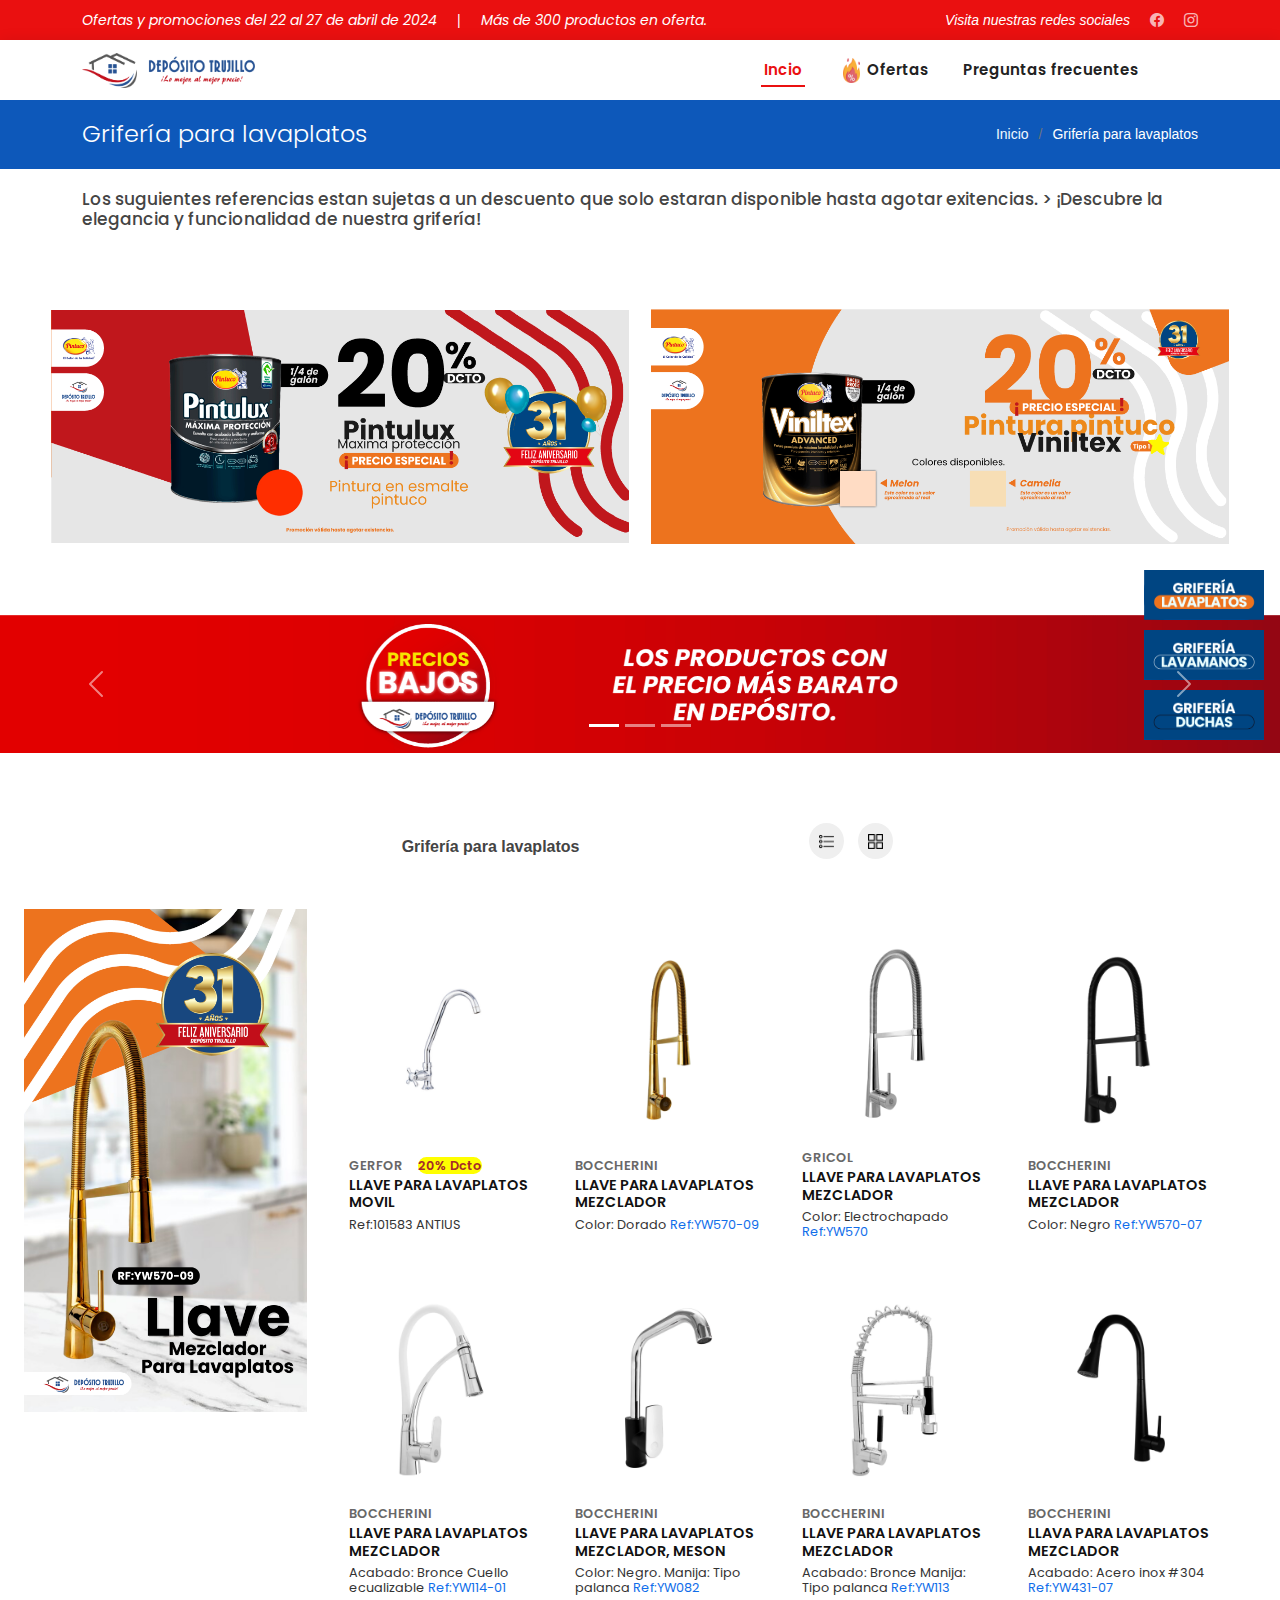
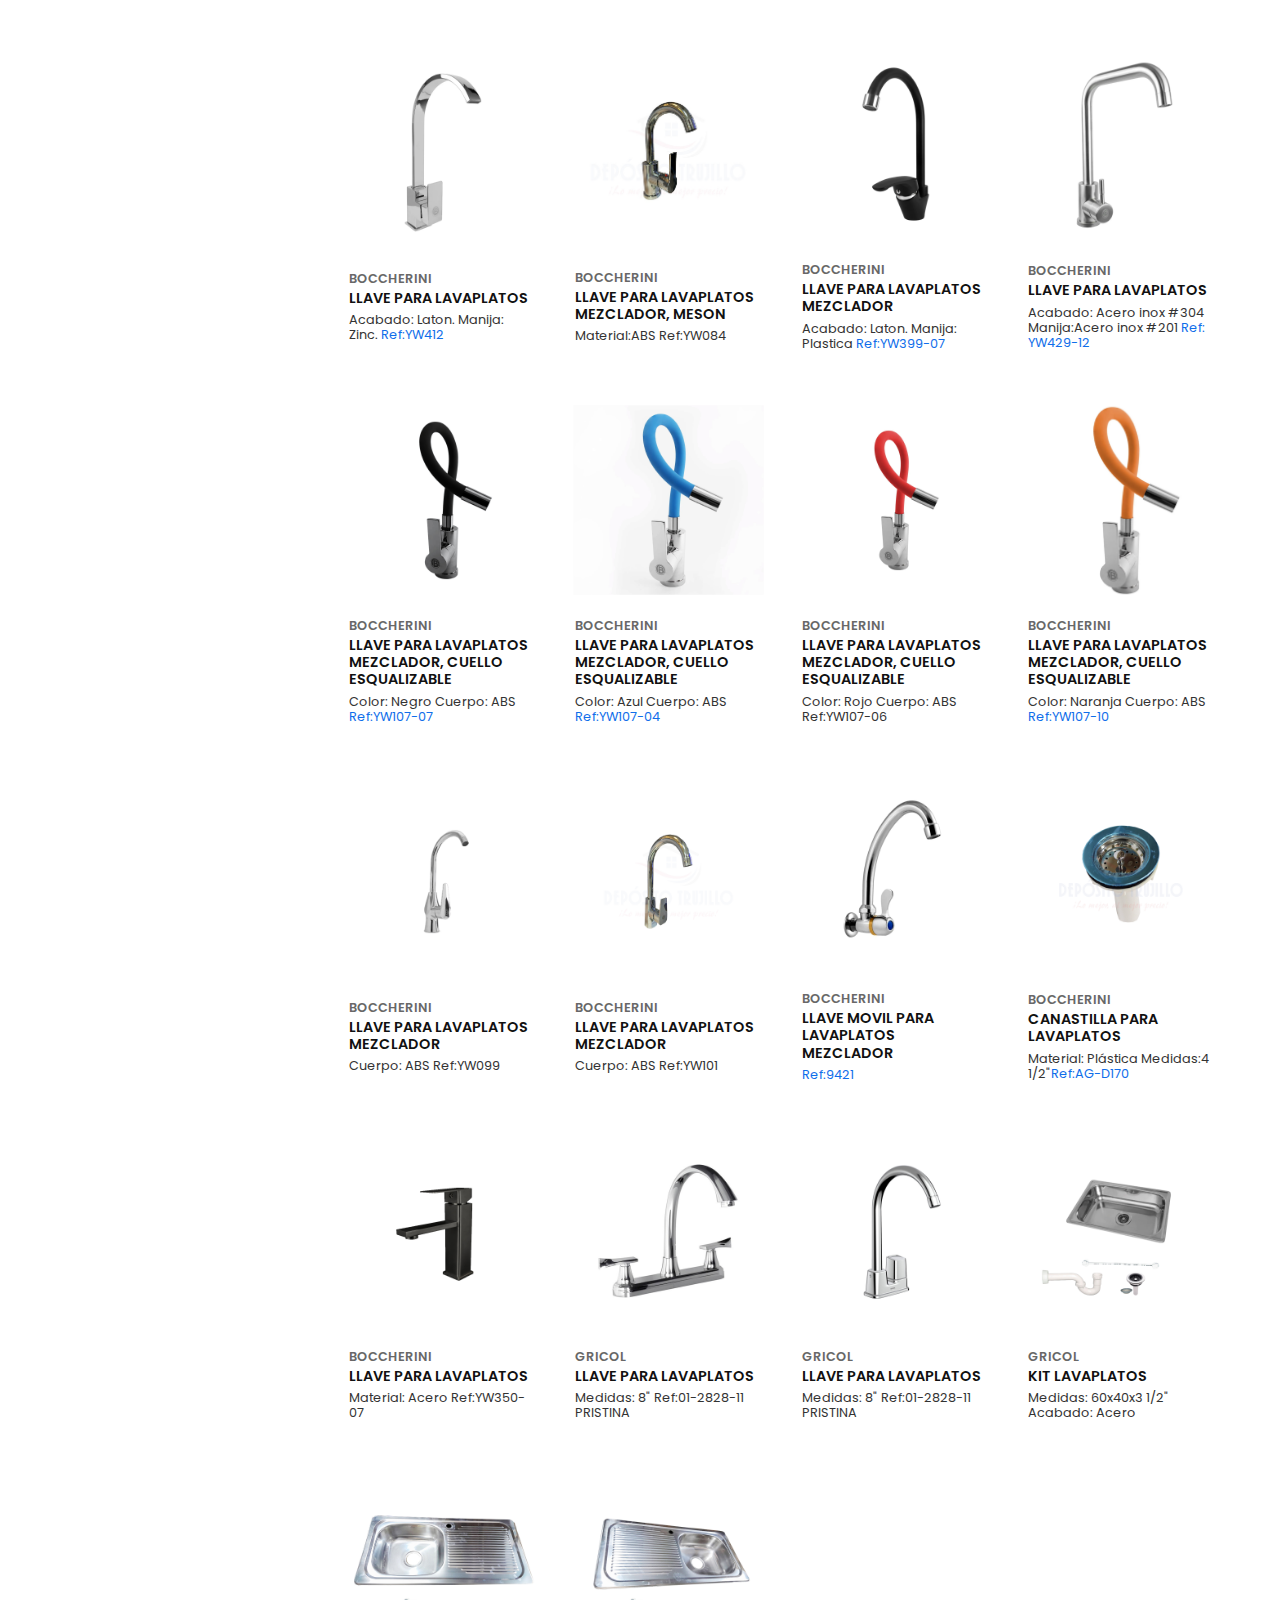
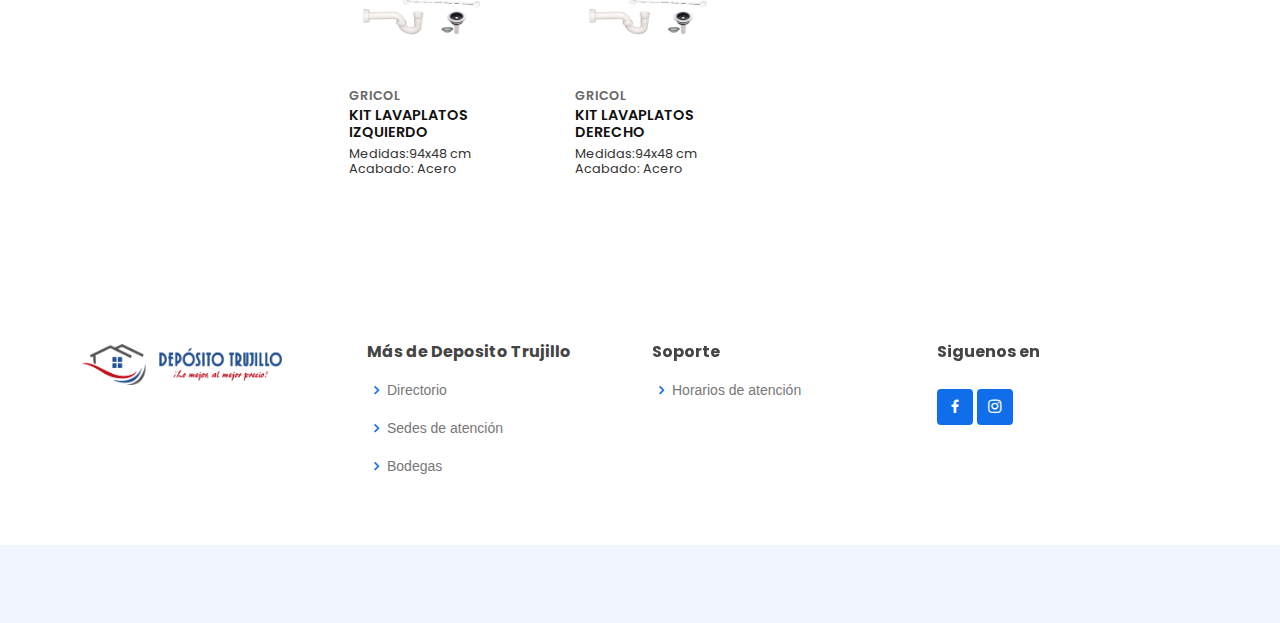
<file: griferia_lavaplatos.html>
<!DOCTYPE html>
<html lang="en">

<head>
  <meta charset="utf-8">
  <meta content="width=device-width, initial-scale=1.0" name="viewport">

  <title>Grifería-Ofertas de aniversario- Deposito Trujillo</title>
  <meta content="" name="description">
  <meta content="" name="keywords">

  <!-- Favicons -->
  <link href="assets/img/Logo/Recurso 3.png" rel="icon">
  <link href="assets/img/apple-touch-icon.png" rel="apple-touch-icon">

  <!-- Google Fonts -->
  <link href="https://fonts.googleapis.com/css?family=Open+Sans:300,300i,400,400i,600,600i,700,700i|Roboto:300,300i,400,400i,500,500i,600,600i,700,700i|Poppins:300,300i,400,400i,500,500i,600,600i,700,700i" rel="stylesheet">

  <!-- Vendor CSS Files -->
  <link href="assets/vendor/aos/aos.css" rel="stylesheet">
  <link href="assets/vendor/bootstrap/css/bootstrap.min.css" rel="stylesheet">
  <link href="assets/vendor/bootstrap-icons/bootstrap-icons.css" rel="stylesheet">
  <link href="assets/vendor/boxicons/css/boxicons.min.css" rel="stylesheet">
  <link href="assets/vendor/glightbox/css/glightbox.min.css" rel="stylesheet">
  <link href="assets/vendor/swiper/swiper-bundle.min.css" rel="stylesheet">

  <!-- Template Main CSS File -->
  <link href="assets/css/style.css" rel="stylesheet">

  <!-- =======================================================
  * Template Name: BizLand
  * Template URL: https://bootstrapmade.com/bizland-bootstrap-business-template/
  * Updated: Mar 17 2024 with Bootstrap v5.3.3
  * Author: BootstrapMade.com
  * License: https://bootstrapmade.com/license/
  ======================================================== -->
</head>

<body>

  <div class="modal2" id="modal2">
    <div class="modal-content-i  col-lg-6 ">
      <div class="modal-content-i-2">
        <span class="close" id="close">&times;</span>
        <img src="assets/img/Productos/aniversario-05.jpg" width="100%" alt="Poster aniversario 31 año">
      <!--<button class="btn" onclick="closeModal()">Cerrar</button>-->
      </div>
     
    </div>
  </div>



  <!-- ======= Top Bar ======= -->
  <section id="topbar" class="d-flex align-items-center">
    <div class="container-md d-flex justify-content-center justify-content-md-between">
      <div class="contact-info d-flex align-items-center">
        <i class=" d-flex align-items-center">Ofertas y promociones del 22 al 27 de abril de 2024</i>
          <span class="separador" style="margin: 0px 20px;">|</span>
        <i class=" d-flex align-items-center">Más de 300 productos en oferta.</i>
       
      </div>
      <div class="social-links d-none d-md-flex align-items-center">
        <i class="bi d-flex align-items-center">Visita nuestras redes sociales</i>
       <!-- <a href="#" class="twitter"><i class="bi bi-twitter"></i></a>-->
        <a href="https://www.facebook.com/depositotrujilloneiva" class="facebook" target="_blank"><i class="bi bi-facebook"></i></a>
        <a href="https://www.instagram.com/depositotrujilloneiva/" class="instagram" target="_blank"><i class="bi bi-instagram"></i></a>
       <!-- <a href="#" class="linkedin"><i class="bi bi-linkedin"></i></i></a>-->
      </div>
    </div>
  </section>

  <!-- ======= Header ======= -->
  <header id="header" class="d-flex align-items-center">
    <div class="container d-flex align-items-center justify-content-between">

      <h1 class="logo"><a href="index.html"><img src="assets/img/Logo/logo horizontal.png" alt=""></a></h1>
      <!-- Uncomment below if you prefer to use an image logo -->
      <!-- <a href="index.html" class="logo"><img src="assets/img/logo.png" alt=""></a>-->

      <nav id="navbar" class="navbar">
        <ul>
          <li><a class="nav-link scrollto active" href="index.html">Incio</a></li>
          <li><a class="nav-link scrollto" href="#about"><span><img src="assets/img/Logo/logo-ofertas.png" width="25px" style="margin: 0px 3px;" alt=""></span> Ofertas</a></li>
          <li><a class="nav-link scrollto" href="#footer">Preguntas frecuentes</a></li>
          <!--<li><a class="nav-link scrollto" href="#services">Services</a></li>
          <li><a class="nav-link scrollto " href="#portfolio">Portfolio</a></li>-->
          <li><a class="nav-link scrollto" style="display: none;" href="#team">Team</a></li>
          <li class="dropdown" style="display: none;"><a href="#"><span>Drop Down</span> <i class="bi bi-chevron-down"></i></a>
            <ul>
              <li><a href="#">Drop Down 1</a></li>
              <li class="dropdown"><a href="#"><span>Deep Drop Down</span> <i class="bi bi-chevron-right"></i></a>
                <ul>
                  <li><a href="#">Deep Drop Down 1</a></li>
                  <li><a href="#">Deep Drop Down 2</a></li>
                  <li><a href="#">Deep Drop Down 3</a></li>
                  <li><a href="#">Deep Drop Down 4</a></li>
                  <li><a href="#">Deep Drop Down 5</a></li>
                </ul>
              </li>
              <li><a href="#">Drop Down 2</a></li>
              <li><a href="#">Drop Down 3</a></li>
              <li><a href="#">Drop Down 4</a></li>
            </ul>
          </li>
          <li><a class="nav-link scrollto" style="display: none;"  href="#contact">Contact</a></li>
        </ul>
        <i class="bi bi-list mobile-nav-toggle"></i>
      </nav><!-- .navbar -->

    </div>
  </header><!-- End Header -->

   <!-- ======= Breadcrumbs ======= -->
   <section class="breadcrumbs">
    <div class="container">

      <div class="d-flex justify-content-between align-items-center">
        <h2>Grifería para lavaplatos</h2>
        <ol>
          <li><a href="index.html" style="color: aliceblue;">Inicio</a></li>
          <li>Grifería para lavaplatos</li>
        </ol>
      </div>

     
    </div>
    
  </section><!-- End Breadcrumbs -->
  <div class="d-flex justify-content-between align-items-center container-md" style="margin-top: 20px;">
    <h3 style=" font-size: 17px">  
      Los suguientes referencias estan sujetas a un descuento que solo estaran disponible hasta agotar exitencias. >
      ¡Descubre la elegancia y funcionalidad de nuestra grifería!
          </h3>
  </div>
  <main id="main">

  <!--SECCION OFERTAS PARA EL  HOGAR PRODUCTOS CON DESCUENTO-->
   <section style="padding-top: 20;">
        <div class="contenedor-principal-condescuento container-fluid">
            <div class="contenedor-segundario-condescuento">
              <div class="contenedor-de-contenedores-hogar">
                <div class="contenedor-imagenes-categoria-hogar">

                  
                  <div class="contenedor-imagen-1-con-descuento-categoria-hogar"> <!--imagen1-->
                    <div>
                                          <button type="button" style="padding: 0px;" class="btn" data-bs-toggle="modal" data-bs-target="#exampleModalhogar1_1">
                                            <img src="assets/img/HOGAR/Promocion-pitnulux-maxima-proteccion.png" class="img-fluid" alt="">
                                          </button>
      
                                          <!-- Modal -->
                                          <div class="modal fade" id="exampleModalhogar1_1" tabindex="-1" aria-labelledby="exampleModalLabel" aria-hidden="true">
                                            <div class="modal-dialog modal-dialog-centered modal-xl modal-fullscreen-md-center">
                                              <div class="modal-content" style="background-color: rgba(0, 0, 0, 0);">
                                                <button type="button" style="position: absolute; z-index: 999;" class="btn-close" data-bs-dismiss="modal" aria-label="Close"></button>
                                                <div class="modal-body">
                                                  <img src="assets/img/HOGAR/Promocion-pitnulux-maxima-proteccion.png" class="img-fluid" alt="">
                                                </div>
                                              </div>
                                            </div>
                                          </div>
                   
                    </div>
                  </div>                                    <!-- FIND imagen1-->
                  <div class="contenedor-imagen-1-con-descuento-categoria-hogar"> <!--imagen2-->
                    <div>
                                          <button type="button" style="padding: 0px;" class="btn" data-bs-toggle="modal" data-bs-target="#exampleModalhogar1_2">
                                            <img src="assets/img/HOGAR/Promocion-viniltex1_4.png" class="img-fluid" alt="">
                                          </button>
      
                                          <!-- Modal -->
                                          <div class="modal fade" id="exampleModalhogar1_2" tabindex="-1" aria-labelledby="exampleModalLabel" aria-hidden="true">
                                            <div class="modal-dialog modal-dialog-centered modal-xl modal-fullscreen-md-center">
                                              <div class="modal-content" style="background-color: rgba(0, 0, 0, 0);">
                                                <button type="button" style="position: absolute; z-index: 999;" class="btn-close" data-bs-dismiss="modal" aria-label="Close"></button>
                                                <div class="modal-body">
                                                  <img src="assets/img/HOGAR/Promocion-viniltex1_4.png" class="img-fluid" alt="">
                                                </div>
                                              </div>
                                            </div>
                                          </div>
                   
                    </div>
                  </div>                                    <!-- FIND imagen2-->

                </div>
              </div>
            </div>
        </div>
   </section>
  <!--SECCION OFERTAS PARA EL HOGAR PRODUCTOS CON DESCUENTO-->


  <!--SECCION SLIDER OFERTAS PARA EL HOGAR PRODUCTOS CON DESCUENTO-->
    <section style="padding-top: 0px;">

      <div>
        <div id="carouselExampleIndicators" class="carousel slide" data-bs-ride="carousel">
          <div class="carousel-indicators">
            <button type="button" data-bs-target="#carouselExampleIndicators" data-bs-slide-to="0" class="active" aria-current="true" aria-label="Slide 1"></button>
            <button type="button" data-bs-target="#carouselExampleIndicators" data-bs-slide-to="1" aria-label="Slide 2"></button>
            <button type="button" data-bs-target="#carouselExampleIndicators" data-bs-slide-to="2" aria-label="Slide 3"></button>
          </div>
          <div class="carousel-inner">
            <div class="carousel-item active">
              <img src="assets/img/PRECIOS-BAJOS.png" class="d-block w-100" alt="...">
            </div>
            <div class="carousel-item">
              <img src="assets/img/PRECIOS-BAJOS-1.png" class="d-block w-100" alt="...">
            </div>
            <div class="carousel-item">
              <img src="assets/img/PRECIOS-BAJOS-2.png" class="d-block w-100" alt="...">
            </div>
          </div>
          <button class="carousel-control-prev" type="button" data-bs-target="#carouselExampleIndicators" data-bs-slide="prev">
            <span class="carousel-control-prev-icon" aria-hidden="true"></span>
            <span class="visually-hidden">Previous</span>
          </button>
          <button class="carousel-control-next" type="button" data-bs-target="#carouselExampleIndicators" data-bs-slide="next">
            <span class="carousel-control-next-icon" aria-hidden="true"></span>
            <span class="visually-hidden">Next</span>
          </button>
        </div>
      </div>

    </section>
  <!--FIN DE SECCION SLIDER OFERTAS PARA EL HOGAR PRODUCTOS CON DESCUENTO-->

   <!--SECCION OFERTAS PARA EL HOGAR PRODUCTOS-->
   <section class="seccion-productos-para-el-hogar"  id="about">

      <div class="container-fluid contenedor-principal-productos-para-el-hogar">

        <div class="contenedor-segundario-productos-para-el-hogar">
          <div class="contenedor-terciario-productos-para-el-hogar container-fluid">
                                        <div class="botones-contenedor-principal">
                                          <div><span>Grifería para lavaplatos </span></div>
                                          <div>
                                            <button class="custom-button" onclick="verLista()"><img src="assets/img/lista.png" alt="Vista en lista"></button>  <!-- incio de botones cuadricilo y lsita-->
                                            <button class="custom-button" onclick="verCuadricula()"><img src="assets/img/cuadricula.png" alt="Vista en cuadricula"></button>
                                          </div>
                                        
                                        </div>
                                      

            <div class="productos-finales-ofertas-hogar"> 

             
                                      <div class="contenedor-descuento-del-producto-hogar ">
                                              <div class="segundo-contenedor-descuento-del-producto-hogar">
                                                  <div class="contenedor-promocion-contenedor-descuento-del-producto-hogar">
                                                    <img src="assets/img/GRIFERIA/Llave.png" alt="">
                                                  </div>
                                                  
                                              </div>
                                      </div>

                                   <div class="container-md"> 
                                    <div class="custom-container" id="custom-container">
                                      <!-- Elementos -->
                                      <div class="custom-item">     <!--ELEMENTO 0_1-->

                                        <button type="button" style="padding: 0px;" class="btn" data-bs-toggle="modal" data-bs-target="#exampleModalgriferia_lvp_2_01">
                                          <img src="assets/img/IMG_DEPOSITOTRUJILLO/20160498.jpg" alt="Imagen 1" class="item-image img-fluid">
                                        </button>
                                      
                                        <!-- Modal -->
                                        <div class="modal fade" id="exampleModalgriferia_lvp_2_01" tabindex="-1" aria-labelledby="exampleModalLabel" aria-hidden="true">
                                          <div class="modal-dialog modal-dialog-centered  modal-fullscreen-md-center">
                                            <div class="modal-content" style="background-color: rgba(0, 0, 0, 0);">
                                              <button type="button" style="position: absolute; z-index: 999;" class="btn-close" data-bs-dismiss="modal" aria-label="Close"></button>
                                              <div class="modal-body">
                                                <img src="assets/img/IMG_DEPOSITOTRUJILLO/20160498.jpg" class="img-fluid" alt="">
                                              </div>
                                            </div>
                                          </div>
                                        </div><!--end modal-->
                                        <div class="item-content">
                                          <span>GERFOR</span><span style="margin-left: 15px; background-color: yellow; color: brown; border-radius: 20px;">20% Dcto</span>
                                          <h3>LLAVE PARA LAVAPLATOS MOVIL</h3>
                                            <p>Ref:101583</a> ANTIUS </p>
                                          </div>
                                      </div>            <!--FIN ELEMENTO 0_1-->



                                      <div class="custom-item">     <!--ELEMENTO 1-->

                                                  <button type="button" style="padding: 0px;" class="btn" data-bs-toggle="modal" data-bs-target="#exampleModalgriferia_lvp_2_1">
                                                    <img src="assets/img/IMG_DEPOSITOTRUJILLO/20160716.jpg" alt="Imagen 1" class="item-image img-fluid">
                                                  </button>
              
                                                  <!-- Modal -->
                                                  <div class="modal fade" id="exampleModalgriferia_lvp_2_1" tabindex="-1" aria-labelledby="exampleModalLabel" aria-hidden="true">
                                                    <div class="modal-dialog modal-dialog-centered  modal-fullscreen-md-center">
                                                      <div class="modal-content" style="background-color: rgba(0, 0, 0, 0);">
                                                        <button type="button" style="position: absolute; z-index: 999;" class="btn-close" data-bs-dismiss="modal" aria-label="Close"></button>
                                                        <div class="modal-body">
                                                          <img src="assets/img/IMG_DEPOSITOTRUJILLO/20160716.jpg" class="img-fluid" alt="">
                                                        </div>
                                                      </div>
                                                    </div>
                                                  </div><!--end modal-->
                                                    <div class="item-content">
                                                      <span>BOCCHERINI</span>
                                                        <h3>LLAVE PARA LAVAPLATOS MEZCLADOR</h3>
                                                        <p>Color: Dorado <a target="_blank" href="https://www.boccherini.com.co/mezclador-lavaplatos-dorado/p">Ref:YW570-09</a></p>
                                                    </div>
                                      </div>            <!--FIN ELEMENTO 1-->

                                      <div class="custom-item">     <!--ELEMENTO 2-->

                                                    <button type="button" style="padding: 0px;" class="btn" data-bs-toggle="modal" data-bs-target="#exampleModalgriferia_lvp_2_2">
                                                      <img src="assets/img/IMG_DEPOSITOTRUJILLO/20160718.jpg" alt="Imagen 1" class="item-image img-fluid">
                                                    </button>

                                                    <!-- Modal -->
                                                    <div class="modal fade" id="exampleModalgriferia_lvp_2_2" tabindex="-1" aria-labelle  dby="exampleModalLabel" aria-hidden="true">
                                                      <div class="modal-dialog modal-dialog-centered  modal-fullscreen-md-center">
                                                        <div class="modal-content" style="background-color: rgba(0, 0, 0, 0);">
                                                          <button type="button" style="position: absolute; z-index: 999;" class="btn-close" data-bs-dismiss="modal" aria-label="Close"></button>
                                                          <div class="modal-body">
                                                            <img src="assets/img/IMG_DEPOSITOTRUJILLO/20160718.jpg" class="img-fluid" alt="">
                                                          </div>
                                                        </div>
                                                      </div>
                                                    </div><!--end modal-->
                                                    <div class="item-content">
                                                      <span>GRICOL</span>
                                                        <h3>LLAVE PARA LAVAPLATOS MEZCLADOR</h3>
                                                        <p>Color: Electrochapado <a target="_blank" href="https://www.boccherini.com.co/mezclador-lavaplatos-electrochapado/p">Ref:YW570</a></p>
                                                    </div>
                                       </div>            <!--FIN ELEMENTO 2-->


                                       <div class="custom-item">     <!--ELEMENTO 3-->

                                        <button type="button" style="padding: 0px;" class="btn" data-bs-toggle="modal" data-bs-target="#exampleModalgriferia_lvp_2_3">
                                          <img src="assets/img/IMG_DEPOSITOTRUJILLO/20160717.jpg" alt="Imagen 1" class="item-image img-fluid">
                                        </button>

                                        <!-- Modal -->
                                        <div class="modal fade" id="exampleModalgriferia_lvp_2_3" tabindex="-1" aria-labelledby="exampleModalLabel" aria-hidden="true">
                                          <div class="modal-dialog modal-dialog-centered  modal-fullscreen-md-center">
                                            <div class="modal-content" style="background-color: rgba(0, 0, 0, 0);">
                                              <button type="button" style="position: absolute; z-index: 999;" class="btn-close" data-bs-dismiss="modal" aria-label="Close"></button>
                                              <div class="modal-body">
                                                <img src="assets/img/IMG_DEPOSITOTRUJILLO/20160717.jpg" class="img-fluid" alt="">
                                              </div>
                                            </div>
                                          </div>
                                        </div><!--end modal-->
                                        <div class="item-content">
                                          <span>BOCCHERINI</span>
                                            <h3>LLAVE PARA LAVAPLATOS MEZCLADOR</h3>
                                            <p>Color: Negro <a target="_blank" href="https://www.boccherini.com.co/mezclador-lavaplatos-negro/p">Ref:YW570-07</a></p>
                                        </div>
                           </div>            <!--FIN ELEMENTO 3-->

                           <div class="custom-item">     <!--ELEMENTO 4-->

                                                      <button type="button" style="padding: 0px;" class="btn" data-bs-toggle="modal" data-bs-target="#exampleModalgriferia_lvp_2_4">
                                                        <img src="assets/img/IMG_DEPOSITOTRUJILLO/20160480.jpg" alt="Imagen 1" class="item-image img-fluid">
                                                      </button>

                                                      <!-- Modal -->
                                                      <div class="modal fade" id="exampleModalgriferia_lvp_2_4" tabindex="-1" aria-labelledby="exampleModalLabel" aria-hidden="true">
                                                        <div class="modal-dialog modal-dialog-centered  modal-fullscreen-md-center">
                                                          <div class="modal-content" style="background-color: rgba(0, 0, 0, 0);">
                                                            <button type="button" style="position: absolute; z-index: 999;" class="btn-close" data-bs-dismiss="modal" aria-label="Close"></button>
                                                            <div class="modal-body">
                                                              <img src="assets/img/IMG_DEPOSITOTRUJILLO/20160480.jpg" class="img-fluid" alt="">
                                                            </div>
                                                          </div>
                                                        </div>
                                                      </div><!--end modal-->
                                                      <div class="item-content">
                                                        <span>BOCCHERINI</span>
                                                          <h3>LLAVE PARA LAVAPLATOS MEZCLADOR</h3>
                                                          <p>Acabado: Bronce Cuello ecualizable <a target="_blank" href="https://www.boccherini.com.co/mezclador-lavaplatos-en-bronce%C3%BF-cuello-escualizable-color-blanco/p">Ref:YW114-01 </a> </p>
                                                      </div>
                              </div>            <!--FIN ELEMENTO 4-->

                                <div class="custom-item">     <!--ELEMENTO 5-->

                                                  <button type="button" style="padding: 0px;" class="btn" data-bs-toggle="modal" data-bs-target="#exampleModalgriferia_lvp_2_5">
                                                    <img src="assets/img/IMG_DEPOSITOTRUJILLO/20160393.jpg" alt="Imagen 1" class="item-image img-fluid">
                                                  </button>

                                                  <!-- Modal -->
                                                  <div class="modal fade" id="exampleModalgriferia_lvp_2_5" tabindex="-1" aria-labelledby="exampleModalLabel" aria-hidden="true">
                                                    <div class="modal-dialog modal-dialog-centered  modal-fullscreen-md-center">
                                                      <div class="modal-content" style="background-color: rgba(0, 0, 0, 0);">
                                                        <button type="button" style="position: absolute; z-index: 999;" class="btn-close" data-bs-dismiss="modal" aria-label="Close"></button>
                                                        <div class="modal-body">
                                                          <img src="assets/img/IMG_DEPOSITOTRUJILLO/20160393.jpg" class="img-fluid" alt="">
                                                        </div>
                                                      </div>
                                                    </div>
                                                  </div><!--end modal-->
                                                  <div class="item-content">
                                                    <span>BOCCHERINI</span>
                                                      <h3>LLAVE PARA LAVAPLATOS MEZCLADOR, MESON </h3>
                                                      <p>Color: Negro. Manija: Tipo palanca <a target="_blank" href="https://www.boccherini.com.co/mezclador-meson-en-zinc-base-color-negro-manija-tipo-palanca/p">Ref:YW082</a> </p>
                                                    </div>
                                </div>            <!--FIN ELEMENTO 4-->

                                <div class="custom-item">     <!--ELEMENTO 6-->

                                                <button type="button" style="padding: 0px;" class="btn" data-bs-toggle="modal" data-bs-target="#exampleModalgriferia_lvp_2_6">
                                                  <img src="assets/img/IMG_DEPOSITOTRUJILLO/20160478.jpg" alt="Imagen 1" class="item-image img-fluid">
                                                </button>

                                                <!-- Modal -->
                                                <div class="modal fade" id="exampleModalgriferia_lvp_2_6" tabindex="-1" aria-labelledby="exampleModalLabel" aria-hidden="true">
                                                  <div class="modal-dialog modal-dialog-centered  modal-fullscreen-md-center">
                                                    <div class="modal-content" style="background-color: rgba(0, 0, 0, 0);">
                                                      <button type="button" style="position: absolute; z-index: 999;" class="btn-close" data-bs-dismiss="modal" aria-label="Close"></button>
                                                      <div class="modal-body">
                                                        <img src="assets/img/IMG_DEPOSITOTRUJILLO/20160478.jpg" class="img-fluid" alt="">
                                                      </div>
                                                    </div>
                                                  </div>
                                                </div><!--end modal-->
                                                <div class="item-content">
                                                  <span>BOCCHERINI</span>
                                                    <h3>LLAVE PARA LAVAPLATOS MEZCLADOR</h3>
                                                    <p>Acabado: Bronce Manija: Tipo palanca <a target="_blank" href="https://www.boccherini.com.co/mezclador-lavaplatos-en-bronce-y-zinc-manija-tipo-palanca/p">Ref:YW113</a> </p>
                                                  </div>
                               </div>            <!--FIN ELEMENTO 6-->

                               <div class="custom-item">     <!--ELEMENTO 7-->

                                <button type="button" style="padding: 0px;" class="btn" data-bs-toggle="modal" data-bs-target="#xampleModalgriferia_lvp_2_7">
                                  <img src="assets/img/IMG_DEPOSITOTRUJILLO/20160435.jpg" alt="Imagen 1" class="item-image img-fluid">
                                </button>

                                <!-- Modal -->
                                <div class="modal fade" id="xampleModalgriferia_lvp_2_7" tabindex="-1" aria-labelledby="exampleModalLabel" aria-hidden="true">
                                  <div class="modal-dialog modal-dialog-centered  modal-fullscreen-md-center">
                                    <div class="modal-content" style="background-color: rgba(0, 0, 0, 0);">
                                      <button type="button" style="position: absolute; z-index: 999;" class="btn-close" data-bs-dismiss="modal" aria-label="Close"></button>
                                      <div class="modal-body">
                                        <img src="assets/img/IMG_DEPOSITOTRUJILLO/20160435.jpg" class="img-fluid" alt="">
                                      </div>
                                    </div>
                                  </div>
                                </div><!--end modal-->
                                <div class="item-content">
                                  <span>BOCCHERINI</span>
                                    <h3>LLAVA PARA LAVAPLATOS MEZCLADOR </h3>
                                    <p>Acabado: Acero inox #304 <a target="_blank" href="https://www.boccherini.com.co/mezclador-lavaplatos%C2%A0-en-acero-inoxidable---304-incluye-mangueras-color-negro/p">Ref:YW431-07</a> </p>
                                  </div>
               </div>            <!--FIN ELEMENTO 7-->      


               <div class="custom-item">     <!--ELEMENTO 8-->

                          <button type="button" style="padding: 0px;" class="btn" data-bs-toggle="modal" data-bs-target="#exampleModalgriferia_lvp_2_8">
                            <img src="assets/img/IMG_DEPOSITOTRUJILLO/20160506.jpg" alt="Imagen 1" class="item-image img-fluid">
                          </button>

                          <!-- Modal -->
                          <div class="modal fade" id="exampleModalgriferia_lvp_2_8" tabindex="-1" aria-labelledby="exampleModalLabel" aria-hidden="true">
                            <div class="modal-dialog modal-dialog-centered  modal-fullscreen-md-center">
                              <div class="modal-content" style="background-color: rgba(0, 0, 0, 0);">
                                <button type="button" style="position: absolute; z-index: 999;" class="btn-close" data-bs-dismiss="modal" aria-label="Close"></button>
                                <div class="modal-body">
                                  <img src="assets/img/IMG_DEPOSITOTRUJILLO/20160506.jpg" class="img-fluid" alt="">
                                </div>
                              </div>
                            </div>
                          </div><!--end modal-->
                          <div class="item-content">
                            <span>BOCCHERINI</span>
                              <h3>LLAVE PARA LAVAPLATOS </h3>
                              <p>Acabado: Laton. Manija: Zinc.  <a target="_blank" href="https://www.boccherini.com.co/mezclador-lavaplatos-cuerpo-en-laton%C2%A0manija-en-zinc-cartucho-ceramico-35mm-cromado/p">Ref:YW412</a> </p>
                            </div>
              </div>            <!--FIN ELEMENTO 8-->

              <div class="custom-item">     <!--ELEMENTO 9-->

                      <button type="button" style="padding: 0px;" class="btn" data-bs-toggle="modal" data-bs-target="#exampleModalgriferia_lvp_2_9">
                        <img src="assets/img/IMG_DEPOSITOTRUJILLO/20160395.jpg" alt="Imagen 1" class="item-image img-fluid">
                      </button>

                      <!-- Modal -->
                      <div class="modal fade" id="exampleModalgriferia_lvp_2_9" tabindex="-1" aria-labelledby="exampleModalLabel" aria-hidden="true">
                        <div class="modal-dialog modal-dialog-centered  modal-fullscreen-md-center">
                          <div class="modal-content" style="background-color: rgba(0, 0, 0, 0);">
                            <button type="button" style="position: absolute; z-index: 999;" class="btn-close" data-bs-dismiss="modal" aria-label="Close"></button>
                            <div class="modal-body">
                              <img src="assets/img/IMG_DEPOSITOTRUJILLO/20160395.jpg" class="img-fluid" alt="">
                            </div>
                          </div>
                        </div>
                      </div><!--end modal-->
                      <div class="item-content">
                        <span>BOCCHERINI</span>
                          <h3>LLAVE PARA LAVAPLATOS MEZCLADOR, MESON </h3>
                          <p>Material:ABS Ref:YW084</p>
                      </div>
             </div>            <!--FIN ELEMENTO 9-->

             <div class="custom-item">     <!--ELEMENTO 10-->

                      <button type="button" style="padding: 0px;" class="btn" data-bs-toggle="modal" data-bs-target="#exampleModalgriferia_lvp_2_10">
                        <img src="assets/img/IMG_DEPOSITOTRUJILLO/20160623.jpg" alt="Imagen 1" class="item-image img-fluid">
                      </button>

                      <!-- Modal -->
                      <div class="modal fade" id="exampleModalgriferia_lvp_2_10" tabindex="-1" aria-labelledby="exampleModalLabel" aria-hidden="true">
                        <div class="modal-dialog modal-dialog-centered  modal-fullscreen-md-center">
                          <div class="modal-content" style="background-color: rgba(0, 0, 0, 0);">
                            <button type="button" style="position: absolute; z-index: 999;" class="btn-close" data-bs-dismiss="modal" aria-label="Close"></button>
                            <div class="modal-body">
                              <img src="assets/img/IMG_DEPOSITOTRUJILLO/20160623.jpg" class="img-fluid" alt="">
                            </div>
                          </div>
                        </div>
                      </div><!--end modal-->
                      <div class="item-content">
                        <span>BOCCHERINI</span>
                          <h3>LLAVE PARA LAVAPLATOS MEZCLADOR</h3>
                          <p>Acabado: Laton. Manija: Plastica  <a target="_blank" href="https://www.boccherini.com.co/mezclador-lavaplatos-cuerpo-y-manija-plastico-cartucho-ceramico-35mm-color-negro/p">Ref:YW399-07</a> </p>
                      </div>
            </div>            <!--FIN ELEMENTO 10-->


            <div class="custom-item">     <!--ELEMENTO 11-->

                        <button type="button" style="padding: 0px;" class="btn" data-bs-toggle="modal" data-bs-target="#exampleModalgriferia_lvp_2_11">
                          <img src="assets/img/IMG_DEPOSITOTRUJILLO/20160434.jpg" alt="Imagen 1" class="item-image img-fluid">
                        </button>

                        <!-- Modal -->
                        <div class="modal fade" id="exampleModalgriferia_lvp_2_11" tabindex="-1" aria-labelledby="exampleModalLabel" aria-hidden="true">
                          <div class="modal-dialog modal-dialog-centered  modal-fullscreen-md-center">
                            <div class="modal-content" style="background-color: rgba(0, 0, 0, 0);">
                              <button type="button" style="position: absolute; z-index: 999;" class="btn-close" data-bs-dismiss="modal" aria-label="Close"></button>
                              <div class="modal-body">
                                <img src="assets/img/IMG_DEPOSITOTRUJILLO/20160434.jpg" class="img-fluid" alt="">
                              </div>
                            </div>
                          </div>
                        </div><!--end modal-->
                        <div class="item-content">
                          <span>BOCCHERINI</span>
                            <h3>LLAVE PARA LAVAPLATOS</h3>
                            <p>Acabado: Acero inox #304 Manija:Acero inox #201 <a target="_blank" href="https://www.boccherini.com.co/mezclador-lavaplatos-cuerpo-en-acero-inox---304-manija-acero-inox---201-cartucho-ceramico%C2%A035mm-satinado/p">Ref: YW429-12 </a></p>
                        </div>
           </div>            <!--FIN ELEMENTO 11-->

           <div class="custom-item">     <!--ELEMENTO 12-->

                    <button type="button" style="padding: 0px;" class="btn" data-bs-toggle="modal" data-bs-target="#exampleModalgriferia_lvp_2_12">
                      <img src="assets/img/IMG_DEPOSITOTRUJILLO/20160378.jpg" alt="Imagen 1" class="item-image img-fluid">
                    </button>

                    <!-- Modal -->
                    <div class="modal fade" id="exampleModalgriferia_lvp_2_12" tabindex="-1" aria-labelledby="exampleModalLabel" aria-hidden="true">
                      <div class="modal-dialog modal-dialog-centered  modal-fullscreen-md-center">
                        <div class="modal-content" style="background-color: rgba(0, 0, 0, 0);">
                          <button type="button" style="position: absolute; z-index: 999;" class="btn-close" data-bs-dismiss="modal" aria-label="Close"></button>
                          <div class="modal-body">
                            <img src="assets/img/IMG_DEPOSITOTRUJILLO/20160378.jpg" class="img-fluid" alt="">
                          </div>
                        </div>
                      </div>
                    </div><!--end modal-->
                    <div class="item-content">
                      <span>BOCCHERINI</span>
                        <h3>LLAVE PARA LAVAPLATOS MEZCLADOR, CUELLO ESQUALIZABLE </h3>
                        <p>Color: Negro Cuerpo: ABS <a target="_blank" href="https://www.boccherini.com.co/mezclador-meson-lavaplatos-esqualizable-cuerpo-en-abs-base-en-zinc-color-negro/p">Ref:YW107-07</a> </p>
                    </div>
        </div>            <!--FIN ELEMENTO 12-->


        <div class="custom-item">     <!--ELEMENTO 13-->

          <button type="button" style="padding: 0px;" class="btn" data-bs-toggle="modal" data-bs-target="#exampleModalgriferia_lvp_2_13">
            <img src="assets/img/IMG_DEPOSITOTRUJILLO/20160499.jpg" alt="Imagen 1" class="item-image img-fluid">
          </button>

          <!-- Modal -->
          <div class="modal fade" id="exampleModalgriferia_lvp_2_13" tabindex="-1" aria-labelledby="exampleModalLabel" aria-hidden="true">
            <div class="modal-dialog modal-dialog-centered  modal-fullscreen-md-center">
              <div class="modal-content" style="background-color: rgba(0, 0, 0, 0);">
                <button type="button" style="position: absolute; z-index: 999;" class="btn-close" data-bs-dismiss="modal" aria-label="Close"></button>
                <div class="modal-body">
                  <img src="assets/img/IMG_DEPOSITOTRUJILLO/20160499.jpg" class="img-fluid" alt="">
                </div>
              </div>
            </div>
          </div><!--end modal-->
          <div class="item-content">
            <span>BOCCHERINI</span>
              <h3>LLAVE PARA LAVAPLATOS MEZCLADOR, CUELLO ESQUALIZABLE </h3>
              <p>Color: Azul Cuerpo: ABS <a target="_blank" href="https://www.boccherini.com.co/mezclador-meson-lavaplatos-esqualizable-cuerpo-en-abs-base-en-zinc-color-azul/p">Ref:YW107-04</a> </p>
          </div>
</div>            <!--FIN ELEMENTO 13-->

          <div class="custom-item">     <!--ELEMENTO 14-->

            <button type="button" style="padding: 0px;" class="btn" data-bs-toggle="modal" data-bs-target="#exampleModalgriferia_lvp_2_14">
              <img src="assets/img/IMG_DEPOSITOTRUJILLO/20160500.jpg" alt="Imagen 1" class="item-image img-fluid">
            </button>

            <!-- Modal -->
            <div class="modal fade" id="exampleModalgriferia_lvp_2_14" tabindex="-1" aria-labelledby="exampleModalLabel" aria-hidden="true">
              <div class="modal-dialog modal-dialog-centered  modal-fullscreen-md-center">
                <div class="modal-content" style="background-color: rgba(0, 0, 0, 0);">
                  <button type="button" style="position: absolute; z-index: 999;" class="btn-close" data-bs-dismiss="modal" aria-label="Close"></button>
                  <div class="modal-body">
                    <img src="assets/img/IMG_DEPOSITOTRUJILLO/20160500.jpg" class="img-fluid" alt="">
                  </div>
                </div>
              </div>
            </div><!--end modal-->
            <div class="item-content">
              <span>BOCCHERINI</span>
                <h3>LLAVE PARA LAVAPLATOS MEZCLADOR, CUELLO ESQUALIZABLE </h3>
                <p>Color: Rojo Cuerpo: ABS Ref:YW107-06</p>
            </div>
          </div>            <!--FIN ELEMENTO 14-->

          <div class="custom-item">     <!--ELEMENTO 15-->

            <button type="button" style="padding: 0px;" class="btn" data-bs-toggle="modal" data-bs-target="#exampleModalgriferia_lvp_2_15">
              <img src="assets/img/IMG_DEPOSITOTRUJILLO/20160501.jpg" alt="Imagen 1" class="item-image img-fluid">
            </button>
          
            <!-- Modal -->
            <div class="modal fade" id="exampleModalgriferia_lvp_2_15" tabindex="-1" aria-labelledby="exampleModalLabel" aria-hidden="true">
              <div class="modal-dialog modal-dialog-centered  modal-fullscreen-md-center">
                <div class="modal-content" style="background-color: rgba(0, 0, 0, 0);">
                  <button type="button" style="position: absolute; z-index: 999;" class="btn-close" data-bs-dismiss="modal" aria-label="Close"></button>
                  <div class="modal-body">
                    <img src="assets/img/IMG_DEPOSITOTRUJILLO/20160501.jpg" class="img-fluid" alt="">
                  </div>
                </div>
              </div>
            </div><!--end modal-->
            <div class="item-content">
              <span>BOCCHERINI</span>
                <h3>LLAVE PARA LAVAPLATOS MEZCLADOR, CUELLO ESQUALIZABLE </h3>
                <p>Color: Naranja Cuerpo: ABS <a target="_blank" href="https://www.boccherini.com.co/mezclador-meson-lavaplatos-esqualizable-cuerpo-en-abs-base-en-zinc-color-naranja/p">Ref:YW107-10</a> </p>
              </div>
          </div>            <!--FIN ELEMENTO 15-->


          <div class="custom-item">     <!--ELEMENTO 16-->

            <button type="button" style="padding: 0px;" class="btn" data-bs-toggle="modal" data-bs-target="#exampleModalgriferia_lvp_2_16">
              <img src="assets/img/IMG_DEPOSITOTRUJILLO/20160396.jpg" alt="Imagen 1" class="item-image img-fluid">
            </button>
          
            <!-- Modal -->
            <div class="modal fade" id="exampleModalgriferia_lvp_2_16" tabindex="-1" aria-labelledby="exampleModalLabel" aria-hidden="true">
              <div class="modal-dialog modal-dialog-centered  modal-fullscreen-md-center">
                <div class="modal-content" style="background-color: rgba(0, 0, 0, 0);">
                  <button type="button" style="position: absolute; z-index: 999;" class="btn-close" data-bs-dismiss="modal" aria-label="Close"></button>
                  <div class="modal-body">
                    <img src="assets/img/IMG_DEPOSITOTRUJILLO/20160396.jpg" class="img-fluid" alt="">
                  </div>
                </div>
              </div>
            </div><!--end modal-->
            <div class="item-content">
              <span>BOCCHERINI</span>
                <h3>LLAVE PARA LAVAPLATOS MEZCLADOR</h3>
                <p>Cuerpo: ABS Ref:YW099</p>
              </div>
          </div>            <!--FIN ELEMENTO 16-->


          <div class="custom-item">     <!--ELEMENTO 17-->

            <button type="button" style="padding: 0px;" class="btn" data-bs-toggle="modal" data-bs-target="#exampleModalgriferia_lvp_2_17">
              <img src="assets/img/IMG_DEPOSITOTRUJILLO/20160398.jpg" alt="Imagen 1" class="item-image img-fluid">
            </button>
          
            <!-- Modal -->
            <div class="modal fade" id="exampleModalgriferia_lvp_2_17" tabindex="-1" aria-labelledby="exampleModalLabel" aria-hidden="true">
              <div class="modal-dialog modal-dialog-centered  modal-fullscreen-md-center">
                <div class="modal-content" style="background-color: rgba(0, 0, 0, 0);">
                  <button type="button" style="position: absolute; z-index: 999;" class="btn-close" data-bs-dismiss="modal" aria-label="Close"></button>
                  <div class="modal-body">
                    <img src="assets/img/IMG_DEPOSITOTRUJILLO/20160398.jpg" class="img-fluid" alt="">
                  </div>
                </div>
              </div>
            </div><!--end modal-->
            <div class="item-content">
              <span>BOCCHERINI</span>
                <h3>LLAVE PARA LAVAPLATOS MEZCLADOR</h3>
                <p>Cuerpo: ABS Ref:YW101</p>
              </div>
          </div>            <!--FIN ELEMENTO 17-->


          <div class="custom-item">     <!--ELEMENTO 18-->

            <button type="button" style="padding: 0px;" class="btn" data-bs-toggle="modal" data-bs-target="#exampleModalgriferia_lvp_2_18">
              <img src="assets/img/IMG_DEPOSITOTRUJILLO/20160444.jpg" alt="Imagen 1" class="item-image img-fluid">
            </button>
          
            <!-- Modal -->
            <div class="modal fade" id="exampleModalgriferia_lvp_2_18" tabindex="-1" aria-labelledby="exampleModalLabel" aria-hidden="true">
              <div class="modal-dialog modal-dialog-centered  modal-fullscreen-md-center">
                <div class="modal-content" style="background-color: rgba(0, 0, 0, 0);">
                  <button type="button" style="position: absolute; z-index: 999;" class="btn-close" data-bs-dismiss="modal" aria-label="Close"></button>
                  <div class="modal-body">
                    <img src="assets/img/IMG_DEPOSITOTRUJILLO/20160444.jpg" class="img-fluid" alt="">
                  </div>
                </div>
              </div>
            </div><!--end modal-->
            <div class="item-content">
              <span>BOCCHERINI</span>
                <h3>LLAVE MOVIL PARA LAVAPLATOS MEZCLADOR</h3>
                <p><a target="_blank" href="https://www.boccherini.com.co/llave-mov-lavaplatos-pared/p">Ref:9421</a> </p>
              </div>
          </div>            <!--FIN ELEMENTO 18-->

          <div class="custom-item">     <!--ELEMENTO 19-->

            <button type="button" style="padding: 0px;" class="btn" data-bs-toggle="modal" data-bs-target="#exampleModalgriferia_lvp_2_19">
              <img src="assets/img/IMG_DEPOSITOTRUJILLO/20160722.jpg" alt="Imagen 1" class="item-image img-fluid">
            </button>
          
            <!-- Modal -->
            <div class="modal fade" id="exampleModalgriferia_lvp_2_19" tabindex="-1" aria-labelledby="exampleModalLabel" aria-hidden="true">
              <div class="modal-dialog modal-dialog-centered  modal-fullscreen-md-center">
                <div class="modal-content" style="background-color: rgba(0, 0, 0, 0);">
                  <button type="button" style="position: absolute; z-index: 999;" class="btn-close" data-bs-dismiss="modal" aria-label="Close"></button>
                  <div class="modal-body">
                    <img src="assets/img/IMG_DEPOSITOTRUJILLO/20160722.jpg" class="img-fluid" alt="">
                  </div>
                </div>
              </div>
            </div><!--end modal-->
            <div class="item-content">
              <span>BOCCHERINI</span>
                <h3>CANASTILLA PARA LAVAPLATOS</h3>
                <p>Material: Plástica Medidas:4 1/2"<a target="_blank" href="https://www.boccherini.com.co/canastilla-lavaplatos-plastica-4-1-2/p">Ref:AG-D170</a> </p>
              </div>
          </div>            <!--FIN ELEMENTO 19-->
          

          <div class="custom-item">     <!--ELEMENTO 20-->

            <button type="button" style="padding: 0px;" class="btn" data-bs-toggle="modal" data-bs-target="#exampleModalgriferia_lvp_2_20">
              <img src="assets/img/IMG_DEPOSITOTRUJILLO/20160405.jpg" alt="Imagen 1" class="item-image img-fluid">
            </button>
          
            <!-- Modal -->
            <div class="modal fade" id="exampleModalgriferia_lvp_2_20" tabindex="-1" aria-labelledby="exampleModalLabel" aria-hidden="true">
              <div class="modal-dialog modal-dialog-centered  modal-fullscreen-md-center">
                <div class="modal-content" style="background-color: rgba(0, 0, 0, 0);">
                  <button type="button" style="position: absolute; z-index: 999;" class="btn-close" data-bs-dismiss="modal" aria-label="Close"></button>
                  <div class="modal-body">
                    <img src="assets/img/IMG_DEPOSITOTRUJILLO/20160405.jpg" class="img-fluid" alt="">
                  </div>
                </div>
              </div>
            </div><!--end modal-->
            <div class="item-content">
              <span>BOCCHERINI</span>
                <h3>LLAVE PARA LAVAPLATOS</h3>
                <p>Material: Acero Ref:YW350-07</a> </p>
              </div>
          </div>            <!--FIN ELEMENTO 20-->


          <div class="custom-item">     <!--ELEMENTO 21-->

            <button type="button" style="padding: 0px;" class="btn" data-bs-toggle="modal" data-bs-target="#exampleModalgriferia_lvp_2_21">
              <img src="assets/img/IMG_DEPOSITOTRUJILLO/20160256.jpg" alt="Imagen 1" class="item-image img-fluid">
            </button>
          
            <!-- Modal -->
            <div class="modal fade" id="exampleModalgriferia_lvp_2_21" tabindex="-1" aria-labelledby="exampleModalLabel" aria-hidden="true">
              <div class="modal-dialog modal-dialog-centered  modal-fullscreen-md-center">
                <div class="modal-content" style="background-color: rgba(0, 0, 0, 0);">
                  <button type="button" style="position: absolute; z-index: 999;" class="btn-close" data-bs-dismiss="modal" aria-label="Close"></button>
                  <div class="modal-body">
                    <img src="assets/img/IMG_DEPOSITOTRUJILLO/20160256.jpg" class="img-fluid" alt="">
                  </div>
                </div>
              </div>
            </div><!--end modal-->
            <div class="item-content">
              <span>GRICOL</span>
                <h3>LLAVE PARA LAVAPLATOS</h3>
                <p>Medidas: 8" Ref:01-2828-11 PRISTINA</a> </p>
              </div>
          </div>            <!--FIN ELEMENTO 21-->


          <div class="custom-item">     <!--ELEMENTO 22-->

            <button type="button" style="padding: 0px;" class="btn" data-bs-toggle="modal" data-bs-target="#exampleModalgriferia_lvp_2_22">
              <img src="assets/img/IMG_DEPOSITOTRUJILLO/20160495.jpg" alt="Imagen 1" class="item-image img-fluid">
            </button>
          
            <!-- Modal -->
            <div class="modal fade" id="exampleModalgriferia_lvp_2_22" tabindex="-1" aria-labelledby="exampleModalLabel" aria-hidden="true">
              <div class="modal-dialog modal-dialog-centered  modal-fullscreen-md-center">
                <div class="modal-content" style="background-color: rgba(0, 0, 0, 0);">
                  <button type="button" style="position: absolute; z-index: 999;" class="btn-close" data-bs-dismiss="modal" aria-label="Close"></button>
                  <div class="modal-body">
                    <img src="assets/img/IMG_DEPOSITOTRUJILLO/20160495.jpg" class="img-fluid" alt="">
                  </div>
                </div>
              </div>
            </div><!--end modal-->
            <div class="item-content">
              <span>GRICOL</span>
                <h3>LLAVE PARA LAVAPLATOS</h3>
                <p>Medidas: 8" Ref:01-2828-11 PRISTINA</a> </p>
              </div>
          </div>            <!--FIN ELEMENTO 22-->

          <div class="custom-item">     <!--ELEMENTO 23-->

            <button type="button" style="padding: 0px;" class="btn" data-bs-toggle="modal" data-bs-target="#exampleModalgriferia_lvp_2_23">
              <img src="assets/img/IMG_DEPOSITOTRUJILLO/10210082.jpg" alt="Imagen 1" class="item-image img-fluid">
            </button>
          
            <!-- Modal -->
            <div class="modal fade" id="exampleModalgriferia_lvp_2_23" tabindex="-1" aria-labelledby="exampleModalLabel" aria-hidden="true">
              <div class="modal-dialog modal-dialog-centered  modal-fullscreen-md-center">
                <div class="modal-content" style="background-color: rgba(0, 0, 0, 0);">
                  <button type="button" style="position: absolute; z-index: 999;" class="btn-close" data-bs-dismiss="modal" aria-label="Close"></button>
                  <div class="modal-body">
                    <img src="assets/img/IMG_DEPOSITOTRUJILLO/10210082.jpg" class="img-fluid" alt="">
                  </div>
                </div>
              </div>
            </div><!--end modal-->
            <div class="item-content">
              <span>GRICOL</span>
                <h3>KIT LAVAPLATOS</h3>
                <p>Medidas: 60x40x3 1/2" Acabado: Acero </p>
              </div>
          </div>            <!--FIN ELEMENTO 23-->

          <div class="custom-item">     <!--ELEMENTO 24-->

            <button type="button" style="padding: 0px;" class="btn" data-bs-toggle="modal" data-bs-target="#exampleModalgriferia_lvp_2_24">
              <img src="assets/img/IMG_DEPOSITOTRUJILLO/10210084.jpg" alt="Imagen 1" class="item-image img-fluid">
            </button>
          
            <!-- Modal -->
            <div class="modal fade" id="exampleModalgriferia_lvp_2_24" tabindex="-1" aria-labelledby="exampleModalLabel" aria-hidden="true">
              <div class="modal-dialog modal-dialog-centered  modal-fullscreen-md-center">
                <div class="modal-content" style="background-color: rgba(0, 0, 0, 0);">
                  <button type="button" style="position: absolute; z-index: 999;" class="btn-close" data-bs-dismiss="modal" aria-label="Close"></button>
                  <div class="modal-body">
                    <img src="assets/img/IMG_DEPOSITOTRUJILLO/10210084.jpg" class="img-fluid" alt="">
                  </div>
                </div>
              </div>
            </div><!--end modal-->
            <div class="item-content">
              <span>GRICOL</span>
                <h3>KIT LAVAPLATOS IZQUIERDO</h3>
                <p>Medidas:94x48 cm Acabado: Acero</p>
              </div>
          </div>            <!--FIN ELEMENTO 24-->


          <div class="custom-item">     <!--ELEMENTO 25-->

            <button type="button" style="padding: 0px;" class="btn" data-bs-toggle="modal" data-bs-target="#exampleModalgriferia_lvp_2_25">
              <img src="assets/img/IMG_DEPOSITOTRUJILLO/10210083.jpg" alt="Imagen 1" class="item-image img-fluid">
            </button>
          
            <!-- Modal -->
            <div class="modal fade" id="exampleModalgriferia_lvp_2_25" tabindex="-1" aria-labelledby="exampleModalLabel" aria-hidden="true">
              <div class="modal-dialog modal-dialog-centered  modal-fullscreen-md-center">
                <div class="modal-content" style="background-color: rgba(0, 0, 0, 0);">
                  <button type="button" style="position: absolute; z-index: 999;" class="btn-close" data-bs-dismiss="modal" aria-label="Close"></button>
                  <div class="modal-body">
                    <img src="assets/img/IMG_DEPOSITOTRUJILLO/10210083.jpg" class="img-fluid" alt="">
                  </div>
                </div>
              </div>
            </div><!--end modal-->
            <div class="item-content">
              <span>GRICOL</span>
                <h3>KIT LAVAPLATOS DERECHO</h3>
                <p>Medidas:94x48 cm Acabado: Acero</p>
              </div>
          </div>            <!--FIN ELEMENTO 25-->
          

    


                                  </div>           <!--Fin de incio de botones cuadricilo y lsita-->

  
                                   </div> 

                                     
                                      

            </div>
          </div>
        </div>

      </div>

   </section>
   <!--FIN DE SECCION OFERTAS PARA EL HOGAR PRODUCTOS-->

   <!---Subir-->
    <div class="subir-lavaplatos">
      <a href="griferia_lavaplatos.html"> <img src="assets/img/GRIFERIA/1x/Recurso 1.png" class="img-fluid" alt=""></a>
   </div>
   <div class="subir-lavamanos">
    <a href=""> <img src="assets/img/GRIFERIA/1x/Recurso 2.png" class="img-fluid" alt=""></a>
  </div>
  <div class="subir-ducha">
    <a href=""> <img src="assets/img/GRIFERIA/1x/Recurso 3.png" class="img-fluid" alt=""></a>
  </div>
    <!--finde subir-->  
    
    
<!-- ======= Footer ======= -->
  <footer id="footer" >



    <div class="footer-top">
      <div class="container">
        <div class="row">

          <div class="col-lg-3 col-md-6 footer-contact">
            <h3 class="col-lg-3 col-md-6"><img src="assets/img/Logo/logo horizontal.png" width="200px" alt=""></h3>
            <p>
          
            </p>
          </div>

          <div class="col-lg-3 col-md-6 footer-links">
            <h4>Más de Deposito Trujillo</h4>
            <ul>
              <li><i class="bx bx-chevron-right"></i> <a href="#">Directorio</a></li>
              <li><i class="bx bx-chevron-right"></i> <a href="#">Sedes de atención </a></li>
              <li><i class="bx bx-chevron-right"></i> <a href="#">Bodegas</a></li>

              
            </ul>
          </div>

          <div class="col-lg-3 col-md-6 footer-links">
            <h4>Soporte</h4>
            <ul>
              <li><i class="bx bx-chevron-right"></i> <a href="#">Horarios de atención</a></li>
              
            </ul>
          </div>

          <div class="col-lg-3 col-md-6 footer-links">
            <h4>Siguenos en </h4>
            <p></p>
            <div class="social-links mt-3">
              <a href="https://www.facebook.com/depositotrujilloneiva" class="facebook"><i class="bx bxl-facebook"></i></a>
              <a href="https://www.instagram.com/depositotrujilloneiva/" class="instagram"><i class="bx bxl-instagram"></i></a>
              
            </div>
          </div>

        </div>
      </div>
    </div>

    <div class="container py-4">
      <div class="copyright">
       <!-- &copy; Copyright <strong><span>BizLand</span></strong>. All Rights Reserved-->
      </div>
      <div class="credits">
        <!-- All the links in the footer should remain intact. -->
        <!-- You can delete the links only if you purchased the pro version. -->
        <!-- Licensing information: https://bootstrapmade.com/license/ -->
        <!-- Purchase the pro version with working PHP/AJAX contact form: https://bootstrapmade.com/bizland-bootstrap-business-template/ -->
       <!-- Designed by <a href="https://bootstrapmade.com/">BootstrapMade</a>-->
      </div>
    </div>
  </footer><!-- End Footer -->

  <div id="preloader"></div>
  <a href="#" class="back-to-top d-flex align-items-center justify-content-center"><i class="bi bi-arrow-up-short"></i></a>


  <!-- Vendor JS Files -->
  <script src="assets/vendor/purecounter/purecounter_vanilla.js"></script>
  <script src="assets/vendor/aos/aos.js"></script>
  <script src="assets/vendor/bootstrap/js/bootstrap.bundle.min.js"></script>
  <script src="assets/vendor/glightbox/js/glightbox.min.js"></script>
  <script src="assets/vendor/isotope-layout/isotope.pkgd.min.js"></script>
  <script src="assets/vendor/swiper/swiper-bundle.min.js"></script>
  <script src="assets/vendor/waypoints/noframework.waypoints.js"></script>
  <script src="assets/vendor/php-email-form/validate.js"></script>

  <script src="https://cdnjs.cloudflare.com/ajax/libs/jquery/3.6.0/jquery.min.js"></script>
  <script src="https://maxcdn.bootstrapcdn.com/bootstrap/4.5.2/js/bootstrap.bundle.min.js"></script>

  <!-- Template Main JS File -->
  <script src="assets/js/main.js"></script>

</body>

</html>
</file>
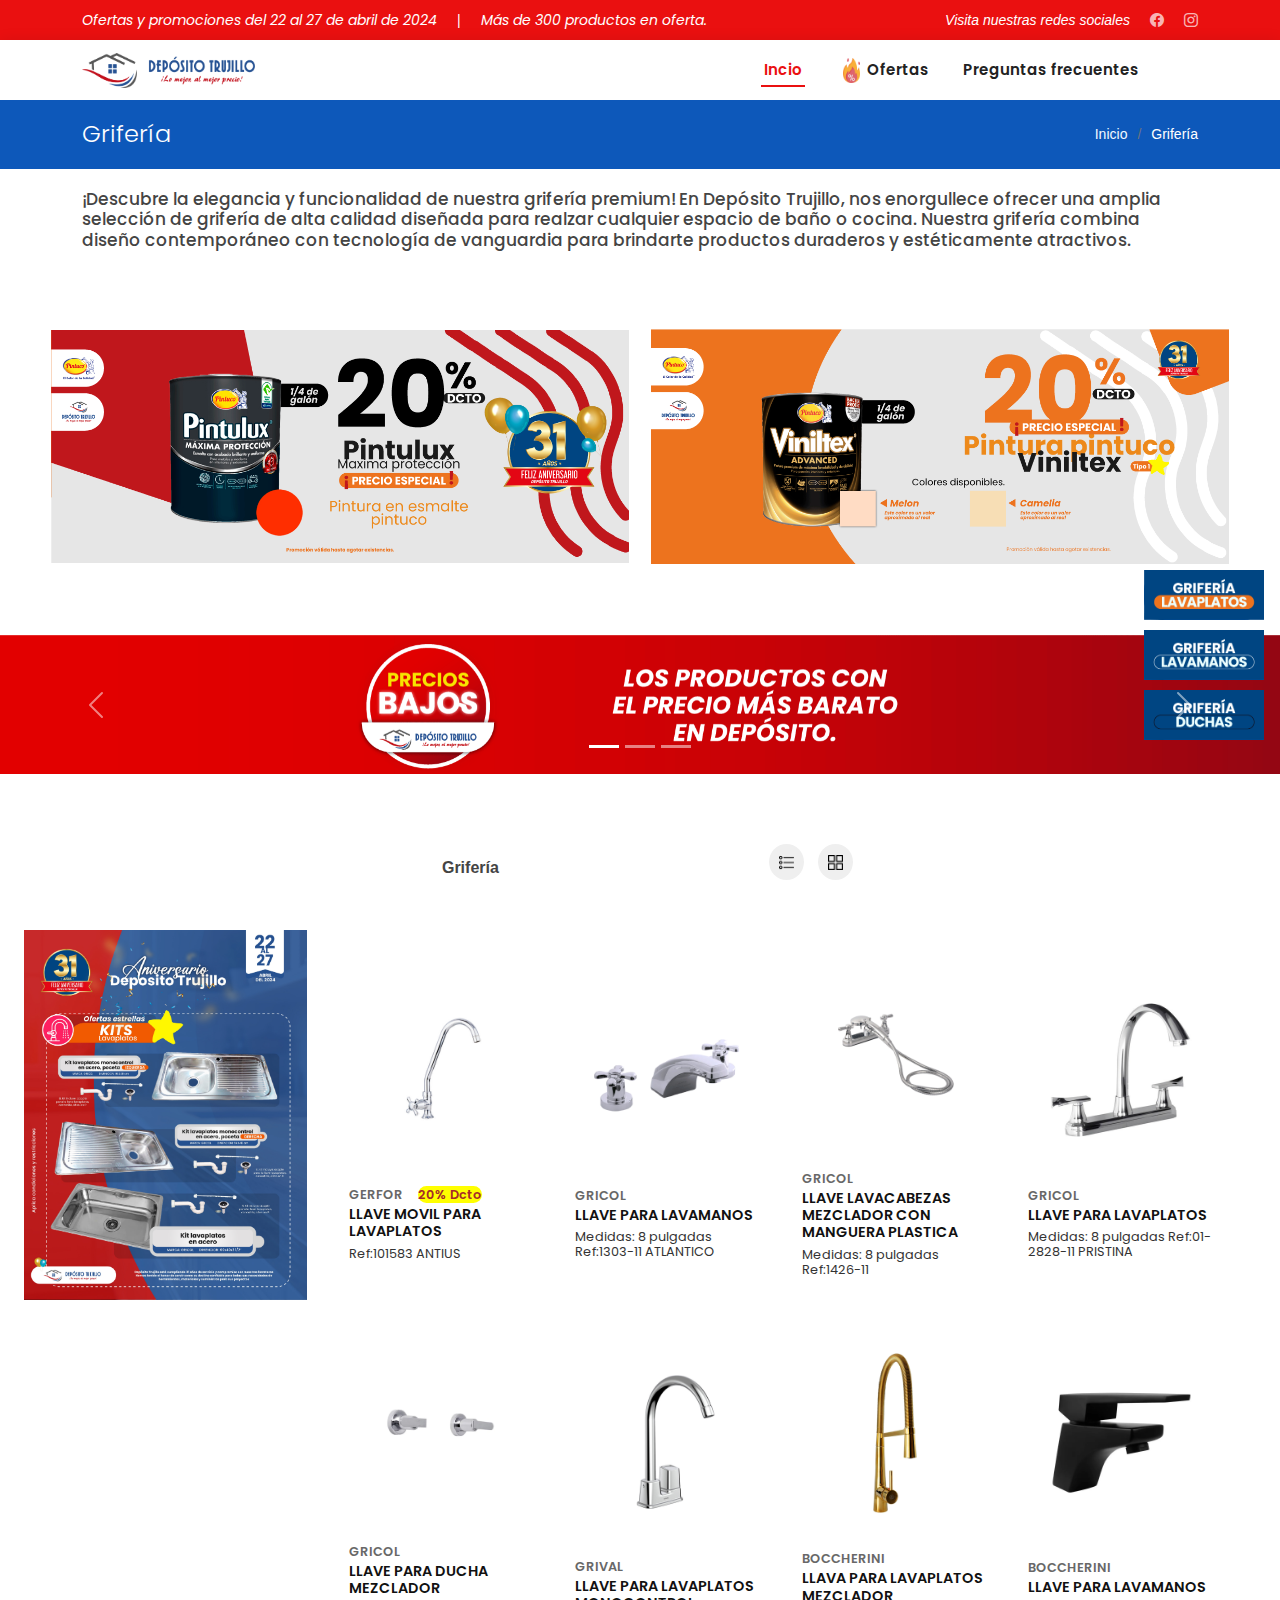
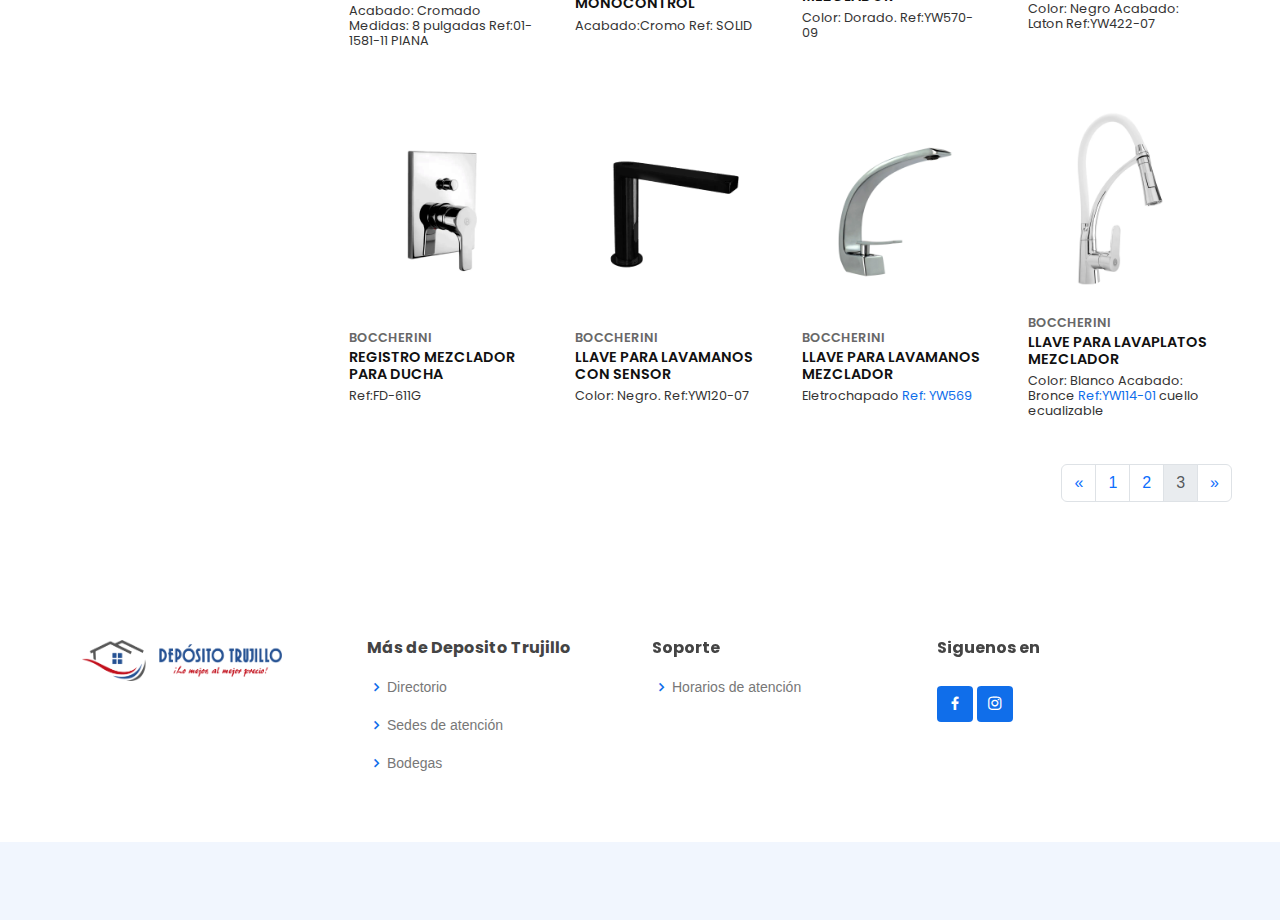
<file: griferia_tres.html>
<!DOCTYPE html>
<html lang="en">

<head>
  <meta charset="utf-8">
  <meta content="width=device-width, initial-scale=1.0" name="viewport">

  <title>Grifería-Ofertas de aniversario- Deposito Trujillo</title>
  <meta content="" name="description">
  <meta content="" name="keywords">

  <!-- Favicons -->
  <link href="assets/img/Logo/Recurso 3.png" rel="icon">
  <link href="assets/img/apple-touch-icon.png" rel="apple-touch-icon">

  <!-- Google Fonts -->
  <link href="https://fonts.googleapis.com/css?family=Open+Sans:300,300i,400,400i,600,600i,700,700i|Roboto:300,300i,400,400i,500,500i,600,600i,700,700i|Poppins:300,300i,400,400i,500,500i,600,600i,700,700i" rel="stylesheet">

  <!-- Vendor CSS Files -->
  <link href="assets/vendor/aos/aos.css" rel="stylesheet">
  <link href="assets/vendor/bootstrap/css/bootstrap.min.css" rel="stylesheet">
  <link href="assets/vendor/bootstrap-icons/bootstrap-icons.css" rel="stylesheet">
  <link href="assets/vendor/boxicons/css/boxicons.min.css" rel="stylesheet">
  <link href="assets/vendor/glightbox/css/glightbox.min.css" rel="stylesheet">
  <link href="assets/vendor/swiper/swiper-bundle.min.css" rel="stylesheet">

  <!-- Template Main CSS File -->
  <link href="assets/css/style.css" rel="stylesheet">

  <!-- =======================================================
  * Template Name: BizLand
  * Template URL: https://bootstrapmade.com/bizland-bootstrap-business-template/
  * Updated: Mar 17 2024 with Bootstrap v5.3.3
  * Author: BootstrapMade.com
  * License: https://bootstrapmade.com/license/
  ======================================================== -->
</head>

<body>

  <div class="modal2" id="modal2">
    <div class="modal-content-i  col-lg-6 ">
      <div class="modal-content-i-2">
        <span class="close" id="close">&times;</span>
        <img src="assets/img/Productos/aniversario-05.jpg" width="100%" alt="Poster aniversario 31 año">
      <!--<button class="btn" onclick="closeModal()">Cerrar</button>-->
      </div>
     
    </div>
  </div>



  <!-- ======= Top Bar ======= -->
  <section id="topbar" class="d-flex align-items-center">
    <div class="container-md d-flex justify-content-center justify-content-md-between">
      <div class="contact-info d-flex align-items-center">
        <i class=" d-flex align-items-center">Ofertas y promociones del 22 al 27 de abril de 2024</i>
          <span class="separador" style="margin: 0px 20px;">|</span>
        <i class=" d-flex align-items-center">Más de 300 productos en oferta.</i>
       
      </div>
      <div class="social-links d-none d-md-flex align-items-center">
        <i class="bi d-flex align-items-center">Visita nuestras redes sociales</i>
       <!-- <a href="#" class="twitter"><i class="bi bi-twitter"></i></a>-->
        <a href="https://www.facebook.com/depositotrujilloneiva" class="facebook" target="_blank"><i class="bi bi-facebook"></i></a>
        <a href="https://www.instagram.com/depositotrujilloneiva/" class="instagram" target="_blank"><i class="bi bi-instagram"></i></a>
       <!-- <a href="#" class="linkedin"><i class="bi bi-linkedin"></i></i></a>-->
      </div>
    </div>
  </section>

  <!-- ======= Header ======= -->
  <header id="header" class="d-flex align-items-center">
    <div class="container d-flex align-items-center justify-content-between">

      <h1 class="logo"><a href="index.html"><img src="assets/img/Logo/logo horizontal.png" alt=""></a></h1>
      <!-- Uncomment below if you prefer to use an image logo -->
      <!-- <a href="index.html" class="logo"><img src="assets/img/logo.png" alt=""></a>-->

      <nav id="navbar" class="navbar">
        <ul>
          <li><a class="nav-link scrollto active" href="index.html">Incio</a></li>
          <li><a class="nav-link scrollto" href="#about"><span><img src="assets/img/Logo/logo-ofertas.png" width="25px" style="margin: 0px 3px;" alt=""></span> Ofertas</a></li>
          <li><a class="nav-link scrollto" href="#footer">Preguntas frecuentes</a></li>
          <!--<li><a class="nav-link scrollto" href="#services">Services</a></li>
          <li><a class="nav-link scrollto " href="#portfolio">Portfolio</a></li>-->
          <li><a class="nav-link scrollto" style="display: none;" href="#team">Team</a></li>
          <li class="dropdown" style="display: none;"><a href="#"><span>Drop Down</span> <i class="bi bi-chevron-down"></i></a>
            <ul>
              <li><a href="#">Drop Down 1</a></li>
              <li class="dropdown"><a href="#"><span>Deep Drop Down</span> <i class="bi bi-chevron-right"></i></a>
                <ul>
                  <li><a href="#">Deep Drop Down 1</a></li>
                  <li><a href="#">Deep Drop Down 2</a></li>
                  <li><a href="#">Deep Drop Down 3</a></li>
                  <li><a href="#">Deep Drop Down 4</a></li>
                  <li><a href="#">Deep Drop Down 5</a></li>
                </ul>
              </li>
              <li><a href="#">Drop Down 2</a></li>
              <li><a href="#">Drop Down 3</a></li>
              <li><a href="#">Drop Down 4</a></li>
            </ul>
          </li>
          <li><a class="nav-link scrollto" style="display: none;"  href="#contact">Contact</a></li>
        </ul>
        <i class="bi bi-list mobile-nav-toggle"></i>
      </nav><!-- .navbar -->

    </div>
  </header><!-- End Header -->

   <!-- ======= Breadcrumbs ======= -->
   <section class="breadcrumbs">
    <div class="container">

      <div class="d-flex justify-content-between align-items-center">
        <h2>Grifería</h2>
        <ol>
          <li><a href="index.html" style="color: aliceblue;">Inicio</a></li>
          <li>Grifería</li>
        </ol>
      </div>

     
    </div>
    
  </section><!-- End Breadcrumbs -->
  <div class="d-flex justify-content-between align-items-center container-md" style="margin-top: 20px;">
    <h3 style=" font-size: 17px">      
      ¡Descubre la elegancia y funcionalidad de nuestra grifería premium!
      
      En Depósito Trujillo, nos enorgullece ofrecer una amplia selección de grifería de alta calidad diseñada para realzar cualquier espacio de baño o cocina. 
      Nuestra grifería combina diseño contemporáneo con tecnología de vanguardia para brindarte productos duraderos y estéticamente atractivos.</h3>
  </div>
  <main id="main">

  <!--SECCION OFERTAS PARA EL  HOGAR PRODUCTOS CON DESCUENTO-->
   <section style="padding-top: 20;">
        <div class="contenedor-principal-condescuento container-fluid">
            <div class="contenedor-segundario-condescuento">
              <div class="contenedor-de-contenedores-hogar">
                <div class="contenedor-imagenes-categoria-hogar">

                  
                  <div class="contenedor-imagen-1-con-descuento-categoria-hogar"> <!--imagen1-->
                    <div>
                                          <button type="button" style="padding: 0px;" class="btn" data-bs-toggle="modal" data-bs-target="#exampleModalhogar1_1">
                                            <img src="assets/img/HOGAR/Promocion-pitnulux-maxima-proteccion.png" class="img-fluid" alt="">
                                          </button>
      
                                          <!-- Modal -->
                                          <div class="modal fade" id="exampleModalhogar1_1" tabindex="-1" aria-labelledby="exampleModalLabel" aria-hidden="true">
                                            <div class="modal-dialog modal-dialog-centered modal-xl modal-fullscreen-md-center">
                                              <div class="modal-content" style="background-color: rgba(0, 0, 0, 0);">
                                                <button type="button" style="position: absolute; z-index: 999;" class="btn-close" data-bs-dismiss="modal" aria-label="Close"></button>
                                                <div class="modal-body">
                                                  <img src="assets/img/HOGAR/Promocion-pitnulux-maxima-proteccion.png" class="img-fluid" alt="">
                                                </div>
                                              </div>
                                            </div>
                                          </div>
                   
                    </div>
                  </div>                                    <!-- FIND imagen1-->
                  <div class="contenedor-imagen-1-con-descuento-categoria-hogar"> <!--imagen2-->
                    <div>
                                          <button type="button" style="padding: 0px;" class="btn" data-bs-toggle="modal" data-bs-target="#exampleModalhogar1_2">
                                            <img src="assets/img/HOGAR/Promocion-viniltex1_4.png" class="img-fluid" alt="">
                                          </button>
      
                                          <!-- Modal -->
                                          <div class="modal fade" id="exampleModalhogar1_2" tabindex="-1" aria-labelledby="exampleModalLabel" aria-hidden="true">
                                            <div class="modal-dialog modal-dialog-centered modal-xl modal-fullscreen-md-center">
                                              <div class="modal-content" style="background-color: rgba(0, 0, 0, 0);">
                                                <button type="button" style="position: absolute; z-index: 999;" class="btn-close" data-bs-dismiss="modal" aria-label="Close"></button>
                                                <div class="modal-body">
                                                  <img src="assets/img/HOGAR/Promocion-viniltex1_4.png" class="img-fluid" alt="">
                                                </div>
                                              </div>
                                            </div>
                                          </div>
                   
                    </div>
                  </div>                                    <!-- FIND imagen2-->

                </div>
              </div>
            </div>
        </div>
   </section>
  <!--SECCION OFERTAS PARA EL HOGAR PRODUCTOS CON DESCUENTO-->


  <!--SECCION SLIDER OFERTAS PARA EL HOGAR PRODUCTOS CON DESCUENTO-->
    <section style="padding-top: 0px;">

      <div>
        <div id="carouselExampleIndicators" class="carousel slide" data-bs-ride="carousel">
          <div class="carousel-indicators">
            <button type="button" data-bs-target="#carouselExampleIndicators" data-bs-slide-to="0" class="active" aria-current="true" aria-label="Slide 1"></button>
            <button type="button" data-bs-target="#carouselExampleIndicators" data-bs-slide-to="1" aria-label="Slide 2"></button>
            <button type="button" data-bs-target="#carouselExampleIndicators" data-bs-slide-to="2" aria-label="Slide 3"></button>
          </div>
          <div class="carousel-inner">
            <div class="carousel-item active">
              <img src="assets/img/PRECIOS-BAJOS.png" class="d-block w-100" alt="...">
            </div>
            <div class="carousel-item">
              <img src="assets/img/PRECIOS-BAJOS-1.png" class="d-block w-100" alt="...">
            </div>
            <div class="carousel-item">
              <img src="assets/img/PRECIOS-BAJOS-2.png" class="d-block w-100" alt="...">
            </div>
          </div>
          <button class="carousel-control-prev" type="button" data-bs-target="#carouselExampleIndicators" data-bs-slide="prev">
            <span class="carousel-control-prev-icon" aria-hidden="true"></span>
            <span class="visually-hidden">Previous</span>
          </button>
          <button class="carousel-control-next" type="button" data-bs-target="#carouselExampleIndicators" data-bs-slide="next">
            <span class="carousel-control-next-icon" aria-hidden="true"></span>
            <span class="visually-hidden">Next</span>
          </button>
        </div>
      </div>

    </section>
  <!--FIN DE SECCION SLIDER OFERTAS PARA EL HOGAR PRODUCTOS CON DESCUENTO-->

   <!--SECCION OFERTAS PARA EL HOGAR PRODUCTOS-->
   <section class="seccion-productos-para-el-hogar"  id="about">

      <div class="container-fluid contenedor-principal-productos-para-el-hogar">

        <div class="contenedor-segundario-productos-para-el-hogar">
          <div class="contenedor-terciario-productos-para-el-hogar container-fluid">
                                        <div class="botones-contenedor-principal">
                                          <div><span>Grifería </span></div>
                                          <div>
                                            <button class="custom-button" onclick="verLista()"><img src="assets/img/lista.png" alt="Vista en lista"></button>  <!-- incio de botones cuadricilo y lsita-->
                                            <button class="custom-button" onclick="verCuadricula()"><img src="assets/img/cuadricula.png" alt="Vista en cuadricula"></button>
                                          </div>
                                        
                                        </div>
                                      

            <div class="productos-finales-ofertas-hogar"> 

             
                                      <div class="contenedor-descuento-del-producto-hogar ">
                                              <div class="segundo-contenedor-descuento-del-producto-hogar">
                                                  <div class="contenedor-promocion-contenedor-descuento-del-producto-hogar">
                                                    <img src="assets/img/GRIFERIA/1__1.jpg" alt="">
                                                  </div>
                                                  
                                              </div>
                                      </div>

                                   <div class="container-md"> 
                                    <div class="custom-container" id="custom-container">
                                      <!-- Elementos -->
                                      <div class="custom-item">     <!--ELEMENTO 1-->

                                                  <button type="button" style="padding: 0px;" class="btn" data-bs-toggle="modal" data-bs-target="#exampleModalgriferia2_1">
                                                    <img src="assets/img/IMG_DEPOSITOTRUJILLO/20160498.jpg" alt="Imagen 1" class="item-image img-fluid">
                                                  </button>
              
                                                  <!-- Modal -->
                                                  <div class="modal fade" id="exampleModalgriferia2_1" tabindex="-1" aria-labelledby="exampleModalLabel" aria-hidden="true">
                                                    <div class="modal-dialog modal-dialog-centered  modal-fullscreen-md-center">
                                                      <div class="modal-content" style="background-color: rgba(0, 0, 0, 0);">
                                                        <button type="button" style="position: absolute; z-index: 999;" class="btn-close" data-bs-dismiss="modal" aria-label="Close"></button>
                                                        <div class="modal-body">
                                                          <img src="assets/img/IMG_DEPOSITOTRUJILLO/20160498.jpg" class="img-fluid" alt="">
                                                        </div>
                                                      </div>
                                                    </div>
                                                  </div><!--end modal-->
                                                    <div class="item-content">
                                                      <span>GERFOR</span><span style="margin-left: 15px; background-color: yellow; color: brown; border-radius: 20px;">20% Dcto</span>
                                                        <h3>LLAVE MOVIL PARA LAVAPLATOS</h3>
                                                        <p>Ref:101583  ANTIUS</p>
                                                    </div>
                                      </div>            <!--FIN ELEMENTO 1-->

                                      <div class="custom-item">     <!--ELEMENTO 2-->

                                                    <button type="button" style="padding: 0px;" class="btn" data-bs-toggle="modal" data-bs-target="#exampleModalgriferia2_2">
                                                      <img src="assets/img/IMG_DEPOSITOTRUJILLO/20160265.jpg" alt="Imagen 1" class="item-image img-fluid">
                                                    </button>

                                                    <!-- Modal -->
                                                    <div class="modal fade" id="exampleModalgriferia2_2" tabindex="-1" aria-labelle  dby="exampleModalLabel" aria-hidden="true">
                                                      <div class="modal-dialog modal-dialog-centered  modal-fullscreen-md-center">
                                                        <div class="modal-content" style="background-color: rgba(0, 0, 0, 0);">
                                                          <button type="button" style="position: absolute; z-index: 999;" class="btn-close" data-bs-dismiss="modal" aria-label="Close"></button>
                                                          <div class="modal-body">
                                                            <img src="assets/img/IMG_DEPOSITOTRUJILLO/20160265.jpg" class="img-fluid" alt="">
                                                          </div>
                                                        </div>
                                                      </div>
                                                    </div><!--end modal-->
                                                    <div class="item-content">
                                                      <span>GRICOL</span>
                                                        <h3>LLAVE PARA LAVAMANOS</h3>
                                                        <p>Medidas: 8 pulgadas Ref:1303-11 ATLANTICO </p>
                                                    </div>
                                       </div>            <!--FIN ELEMENTO 2-->


                                       <div class="custom-item">     <!--ELEMENTO 3-->

                                        <button type="button" style="padding: 0px;" class="btn" data-bs-toggle="modal" data-bs-target="#exampleModalgriferia2_3">
                                          <img src="assets/img/IMG_DEPOSITOTRUJILLO/20160269.jpg" alt="Imagen 1" class="item-image img-fluid">
                                        </button>

                                        <!-- Modal -->
                                        <div class="modal fade" id="exampleModalgriferia2_3" tabindex="-1" aria-labelledby="exampleModalLabel" aria-hidden="true">
                                          <div class="modal-dialog modal-dialog-centered  modal-fullscreen-md-center">
                                            <div class="modal-content" style="background-color: rgba(0, 0, 0, 0);">
                                              <button type="button" style="position: absolute; z-index: 999;" class="btn-close" data-bs-dismiss="modal" aria-label="Close"></button>
                                              <div class="modal-body">
                                                <img src="assets/img/IMG_DEPOSITOTRUJILLO/20160269.jpg" class="img-fluid" alt="">
                                              </div>
                                            </div>
                                          </div>
                                        </div><!--end modal-->
                                        <div class="item-content">
                                          <span>GRICOL</span>
                                            <h3>LLAVE LAVACABEZAS MEZCLADOR CON MANGUERA PLASTICA</h3>
                                            <p>Medidas: 8 pulgadas Ref:1426-11 </p>
                                        </div>
                           </div>            <!--FIN ELEMENTO 3-->

                           <div class="custom-item">     <!--ELEMENTO 4-->

                                                      <button type="button" style="padding: 0px;" class="btn" data-bs-toggle="modal" data-bs-target="#exampleModalgriferia2_4">
                                                        <img src="assets/img/IMG_DEPOSITOTRUJILLO/20160256.jpg" alt="Imagen 1" class="item-image img-fluid">
                                                      </button>

                                                      <!-- Modal -->
                                                      <div class="modal fade" id="exampleModalgriferia2_4" tabindex="-1" aria-labelledby="exampleModalLabel" aria-hidden="true">
                                                        <div class="modal-dialog modal-dialog-centered  modal-fullscreen-md-center">
                                                          <div class="modal-content" style="background-color: rgba(0, 0, 0, 0);">
                                                            <button type="button" style="position: absolute; z-index: 999;" class="btn-close" data-bs-dismiss="modal" aria-label="Close"></button>
                                                            <div class="modal-body">
                                                              <img src="assets/img/IMG_DEPOSITOTRUJILLO/20160256.jpg" class="img-fluid" alt="">
                                                            </div>
                                                          </div>
                                                        </div>
                                                      </div><!--end modal-->
                                                      <div class="item-content">
                                                        <span>GRICOL</span>
                                                          <h3>LLAVE PARA LAVAPLATOS</h3>
                                                          <p>Medidas: 8 pulgadas Ref:01-2828-11 PRISTINA </p>
                                                      </div>
                              </div>            <!--FIN ELEMENTO 4-->

                                <div class="custom-item">     <!--ELEMENTO 5-->

                                                  <button type="button" style="padding: 0px;" class="btn" data-bs-toggle="modal" data-bs-target="#exampleModalgriferia2_5">
                                                    <img src="assets/img/IMG_DEPOSITOTRUJILLO/20160255.jpg" alt="Imagen 1" class="item-image img-fluid">
                                                  </button>

                                                  <!-- Modal -->
                                                  <div class="modal fade" id="exampleModalgriferia2_5" tabindex="-1" aria-labelledby="exampleModalLabel" aria-hidden="true">
                                                    <div class="modal-dialog modal-dialog-centered  modal-fullscreen-md-center">
                                                      <div class="modal-content" style="background-color: rgba(0, 0, 0, 0);">
                                                        <button type="button" style="position: absolute; z-index: 999;" class="btn-close" data-bs-dismiss="modal" aria-label="Close"></button>
                                                        <div class="modal-body">
                                                          <img src="assets/img/IMG_DEPOSITOTRUJILLO/20160255.jpg" class="img-fluid" alt="">
                                                        </div>
                                                      </div>
                                                    </div>
                                                  </div><!--end modal-->
                                                  <div class="item-content">
                                                    <span>GRICOL</span>
                                                      <h3>LLAVE PARA DUCHA MEZCLADOR </h3>
                                                      <p>Acabado: Cromado Medidas: 8 pulgadas Ref:01-1581-11 PIANA </p>
                                                  </div>
                                </div>            <!--FIN ELEMENTO 4-->

                                <div class="custom-item">     <!--ELEMENTO 6-->

                                                <button type="button" style="padding: 0px;" class="btn" data-bs-toggle="modal" data-bs-target="#exampleModalgriferia2_6">
                                                  <img src="assets/img/IMG_DEPOSITOTRUJILLO/20160495.jpg" alt="Imagen 1" class="item-image img-fluid">
                                                </button>

                                                <!-- Modal -->
                                                <div class="modal fade" id="exampleModalgriferia2_6" tabindex="-1" aria-labelledby="exampleModalLabel" aria-hidden="true">
                                                  <div class="modal-dialog modal-dialog-centered  modal-fullscreen-md-center">
                                                    <div class="modal-content" style="background-color: rgba(0, 0, 0, 0);">
                                                      <button type="button" style="position: absolute; z-index: 999;" class="btn-close" data-bs-dismiss="modal" aria-label="Close"></button>
                                                      <div class="modal-body">
                                                        <img src="assets/img/IMG_DEPOSITOTRUJILLO/20160495.jpg" class="img-fluid" alt="">
                                                      </div>
                                                    </div>
                                                  </div>
                                                </div><!--end modal-->
                                                <div class="item-content">
                                                  <span>GRIVAL</span>
                                                    <h3>LLAVE PARA LAVAPLATOS MONOCONTROL</h3>
                                                    <p>Acabado:Cromo Ref: SOLID</p>
                                                </div>
                               </div>            <!--FIN ELEMENTO 6-->

                               <div class="custom-item">     <!--ELEMENTO 7-->

                                <button type="button" style="padding: 0px;" class="btn" data-bs-toggle="modal" data-bs-target="#exampleModalgriferia2_7">
                                  <img src="assets/img/IMG_DEPOSITOTRUJILLO/20160716.jpg" alt="Imagen 1" class="item-image img-fluid">
                                </button>

                                <!-- Modal -->
                                <div class="modal fade" id="exampleModalgriferia2_7" tabindex="-1" aria-labelledby="exampleModalLabel" aria-hidden="true">
                                  <div class="modal-dialog modal-dialog-centered  modal-fullscreen-md-center">
                                    <div class="modal-content" style="background-color: rgba(0, 0, 0, 0);">
                                      <button type="button" style="position: absolute; z-index: 999;" class="btn-close" data-bs-dismiss="modal" aria-label="Close"></button>
                                      <div class="modal-body">
                                        <img src="assets/img/IMG_DEPOSITOTRUJILLO/20160716.jpg" class="img-fluid" alt="">
                                      </div>
                                    </div>
                                  </div>
                                </div><!--end modal-->
                                <div class="item-content">
                                  <span>BOCCHERINI</span>
                                    <h3>LLAVA PARA LAVAPLATOS MEZCLADOR </h3>
                                    <p>Color: Dorado. Ref:YW570-09</p>
                                </div>
               </div>            <!--FIN ELEMENTO 7-->      


               <div class="custom-item">     <!--ELEMENTO 8-->

                          <button type="button" style="padding: 0px;" class="btn" data-bs-toggle="modal" data-bs-target="#exampleModalgriferia2_8">
                            <img src="assets/img/IMG_DEPOSITOTRUJILLO/20160513.jpg" alt="Imagen 1" class="item-image img-fluid">
                          </button>

                          <!-- Modal -->
                          <div class="modal fade" id="exampleModalgriferia2_8" tabindex="-1" aria-labelledby="exampleModalLabel" aria-hidden="true">
                            <div class="modal-dialog modal-dialog-centered  modal-fullscreen-md-center">
                              <div class="modal-content" style="background-color: rgba(0, 0, 0, 0);">
                                <button type="button" style="position: absolute; z-index: 999;" class="btn-close" data-bs-dismiss="modal" aria-label="Close"></button>
                                <div class="modal-body">
                                  <img src="assets/img/IMG_DEPOSITOTRUJILLO/20160513.jpg" class="img-fluid" alt="">
                                </div>
                              </div>
                            </div>
                          </div><!--end modal-->
                          <div class="item-content">
                            <span>BOCCHERINI</span>
                              <h3>LLAVE PARA LAVAMANOS </h3>
                              <p>Color: Negro Acabado: Laton Ref:YW422-07</p>
                          </div>
              </div>            <!--FIN ELEMENTO 8-->

              <div class="custom-item">     <!--ELEMENTO 9-->

                      <button type="button" style="padding: 0px;" class="btn" data-bs-toggle="modal" data-bs-target="#exampleModalgriferia2_9">
                        <img src="assets/img/IMG_DEPOSITOTRUJILLO/20160389.jpg" alt="Imagen 1" class="item-image img-fluid">
                      </button>

                      <!-- Modal -->
                      <div class="modal fade" id="exampleModalgriferia2_9" tabindex="-1" aria-labelledby="exampleModalLabel" aria-hidden="true">
                        <div class="modal-dialog modal-dialog-centered  modal-fullscreen-md-center">
                          <div class="modal-content" style="background-color: rgba(0, 0, 0, 0);">
                            <button type="button" style="position: absolute; z-index: 999;" class="btn-close" data-bs-dismiss="modal" aria-label="Close"></button>
                            <div class="modal-body">
                              <img src="assets/img/IMG_DEPOSITOTRUJILLO/20160389.jpg" class="img-fluid" alt="">
                            </div>
                          </div>
                        </div>
                      </div><!--end modal-->
                      <div class="item-content">
                        <span>BOCCHERINI</span>
                          <h3>REGISTRO MEZCLADOR PARA DUCHA</h3>
                          <p>Ref:FD-611G</p>
                      </div>
             </div>            <!--FIN ELEMENTO 9-->

             <div class="custom-item">     <!--ELEMENTO 10-->

                      <button type="button" style="padding: 0px;" class="btn" data-bs-toggle="modal" data-bs-target="#exampleModalgriferia2_10">
                        <img src="assets/img/IMG_DEPOSITOTRUJILLO/20160402.jpg" alt="Imagen 1" class="item-image img-fluid">
                      </button>

                      <!-- Modal -->
                      <div class="modal fade" id="exampleModalgriferia2_10" tabindex="-1" aria-labelledby="exampleModalLabel" aria-hidden="true">
                        <div class="modal-dialog modal-dialog-centered  modal-fullscreen-md-center">
                          <div class="modal-content" style="background-color: rgba(0, 0, 0, 0);">
                            <button type="button" style="position: absolute; z-index: 999;" class="btn-close" data-bs-dismiss="modal" aria-label="Close"></button>
                            <div class="modal-body">
                              <img src="assets/img/IMG_DEPOSITOTRUJILLO/20160402.jpg" class="img-fluid" alt="">
                            </div>
                          </div>
                        </div>
                      </div><!--end modal-->
                      <div class="item-content">
                        <span>BOCCHERINI</span>
                          <h3>LLAVE PARA LAVAMANOS CON SENSOR</h3>
                          <p>Color: Negro. Ref:YW120-07</p>
                      </div>
            </div>            <!--FIN ELEMENTO 10-->


            <div class="custom-item">     <!--ELEMENTO 11-->

                        <button type="button" style="padding: 0px;" class="btn" data-bs-toggle="modal" data-bs-target="#exampleModalgriferia2_11">
                          <img src="assets/img/IMG_DEPOSITOTRUJILLO/20160719.jpg" alt="Imagen 1" class="item-image img-fluid">
                        </button>

                        <!-- Modal -->
                        <div class="modal fade" id="exampleModalgriferia2_11" tabindex="-1" aria-labelledby="exampleModalLabel" aria-hidden="true">
                          <div class="modal-dialog modal-dialog-centered  modal-fullscreen-md-center">
                            <div class="modal-content" style="background-color: rgba(0, 0, 0, 0);">
                              <button type="button" style="position: absolute; z-index: 999;" class="btn-close" data-bs-dismiss="modal" aria-label="Close"></button>
                              <div class="modal-body">
                                <img src="assets/img/IMG_DEPOSITOTRUJILLO/20160719.jpg" class="img-fluid" alt="">
                              </div>
                            </div>
                          </div>
                        </div><!--end modal-->
                        <div class="item-content">
                          <span>BOCCHERINI</span>
                            <h3>LLAVE PARA LAVAMANOS MEZCLADOR </h3>
                            <p>Eletrochapado <a target="_blank" href="https://www.boccherini.com.co/mezclador-lavamanos-electrochapado/p">Ref: YW569 </a></p>
                        </div>
           </div>            <!--FIN ELEMENTO 11-->

           <div class="custom-item">     <!--ELEMENTO 12-->

            <button type="button" style="padding: 0px;" class="btn" data-bs-toggle="modal" data-bs-target="#exampleModalgriferia2_12">
              <img src="assets/img/IMG_DEPOSITOTRUJILLO/20160480.jpg" alt="Imagen 1" class="item-image img-fluid">
            </button>

            <!-- Modal -->
            <div class="modal fade" id="exampleModalgriferia2_12" tabindex="-1" aria-labelledby="exampleModalLabel" aria-hidden="true">
              <div class="modal-dialog modal-dialog-centered  modal-fullscreen-md-center">
                <div class="modal-content" style="background-color: rgba(0, 0, 0, 0);">
                  <button type="button" style="position: absolute; z-index: 999;" class="btn-close" data-bs-dismiss="modal" aria-label="Close"></button>
                  <div class="modal-body">
                    <img src="assets/img/IMG_DEPOSITOTRUJILLO/20160480.jpg" class="img-fluid" alt="">
                  </div>
                </div>
              </div>
            </div><!--end modal-->
            <div class="item-content">
              <span>BOCCHERINI</span>
                <h3>LLAVE PARA LAVAPLATOS MEZCLADOR </h3>
                <p>Color: Blanco Acabado: Bronce <a target="_blank" href="https://www.boccherini.com.co/mezclador-lavaplatos-en-bronce%C3%BF-cuello-escualizable-color-blanco/p">Ref:YW114-01</a> cuello ecualizable</p>
            </div>
</div>            <!--FIN ELEMENTO 11-->


    


                                  </div>           <!--Fin de incio de botones cuadricilo y lsita-->

    <!-------------PAGINATION--------------->
    <div class="container-md">
      <nav aria-label="Page navigation example" style="justify-content: end;">
        <ul class="pagination" style="justify-content: end;">
          <li class="page-item">
            <a class="page-link" href="griferia_dos.html" aria-label="Previous">
              <span aria-hidden="true">&laquo;</span>
            </a>
          </li>
          <li class="page-item"><a class="page-link" href="griferia.html">1</a></li>
          <li class="page-item"><a class="page-link" href="griferia_dos.html">2</a></li>
          <li class="page-item disabled"><a class="page-link" href="griferia_tres.html">3</a></li>
          <li class="page-item">
            <a class="page-link" href="" aria-label="Next">
              <span aria-hidden="true">&raquo;</span>
            </a>
          </li>
        </ul>
      </nav>
    </div>
    
    <!--------------FIN DE PAGINATION----------------->
                                   </div> 

                                     
                                      

            </div>
          </div>
        </div>

      </div>

   </section>
   <!--FIN DE SECCION OFERTAS PARA EL HOGAR PRODUCTOS-->

   <!---Subir-->
    <div class="subir-lavaplatos">
      <a href="griferia_lavaplatos.html"> <img src="assets/img/GRIFERIA/1x/Recurso 1.png" class="img-fluid" alt=""></a>
   </div>
   <div class="subir-lavamanos">
    <a href=""> <img src="assets/img/GRIFERIA/1x/Recurso 2.png" class="img-fluid" alt=""></a>
  </div>
  <div class="subir-ducha">
    <a href=""> <img src="assets/img/GRIFERIA/1x/Recurso 3.png" class="img-fluid" alt=""></a>
  </div>
    <!--finde subir-->  
    
    
<!-- ======= Footer ======= -->
  <footer id="footer" >



    <div class="footer-top">
      <div class="container">
        <div class="row">

          <div class="col-lg-3 col-md-6 footer-contact">
            <h3 class="col-lg-3 col-md-6"><img src="assets/img/Logo/logo horizontal.png" width="200px" alt=""></h3>
            <p>
          
            </p>
          </div>

          <div class="col-lg-3 col-md-6 footer-links">
            <h4>Más de Deposito Trujillo</h4>
            <ul>
              <li><i class="bx bx-chevron-right"></i> <a href="#">Directorio</a></li>
              <li><i class="bx bx-chevron-right"></i> <a href="#">Sedes de atención </a></li>
              <li><i class="bx bx-chevron-right"></i> <a href="#">Bodegas</a></li>

              
            </ul>
          </div>

          <div class="col-lg-3 col-md-6 footer-links">
            <h4>Soporte</h4>
            <ul>
              <li><i class="bx bx-chevron-right"></i> <a href="#">Horarios de atención</a></li>
              
            </ul>
          </div>

          <div class="col-lg-3 col-md-6 footer-links">
            <h4>Siguenos en </h4>
            <p></p>
            <div class="social-links mt-3">
              <a href="https://www.facebook.com/depositotrujilloneiva" class="facebook"><i class="bx bxl-facebook"></i></a>
              <a href="https://www.instagram.com/depositotrujilloneiva/" class="instagram"><i class="bx bxl-instagram"></i></a>
              
            </div>
          </div>

        </div>
      </div>
    </div>

    <div class="container py-4">
      <div class="copyright">
       <!-- &copy; Copyright <strong><span>BizLand</span></strong>. All Rights Reserved-->
      </div>
      <div class="credits">
        <!-- All the links in the footer should remain intact. -->
        <!-- You can delete the links only if you purchased the pro version. -->
        <!-- Licensing information: https://bootstrapmade.com/license/ -->
        <!-- Purchase the pro version with working PHP/AJAX contact form: https://bootstrapmade.com/bizland-bootstrap-business-template/ -->
       <!-- Designed by <a href="https://bootstrapmade.com/">BootstrapMade</a>-->
      </div>
    </div>
  </footer><!-- End Footer -->

  <div id="preloader"></div>
  <a href="#" class="back-to-top d-flex align-items-center justify-content-center"><i class="bi bi-arrow-up-short"></i></a>


  <!-- Vendor JS Files -->
  <script src="assets/vendor/purecounter/purecounter_vanilla.js"></script>
  <script src="assets/vendor/aos/aos.js"></script>
  <script src="assets/vendor/bootstrap/js/bootstrap.bundle.min.js"></script>
  <script src="assets/vendor/glightbox/js/glightbox.min.js"></script>
  <script src="assets/vendor/isotope-layout/isotope.pkgd.min.js"></script>
  <script src="assets/vendor/swiper/swiper-bundle.min.js"></script>
  <script src="assets/vendor/waypoints/noframework.waypoints.js"></script>
  <script src="assets/vendor/php-email-form/validate.js"></script>

  <script src="https://cdnjs.cloudflare.com/ajax/libs/jquery/3.6.0/jquery.min.js"></script>
  <script src="https://maxcdn.bootstrapcdn.com/bootstrap/4.5.2/js/bootstrap.bundle.min.js"></script>

  <!-- Template Main JS File -->
  <script src="assets/js/main.js"></script>

</body>

</html>
</file>
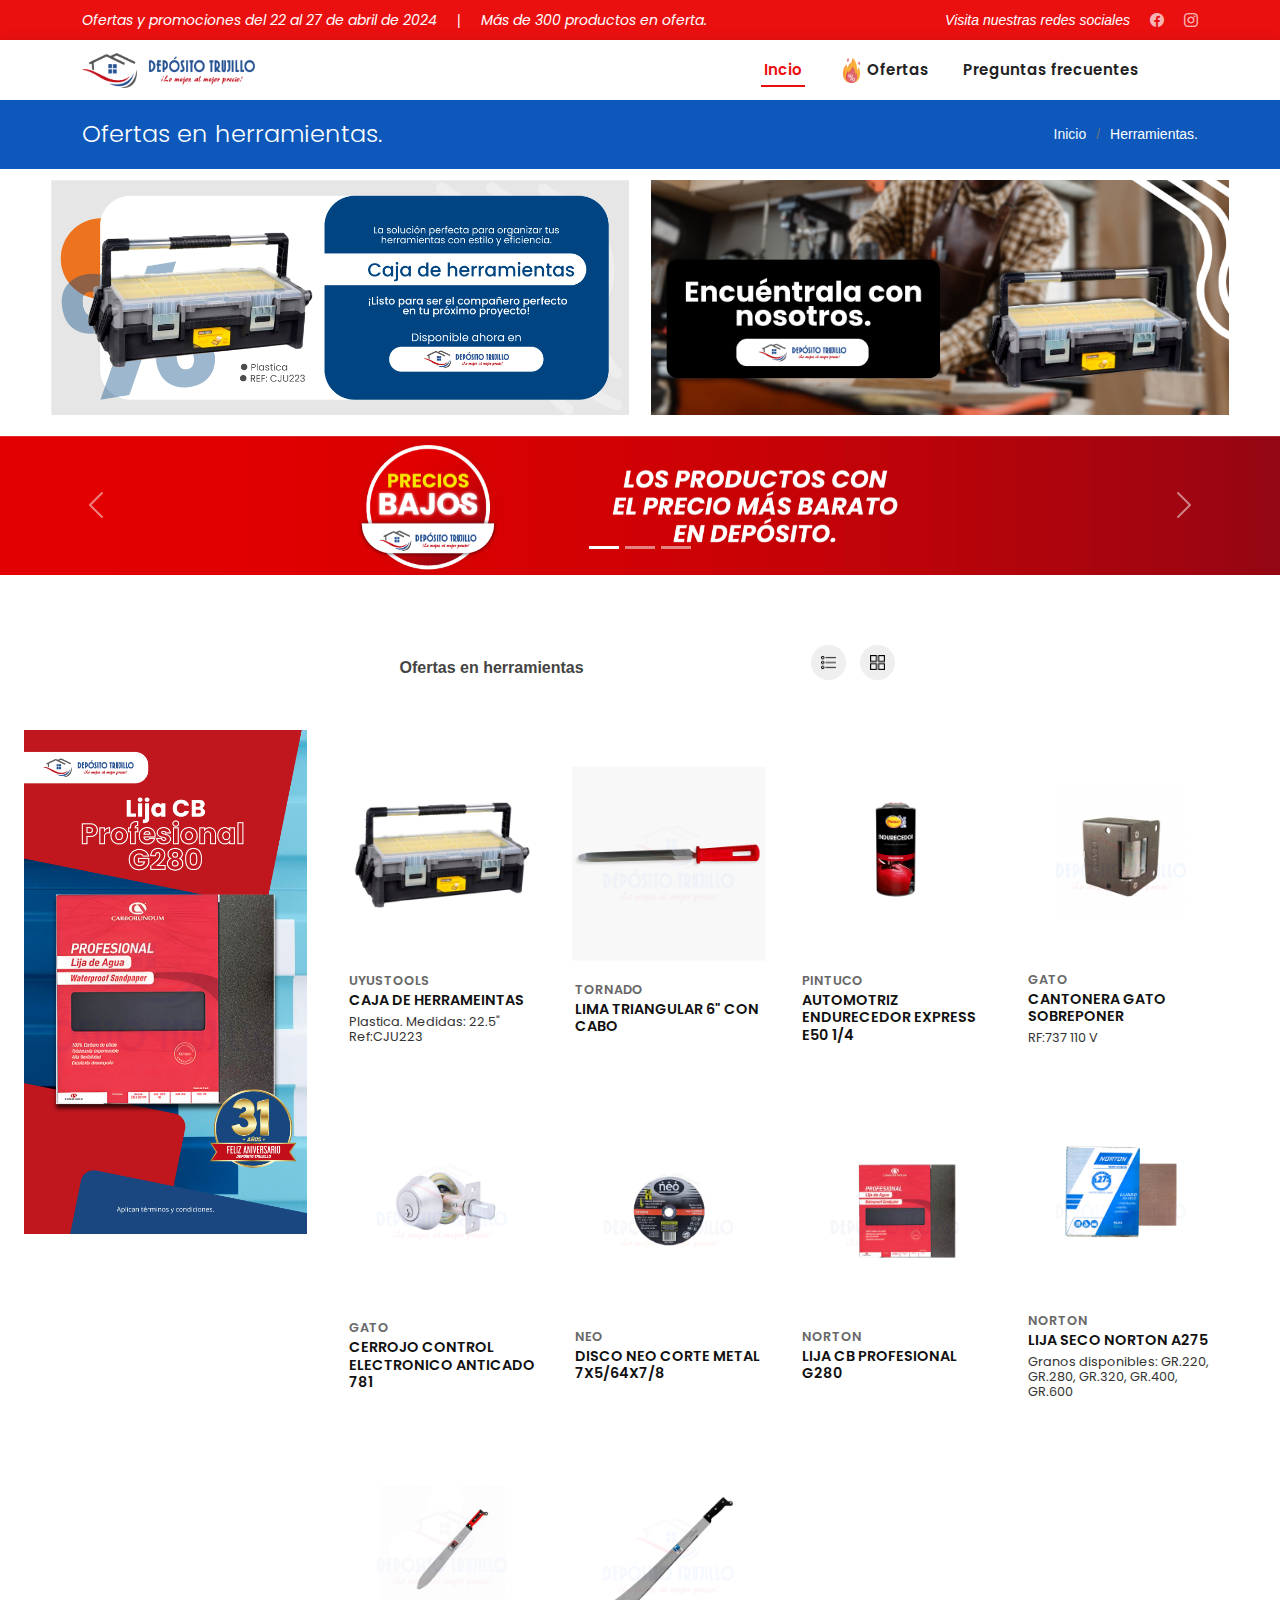
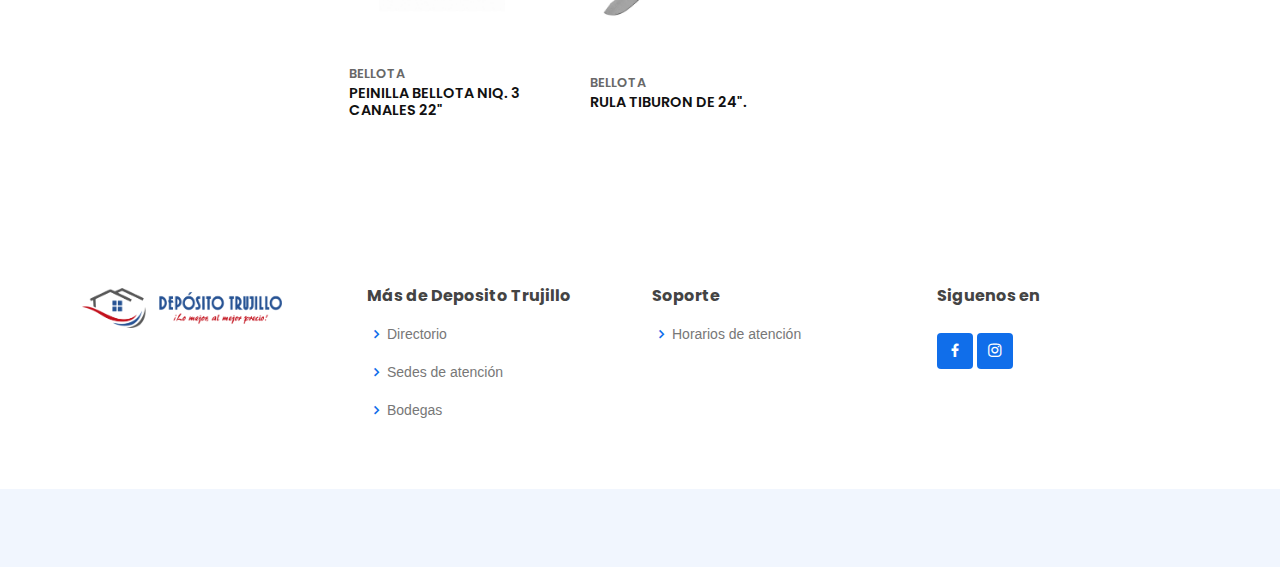
<file: herramientas.html>
<!DOCTYPE html>
<html lang="en">

<head>
  <meta charset="utf-8">
  <meta content="width=device-width, initial-scale=1.0" name="viewport">

  <title>Herramientas-Ofertas de aniversario- Deposito Trujillo</title>
  <meta content="" name="description">
  <meta content="" name="keywords">

  <!-- Favicons -->
  <link href="assets/img/Logo/Recurso 3.png" rel="icon">
  <link href="assets/img/apple-touch-icon.png" rel="apple-touch-icon">

  <!-- Google Fonts -->
  <link href="https://fonts.googleapis.com/css?family=Open+Sans:300,300i,400,400i,600,600i,700,700i|Roboto:300,300i,400,400i,500,500i,600,600i,700,700i|Poppins:300,300i,400,400i,500,500i,600,600i,700,700i" rel="stylesheet">

  <!-- Vendor CSS Files -->
  <link href="assets/vendor/aos/aos.css" rel="stylesheet">
  <link href="assets/vendor/bootstrap/css/bootstrap.min.css" rel="stylesheet">
  <link href="assets/vendor/bootstrap-icons/bootstrap-icons.css" rel="stylesheet">
  <link href="assets/vendor/boxicons/css/boxicons.min.css" rel="stylesheet">
  <link href="assets/vendor/glightbox/css/glightbox.min.css" rel="stylesheet">
  <link href="assets/vendor/swiper/swiper-bundle.min.css" rel="stylesheet">

  <!-- Template Main CSS File -->
  <link href="assets/css/style.css" rel="stylesheet">

  <!-- =======================================================
  * Template Name: BizLand
  * Template URL: https://bootstrapmade.com/bizland-bootstrap-business-template/
  * Updated: Mar 17 2024 with Bootstrap v5.3.3
  * Author: BootstrapMade.com
  * License: https://bootstrapmade.com/license/
  ======================================================== -->
</head>

<body>



  <!-- ======= Top Bar ======= -->
  <section id="topbar" class="d-flex align-items-center">
    <div class="container-md d-flex justify-content-center justify-content-md-between">
      <div class="contact-info d-flex align-items-center">
        <i class=" d-flex align-items-center">Ofertas y promociones del 22 al 27 de abril de 2024</i>
          <span class="separador" style="margin: 0px 20px;">|</span>
        <i class=" d-flex align-items-center">Más de 300 productos en oferta.</i>
       
      </div>
      <div class="social-links d-none d-md-flex align-items-center">
        <i class="bi d-flex align-items-center">Visita nuestras redes sociales</i>
       <!-- <a href="#" class="twitter"><i class="bi bi-twitter"></i></a>-->
        <a href="https://www.facebook.com/depositotrujilloneiva" class="facebook" target="_blank"><i class="bi bi-facebook"></i></a>
        <a href="https://www.instagram.com/depositotrujilloneiva/" class="instagram" target="_blank"><i class="bi bi-instagram"></i></a>
       <!-- <a href="#" class="linkedin"><i class="bi bi-linkedin"></i></i></a>-->
      </div>
    </div>
  </section>

  <!-- ======= Header ======= -->
  <header id="header" class="d-flex align-items-center">
    <div class="container d-flex align-items-center justify-content-between">

      <h1 class="logo"><a href="index.html"><img src="assets/img/Logo/logo horizontal.png" alt=""></a></h1>
      <!-- Uncomment below if you prefer to use an image logo -->
      <!-- <a href="index.html" class="logo"><img src="assets/img/logo.png" alt=""></a>-->

      <nav id="navbar" class="navbar">
        <ul>
          <li><a class="nav-link scrollto active" href="index.html">Incio</a></li>
          <li><a class="nav-link scrollto" href="#about"><span><img src="assets/img/Logo/logo-ofertas.png" width="25px" style="margin: 0px 3px;" alt=""></span> Ofertas</a></li>
          <li><a class="nav-link scrollto" href="#footer">Preguntas frecuentes</a></li>
          <!--<li><a class="nav-link scrollto" href="#services">Services</a></li>
          <li><a class="nav-link scrollto " href="#portfolio">Portfolio</a></li>-->
          <li><a class="nav-link scrollto" style="display: none;" href="#team">Team</a></li>
          <li class="dropdown" style="display: none;"><a href="#"><span>Drop Down</span> <i class="bi bi-chevron-down"></i></a>
            <ul>
              <li><a href="#">Drop Down 1</a></li>
              <li class="dropdown"><a href="#"><span>Deep Drop Down</span> <i class="bi bi-chevron-right"></i></a>
                <ul>
                  <li><a href="#">Deep Drop Down 1</a></li>
                  <li><a href="#">Deep Drop Down 2</a></li>
                  <li><a href="#">Deep Drop Down 3</a></li>
                  <li><a href="#">Deep Drop Down 4</a></li>
                  <li><a href="#">Deep Drop Down 5</a></li>
                </ul>
              </li>
              <li><a href="#">Drop Down 2</a></li>
              <li><a href="#">Drop Down 3</a></li>
              <li><a href="#">Drop Down 4</a></li>
            </ul>
          </li>
          <li><a class="nav-link scrollto" style="display: none;"  href="#contact">Contact</a></li>
        </ul>
        <i class="bi bi-list mobile-nav-toggle"></i>
      </nav><!-- .navbar -->

    </div>
  </header><!-- End Header -->

   <!-- ======= Breadcrumbs ======= -->
   <section class="breadcrumbs">
    <div class="container">

      <div class="d-flex justify-content-between align-items-center">
        <h2>Ofertas en herramientas.</h2>
        <ol>
          <li><a href="index.html" style="color: aliceblue;">Inicio</a></li>
          <li>Herramientas.</li>
        </ol>
      </div>

     
    </div>
    
  </section><!-- End Breadcrumbs -->

  <main id="main">

  <!--SECCION OFERTAS PARA EL  HOGAR PRODUCTOS CON DESCUENTO-->
   <section style="padding-top: 0; padding-bottom: 10px;">
        <div class="contenedor-principal-condescuento container-fluid">
            <div class="contenedor-segundario-condescuento">
              <div class="contenedor-de-contenedores-hogar">
                <div class="contenedor-imagenes-categoria-hogar">

                  
                  <div class="contenedor-imagen-1-con-descuento-categoria-hogar"> <!--imagen1-->
                    <div>
                                          <button type="button" style="padding: 0px;" class="btn" data-bs-toggle="modal" data-bs-target="#exampleModalhogar1_1">
                                            <img src="assets/img/HERRAMIENTAS/HERRAMINETAS1.png" class="img-fluid" alt="">
                                          </button>
      
                                          <!-- Modal -->
                                          <div class="modal fade" id="exampleModalhogar1_1" tabindex="-1" aria-labelledby="exampleModalLabel" aria-hidden="true">
                                            <div class="modal-dialog modal-dialog-centered modal-xl modal-fullscreen-md-center">
                                              <div class="modal-content" style="background-color: rgba(0, 0, 0, 0);">
                                                <button type="button" style="position: absolute; z-index: 999;" class="btn-close" data-bs-dismiss="modal" aria-label="Close"></button>
                                                <div class="modal-body">
                                                  <img src="assets/img/HERRAMIENTAS/HERRAMINETAS1.png" class="img-fluid" alt="">
                                                </div>
                                              </div>
                                            </div>
                                          </div>
                   
                    </div>
                  </div>                                    <!-- FIND imagen1-->
                  <div class="contenedor-imagen-1-con-descuento-categoria-hogar"> <!--imagen2-->
                    <div>
                                          <button type="button" style="padding: 0px;" class="btn" data-bs-toggle="modal" data-bs-target="#exampleModalhogar1_2">
                                            <img src="assets/img/HERRAMIENTAS/cajaherramientas.png" class="img-fluid" alt="">
                                          </button>
      
                                          <!-- Modal -->
                                          <div class="modal fade" id="exampleModalhogar1_2" tabindex="-1" aria-labelledby="exampleModalLabel" aria-hidden="true">
                                            <div class="modal-dialog modal-dialog-centered modal-xl modal-fullscreen-md-center">
                                              <div class="modal-content" style="background-color: rgba(0, 0, 0, 0);">
                                                <button type="button" style="position: absolute; z-index: 999;" class="btn-close" data-bs-dismiss="modal" aria-label="Close"></button>
                                                <div class="modal-body">
                                                  <img src="assets/img/HERRAMIENTAS/cajaherramientas.png" class="img-fluid" alt="">
                                                </div>
                                              </div>
                                            </div>
                                          </div>
                   
                    </div>
                  </div>                                    <!-- FIND imagen2-->

                </div>
              </div>
            </div>
        </div>
   </section>
  <!--SECCION OFERTAS PARA EL HOGAR PRODUCTOS CON DESCUENTO-->


  <!--SECCION SLIDER OFERTAS PARA EL HOGAR PRODUCTOS CON DESCUENTO-->
    <section style="padding-top: 0px;">

      <div>
        <div id="carouselExampleIndicators" class="carousel slide" data-bs-ride="carousel">
          <div class="carousel-indicators">
            <button type="button" data-bs-target="#carouselExampleIndicators" data-bs-slide-to="0" class="active" aria-current="true" aria-label="Slide 1"></button>
            <button type="button" data-bs-target="#carouselExampleIndicators" data-bs-slide-to="1" aria-label="Slide 2"></button>
            <button type="button" data-bs-target="#carouselExampleIndicators" data-bs-slide-to="2" aria-label="Slide 3"></button>
          </div>
          <div class="carousel-inner">
            <div class="carousel-item active">
              <img src="assets/img/PRECIOS-BAJOS.png" class="d-block w-100" alt="...">
            </div>
            <div class="carousel-item">
              <img src="assets/img/PRECIOS-BAJOS-1.png" class="d-block w-100" alt="...">
            </div>
            <div class="carousel-item">
              <img src="assets/img/PRECIOS-BAJOS-2.png" class="d-block w-100" alt="...">
            </div>
          </div>
          <button class="carousel-control-prev" type="button" data-bs-target="#carouselExampleIndicators" data-bs-slide="prev">
            <span class="carousel-control-prev-icon" aria-hidden="true"></span>
            <span class="visually-hidden">Previous</span>
          </button>
          <button class="carousel-control-next" type="button" data-bs-target="#carouselExampleIndicators" data-bs-slide="next">
            <span class="carousel-control-next-icon" aria-hidden="true"></span>
            <span class="visually-hidden">Next</span>
          </button>
        </div>
      </div>

    </section>
  <!--FIN DE SECCION SLIDER OFERTAS PARA EL HOGAR PRODUCTOS CON DESCUENTO-->

   <!--SECCION OFERTAS PARA EL HOGAR PRODUCTOS-->
   <section class="seccion-productos-para-el-hogar"  id="about">

      <div class="container-fluid contenedor-principal-productos-para-el-hogar">

        <div class="contenedor-segundario-productos-para-el-hogar">
          <div class="contenedor-terciario-productos-para-el-hogar container-fluid">
                                        <div class="botones-contenedor-principal">
                                          <div><span>Ofertas en herramientas</span></div>
                                          <div>
                                            <button class="custom-button" onclick="verLista()"><img src="assets/img/lista.png" alt="Vista en lista"></button>  <!-- incio de botones cuadricilo y lsita-->
                                            <button class="custom-button" onclick="verCuadricula()"><img src="assets/img/cuadricula.png" alt="Vista en cuadricula"></button>
                                          </div>
                                        
                                        </div>
                                      

            <div class="productos-finales-ofertas-hogar"> 

             
                                      <div class="contenedor-descuento-del-producto-hogar ">
                                              <div class="segundo-contenedor-descuento-del-producto-hogar">
                                                  <div class="contenedor-promocion-contenedor-descuento-del-producto-hogar">
                                                    <img src="assets/img/HERRAMIENTAS/1 (4).png" alt="">
                                                  </div>
                                              </div>
                                      </div>

                                   <div class="container-md"> 
                                    <div class="custom-container" id="custom-container">
                                      <!-- Elementos -->
                                      <div class="custom-item">     <!--ELEMENTO 1-->

                                                  <button type="button" style="padding: 0px;" class="btn" data-bs-toggle="modal" data-bs-target="#exampleModalherramientas2_1">
                                                    <img src="assets/img/IMG_DEPOSITOTRUJILLO/10240196.jpg" alt="Imagen 1" class="item-image img-fluid">
                                                  </button>
              
                                                  <!-- Modal -->
                                                  <div class="modal fade" id="exampleModalherramientas2_1" tabindex="-1" aria-labelledby="exampleModalLabel" aria-hidden="true">
                                                    <div class="modal-dialog modal-dialog-centered  modal-fullscreen-md-center">
                                                      <div class="modal-content" style="background-color: rgba(0, 0, 0, 0);">
                                                        <button type="button" style="position: absolute; z-index: 999;" class="btn-close" data-bs-dismiss="modal" aria-label="Close"></button>
                                                        <div class="modal-body">
                                                          <img src="assets/img/IMG_DEPOSITOTRUJILLO/10240196.jpg" class="img-fluid" alt="">
                                                        </div>
                                                      </div>
                                                    </div>
                                                  </div><!--end modal-->
                                                  <div class="item-content">
                                                    <span>UYUSTOOLS</span>
                                                      <h3>CAJA DE HERRAMEINTAS</h3> 
                                                      <p>Plastica. Medidas: 22.5" Ref:CJU223</p>
                                                  </div>
                                      </div>            <!--FIN ELEMENTO 1-->

                                      <div class="custom-item">     <!--ELEMENTO 2-->

                                                    <button type="button" style="padding: 0px;" class="btn" data-bs-toggle="modal" data-bs-target="#exampleModalherramientas2_2">
                                                      <img src="assets/img/IMG_DEPOSITOTRUJILLO/10170228.jpg" alt="Imagen 1" class="item-image img-fluid">
                                                    </button>

                                                    <!-- Modal -->
                                                    <div class="modal fade" id="exampleModalherramientas2_2" tabindex="-1" aria-labelledby="exampleModalLabel" aria-hidden="true">
                                                      <div class="modal-dialog modal-dialog-centered  modal-fullscreen-md-center">
                                                        <div class="modal-content" style="background-color: rgba(0, 0, 0, 0);">
                                                          <button type="button" style="position: absolute; z-index: 999;" class="btn-close" data-bs-dismiss="modal" aria-label="Close"></button>
                                                          <div class="modal-body">
                                                            <img src="assets/img/IMG_DEPOSITOTRUJILLO/10170228.jpg" class="img-fluid" alt="">
                                                          </div>
                                                        </div>
                                                      </div>
                                                    </div><!--end modal-->
                                                    <div class="item-content">
                                                      <span>TORNADO</span>
                                                      <h3>LIMA TRIANGULAR 6" CON CABO</h3>
                                                        <p></p>
                                                      </div>
                                       </div>            <!--FIN ELEMENTO 2-->


                                       <div class="custom-item">     <!--ELEMENTO 3-->

                                        <button type="button" style="padding: 0px;" class="btn" data-bs-toggle="modal" data-bs-target="#exampleModalherramientas2_3">
                                          <img src="assets/img/IMG_DEPOSITOTRUJILLO/90100002.jpg" alt="Imagen 1" class="item-image img-fluid">
                                        </button>

                                        <!-- Modal -->
                                        <div class="modal fade" id="exampleModalherramientas2_3" tabindex="-1" aria-labelledby="exampleModalLabel" aria-hidden="true">
                                          <div class="modal-dialog modal-dialog-centered  modal-fullscreen-md-center">
                                            <div class="modal-content" style="background-color: rgba(0, 0, 0, 0);">
                                              <button type="button" style="position: absolute; z-index: 999;" class="btn-close" data-bs-dismiss="modal" aria-label="Close"></button>
                                              <div class="modal-body">
                                                <img src="assets/img/IMG_DEPOSITOTRUJILLO/90100002.jpg" class="img-fluid" alt="">
                                              </div>
                                            </div>
                                          </div>
                                        </div><!--end modal-->
                                        <div class="item-content">
                                          <span>PINTUCO</span>
                                            <h3>AUTOMOTRIZ ENDURECEDOR EXPRESS E50 1/4    </h3>
                                            <p></p>
                                          </div>
                           </div>            <!--FIN ELEMENTO 3-->

                           <div class="custom-item">     <!--ELEMENTO 4-->

                                                      <button type="button" style="padding: 0px;" class="btn" data-bs-toggle="modal" data-bs-target="#exampleModalherramientas2_4">
                                                        <img src="assets/img/IMG_DEPOSITOTRUJILLO/10100076.jpg" alt="Imagen 1" class="item-image img-fluid">
                                                      </button>

                                                      <!-- Modal -->
                                                      <div class="modal fade" id="exampleModalherramientas2_4" tabindex="-1" aria-labelledby="exampleModalLabel" aria-hidden="true">
                                                        <div class="modal-dialog modal-dialog-centered  modal-fullscreen-md-center">
                                                          <div class="modal-content" style="background-color: rgba(0, 0, 0, 0);">
                                                            <button type="button" style="position: absolute; z-index: 999;" class="btn-close" data-bs-dismiss="modal" aria-label="Close"></button>
                                                            <div class="modal-body">
                                                              <img src="assets/img/IMG_DEPOSITOTRUJILLO/10100076.jpg" class="img-fluid" alt="">
                                                            </div>
                                                          </div>
                                                        </div>
                                                      </div><!--end modal-->
                                                      <div class="item-content">
                                                        <span>GATO</span>
                                                          <h3>CANTONERA GATO SOBREPONER</h3>
                                                          <p>RF:737 110 V</p>
                                                      </div>
                              </div>            <!--FIN ELEMENTO 4-->

                                <div class="custom-item">     <!--ELEMENTO 5-->

                                                  <button type="button" style="padding: 0px;" class="btn" data-bs-toggle="modal" data-bs-target="#exampleModalherramientas2_5">
                                                    <img src="assets/img/IMG_DEPOSITOTRUJILLO/10100023.jpg" alt="Imagen 1" class="item-image img-fluid">
                                                  </button>

                                                  <!-- Modal -->
                                                  <div class="modal fade" id="exampleModalherramientas2_5" tabindex="-1" aria-labelledby="exampleModalLabel" aria-hidden="true">
                                                    <div class="modal-dialog modal-dialog-centered  modal-fullscreen-md-center">
                                                      <div class="modal-content" style="background-color: rgba(0, 0, 0, 0);">
                                                        <button type="button" style="position: absolute; z-index: 999;" class="btn-close" data-bs-dismiss="modal" aria-label="Close"></button>
                                                        <div class="modal-body">
                                                          <img src="assets/img/IMG_DEPOSITOTRUJILLO/10100023.jpg" class="img-fluid" alt="">
                                                        </div>
                                                      </div>
                                                    </div>
                                                  </div><!--end modal-->
                                                  <div class="item-content">
                                                    <span>GATO</span>
                                                    <h3>CERROJO CONTROL ELECTRONICO ANTICADO 781</h3>
                                                    <p> </p>
                                                  </div>
                                </div>            <!--FIN ELEMENTO 5-->

                                <div class="custom-item">     <!--ELEMENTO 6-->

                                  <button type="button" style="padding: 0px;" class="btn" data-bs-toggle="modal" data-bs-target="#exampleModalherramientas2_6">
                                    <img src="assets/img/IMG_DEPOSITOTRUJILLO/10170063.jpg" alt="Imagen 1" class="item-image img-fluid">
                                  </button>

                                  <!-- Modal -->
                                  <div class="modal fade" id="exampleModalherramientas2_6" tabindex="-1" aria-labelledby="exampleModalLabel" aria-hidden="true">
                                    <div class="modal-dialog modal-dialog-centered  modal-fullscreen-md-center">
                                      <div class="modal-content" style="background-color: rgba(0, 0, 0, 0);">
                                        <button type="button" style="position: absolute; z-index: 999;" class="btn-close" data-bs-dismiss="modal" aria-label="Close"></button>
                                        <div class="modal-body">
                                          <img src="assets/img/IMG_DEPOSITOTRUJILLO/10170063.jpg" class="img-fluid" alt="">
                                        </div>
                                      </div>
                                    </div>
                                  </div><!--end modal-->
                                  <div class="item-content">
                                    <span>NEO</span>
                                    <h3>DISCO NEO CORTE METAL 7X5/64X7/8</h3>
                                    <p></p>
                                  </div>
                </div>            <!--FIN ELEMENTO 6-->

                <div class="custom-item">     <!--ELEMENTO 7-->

                  <button type="button" style="padding: 0px;" class="btn" data-bs-toggle="modal" data-bs-target="#exampleModalcubierta2_7">
                    <img src="assets/img/IMG_DEPOSITOTRUJILLO/10350067.jpg" alt="Imagen 1" class="item-image img-fluid">
                  </button>

                  <!-- Modal -->
                  <div class="modal fade" id="exampleModalcubierta2_7" tabindex="-1" aria-labelledby="exampleModalLabel" aria-hidden="true">
                    <div class="modal-dialog modal-dialog-centered  modal-fullscreen-md-center">
                      <div class="modal-content" style="background-color: rgba(0, 0, 0, 0);">
                        <button type="button" style="position: absolute; z-index: 999;" class="btn-close" data-bs-dismiss="modal" aria-label="Close"></button>
                        <div class="modal-body">
                          <img src="assets/img/IMG_DEPOSITOTRUJILLO/10350067.jpg" class="img-fluid" alt="">
                        </div>
                      </div>
                    </div>
                  </div><!--end modal-->
                  <div class="item-content">
                    <span>NORTON</span>
                    <h3>LIJA CB PROFESIONAL G280</h3>
                    <p></p>
                  </div>
</div>            <!--FIN ELEMENTO 7-->

<div class="custom-item">     <!--ELEMENTO 8-->

  <button type="button" style="padding: 0px;" class="btn" data-bs-toggle="modal" data-bs-target="#exampleModalcubierta2_8">
    <img src="assets/img/IMG_DEPOSITOTRUJILLO/10350097.jpg" alt="Imagen 1" class="item-image img-fluid">
  </button>

  <!-- Modal -->
  <div class="modal fade" id="exampleModalcubierta2_8" tabindex="-1" aria-labelledby="exampleModalLabel" aria-hidden="true">
    <div class="modal-dialog modal-dialog-centered  modal-fullscreen-md-center">
      <div class="modal-content" style="background-color: rgba(0, 0, 0, 0);">
        <button type="button" style="position: absolute; z-index: 999;" class="btn-close" data-bs-dismiss="modal" aria-label="Close"></button>
        <div class="modal-body">
          <img src="assets/img/IMG_DEPOSITOTRUJILLO/10350097.jpg" class="img-fluid" alt="">
        </div>
      </div>
    </div>
  </div><!--end modal-->
  <div class="item-content">
    <span>NORTON</span>
    <h3>LIJA SECO NORTON A275</h3>
    <p>Granos disponibles: GR.220,  GR.280, GR.320, GR.400, GR.600 </p>
  </div>
</div>            <!--FIN ELEMENTO 8-->


<div class="custom-item">     <!--ELEMENTO 9-->

  <button type="button" style="padding: 0px;" class="btn" data-bs-toggle="modal" data-bs-target="#exampleModalcubierta2_9">
    <img src="assets/img/IMG_DEPOSITOTRUJILLO/100170030.jpg" alt="Imagen 1" class="item-image img-fluid">
  </button>

  <!-- Modal -->
  <div class="modal fade" id="exampleModalcubierta2_9" tabindex="-1" aria-labelledby="exampleModalLabel" aria-hidden="true">
    <div class="modal-dialog modal-dialog-centered  modal-fullscreen-md-center">
      <div class="modal-content" style="background-color: rgba(0, 0, 0, 0);">
        <button type="button" style="position: absolute; z-index: 999;" class="btn-close" data-bs-dismiss="modal" aria-label="Close"></button>
        <div class="modal-body">
          <img src="assets/img/IMG_DEPOSITOTRUJILLO/100170030.jpg" class="img-fluid" alt="">
        </div>
      </div>
    </div>
  </div><!--end modal-->
  <div class="item-content">
    <span>BELLOTA</span>
    <h3>PEINILLA BELLOTA NIQ. 3 CANALES 22"</h3>
    <p></p>
  </div>
</div>            <!--FIN ELEMENTO 9-->
                                


<div class="custom-item">     <!--ELEMENTO 10-->

  <button type="button" style="padding: 0px;" class="btn" data-bs-toggle="modal" data-bs-target="#exampleModalcubierta2_10">
    <img src="assets/img/IMG_DEPOSITOTRUJILLO/100170031.jpg" alt="Imagen 1" class="item-image img-fluid">
  </button>

  <!-- Modal -->
  <div class="modal fade" id="exampleModalcubierta2_10" tabindex="-1" aria-labelledby="exampleModalLabel" aria-hidden="true">
    <div class="modal-dialog modal-dialog-centered  modal-fullscreen-md-center">
      <div class="modal-content" style="background-color: rgba(0, 0, 0, 0);">
        <button type="button" style="position: absolute; z-index: 999;" class="btn-close" data-bs-dismiss="modal" aria-label="Close"></button>
        <div class="modal-body">
          <img src="assets/img/IMG_DEPOSITOTRUJILLO/100170031.jpg" class="img-fluid" alt="">
        </div>
      </div>
    </div>
  </div><!--end modal-->
  <div class="item-content">
    <span>BELLOTA</span>
    <h3>RULA TIBURON DE 24".</h3>
    <p></p>
  </div>
</div>            <!--FIN ELEMENTO 10-->






                                  </div>           <!--Fin de incio de botones cuadricilo y lsita-->
                                   </div> 
                                      

            </div>
          </div>
        </div>

      </div>

   </section>
   <!--FIN DE SECCION OFERTAS PARA EL HOGAR PRODUCTOS-->



   
<!-- ======= Footer ======= -->
  <footer id="footer" >



    <div class="footer-top">
      <div class="container">
        <div class="row">

          <div class="col-lg-3 col-md-6 footer-contact">
            <h3 class="col-lg-3 col-md-6"><img src="assets/img/Logo/logo horizontal.png" width="200px" alt=""></h3>
            <p>
          
            </p>
          </div>

          <div class="col-lg-3 col-md-6 footer-links">
            <h4>Más de Deposito Trujillo</h4>
            <ul>
              <li><i class="bx bx-chevron-right"></i> <a href="#">Directorio</a></li>
              <li><i class="bx bx-chevron-right"></i> <a href="#">Sedes de atención </a></li>
              <li><i class="bx bx-chevron-right"></i> <a href="#">Bodegas</a></li>

              
            </ul>
          </div>

          <div class="col-lg-3 col-md-6 footer-links">
            <h4>Soporte</h4>
            <ul>
              <li><i class="bx bx-chevron-right"></i> <a href="#">Horarios de atención</a></li>
              
            </ul>
          </div>

          <div class="col-lg-3 col-md-6 footer-links">
            <h4>Siguenos en </h4>
            <p></p>
            <div class="social-links mt-3">
              <a href="https://www.facebook.com/depositotrujilloneiva" class="facebook"><i class="bx bxl-facebook"></i></a>
              <a href="https://www.instagram.com/depositotrujilloneiva/" class="instagram"><i class="bx bxl-instagram"></i></a>
              
            </div>
          </div>

        </div>
      </div>
    </div>

    <div class="container py-4">
      <div class="copyright">
       <!-- &copy; Copyright <strong><span>BizLand</span></strong>. All Rights Reserved-->
      </div>
      <div class="credits">
        <!-- All the links in the footer should remain intact. -->
        <!-- You can delete the links only if you purchased the pro version. -->
        <!-- Licensing information: https://bootstrapmade.com/license/ -->
        <!-- Purchase the pro version with working PHP/AJAX contact form: https://bootstrapmade.com/bizland-bootstrap-business-template/ -->
       <!-- Designed by <a href="https://bootstrapmade.com/">BootstrapMade</a>-->
      </div>
    </div>
  </footer><!-- End Footer -->

  <div id="preloader"></div>
  <a href="#" class="back-to-top d-flex align-items-center justify-content-center"><i class="bi bi-arrow-up-short"></i></a>

  <!-- Vendor JS Files -->
  <script src="assets/vendor/purecounter/purecounter_vanilla.js"></script>
  <script src="assets/vendor/aos/aos.js"></script>
  <script src="assets/vendor/bootstrap/js/bootstrap.bundle.min.js"></script>
  <script src="assets/vendor/glightbox/js/glightbox.min.js"></script>
  <script src="assets/vendor/isotope-layout/isotope.pkgd.min.js"></script>
  <script src="assets/vendor/swiper/swiper-bundle.min.js"></script>
  <script src="assets/vendor/waypoints/noframework.waypoints.js"></script>
  <script src="assets/vendor/php-email-form/validate.js"></script>

  <script src="https://cdnjs.cloudflare.com/ajax/libs/jquery/3.6.0/jquery.min.js"></script>
  <script src="https://maxcdn.bootstrapcdn.com/bootstrap/4.5.2/js/bootstrap.bundle.min.js"></script>

  <!-- Template Main JS File -->
  <script src="assets/js/main.js"></script>

</body>

</html>
</file>
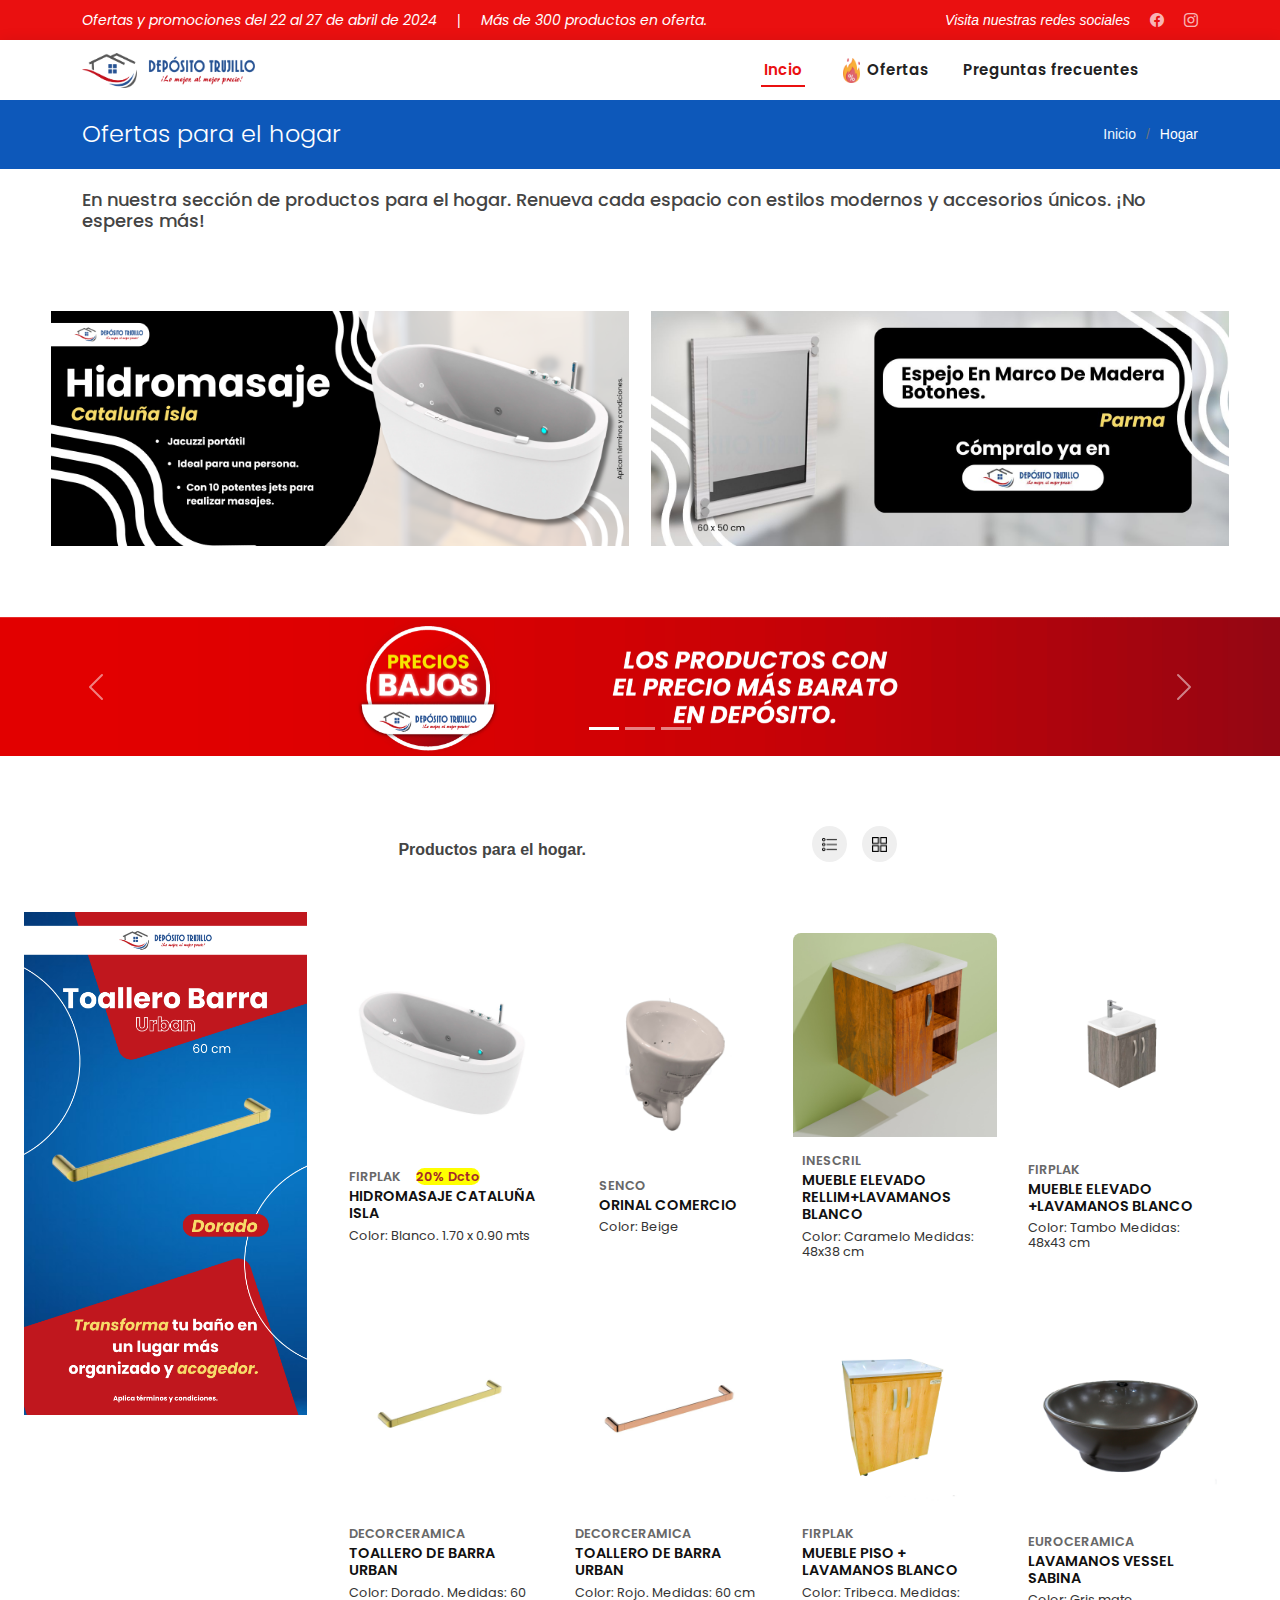
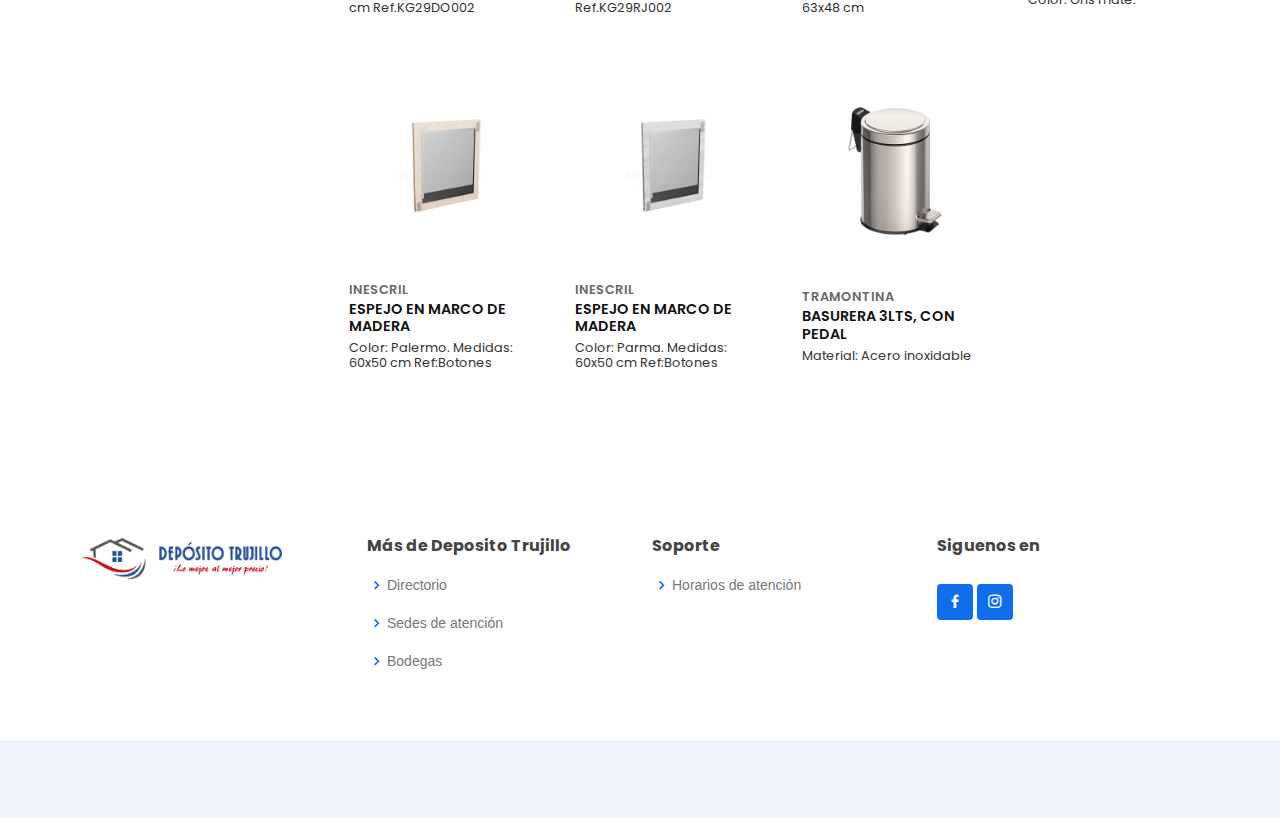
<file: hogar.html>
<!DOCTYPE html>
<html lang="en">

<head>
  <meta charset="utf-8">
  <meta content="width=device-width, initial-scale=1.0" name="viewport">

  <title>Hogar-Ofertas de aniversario- Deposito Trujillo</title>
  <meta content="" name="description">
  <meta content="" name="keywords">

  <!-- Favicons -->
  <link href="assets/img/Logo/Recurso 3.png" rel="icon">
  <link href="assets/img/apple-touch-icon.png" rel="apple-touch-icon">

  <!-- Google Fonts -->
  <link href="https://fonts.googleapis.com/css?family=Open+Sans:300,300i,400,400i,600,600i,700,700i|Roboto:300,300i,400,400i,500,500i,600,600i,700,700i|Poppins:300,300i,400,400i,500,500i,600,600i,700,700i" rel="stylesheet">

  <!-- Vendor CSS Files -->
  <link href="assets/vendor/aos/aos.css" rel="stylesheet">
  <link href="assets/vendor/bootstrap/css/bootstrap.min.css" rel="stylesheet">
  <link href="assets/vendor/bootstrap-icons/bootstrap-icons.css" rel="stylesheet">
  <link href="assets/vendor/boxicons/css/boxicons.min.css" rel="stylesheet">
  <link href="assets/vendor/glightbox/css/glightbox.min.css" rel="stylesheet">
  <link href="assets/vendor/swiper/swiper-bundle.min.css" rel="stylesheet">

  <!-- Template Main CSS File -->
  <link href="assets/css/style.css" rel="stylesheet">

  <!-- =======================================================
  * Template Name: BizLand
  * Template URL: https://bootstrapmade.com/bizland-bootstrap-business-template/
  * Updated: Mar 17 2024 with Bootstrap v5.3.3
  * Author: BootstrapMade.com
  * License: https://bootstrapmade.com/license/
  ======================================================== -->
</head>

<body>


  <div class="modal2" id="modal2">
    <div class="modal-content-i  col-lg-6 ">
      <div class="modal-content-i-2">
        <span class="close" id="close">&times;</span>
        <img src="assets/img/HOGAR/14.png" width="100%" alt="Poster aniversario 31 año">
      <!--<button class="btn" onclick="closeModal()">Cerrar</button>-->
      </div>
     
    </div>
  </div>

  <!-- ======= Top Bar ======= -->
  <section id="topbar" class="d-flex align-items-center">
    <div class="container-md d-flex justify-content-center justify-content-md-between">
      <div class="contact-info d-flex align-items-center">
        <i class=" d-flex align-items-center">Ofertas y promociones del 22 al 27 de abril de 2024</i>
          <span class="separador" style="margin: 0px 20px;">|</span>
        <i class=" d-flex align-items-center">Más de 300 productos en oferta.</i>
       
      </div>
      <div class="social-links d-none d-md-flex align-items-center">
        <i class="bi d-flex align-items-center">Visita nuestras redes sociales</i>
       <!-- <a href="#" class="twitter"><i class="bi bi-twitter"></i></a>-->
        <a href="https://www.facebook.com/depositotrujilloneiva" class="facebook" target="_blank"><i class="bi bi-facebook"></i></a>
        <a href="https://www.instagram.com/depositotrujilloneiva/" class="instagram" target="_blank"><i class="bi bi-instagram"></i></a>
       <!-- <a href="#" class="linkedin"><i class="bi bi-linkedin"></i></i></a>-->
      </div>
    </div>
  </section>

  <!-- ======= Header ======= -->
  <header id="header" class="d-flex align-items-center">
    <div class="container d-flex align-items-center justify-content-between">

      <h1 class="logo"><a href="index.html"><img src="assets/img/Logo/logo horizontal.png" alt=""></a></h1>
      <!-- Uncomment below if you prefer to use an image logo -->
      <!-- <a href="index.html" class="logo"><img src="assets/img/logo.png" alt=""></a>-->

      <nav id="navbar" class="navbar">
        <ul>
          <li><a class="nav-link scrollto active" href="index.html">Incio</a></li>
          <li><a class="nav-link scrollto" href="#about"><span><img src="assets/img/Logo/logo-ofertas.png" width="25px" style="margin: 0px 3px;" alt=""></span> Ofertas</a></li>
          <li><a class="nav-link scrollto" href="#footer">Preguntas frecuentes</a></li>
          <!--<li><a class="nav-link scrollto" href="#services">Services</a></li>
          <li><a class="nav-link scrollto " href="#portfolio">Portfolio</a></li>-->
          <li><a class="nav-link scrollto" style="display: none;" href="#team">Team</a></li>
          <li class="dropdown" style="display: none;"><a href="#"><span>Drop Down</span> <i class="bi bi-chevron-down"></i></a>
            <ul>
              <li><a href="#">Drop Down 1</a></li>
              <li class="dropdown"><a href="#"><span>Deep Drop Down</span> <i class="bi bi-chevron-right"></i></a>
                <ul>
                  <li><a href="#">Deep Drop Down 1</a></li>
                  <li><a href="#">Deep Drop Down 2</a></li>
                  <li><a href="#">Deep Drop Down 3</a></li>
                  <li><a href="#">Deep Drop Down 4</a></li>
                  <li><a href="#">Deep Drop Down 5</a></li>
                </ul>
              </li>
              <li><a href="#">Drop Down 2</a></li>
              <li><a href="#">Drop Down 3</a></li>
              <li><a href="#">Drop Down 4</a></li>
            </ul>
          </li>
          <li><a class="nav-link scrollto" style="display: none;"  href="#contact">Contact</a></li>
        </ul>
        <i class="bi bi-list mobile-nav-toggle"></i>
      </nav><!-- .navbar -->

    </div>
  </header><!-- End Header -->

   <!-- ======= Breadcrumbs ======= -->
   <section class="breadcrumbs">
    <div class="container">

      <div class="d-flex justify-content-between align-items-center">
        <h2>Ofertas para el hogar</h2>
        <ol>
          <li><a href="index.html" style="color: aliceblue;">Inicio</a></li>
          <li>Hogar</li>
        </ol>
      </div>

     
    </div>
    
  </section><!-- End Breadcrumbs -->
  <div class="d-flex justify-content-between align-items-center container-md" style="margin-top: 20px;">
    <h3 style=" font-size: 18px">En nuestra sección de productos para el hogar. Renueva cada espacio con estilos modernos y accesorios únicos. ¡No esperes más!</h3>
  </div>
  <main id="main">

  <!--SECCION OFERTAS PARA EL  HOGAR PRODUCTOS CON DESCUENTO-->
   <section style="padding-top: 10;">
        <div class="contenedor-principal-condescuento container-fluid">
            <div class="contenedor-segundario-condescuento">
              <div class="contenedor-de-contenedores-hogar">
                <div class="contenedor-imagenes-categoria-hogar">

                  
                  <div class="contenedor-imagen-1-con-descuento-categoria-hogar"> <!--imagen1-->
                    <div>
                                          <button type="button" style="padding: 0px;" class="btn" data-bs-toggle="modal" data-bs-target="#exampleModalhogar1_1">
                                            <img src="assets/img/HOGAR/Hidromasaje.png" class="img-fluid" alt="">
                                          </button>
      
                                          <!-- Modal -->
                                          <div class="modal fade" id="exampleModalhogar1_1" tabindex="-1" aria-labelledby="exampleModalLabel" aria-hidden="true">
                                            <div class="modal-dialog modal-dialog-centered modal-xl modal-fullscreen-md-center">
                                              <div class="modal-content" style="background-color: rgba(0, 0, 0, 0);">
                                                <button type="button" style="position: absolute; z-index: 999;" class="btn-close" data-bs-dismiss="modal" aria-label="Close"></button>
                                                <div class="modal-body">
                                                  <img src="assets/img/HOGAR/Hidromasaje.png" class="img-fluid" alt="">
                                                </div>
                                              </div>
                                            </div>
                                          </div>
                   
                    </div>
                  </div>                                    <!-- FIND imagen1-->
                  <div class="contenedor-imagen-1-con-descuento-categoria-hogar"> <!--imagen2-->
                    <div>
                                          <button type="button" style="padding: 0px;" class="btn" data-bs-toggle="modal" data-bs-target="#exampleModalhogar1_2">
                                            <img src="assets/img/HOGAR/espejomarco.jpg" class="img-fluid" alt="">
                                          </button>
      
                                          <!-- Modal -->
                                          <div class="modal fade" id="exampleModalhogar1_2" tabindex="-1" aria-labelledby="exampleModalLabel" aria-hidden="true">
                                            <div class="modal-dialog modal-dialog-centered modal-xl modal-fullscreen-md-center">
                                              <div class="modal-content" style="background-color: rgba(0, 0, 0, 0);">
                                                <button type="button" style="position: absolute; z-index: 999;" class="btn-close" data-bs-dismiss="modal" aria-label="Close"></button>
                                                <div class="modal-body">
                                                  <img src="assets/img/HOGAR/espejomarco.jpg" class="img-fluid" alt="">
                                                </div>
                                              </div>
                                            </div>
                                          </div>
                   
                    </div>
                  </div>                                    <!-- FIND imagen2-->

                </div>
              </div>
            </div>
        </div>
   </section>
  <!--SECCION OFERTAS PARA EL HOGAR PRODUCTOS CON DESCUENTO-->


  <!--SECCION SLIDER OFERTAS PARA EL HOGAR PRODUCTOS CON DESCUENTO-->
    <section style="padding-top: 0px;">

      <div>
        <div id="carouselExampleIndicators" class="carousel slide" data-bs-ride="carousel">
          <div class="carousel-indicators">
            <button type="button" data-bs-target="#carouselExampleIndicators" data-bs-slide-to="0" class="active" aria-current="true" aria-label="Slide 1"></button>
            <button type="button" data-bs-target="#carouselExampleIndicators" data-bs-slide-to="1" aria-label="Slide 2"></button>
            <button type="button" data-bs-target="#carouselExampleIndicators" data-bs-slide-to="2" aria-label="Slide 3"></button>
          </div>
          <div class="carousel-inner">
            <div class="carousel-item active">
              <img src="assets/img/PRECIOS-BAJOS.png" class="d-block w-100" alt="...">
            </div>
            <div class="carousel-item">
              <img src="assets/img/PRECIOS-BAJOS-1.png" class="d-block w-100" alt="...">
            </div>
            <div class="carousel-item">
              <img src="assets/img/PRECIOS-BAJOS-2.png" class="d-block w-100" alt="...">
            </div>
          </div>
          <button class="carousel-control-prev" type="button" data-bs-target="#carouselExampleIndicators" data-bs-slide="prev">
            <span class="carousel-control-prev-icon" aria-hidden="true"></span>
            <span class="visually-hidden">Previous</span>
          </button>
          <button class="carousel-control-next" type="button" data-bs-target="#carouselExampleIndicators" data-bs-slide="next">
            <span class="carousel-control-next-icon" aria-hidden="true"></span>
            <span class="visually-hidden">Next</span>
          </button>
        </div>
      </div>

    </section>
  <!--FIN DE SECCION SLIDER OFERTAS PARA EL HOGAR PRODUCTOS CON DESCUENTO-->

   <!--SECCION OFERTAS PARA EL HOGAR PRODUCTOS-->
   <section class="seccion-productos-para-el-hogar"  id="about">

      <div class="container-fluid contenedor-principal-productos-para-el-hogar">

        <div class="contenedor-segundario-productos-para-el-hogar">
          <div class="contenedor-terciario-productos-para-el-hogar container-fluid">
                                        <div class="botones-contenedor-principal">
                                          <div><span>Productos para el hogar.</span></div>
                                          <div>
                                            <button class="custom-button" onclick="verLista()"><img src="assets/img/lista.png" alt="Vista en lista"></button>  <!-- incio de botones cuadricilo y lsita-->
                                            <button class="custom-button" onclick="verCuadricula()"><img src="assets/img/cuadricula.png" alt="Vista en cuadricula"></button>
                                          </div>
                                        
                                        </div>
                                      

            <div class="productos-finales-ofertas-hogar"> 

             
                                      <div class="contenedor-descuento-del-producto-hogar ">
                                              <div class="segundo-contenedor-descuento-del-producto-hogar">
                                                  <div class="contenedor-promocion-contenedor-descuento-del-producto-hogar">
                                                    <img src="assets/img/HOGAR/toallero.png" alt="">
                                                  </div>
                                              </div>
                                      </div>

                                   <div class="container-md"> 
                                    <div class="custom-container" id="custom-container">
                                      <!-- Elementos -->
                                      <div class="custom-item">     <!--ELEMENTO 1-->

                                                  <button type="button" style="padding: 0px;" class="btn" data-bs-toggle="modal" data-bs-target="#exampleModalhogar2_1">
                                                    <img src="assets/img/IMG_DEPOSITOTRUJILLO/10320159.jpg" alt="Imagen 1" class="item-image img-fluid">
                                                  </button>
              
                                                  <!-- Modal -->
                                                  <div class="modal fade" id="exampleModalhogar2_1" tabindex="-1" aria-labelledby="exampleModalLabel" aria-hidden="true">
                                                    <div class="modal-dialog modal-dialog-centered  modal-fullscreen-md-center">
                                                      <div class="modal-content" style="background-color: rgba(0, 0, 0, 0);">
                                                        <button type="button" style="position: absolute; z-index: 999;" class="btn-close" data-bs-dismiss="modal" aria-label="Close"></button>
                                                        <div class="modal-body">
                                                          <img src="assets/img/IMG_DEPOSITOTRUJILLO/10320159.jpg" class="img-fluid" alt="">
                                                        </div>
                                                      </div>
                                                    </div>
                                                  </div><!--end modal-->
                                          <div class="item-content">
                                            <span>FIRPLAK</span><span style="margin-left: 15px; background-color: yellow; color: brown; border-radius: 20px;">20% Dcto</span>
                                              <h3>HIDROMASAJE CATALUÑA ISLA</h3>
                                              <p>Color: Blanco. 1.70 x 0.90 mts</p>
                                          </div>
                                      </div>            <!--FIN ELEMENTO 1-->

                                      <div class="custom-item">     <!--ELEMENTO 2-->

                                                    <button type="button" style="padding: 0px;" class="btn" data-bs-toggle="modal" data-bs-target="#exampleModalhogar2_2">
                                                      <img src="assets/img/IMG_DEPOSITOTRUJILLO/10330062.jpg" alt="Imagen 1" class="item-image img-fluid">
                                                    </button>

                                                    <!-- Modal -->
                                                    <div class="modal fade" id="exampleModalhogar2_2" tabindex="-1" aria-labelledby="exampleModalLabel" aria-hidden="true">
                                                      <div class="modal-dialog modal-dialog-centered  modal-fullscreen-md-center">
                                                        <div class="modal-content" style="background-color: rgba(0, 0, 0, 0);">
                                                          <button type="button" style="position: absolute; z-index: 999;" class="btn-close" data-bs-dismiss="modal" aria-label="Close"></button>
                                                          <div class="modal-body">
                                                            <img src="assets/img/IMG_DEPOSITOTRUJILLO/10330062.jpg" class="img-fluid" alt="">
                                                          </div>
                                                        </div>
                                                      </div>
                                                    </div><!--end modal-->
                                                    <div class="item-content">
                                                      <span>SENCO</span>
                                                        <h3>ORINAL COMERCIO</h3>
                                                        <p>Color: Beige </p>
                                                    </div>
                                       </div>            <!--FIN ELEMENTO 2-->


                                       <div class="custom-item">     <!--ELEMENTO 3-->

                                        <button type="button" style="padding: 0px;" class="btn" data-bs-toggle="modal" data-bs-target="#exampleModalhogar2_3">
                                          <img src="assets/img/IMG_DEPOSITOTRUJILLO/10320111.jpg" alt="Imagen 1" class="item-image img-fluid">
                                        </button>

                                        <!-- Modal -->
                                        <div class="modal fade" id="exampleModalhogar2_3" tabindex="-1" aria-labelledby="exampleModalLabel" aria-hidden="true">
                                          <div class="modal-dialog modal-dialog-centered  modal-fullscreen-md-center">
                                            <div class="modal-content" style="background-color: rgba(0, 0, 0, 0);">
                                              <button type="button" style="position: absolute; z-index: 999;" class="btn-close" data-bs-dismiss="modal" aria-label="Close"></button>
                                              <div class="modal-body">
                                                <img src="assets/img/IMG_DEPOSITOTRUJILLO/10320111.jpg" class="img-fluid" alt="">
                                              </div>
                                            </div>
                                          </div>
                                        </div><!--end modal-->
                                        <div class="item-content">
                                          <span>INESCRIL</span>
                                            <h3>MUEBLE ELEVADO RELLIM+LAVAMANOS BLANCO</h3>
                                            <p>Color: Caramelo Medidas: 48x38 cm </p>
                                        </div>
                           </div>            <!--FIN ELEMENTO 3-->

                           <div class="custom-item">     <!--ELEMENTO 4-->

                                                      <button type="button" style="padding: 0px;" class="btn" data-bs-toggle="modal" data-bs-target="#exampleModalhogar2_4">
                                                        <img src="assets/img/IMG_DEPOSITOTRUJILLO/10320109.jpg" alt="Imagen 1" class="item-image img-fluid">
                                                      </button>

                                                      <!-- Modal -->
                                                      <div class="modal fade" id="exampleModalhogar2_4" tabindex="-1" aria-labelledby="exampleModalLabel" aria-hidden="true">
                                                        <div class="modal-dialog modal-dialog-centered  modal-fullscreen-md-center">
                                                          <div class="modal-content" style="background-color: rgba(0, 0, 0, 0);">
                                                            <button type="button" style="position: absolute; z-index: 999;" class="btn-close" data-bs-dismiss="modal" aria-label="Close"></button>
                                                            <div class="modal-body">
                                                              <img src="assets/img/IMG_DEPOSITOTRUJILLO/10320109.jpg" class="img-fluid" alt="">
                                                            </div>
                                                          </div>
                                                        </div>
                                                      </div><!--end modal-->
                                                      <div class="item-content">
                                                        <span>FIRPLAK</span>
                                                          <h3>MUEBLE ELEVADO +LAVAMANOS BLANCO</h3>
                                                          <p>Color: Tambo Medidas: 48x43 cm </p>
                                                      </div>
                              </div>            <!--FIN ELEMENTO 4-->

                                <div class="custom-item">     <!--ELEMENTO 5-->

                                                  <button type="button" style="padding: 0px;" class="btn" data-bs-toggle="modal" data-bs-target="#exampleModalhogar2_5">
                                                    <img src="assets/img/IMG_DEPOSITOTRUJILLO/20160666.jpg" alt="Imagen 1" class="item-image img-fluid">
                                                  </button>

                                                  <!-- Modal -->
                                                  <div class="modal fade" id="exampleModalhogar2_5" tabindex="-1" aria-labelledby="exampleModalLabel" aria-hidden="true">
                                                    <div class="modal-dialog modal-dialog-centered  modal-fullscreen-md-center">
                                                      <div class="modal-content" style="background-color: rgba(0, 0, 0, 0);">
                                                        <button type="button" style="position: absolute; z-index: 999;" class="btn-close" data-bs-dismiss="modal" aria-label="Close"></button>
                                                        <div class="modal-body">
                                                          <img src="assets/img/IMG_DEPOSITOTRUJILLO/20160666.jpg" class="img-fluid" alt="">
                                                        </div>
                                                      </div>
                                                    </div>
                                                  </div><!--end modal-->
                                                  <div class="item-content">
                                                    <span>DECORCERAMICA</span>
                                                      <h3>TOALLERO DE BARRA URBAN</h3>
                                                      <p>Color: Dorado. Medidas: 60 cm Ref.KG29DO002 </p>
                                                  </div>
                                </div>            <!--FIN ELEMENTO 4-->

                                <div class="custom-item">     <!--ELEMENTO 6-->

                                                <button type="button" style="padding: 0px;" class="btn" data-bs-toggle="modal" data-bs-target="#exampleModalhogar2_6">
                                                  <img src="assets/img/IMG_DEPOSITOTRUJILLO/20160667.jpg" alt="Imagen 1" class="item-image img-fluid">
                                                </button>

                                                <!-- Modal -->
                                                <div class="modal fade" id="exampleModalhogar2_6" tabindex="-1" aria-labelledby="exampleModalLabel" aria-hidden="true">
                                                  <div class="modal-dialog modal-dialog-centered  modal-fullscreen-md-center">
                                                    <div class="modal-content" style="background-color: rgba(0, 0, 0, 0);">
                                                      <button type="button" style="position: absolute; z-index: 999;" class="btn-close" data-bs-dismiss="modal" aria-label="Close"></button>
                                                      <div class="modal-body">
                                                        <img src="assets/img/IMG_DEPOSITOTRUJILLO/20160667.jpg" class="img-fluid" alt="">
                                                      </div>
                                                    </div>
                                                  </div>
                                                </div><!--end modal-->
                                                <div class="item-content">
                                                  <span>DECORCERAMICA</span>
                                                    <h3>TOALLERO DE BARRA URBAN</h3>
                                                    <p>Color: Rojo. Medidas: 60 cm Ref.KG29RJ002 </p>
                                                </div>
                               </div>            <!--FIN ELEMENTO 6-->

                               <div class="custom-item">     <!--ELEMENTO 7-->

                                <button type="button" style="padding: 0px;" class="btn" data-bs-toggle="modal" data-bs-target="#exampleModalhogar2_7">
                                  <img src="assets/img/IMG_DEPOSITOTRUJILLO/10320134.jpg" alt="Imagen 1" class="item-image img-fluid">
                                </button>

                                <!-- Modal -->
                                <div class="modal fade" id="exampleModalhogar2_7" tabindex="-1" aria-labelledby="exampleModalLabel" aria-hidden="true">
                                  <div class="modal-dialog modal-dialog-centered  modal-fullscreen-md-center">
                                    <div class="modal-content" style="background-color: rgba(0, 0, 0, 0);">
                                      <button type="button" style="position: absolute; z-index: 999;" class="btn-close" data-bs-dismiss="modal" aria-label="Close"></button>
                                      <div class="modal-body">
                                        <img src="assets/img/IMG_DEPOSITOTRUJILLO/10320134.jpg" class="img-fluid" alt="">
                                      </div>
                                    </div>
                                  </div>
                                </div><!--end modal-->
                                <div class="item-content">
                                  <span>FIRPLAK</span>
                                    <h3>MUEBLE PISO + LAVAMANOS BLANCO</h3>
                                    <p>Color: Tribeca. Medidas: 63x48 cm</p>
                                </div>
               </div>            <!--FIN ELEMENTO 7-->      


               <div class="custom-item">     <!--ELEMENTO 8-->

                          <button type="button" style="padding: 0px;" class="btn" data-bs-toggle="modal" data-bs-target="#exampleModalhogar2_8">
                            <img src="assets/img/IMG_DEPOSITOTRUJILLO/10200017.jpg" alt="Imagen 1" class="item-image img-fluid">
                          </button>

                          <!-- Modal -->
                          <div class="modal fade" id="exampleModalhogar2_8" tabindex="-1" aria-labelledby="exampleModalLabel" aria-hidden="true">
                            <div class="modal-dialog modal-dialog-centered  modal-fullscreen-md-center">
                              <div class="modal-content" style="background-color: rgba(0, 0, 0, 0);">
                                <button type="button" style="position: absolute; z-index: 999;" class="btn-close" data-bs-dismiss="modal" aria-label="Close"></button>
                                <div class="modal-body">
                                  <img src="assets/img/IMG_DEPOSITOTRUJILLO/10200017.jpg" class="img-fluid" alt="">
                                </div>
                              </div>
                            </div>
                          </div><!--end modal-->
                          <div class="item-content">
                            <span>EUROCERAMICA</span>
                              <h3>LAVAMANOS VESSEL SABINA</h3>
                              <p>Color: Gris mate.</p>
                          </div>
              </div>            <!--FIN ELEMENTO 8-->

              <div class="custom-item">     <!--ELEMENTO 9-->

                      <button type="button" style="padding: 0px;" class="btn" data-bs-toggle="modal" data-bs-target="#exampleModalhogar2_9">
                        <img src="assets/img/IMG_DEPOSITOTRUJILLO/10320131.jpg" alt="Imagen 1" class="item-image img-fluid">
                      </button>

                      <!-- Modal -->
                      <div class="modal fade" id="exampleModalhogar2_9" tabindex="-1" aria-labelledby="exampleModalLabel" aria-hidden="true">
                        <div class="modal-dialog modal-dialog-centered  modal-fullscreen-md-center">
                          <div class="modal-content" style="background-color: rgba(0, 0, 0, 0);">
                            <button type="button" style="position: absolute; z-index: 999;" class="btn-close" data-bs-dismiss="modal" aria-label="Close"></button>
                            <div class="modal-body">
                              <img src="assets/img/IMG_DEPOSITOTRUJILLO/10320131.jpg" class="img-fluid" alt="">
                            </div>
                          </div>
                        </div>
                      </div><!--end modal-->
                      <div class="item-content">
                        <span>INESCRIL</span>
                          <h3>ESPEJO EN MARCO DE MADERA </h3>
                          <p>Color: Palermo. Medidas: 60x50 cm Ref:Botones</p>
                      </div>
             </div>            <!--FIN ELEMENTO 9-->

             <div class="custom-item">     <!--ELEMENTO 10-->

                      <button type="button" style="padding: 0px;" class="btn" data-bs-toggle="modal" data-bs-target="#exampleModalhogar2_10">
                        <img src="assets/img/IMG_DEPOSITOTRUJILLO/10320091.jpg" alt="Imagen 1" class="item-image img-fluid">
                      </button>

                      <!-- Modal -->
                      <div class="modal fade" id="exampleModalhogar2_10" tabindex="-1" aria-labelledby="exampleModalLabel" aria-hidden="true">
                        <div class="modal-dialog modal-dialog-centered  modal-fullscreen-md-center">
                          <div class="modal-content" style="background-color: rgba(0, 0, 0, 0);">
                            <button type="button" style="position: absolute; z-index: 999;" class="btn-close" data-bs-dismiss="modal" aria-label="Close"></button>
                            <div class="modal-body">
                              <img src="assets/img/IMG_DEPOSITOTRUJILLO/10320091.jpg" class="img-fluid" alt="">
                            </div>
                          </div>
                        </div>
                      </div><!--end modal-->
                      <div class="item-content">
                        <span>INESCRIL</span>
                          <h3>ESPEJO EN MARCO DE MADERA </h3>
                          <p>Color: Parma. Medidas: 60x50 cm Ref:Botones</p>
                      </div>
            </div>            <!--FIN ELEMENTO 10-->


            <div class="custom-item">     <!--ELEMENTO 11-->

              <button type="button" style="padding: 0px;" class="btn" data-bs-toggle="modal" data-bs-target="#exampleModalhogar2_11">
                <img src="assets/img/IMG_DEPOSITOTRUJILLO/20320002.jpg" alt="Imagen 1" class="item-image img-fluid">
              </button>

              <!-- Modal -->
              <div class="modal fade" id="exampleModalhogar2_11" tabindex="-1" aria-labelledby="exampleModalLabel" aria-hidden="true">
                <div class="modal-dialog modal-dialog-centered  modal-fullscreen-md-center">
                  <div class="modal-content" style="background-color: rgba(0, 0, 0, 0);">
                    <button type="button" style="position: absolute; z-index: 999;" class="btn-close" data-bs-dismiss="modal" aria-label="Close"></button>
                    <div class="modal-body">
                      <img src="assets/img/IMG_DEPOSITOTRUJILLO/20320002.jpg" class="img-fluid" alt="">
                    </div>
                  </div>
                </div>
              </div><!--end modal-->
              <div class="item-content">
                <span>TRAMONTINA</span>
                  <h3>BASURERA 3LTS, CON PEDAL </h3>
                  <p>Material: Acero inoxidable</p>
              </div>
    </div>            <!--FIN ELEMENTO 11-->




                                  </div>           <!--Fin de incio de botones cuadricilo y lsita-->
                                   </div> 
                                      

            </div>
          </div>
        </div>

      </div>

   </section>
   <!--FIN DE SECCION OFERTAS PARA EL HOGAR PRODUCTOS-->



   
<!-- ======= Footer ======= -->
  <footer id="footer" >



    <div class="footer-top">
      <div class="container">
        <div class="row">

          <div class="col-lg-3 col-md-6 footer-contact">
            <h3 class="col-lg-3 col-md-6"><img src="assets/img/Logo/logo horizontal.png" width="200px" alt=""></h3>
            <p>
          
            </p>
          </div>

          <div class="col-lg-3 col-md-6 footer-links">
            <h4>Más de Deposito Trujillo</h4>
            <ul>
              <li><i class="bx bx-chevron-right"></i> <a href="#">Directorio</a></li>
              <li><i class="bx bx-chevron-right"></i> <a href="#">Sedes de atención </a></li>
              <li><i class="bx bx-chevron-right"></i> <a href="#">Bodegas</a></li>

              
            </ul>
          </div>

          <div class="col-lg-3 col-md-6 footer-links">
            <h4>Soporte</h4>
            <ul>
              <li><i class="bx bx-chevron-right"></i> <a href="#">Horarios de atención</a></li>
              
            </ul>
          </div>

          <div class="col-lg-3 col-md-6 footer-links">
            <h4>Siguenos en </h4>
            <p></p>
            <div class="social-links mt-3">
              <a href="https://www.facebook.com/depositotrujilloneiva" class="facebook"><i class="bx bxl-facebook"></i></a>
              <a href="https://www.instagram.com/depositotrujilloneiva/" class="instagram"><i class="bx bxl-instagram"></i></a>
              
            </div>
          </div>

        </div>
      </div>
    </div>

    <div class="container py-4">
      <div class="copyright">
       <!-- &copy; Copyright <strong><span>BizLand</span></strong>. All Rights Reserved-->
      </div>
      <div class="credits">
        <!-- All the links in the footer should remain intact. -->
        <!-- You can delete the links only if you purchased the pro version. -->
        <!-- Licensing information: https://bootstrapmade.com/license/ -->
        <!-- Purchase the pro version with working PHP/AJAX contact form: https://bootstrapmade.com/bizland-bootstrap-business-template/ -->
       <!-- Designed by <a href="https://bootstrapmade.com/">BootstrapMade</a>-->
      </div>
    </div>
  </footer><!-- End Footer -->

  <div id="preloader"></div>
  <a href="#" class="back-to-top d-flex align-items-center justify-content-center"><i class="bi bi-arrow-up-short"></i></a>

  <!-- Vendor JS Files -->
  <script src="assets/vendor/purecounter/purecounter_vanilla.js"></script>
  <script src="assets/vendor/aos/aos.js"></script>
  <script src="assets/vendor/bootstrap/js/bootstrap.bundle.min.js"></script>
  <script src="assets/vendor/glightbox/js/glightbox.min.js"></script>
  <script src="assets/vendor/isotope-layout/isotope.pkgd.min.js"></script>
  <script src="assets/vendor/swiper/swiper-bundle.min.js"></script>
  <script src="assets/vendor/waypoints/noframework.waypoints.js"></script>
  <script src="assets/vendor/php-email-form/validate.js"></script>

  <script src="https://cdnjs.cloudflare.com/ajax/libs/jquery/3.6.0/jquery.min.js"></script>
  <script src="https://maxcdn.bootstrapcdn.com/bootstrap/4.5.2/js/bootstrap.bundle.min.js"></script>

  <!-- Template Main JS File -->
  <script src="assets/js/main.js"></script>

</body>

</html>
</file>
<file: assets/css/style.css>
/**
* Template Name: BizLand
* Template URL: https://bootstrapmade.com/bizland-bootstrap-business-template/
* Updated: Mar 17 2024 with Bootstrap v5.3.3
* Author: BootstrapMade.com
* License: https://bootstrapmade.com/license/
*/

/*--------------------------------------------------------------
# General
--------------------------------------------------------------*/
@import url('https://fonts.googleapis.com/css2?family=Poppins&display=swap');
@import url('https://fonts.googleapis.com/css2?family=Poppins:ital,wght@0,100;0,200;0,300;0,400;0,500;0,600;0,700;0,800;0,900;1,100;1,200;1,300;1,400;1,500;1,600;1,700;1,800;1,900&display=swap');


body {
  font-family: 'Poppins', sans-serif;
  color: #444444;
}

a {
  color: #106eea;
  text-decoration: none;
}

a:hover {
  color: #3b8af2;
  text-decoration: none;
}

h1,
h2,
h3,
h4,
h5,
h6 {
  font-family: 'Poppins', sans-serif;
}

/*--------------------------------------------------------------
# Preloader
--------------------------------------------------------------*/
#preloader {
  position: fixed;
  top: 0;
  left: 0;
  right: 0;
  bottom: 0;
  z-index: 9999;
  overflow: hidden;
  background: #fff;
}

#preloader:before {
  content: "";
  position: fixed;
  top: calc(50% - 30px);
  left: calc(50% - 30px);
  border: 6px solid #106eea;
  border-top-color: #e2eefd;
  border-radius: 50%;
  width: 60px;
  height: 60px;
  animation: animate-preloader 1s linear infinite;
}

@keyframes animate-preloader {
  0% {
    transform: rotate(0deg);
  }

  100% {
    transform: rotate(360deg);
  }
}

/*--------------------------------------------------------------
# Back to top button
--------------------------------------------------------------*/
.back-to-top {
  position: fixed;
  visibility: hidden;
  opacity: 0;
  right: 15px;
  bottom: 15px;
  z-index: 996;
  background: #106eea;
  width: 40px;
  height: 40px;
  border-radius: 4px;
  transition: all 0.4s;
}

.back-to-top i {
  font-size: 28px;
  color: #fff;
  line-height: 0;
}

.back-to-top:hover {
  background: #3284f1;
  color: #fff;
}

.back-to-top.active {
  visibility: visible;
  opacity: 1;
}



/*--------------------------------------------------------------
# Disable aos animation delay on mobile devices
--------------------------------------------------------------*/
@media screen and (max-width: 768px) {
  [data-aos-delay] {
    transition-delay: 0 !important;
  }
}

/*--------------------------------------------------------------
# Top Bar
--------------------------------------------------------------*/
#topbar {
  background: #ea1010;
  height: 40px;
  font-size: 14px;
  transition: all 0.5s;
  color: #fff;
  padding: 0;
}


  
  

.social-links{
 display: flex;
}
.contact-info{
  height: 100%;
}
#topbar .contact-info i {
  font-family: 'Poppins', sans-serif;
  color: #fff;
}

#topbar .contact-info i a,
#topbar .contact-info i span {
  padding-left: 5px;
  color: #fff;
}

#topbar .contact-info i a {
  line-height: 0;
  transition: 0.3s;
  transition: 0.3s;
}

#topbar .contact-info i a:hover {
  color: #fff;
  text-decoration: underline;
}

#topbar .social-links a {
  color: rgba(255, 255, 255, 0.7);
  line-height: 0;
  transition: 0.3s;
  margin-left: 20px;
}

#topbar .social-links a:hover {
  color: white;
}

/*--------------------------------------------------------------
# Header
--------------------------------------------------------------*/
#header {
  background: #fff;
  transition: all 0.5s;
  z-index: 997;
  height: 60px;
  max-height: 80px;
  box-shadow: 0px 2px 15px rgba(0, 0, 0, 0.1);
}

#header.fixed-top {
  height: 70px;
}

#header .logo {
  font-size: 30px;
  margin: 0;
  padding: 0;
  line-height: 1;
  font-weight: 600;
  letter-spacing: 0.8px;
  font-family: "Poppins", sans-serif;
}

#header .logo a {
  color: #222222;
}

#header .logo a span {
  color: #106eea;
}

#header .logo img {
  max-height: 35px;
}

.scrolled-offset {
  margin-top: 70px;
}

/*--------------------------------------------------------------
# Navigation Menu
--------------------------------------------------------------*/
/**
* Desktop Navigation 
*/
.navbar {
  padding: 0;
}

.navbar ul {
  top: 0;
  height: 50%;
  margin: 0;
  padding: 0;
  display: flex;
  list-style: none;
  align-items: center;
}

.navbar li {
  position: relative;
}

.navbar>ul>li {
  display: flex;
  white-space: nowrap;
  font-family: 'Poppins', sans-serif;
  padding: 10px 0 10px 28px;
}

.navbar a,
.navbar a:focus {
  display: flex;
  align-items: center;
  justify-content: space-between;
  padding: 0 3px;
  font-size: 15px;
  font-weight: 600;
  color: #222222;
  white-space: nowrap;
  transition: 0.3s;
  position: relative;
}

.navbar a i,
.navbar a:focus i {
  font-size: 12px;
  line-height: 0;
  margin-left: 5px;
}

.navbar>ul>li>a:before {
  content: "";
  position: absolute;
  width: 100%;
  height: 2px;
  bottom: -6px;
  left: 0;
  background-color: #ea1010;
  visibility: hidden;
  width: 0px;
  transition: all 0.3s ease-in-out 0s;
}

.navbar a:hover:before,
.navbar li:hover>a:before,
.navbar .active:before {
  visibility: visible;
  width: 100%;
}

.navbar a:hover,
.navbar .active,
.navbar .active:focus,
.navbar li:hover>a {
  color: #ea1010;
}

.navbar .dropdown ul {
  display: block;
  position: absolute;
  left: 28px;
  top: calc(100% + 30px);
  margin: 0;
  padding: 10px 0;
  z-index: 99;
  opacity: 0;
  visibility: hidden;
  background: #fff;
  box-shadow: 0px 0px 30px rgba(127, 137, 161, 0.25);
  transition: 0.3s;
}

.navbar .dropdown ul li {
  min-width: 200px;
}

.navbar .dropdown ul a {
  padding: 10px 20px;
  font-weight: 400;
}

.navbar .dropdown ul a i {
  font-size: 12px;
}

.navbar .dropdown ul a:hover,
.navbar .dropdown ul .active:hover,
.navbar .dropdown ul li:hover>a {
  color: #106eea;
}

.navbar .dropdown:hover>ul {
  opacity: 1;
  top: 100%;
  visibility: visible;
}

.navbar .dropdown .dropdown ul {
  top: 0;
  left: calc(100% - 30px);
  visibility: hidden;
}

.navbar .dropdown .dropdown:hover>ul {
  opacity: 1;
  top: 0;
  left: 100%;
  visibility: visible;
}

@media (max-width: 1366px) {
  .navbar .dropdown .dropdown ul {
    left: -90%;
  }

  .navbar .dropdown .dropdown:hover>ul {
    left: -100%;
  }
}

/**
* Mobile Navigation 
*/
.mobile-nav-toggle {
  color: #222222;
  font-size: 28px;
  cursor: pointer;
  display: none;
  line-height: 0;
  transition: 0.5s;
}

.mobile-nav-toggle.bi-x {
  color: #fff;
}

@media (max-width: 991px) {
  .mobile-nav-toggle {
    display: block;
  }

  .navbar ul {
    display: none;
  }
}

.navbar-mobile {
  position: fixed;
  overflow: hidden;
  top: 0;
  right: 0;
  left: 0;
  bottom: 0;
  background: rgba(9, 9, 9, 0.9);
  transition: 0.3s;
  z-index: 999;
}

.navbar-mobile .mobile-nav-toggle {
  position: absolute;
  top: 15px;
  right: 15px;
}

.navbar-mobile ul {
  display: block;
  position: absolute;
  top: 55px;
  right: 15px;
  bottom: 15px;
  left: 15px;
  padding: 10px 0;
  background-color: #fff;
  overflow-y: auto;
  transition: 0.3s;
}

.navbar-mobile a,
.navbar-mobile a:focus {
  padding: 10px 20px;
  font-size: 15px;
  color: #222222;
}

.navbar-mobile>ul>li {
  padding: 0;
}

.navbar-mobile a:hover:before,
.navbar-mobile li:hover>a:before,
.navbar-mobile .active:before {
  visibility: hidden;
}

.navbar-mobile a:hover,
.navbar-mobile .active,
.navbar-mobile li:hover>a {
  color: #106eea;
}

.navbar-mobile .getstarted,
.navbar-mobile .getstarted:focus {
  margin: 15px;
}

.navbar-mobile .dropdown ul {
  position: static;
  display: none;
  margin: 10px 20px;
  padding: 10px 0;
  z-index: 99;
  opacity: 1;
  visibility: visible;
  background: #fff;
  box-shadow: 0px 0px 30px rgba(127, 137, 161, 0.25);
}

.navbar-mobile .dropdown ul li {
  min-width: 200px;
}

.navbar-mobile .dropdown ul a {
  padding: 10px 20px;
}

.navbar-mobile .dropdown ul a i {
  font-size: 12px;
}

.navbar-mobile .dropdown ul a:hover,
.navbar-mobile .dropdown ul .active:hover,
.navbar-mobile .dropdown ul li:hover>a {
  color: #106eea;
}

.navbar-mobile .dropdown>.dropdown-active {
  display: block;
}

/*--------------------------------------------------------------
# Hero Section
--------------------------------------------------------------*/
#hero {
  width: 100%;
  max-height: 50vh;
  background: url("../img/fondo\ aniversario.jpg") top left;
  background-size:cover;
  background-repeat: no-repeat;
  position:relative;
  display: flex;
}

#hero:before {
  content: "";
  background: rgba(255, 255, 255, 0);
  position: absolute;
  bottom: 0;
  top: 0;
  left: 0;
  right: 0;
}

#hero .container {
  position: relative;
  width: 40%;
  
  justify-content: center;
  margin: auto;
  justify-self: center;
  align-items: center;
}
#hero .container-text {
  position: relative;
  width: 60%;
  justify-content: center;
  margin: auto;
  justify-self: center;
  align-items: center;
  margin-left: 50px;
}
#hero .container div span img {
  width: 100%;
  position: relative;
  margin: auto;
  justify-content: center;
  align-self: center;
  align-items: center;
  
}
#hero .container div {
  width: 50%;
  margin: auto;  
}
#hero h1 {
  margin: 0;
  font-size: 45px;
  font-weight: 700;
  line-height: 56px;
  color: #ffffff;
  font-family: "Poppins", sans-serif;
}

#hero h1 span {
  color: #eae610;
}

#hero h2 {
  color: #ffffff;
  margin: 5px 0 30px 0;
  font-size: 24px;
  font-weight: 400;
}

#hero .btn-get-started {
  font-family: "Roboto", sans-serif;
  text-transform: uppercase;
  font-weight: 500;
  font-size: 14px;
  letter-spacing: 1px;
  display: inline-block;
  padding: 10px 28px;
  border-radius: 4px;
  transition: 0.5s;
  color: #fff;
  background: #106eea;
}

#hero .btn-get-started:hover {
  background: #247cf0;
}

#hero .btn-watch-video {
  font-size: 16px;
  transition: 0.5s;
  margin-left: 25px;
  color: #ffffff;
  font-weight: 600;
  display: flex;
  align-items: center;
}

#hero .btn-watch-video i {
  color: #dcea10;
  font-size: 32px;
  transition: 0.3s;
  line-height: 0;
  margin-right: 8px;
}

#hero .btn-watch-video:hover {
  color: #106eea;
}

#hero .btn-watch-video:hover i {
  color: #3b8af2;
}






/*--------------------------------------------------------------
# Sections General
--------------------------------------------------------------*/
section {
  padding: 60px 0;
  overflow: hidden;
}

.section-bg {
  background-color: #f6f9fe;
}

.section-title {
  text-align: center;
  padding-bottom: 30px;
}

.section-title h2 {
  font-size: 13px;
  font-family: 'Poppins', sans-serif;
  letter-spacing: 1px;
  font-weight: 1000;
  padding: 8px 20px;
  margin: 0;
  background: #fae900d0;
  color: #ea1010;
  display: inline-block;
  text-transform: uppercase;
  border-radius: 50px;
}

.section-title h3 {
  margin: 15px 0 0 0;
  font-size: 32px;
  font-weight: 700;
}

.section-title h3 span {
  color: #106eea;
}

.section-title p {
  margin: 15px auto 0 auto;
  font-weight: 600;
}

@media (min-width: 1024px) {
  .section-title p {
    width: 50%;
  }
}

/*--------------------------------------------------------------
# Breadcrumbs
--------------------------------------------------------------*/
.breadcrumbs {
  padding: 20px 0;
  background-color: #0d58ba;
  min-height: 40px;
  color: white;
}

.breadcrumbs h2 {
  font-size: 24px;
  font-weight: 300;
  margin: 0;
  color: white;
}

@media (max-width: 992px) {
  .breadcrumbs h2 {
    margin: 0 0 10px 0;
  }
}

.breadcrumbs ol {
  display: flex;
  flex-wrap: wrap;
  list-style: none;
  padding: 0;
  margin: 0;
  font-size: 14px;
}

.breadcrumbs ol li+li {
  padding-left: 10px;
}

.breadcrumbs ol li+li::before {
  display: inline-block;
  padding-right: 10px;
  color: #6c757d;
  content: "/";
}

@media (max-width: 768px) {
  .breadcrumbs .d-flex {
    display: block !important;
  }

  .breadcrumbs ol {
    display: block;
  }

  .breadcrumbs ol li {
    display: inline-block;
  }
}

/*--------------------------------------------------------------
# Featured Services
--------------------------------------------------------------*/
.featured-services .icon-box {
  padding: 30px;
  position: relative;
  overflow: hidden;
  background: #fff;
  transition: all 0.3s ease-in-out;
  border-radius: 8px;
  z-index: 1;
}

.featured-services .icon-box::before {
  content: "";
  position: absolute;
  background: #cbe0fb;
  right: 0;
  left: 0;
  bottom: 0;
  top: 100%;
  transition: all 0.3s;
  z-index: -1;
}

.featured-services .icon-box:hover::before {
  background: #106eea;
  top: 0;
  border-radius: 0px;
}

.featured-services .icon {
  margin-bottom: 15px;
}

.featured-services .icon i {
  font-size: 48px;
  line-height: 1;
  color: #106eea;
  transition: all 0.3s ease-in-out;
}

.featured-services .title {
  font-weight: 700;
  margin-bottom: 15px;
  font-size: 18px;
}

.featured-services .title a {
  color: #111;
}

.featured-services .description {
  font-size: 15px;
  line-height: 28px;
  margin-bottom: 0;
}

.featured-services .icon-box:hover .title a,
.featured-services .icon-box:hover .description {
  color: #fff;
}

.featured-services .icon-box:hover .icon i {
  color: #fff;
}
/*--------------------------------------------------------------
# PRODUCTOS CON DESCUENTO
--------------------------------------------------------------**/

  .contenedor-de-contenedores{
    width: 100%;
    display: flex;
    flex-wrap: wrap;
  }
  .contenedor-imagenes{
    width: 100%;
    display: flex;
    flex-wrap: wrap;
    margin: auto;
    justify-content: center;
    justify-self: center;
    justify-items: center;
    align-self: center;
    align-items: center;
    align-content: center;  

  }
  .contenedor-imagen-1-con-descuento{
    max-width: 600px;
    max-height: 300px;
    padding: 7px;
  }


/*--------------------------------------------------------------
# FIN DE PRODUCTOS CON DESCUENTO
--------------------------------------------------------------**/

/*--------------------------------------------------------------
# PRODUCTOS CON DESCUENTO 2
--------------------------------------------------------------**/

.contenedor-de-contenedores{
  width: 100%;
  display: flex;
  flex-wrap: wrap;
}
.contenedor-imagenes{
  width: 100%;
  display: flex;
  flex-wrap: wrap;
  margin: auto;
  justify-content: center;
  justify-self: center;
  justify-items: center;
  align-self: center;
  align-items: center;
  align-content: center;  

}
.contenedor-imagen-2-con-descuento{
  max-width: 250px;
  max-height: 250px;
  padding: 7px;
}

.contenedor-imagen-2-con-descuento-horizontal{
    max-width: 600px;
    max-height: 300px;
}

/*--------------------------------------------------------------
# FIN DE PRODUCTOS CON DESCUENTO 2
--------------------------------------------------------------**/
/*--------------------------------------------------------------
# PRODUCTOS CON DESCUENTO 3
--------------------------------------------------------------**/

.contenedor-de-contenedores-3{
  width: 100%;
  display: flex;
  flex-wrap: wrap;
}
.contenedor-imagenes-3{
  width: 100%;
  display: flex;
  flex-wrap: wrap;
  margin: auto;
  justify-content: center;
  justify-self: center;
  justify-items: center;
  align-self: center;
  align-items: center;
  align-content: center;  

}
.contenedor-imagen-3-con-descuento{
  max-width: 300px;
  max-height: 300px;
  padding: 7px;
}



/*--------------------------------------------------------------
# FIN DE PRODUCTOS CON DESCUENTO 3
--------------------------------------------------------------**/
/*--------------------------------------------------------------
# CATEGORIAS
--------------------------------------------------------------**/
.contenedor-terciario-categorias{
  width: 100%;
  display: flex;
  flex-wrap: wrap;
}

.seis-categorias{
  width: 100%;
  display: flex;
  flex-wrap: wrap;
  margin: auto;
  justify-content: center;
  justify-self: center;
  justify-items: center;
  align-self: center;
  align-items: center;
  align-content: center;  
}
.contendor-imagen-1-categorias{
  max-width: 196px;
  max-height: 196px;
  text-align: center;
  transition: 300ms ease;
  padding-top: 30px;
}
.contendor-imagen-1-categorias:hover{
  max-width: 196px;
  max-height: 196px;
  text-align: center;
  font-weight: 600;
  scale: 1.1;
  padding-top: 30px;
}
.contendor-imagen-1-categorias h3{
  font-weight: 500;
  font-size: 18px;
}
.seccion-categorias{
  padding-top: 20px;
}


.contendor-texto-ofertas{
  max-height: 300px;
  background-color: #0d58ba;
  display: flex;
  flex-wrap: wrap;

}
.contendor-texto-ofertas-20{
  max-height: 300px;
  margin-top: 20px;
  background-color: #ED731E;
  display: flex;
  flex-wrap: wrap;

}
.contenedor-segundarios-categorias div h1{
  font-size: 30px;
  margin-left: 20px;
  font-weight: 600;
  color: white;
  padding: 20px;
}

/*--------------------------------------------------------------
# FIN DE CATEGORIAS
--------------------------------------------------------------**/




/*--------------------------------------------------------------
# Modal incio
--------------------------------------------------------------*/
body {
  font-family: Arial, sans-serif;
  margin: 0;
  padding: 0;
}

.modal2 {
  display: none;
  position: fixed;
  top: 0;
  left: 0;
  width: 100%;
  height: 100vh;
  background-color: rgba(0, 0, 0, 0.5);
  z-index: 9999;
  transition: opacity 0.5s ease; /* Transición de opacidad */

}


.modal-content {
  display: flex;
}

.modal-content-i {
  background-color: rgba(0, 0, 0, 0);
  margin:  auto;
  height: 100%;
  display: flex;
  justify-content: center;
  align-self: center;
  align-items: center;
  align-content: center;
  text-align: center;
}
.modal-content-i-2{
  max-height: 500px;
  max-width: 500px;
  display: flex;
}

.modal-content-i div span img {
  width: 100%;
  height: 100%;

}

.close {
  position: absolute;
  top: 10px;
  right: 10px;
  font-size: 30px;
  color: #aaa;
  cursor: pointer;
}

.close:hover {
  color: #000;
}

.boton-cerrar-modal{
  color: #0056b3;
  background-color: #000;
}

h2 {
  color: #333;
}

p {
  color: #666;
}

/*--------------------------------------------------------------
# ESTILOS CATEGORIA HOGAR
--------------------------------------------------------------**/
.seccion-productos-para-el-hogar{
  padding-top: 10PX;
}
.contenedor-de-contenedores-hogar{
  width: 100%;
  display: flex;
  flex-wrap: wrap;
}

.contenedor-segundario-productos-para-el-hogar{
  width: 100%;
}
.contenedor-imagenes-categoria-hogar{
  width: 100%;
  display: flex;
  flex-wrap: wrap;
  margin: auto;
  justify-content: center;
  justify-self: center;
  justify-items: center;
  align-self: center;
  align-items: center;
  align-content: center;  

}
.contenedor-imagen-1-con-descuento-categoria-hogar{
  max-width: 600px;
  max-height: 300px;
  padding: 10px;
  
}
/**********************/
.contenedor-terciario-productos-para-el-hogar{
  top: 0;
  width: 100%;
  display: flex;
  flex-wrap: wrap;
  justify-content: center;
  justify-self: center;
  justify-items: center;
  
}
.productos-finales-ofertas-hogar{
  width: 100%;
  display: flex;
  margin: auto;

}
.segundo-contenedor-descuento-del-producto-hogar{
  top: 0;
  display: flex;
  flex-wrap: wrap;
  width: 100%;
  height: 100%;
}
.contenedor-descuento-del-producto-hogar{
  width: 30%;
  top: 0;

}

.contenedor-promocion-contenedor-descuento-del-producto-hogar{
  width: 100%;
  margin: auto;
  height: 100%;

}
.contenedor-promocion-contenedor-descuento-del-producto-hogar img{
  width: 100%;
}


/**************botones**********/ 
 /* Contenedor */
 .custom-container {
  display: flex;
  flex-wrap: wrap;
  padding: 10px;
  box-sizing: border-box;
}

/* Estilo de los elementos (modo cuadrícula por defecto) */
.custom-item {
  width: calc(25% - 10px); /* Cuatro elementos por fila en modo cuadrícula */
  padding: 5px;
  box-sizing: border-box;
  overflow: hidden;
  background-color: white;
  border-radius: 8px;
  margin: 5px;
  display: flex;
  flex-direction: column;
  align-items: center;
  justify-content: center;
  transition: box-shadow 0.3s ease-in-out;
}

/* Sombras y cambio de color al hacer hover */


/* Imagen */
.item-image {
  width: 100%; /* Imagen ocupa el 100% del ancho */
  height: auto; /* Ajusta automáticamente la altura */
  object-fit: cover; /* Ajustar la imagen para que se adapte al contenedor */
  border-radius: 8px 8px 0 0; /* Bordes redondeados */
  transition: 300ms ease;
}
.item-image:hover {
opacity: 0.9;
  scale: 1.1;
}

/* Contenido */
.item-content {
  padding: 10px;
  text-align: left;
  box-sizing: border-box;
  font-family: 'Poppins', sans-serif;

}
.item-content span {
  font-size: 0.8rem;
  text-align: center;
  font-weight: 600;
  color: #686868;
  box-sizing: border-box;
}

/* Título */
.item-content h3 {
  margin: 0;
  font-size: 0.9rem;
  font-weight: 600;
  color: #111111;
}
.item-content h3:hover {
  margin: 0;
  font-size: 0.9rem;
  font-weight: 600;
  color: #111111;
}

/* Párrafo */
.item-content p {
  margin-top: 5px;
  font-size: 0.8rem;
  color: #333;
  line-height: 15px;
}
.boton-modal-img{
  width: 50%;
}

/* Modo lista */
.custom-container.lista .custom-item {
  width: 100%; /* Ocupa el 100% del contenedor en modo lista */
  display: flex; /* Disposición en fila */
  height: auto;
  flex-direction: row; /* Cambia el diseño a fila */
}

/* Imagen en modo lista */
.custom-container.lista button {
  width: 30%; /* Imagen ocupa el 30% del contenedor */
  height: auto; /* Ajusta la altura automáticamente */
  border-radius: 8px 0 0 8px; /* Bordes redondeados */
}

/* Contenido en modo lista */
.custom-container.lista .item-content {
  width: 70%; /* El contenido ocupa el 70% del contenedor */
  padding: 10px;
  text-align: left;
}

/* Estilos responsivos */
@media (max-width: 1200px) {
  /* Tres elementos por fila */
  .custom-item {
      width: calc(33.33% - 10px);
  }
}

@media (max-width: 768px) {
  /* Dos elementos por fila */
  .custom-item {
      width: calc(50% - 10px);
  }

  /* Ocultar los botones en pantallas pequeñas */
  .custom-button {
      display: none;
  }

  /* Ajustar los estilos para pantallas pequeñas */
  .custom-container {
      flex-direction: column; /* Pone los elementos en columna */
  }

  /* Ajustar los elementos */
  .custom-item {
      width: 100%; /* Ocupa todo el ancho */
      margin: 0 0 10px 0; /* Añadir espacio entre elementos */
  }

  /* Ajustar la imagen y el contenido */
  .custom-item .item-image,
  .custom-item .item-content {
      width: 100%; /* Ajustar a toda la anchura */
      height: auto; /* Ajustar automáticamente la altura */
  }

  /* Imagenes y contenido en una fila para pantallas pequeñas */
  .custom-container.lista .custom-item {
      flex-direction: column;
      height: auto;
  }
}

@media (max-width: 576px) {
  /* Un elemento por fila */
  .custom-item {
      width: 100%; /* Ocupa todo el ancho */
  }
}
.custom-button {
  padding: 10px 10px;
  font-size: 10px;
  margin-right: 10px;
  color: #ffffff;
  border: none;
  border-radius: 50%;
  cursor: pointer;
  transition: background-color 0.3s ease;
}

.custom-button:hover {
  background-color: #c5c5c5;
}
.custom-button img {
 width: 15px;
}
.botones-contenedor-principal{
  display: flex;
  justify-content: space-evenly;
  width: 80%;
  text-align: end;
  align-items: end;
  align-content: end;
  margin-bottom: 50px;
}

.botones-contenedor-principal div span{
 margin-left: 25px;
 font-weight: 600;
}

/*lavaplatos subir**/
.subir-lavaplatos{
  position: fixed;
  bottom: 280px;
  right: 16px;
  width: 120px;
  background-color: #0056b3;
  transition: 300ms ease;
  border-radius: 20px;
  }

/*fin de lavamanos subir**/

/*lavaplatos subir**/
.subir-lavamanos{
  position: fixed;
  bottom: 220px;
  right: 16px;
  width: 120px;
  background-color: #0056b3;
  transition: 300ms ease;
  }

/*fin de lavamanos subir**/
/*ducha subir**/
.subir-ducha{
  position: fixed;
  bottom: 160px;
  right: 16px;
  width: 120px;
  background-color: #0056b3;
  transition: 300ms ease;
  }

/*fin de ducha subir**/

/**/
.h3-descubre{
  font-size:15px;
}
.contenedor-h3-descubre{
  columns: 200px 2;
  column-gap: 30px;
  padding: 20px;
}



/*--------------------------------------------------------------
# FIN DE ESTILOS HOGAR
--------------------------------------------------------------**/
/****subir***/
.boton-griferia-lavaplatos{
  position: fixed;
  width: 100px;
  height: auto;
  top: 15px;
  right: 52px;
}

/*finde subir**/
/*--------------------------------------------------------------
# Footer
--------------------------------------------------------------*/
#footer {
  background: #fff;
  padding: 0 0 30px 0;
  color: #444444;
  font-size: 14px;
  background: #f1f6fe;
}

#footer .footer-newsletter {
  padding: 50px 0;
  background: #f1f6fe;
  text-align: center;
  font-size: 15px;
}

#footer .footer-newsletter h4 {
  font-size: 24px;
  margin: 0 0 20px 0;
  padding: 0;
  line-height: 1;
  font-weight: 600;
}

#footer .footer-newsletter form {
  margin-top: 30px;
  background: #fff;
  padding: 6px 10px;
  position: relative;
  border-radius: 4px;
  box-shadow: 0px 2px 15px rgba(0, 0, 0, 0.06);
  text-align: left;
}

#footer .footer-newsletter form input[type=email] {
  border: 0;
  padding: 4px 8px;
  width: calc(100% - 100px);
}

#footer .footer-newsletter form input[type=submit] {
  position: absolute;
  top: 0;
  right: 0;
  bottom: 0;
  border: 0;
  background: none;
  font-size: 16px;
  padding: 0 20px;
  background: #106eea;
  color: #fff;
  transition: 0.3s;
  border-radius: 0 4px 4px 0;
  box-shadow: 0px 2px 15px rgba(0, 0, 0, 0.1);
}

#footer .footer-newsletter form input[type=submit]:hover {
  background: #0d58ba;
}

#footer .footer-top {
  padding: 60px 0 30px 0;
  background: #fff;
}

#footer .footer-top .footer-contact {
  margin-bottom: 30px;
}

#footer .footer-top .footer-contact h3 {
  font-size: 24px;
  margin: 0 0 15px 0;
  padding: 2px 0 2px 0;
  line-height: 1;
  font-weight: 700;
}

#footer .footer-top .footer-contact h3 span {
  color: #106eea;
}

#footer .footer-top .footer-contact p {
  font-size: 14px;
  line-height: 24px;
  margin-bottom: 0;
  font-family: "Roboto", sans-serif;
  color: #777777;
}

#footer .footer-top h4 {
  font-size: 16px;
  font-weight: bold;
  color: #444444;
  position: relative;
  padding-bottom: 12px;
}

#footer .footer-top .footer-links {
  margin-bottom: 30px;
}

#footer .footer-top .footer-links ul {
  list-style: none;
  padding: 0;
  margin: 0;
}

#footer .footer-top .footer-links ul i {
  padding-right: 2px;
  color: #106eea;
  font-size: 18px;
  line-height: 1;
}

#footer .footer-top .footer-links ul li {
  padding: 10px 0;
  display: flex;
  align-items: center;
}

#footer .footer-top .footer-links ul li:first-child {
  padding-top: 0;
}

#footer .footer-top .footer-links ul a {
  color: #777777;
  transition: 0.3s;
  display: inline-block;
  line-height: 1;
}

#footer .footer-top .footer-links ul a:hover {
  text-decoration: none;
  color: #106eea;
}

#footer .footer-top .social-links a {
  font-size: 18px;
  display: inline-block;
  background: #106eea;
  color: #fff;
  line-height: 1;
  padding: 8px 0;
  margin-right: 4px;
  border-radius: 4px;
  text-align: center;
  width: 36px;
  height: 36px;
  transition: 0.3s;
}

#footer .footer-top .social-links a:hover {
  background: #3b8af2;
  color: #fff;
  text-decoration: none;
}

#footer .copyright {
  text-align: center;
  float: left;
}

#footer .credits {
  float: right;
  text-align: center;
  font-size: 13px;
  color: #444444;
}

@media (max-width: 768px) {

  #footer .copyright,
  #footer .credits {
    float: none;
    text-align: center;
    padding: 2px 0;
  }
}


/**estilos de responsive*/
@media (max-width: 1208px) {
          
  #hero h1 {
    margin: 0;
    font-size: 35px;
    font-weight: 700;
    line-height: 56px;
    color: #ffffff;
    font-family: "Poppins", sans-serif;
  }
}

@media (min-width: 1142px) {
    #hero h2 {
      color: #ffffff;
      margin: 5px 0 30px 0;
      font-size: 24px;
      font-weight: 400;
    }

}

@media (min-width: 1024px) {
      #hero {
        background-attachment: fixed;
      }
}
@media (max-width: 992px) {
    #topbar {
      display: flex;
      background: #ea1010;
      height: 150px;
      font-size: 14px;
      transition: all 0.5s;
      color: #fff;
      padding: 0;
    } 

}

@media (max-width: 910px) {
    #topbar div {
      display: flex;
      flex-direction: column;
      background: #ea1010;
      font-size: 14px;
      transition: all 0.5s;
      color: #fff;
      padding: 0;
    } 

    .contact-info{
      height: 100%;
    }
    #hero h2 {
      color: #ffffff;
      margin: 5px 0 30px 0;
      font-size: 16px;
      font-weight: 400;
    }
    #hero h1 {
      margin: 0;
      font-size: 28px;
      font-weight: 700;
      line-height: 56px;
      color: #ffffff;
      font-family: "Poppins", sans-serif;
    }

}

@media (max-width: 863px) {
      .contenedor-imagen{
        text-decoration: none;
        padding: 40px;
        height: 100%;
        max-height: 600px;
      }
      .contenedor-imagenes-de-ofertas {
        display:flex;
        flex-direction: column;
        width: 100%;  
        justify-self: center;
        justify-content: center;
        text-align: center;
        justify-items: center;
        background-color: #ffffff;
      }
}

@media (max-width: 768px) {
    #topbar {
      display: flex;
      background: #ea1010;
      height: 60px;
      font-size: 14px;
      transition: all 0.5s;
      color: #fff;
      padding: 0;
    } 
    .separador{
      opacity: 0;
      display: none;
    }
    .contact-info i{
      font-size: 12px;
    }

    /**hero**/
    #hero {
      flex-direction: column;
    }
    #hero .container {
      margin: 0px;
      justify-content: center;
      justify-self: center;
      align-items: center;
    }
    #hero .container-text {
      width: 100%;
    }
    #hero {
      height: 60vh;
    }
  
    #hero h1 {
      font-size: 48px;
      line-height: 36px;
    }
  
    #hero h2 {
      font-size: 18px;
      line-height: 24px;
      margin-bottom: 30px;
    }
  
    #hero .btn-get-started,
    #hero .btn-watch-video {
      font-size: 13px;
    }

    #hero .container {
      justify-content: center;
      margin: auto;
      justify-self: center;
      align-items: center;
    }
    #hero .container-text {
      width: 100%;
      padding: 20px;
      justify-content: center;
      text-align: center;
      margin: auto;
      justify-self: center;
      align-items: center;
    }


    #hero .container div {
     width: 100%;
    }
    /**end hero*/
    .contenedor-descuento-del-producto-hogar{
    display: none;
    
    }
    .h3-descubre{
      font-size:10px;
    }

}


@media (max-height: 500px) {
            #hero {
            height: 120vh;
            }
            .contenedor-imagen{
              text-decoration: none;
              padding-bottom: 10px;
              height: 100%;
              max-height: 600px;
            }
           
}


@media (max-width: 419px) {
    #topbar {
      display: flex;
      background: #ea1010;
      height: 50px;
      font-size: 14px;
      transition: all 0.5s;
      color: #fff;
      padding: 0;
    } 
    .separador{
      opacity: 0;
      display: none;
    }
    .contact-info i{
      font-size: 9px;
    }
    #hero h2 {
      margin-top: 15px;
      font-size: 12px;
      line-height: 12px;
      margin-bottom: 30px;
    }
    #hero {
      height: 70vh;
    }
    #hero .container {
      display: none;
    }
    #header .logo img {
      max-height: 26px;
    }

}
/*end responsive**/
</file>
